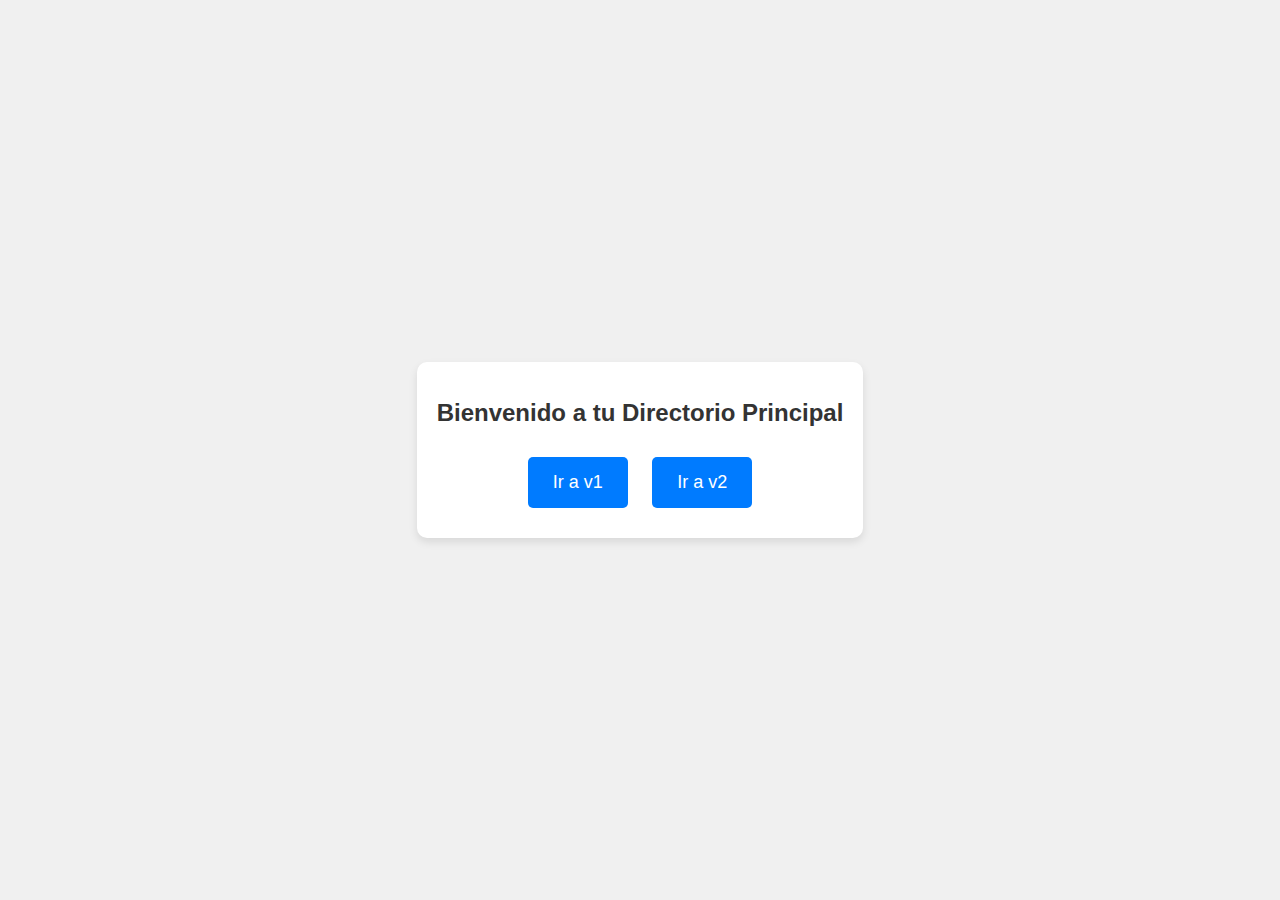
<file: index.html>
<!DOCTYPE html>
<html lang="es">
<head>
    <meta charset="UTF-8">
    <meta name="viewport" content="width=device-width, initial-scale=1.0">
    <title>Directorio Principal</title>
    <style>
        body {
            font-family: Arial, sans-serif;
            display: flex;
            justify-content: center;
            align-items: center;
            height: 100vh;
            margin: 0;
            background-color: #f0f0f0;
        }
        .container {
            text-align: center;
            background-color: #fff;
            padding: 20px;
            border-radius: 10px;
            box-shadow: 0 4px 8px rgba(0, 0, 0, 0.1);
        }
        h1 {
            font-size: 24px;
            color: #333;
            margin-bottom: 20px;
        }
        a {
            display: inline-block;
            margin: 10px;
            padding: 15px 25px;
            font-size: 18px;
            color: #fff;
            text-decoration: none;
            background-color: #007BFF;
            border-radius: 5px;
            transition: background-color 0.3s ease;
        }
        a:hover {
            background-color: #0056b3;
        }
    </style>
</head>
<body>
    <div class="container">
        <h1>Bienvenido a tu Directorio Principal</h1>
        <a href="./v1/index.html">Ir a v1</a>
        <a href="./v2/index.html">Ir a v2</a>
    </div>
</body>
</html>
</file>
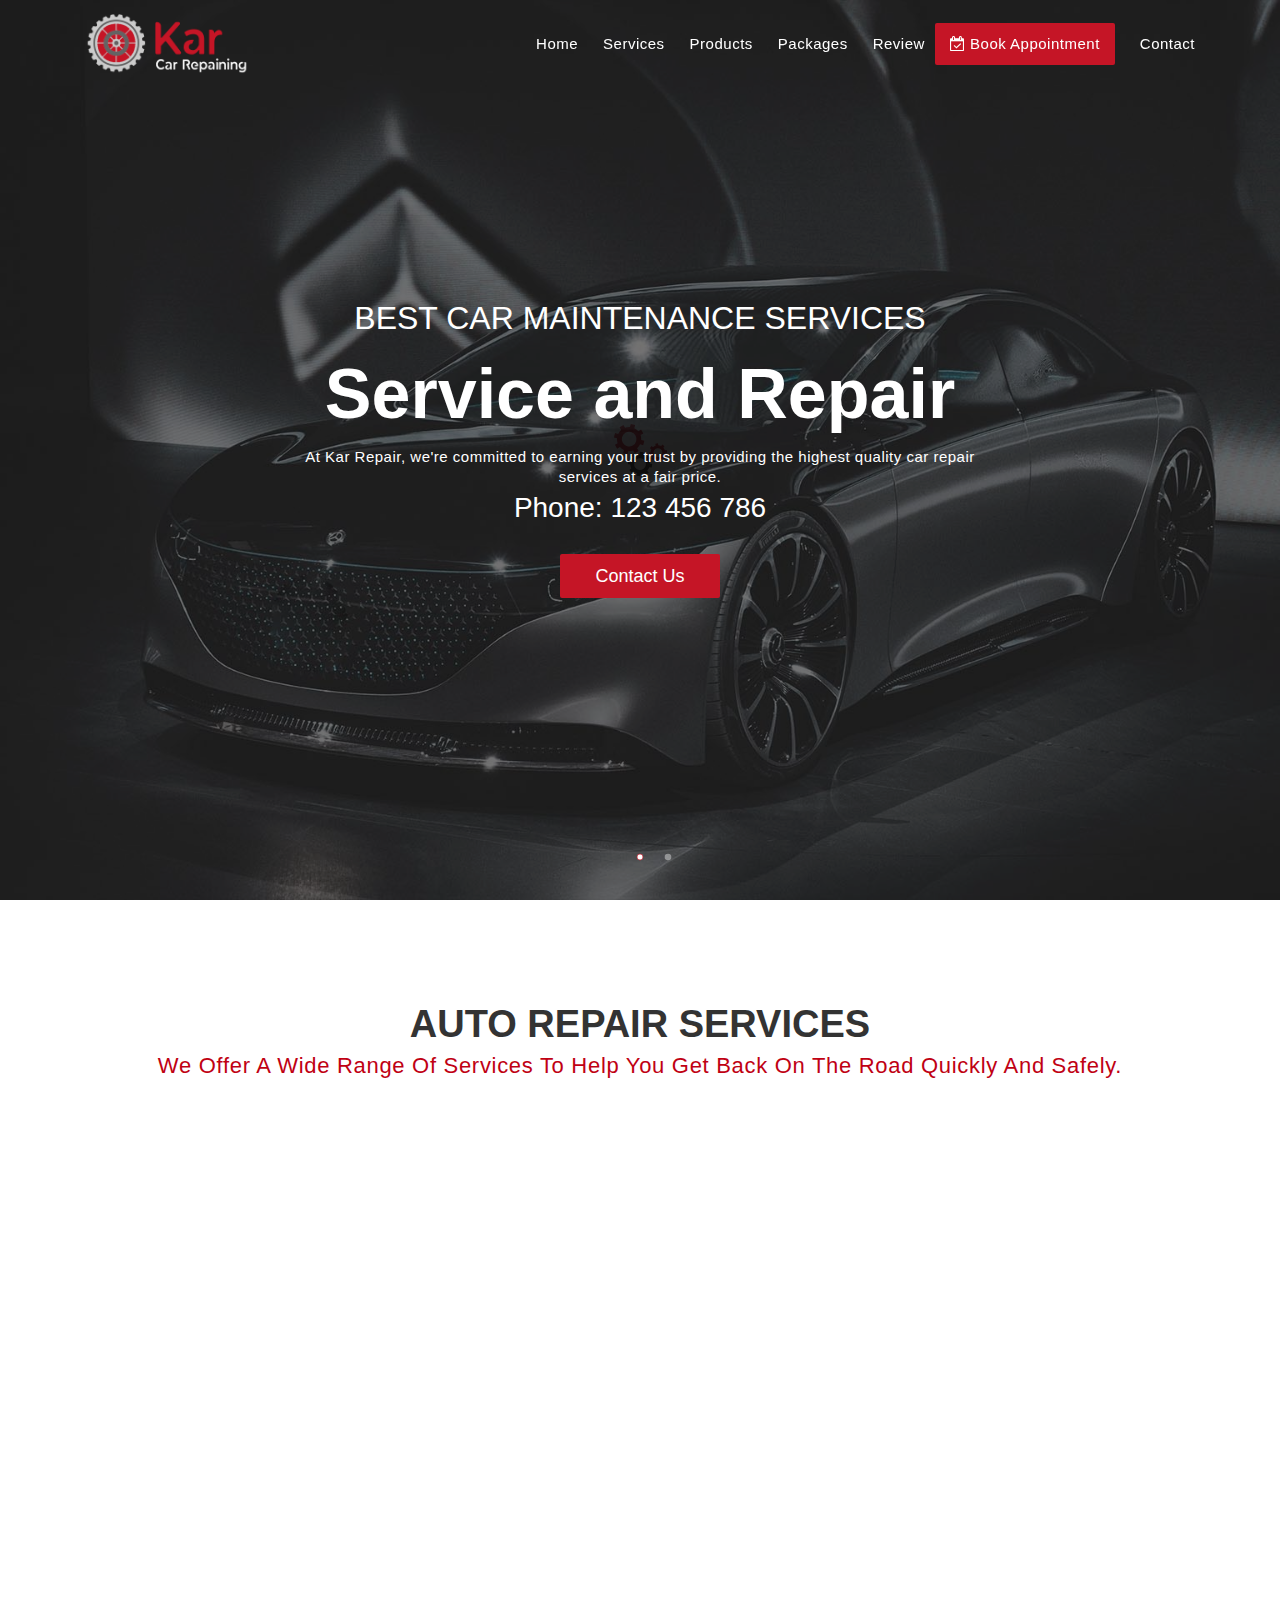
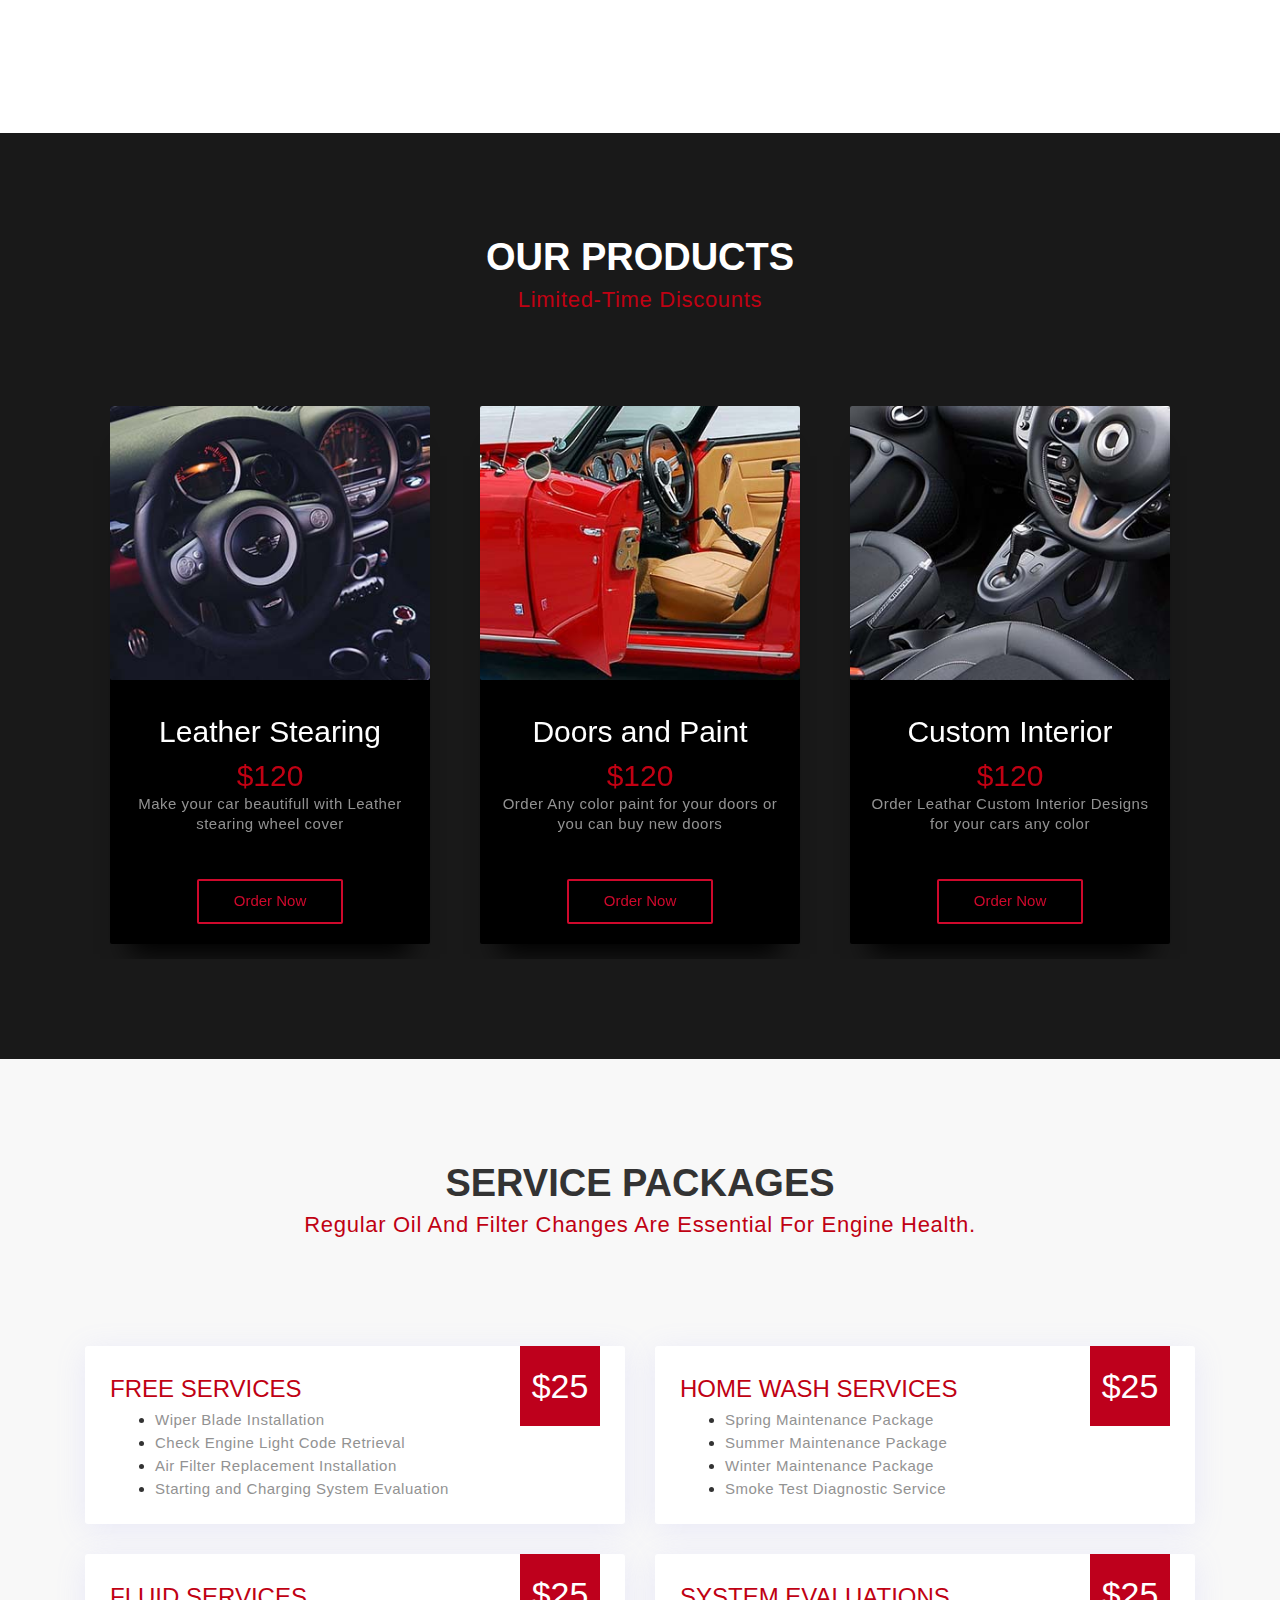
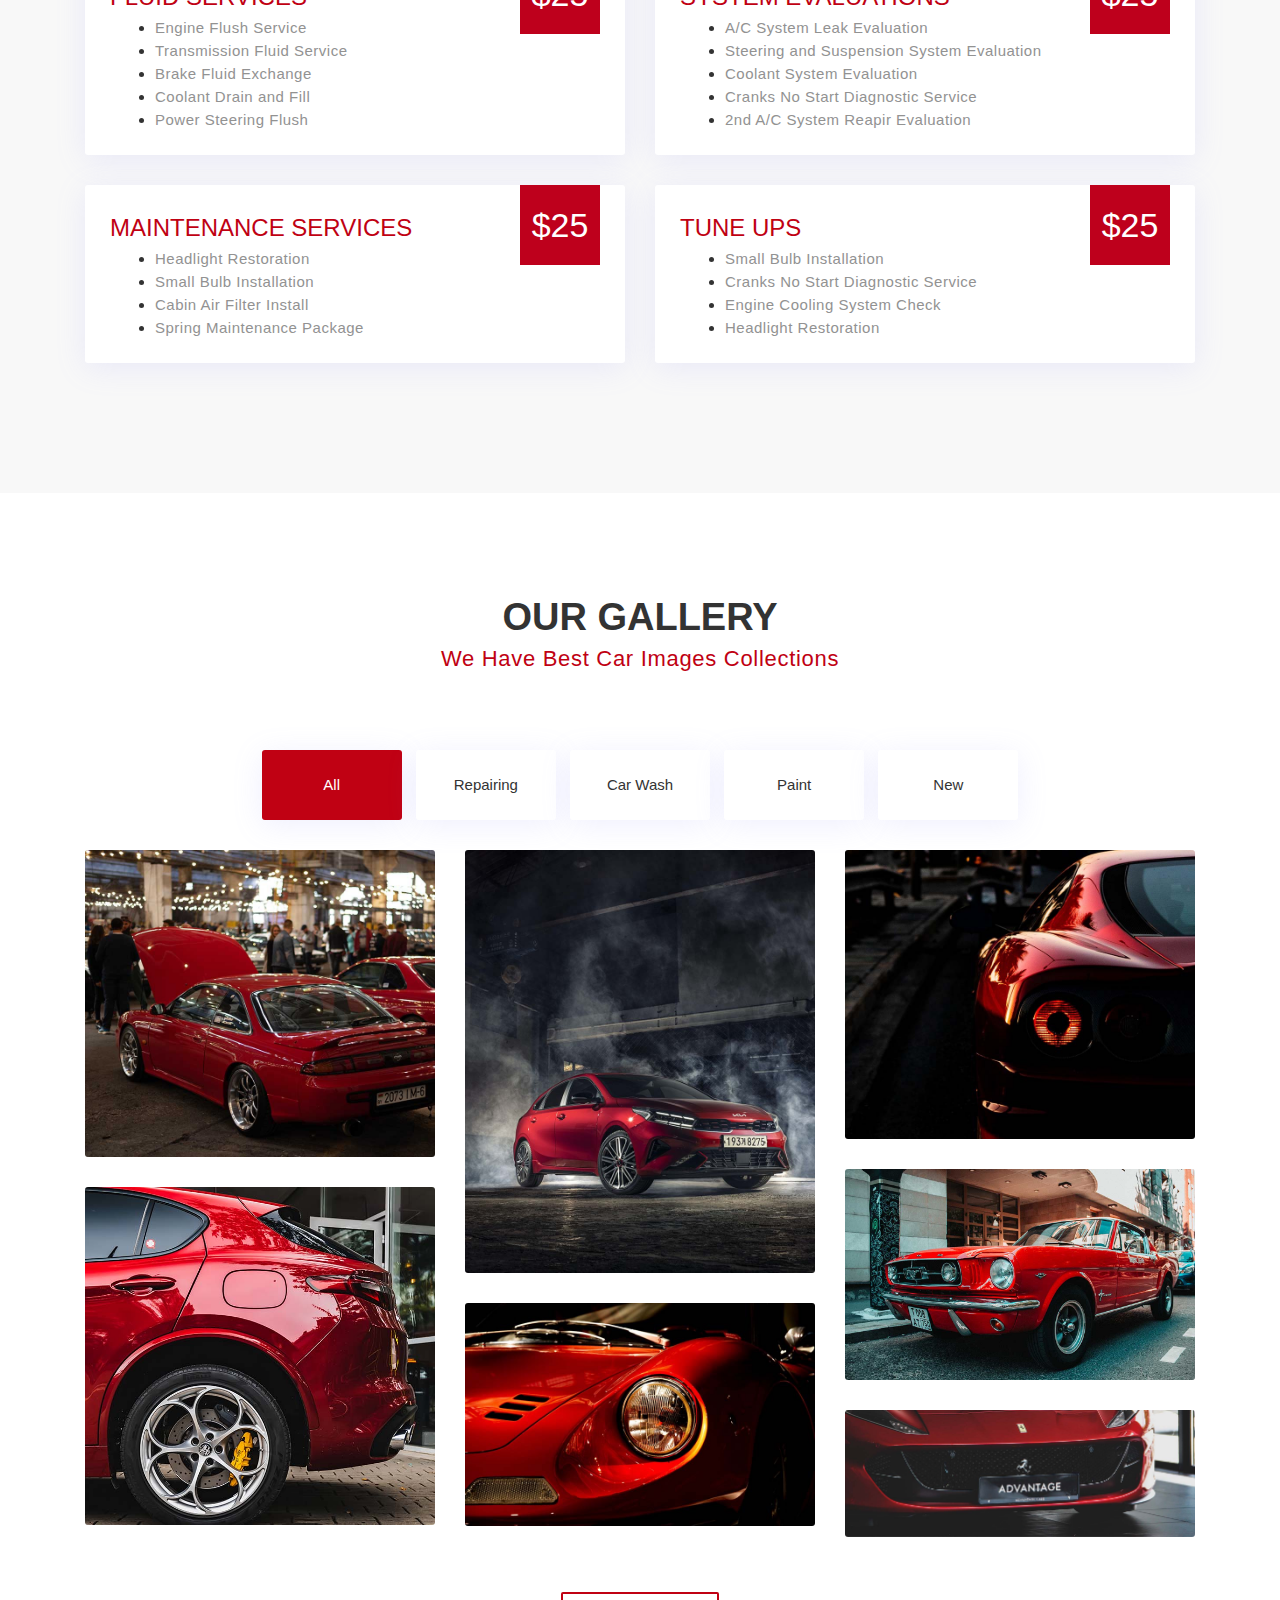
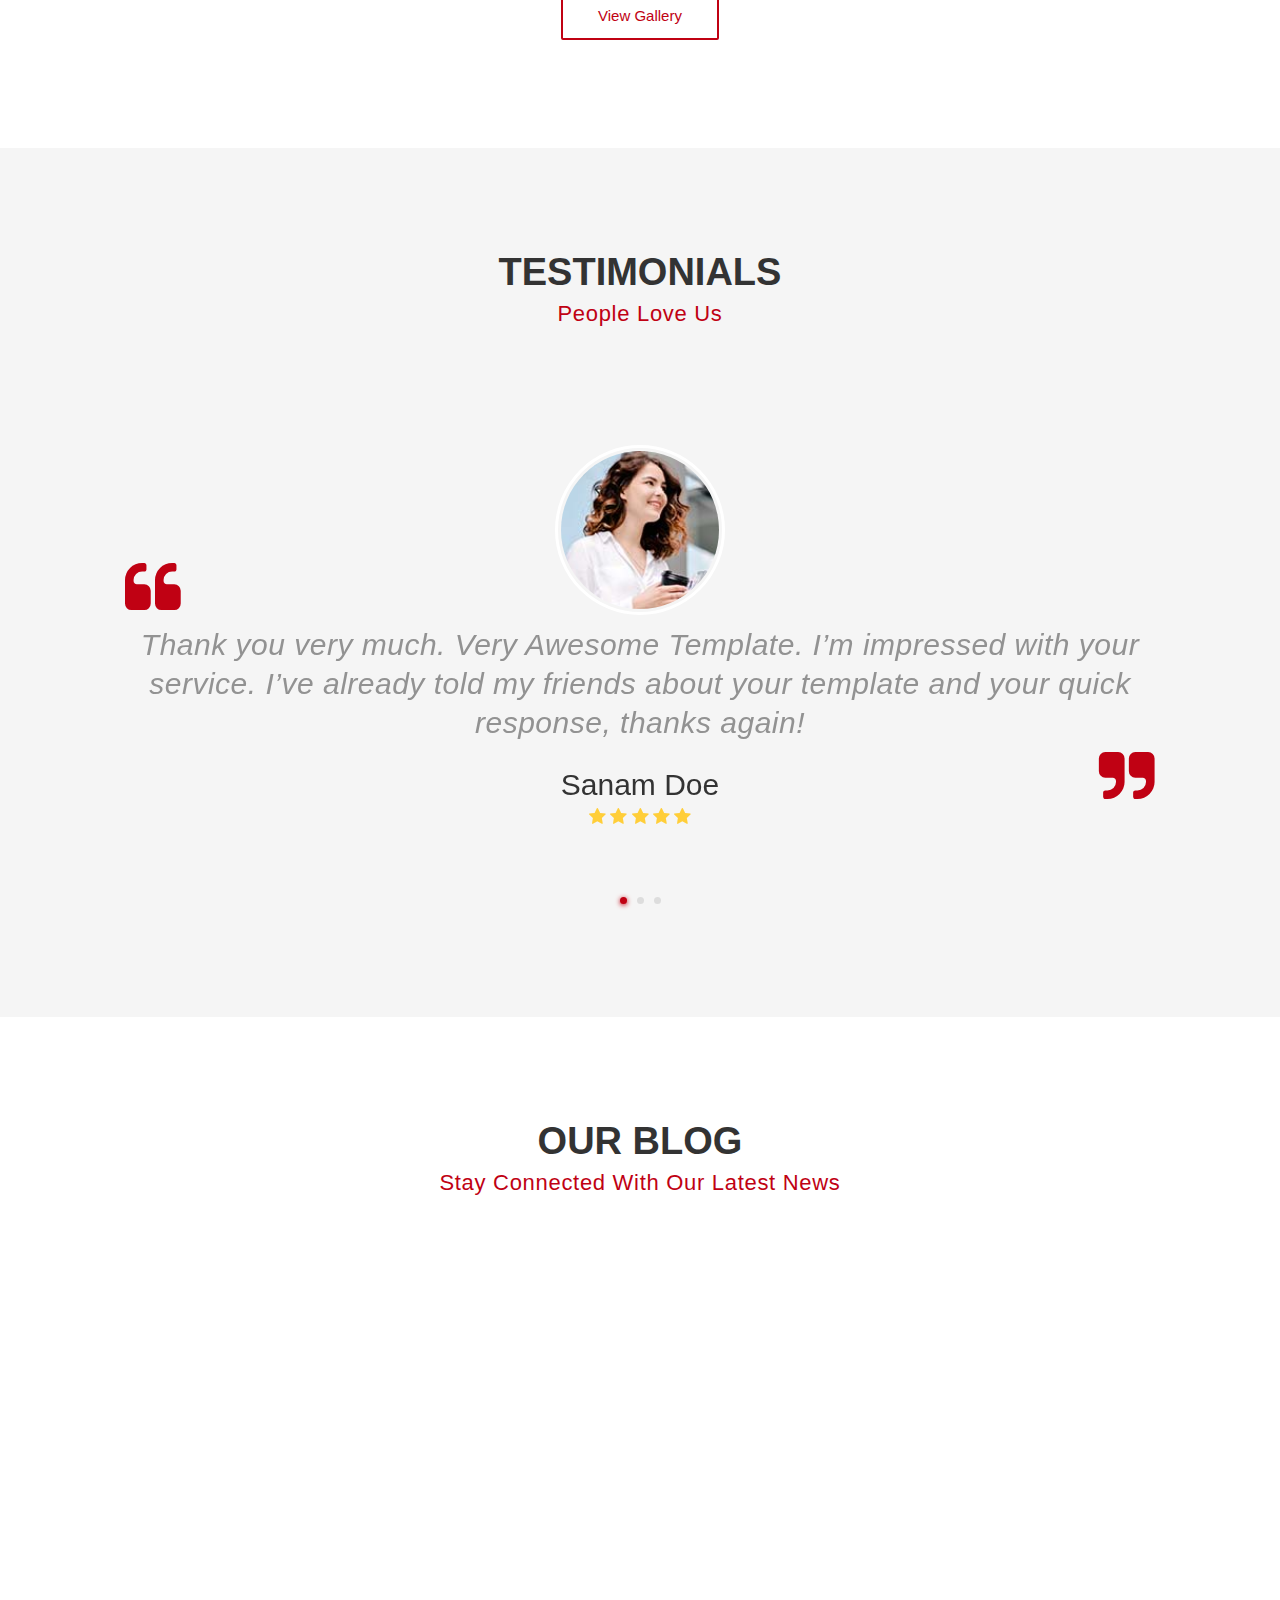
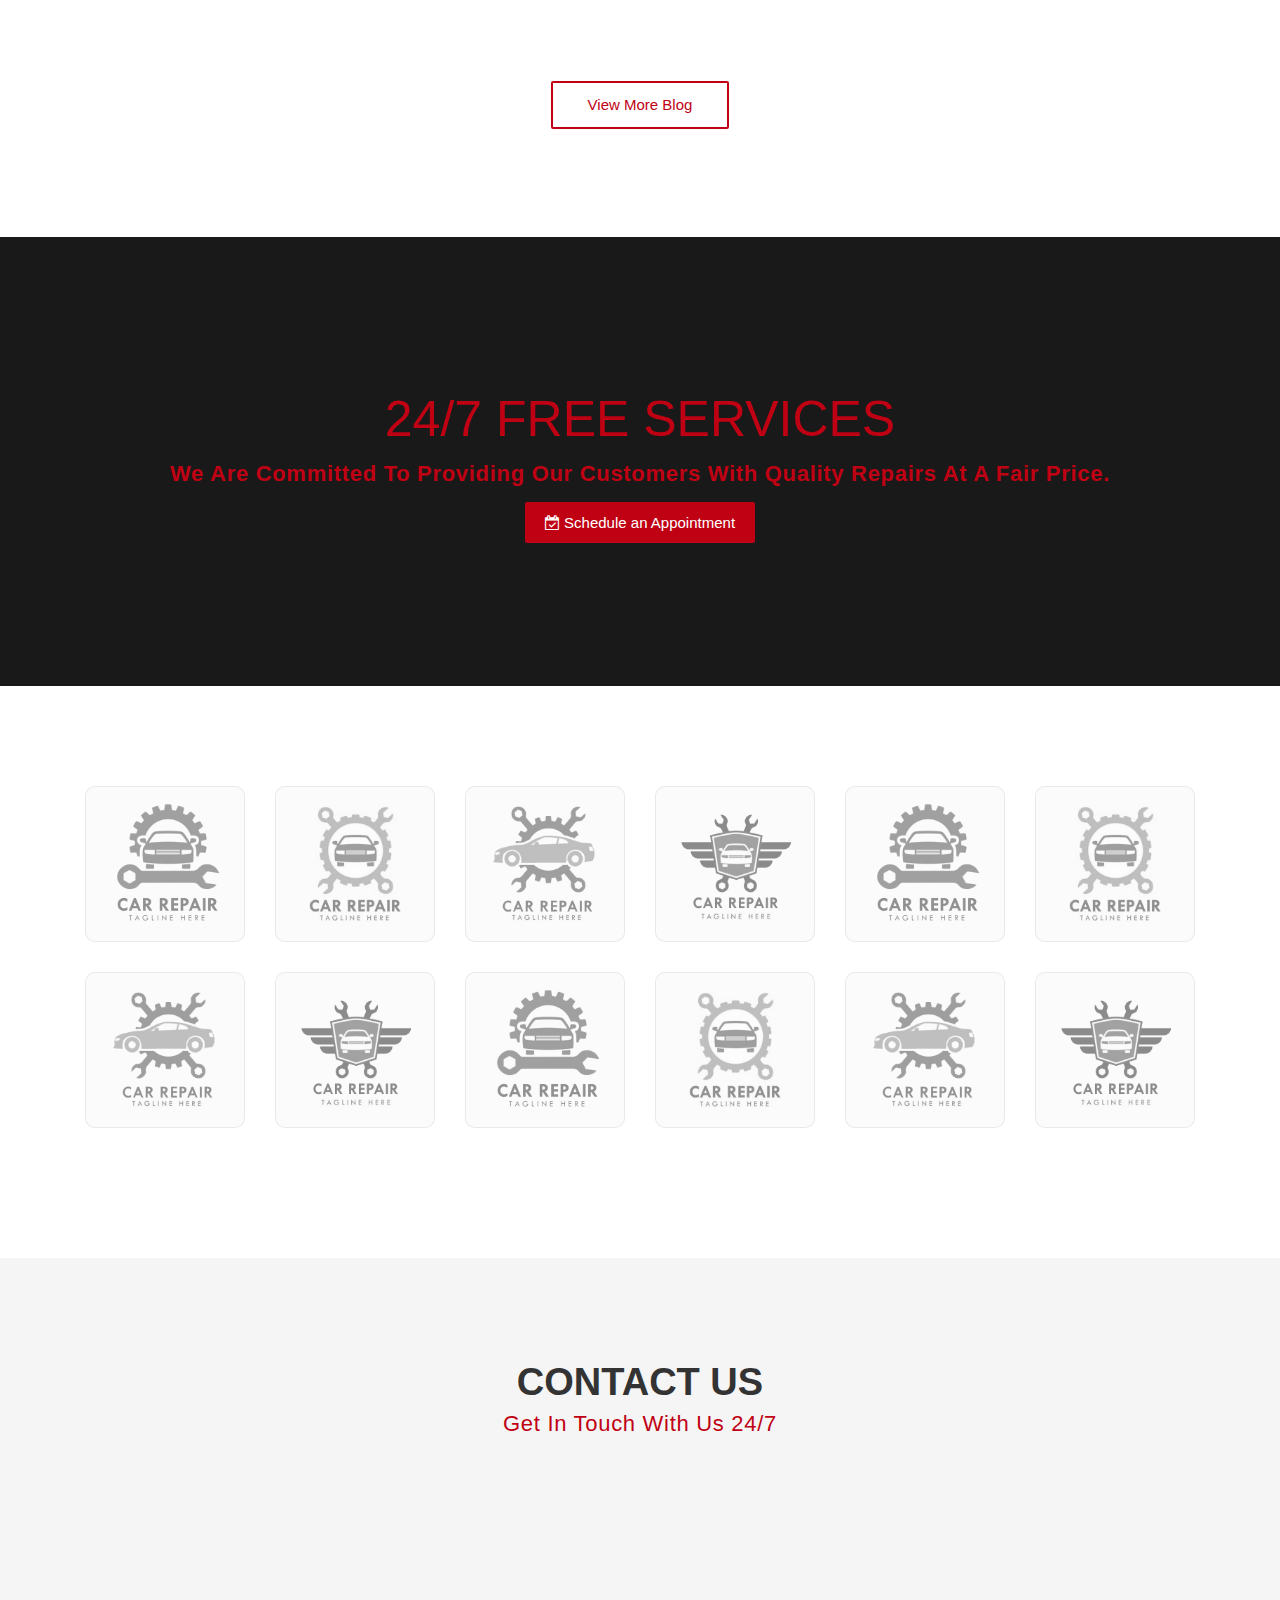
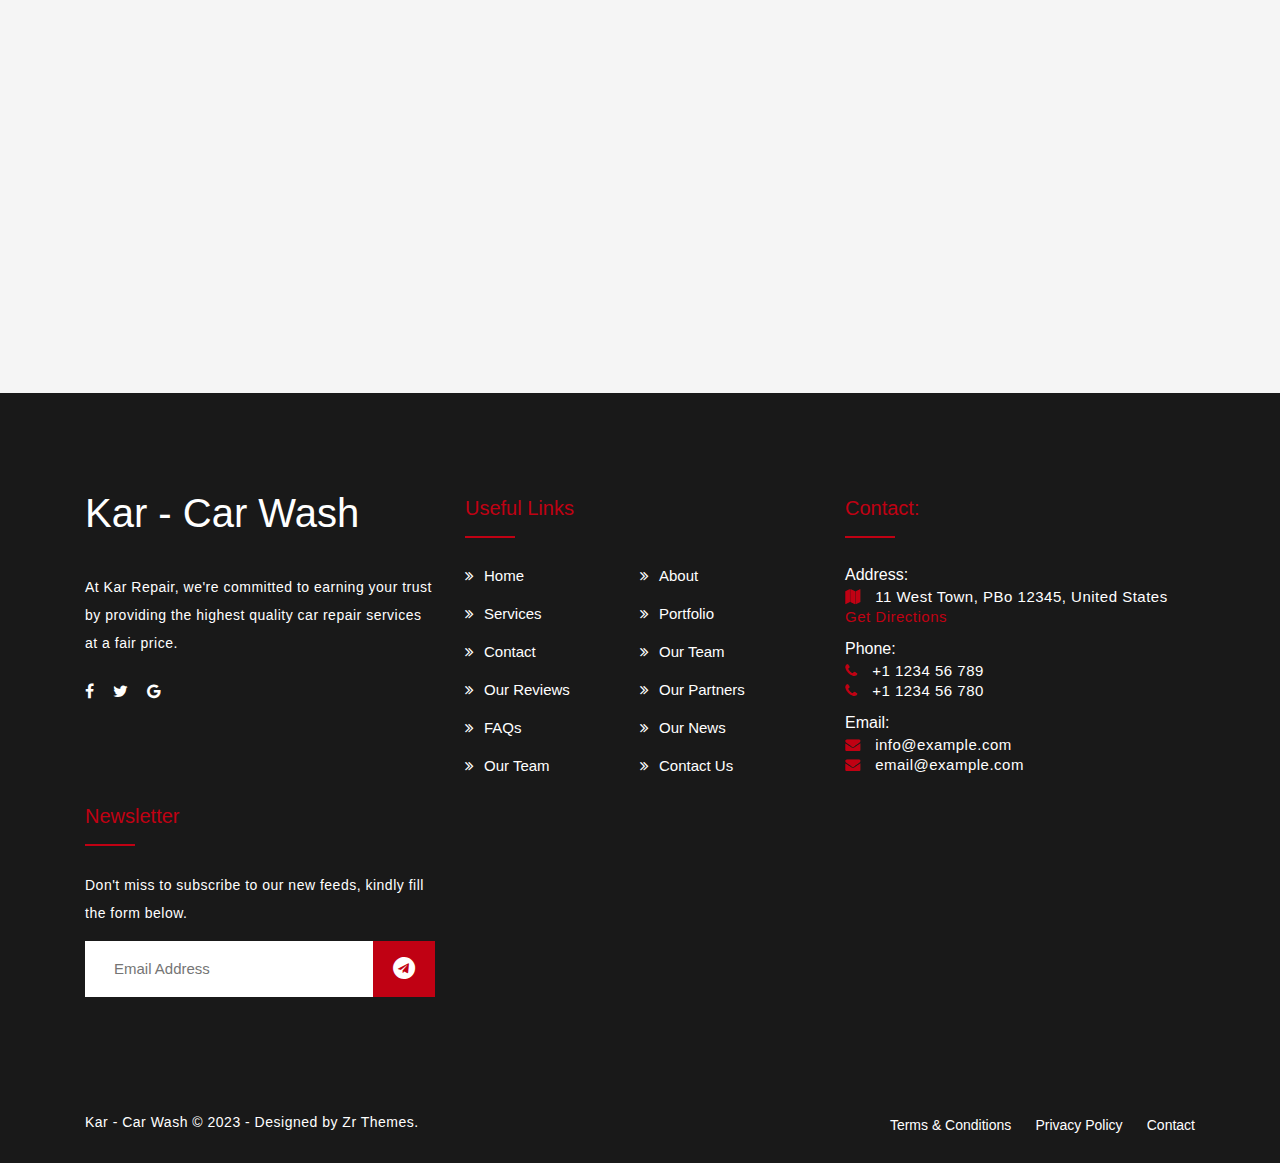
<file: v1/index.html>
<!DOCTYPE html><html lang="zxx"><head>
	<meta charset="utf-8">
	<title>Kar - Car Wash &amp; Detailing Landing Page Template</title>
	<meta content="width=device-width, initial-scale=1.0" name="viewport">
	<meta name="keywords" content="ZR Themes">
	<meta name="description" content="Kar - Car Wash &amp; Detailing Landing Page Template">
	<!-- Favicon -->
	<link rel="icon" type="image/png" href="images/favicon.png">
	<!-- Site All Style Sheet Css -->
	<link href="css/bootstrap.min.css" rel="stylesheet">
	<link href="css/swiper.min.css" rel="stylesheet">
	<link href="css/font-awesome.min.css" rel="stylesheet">
	<link href="css/owl.carousel.min.css" rel="stylesheet">
	<link href="css/owl.theme.default.min.css" rel="stylesheet">
	<link href="css/animate.min.css" rel="stylesheet">
	<link href="css/magnific-popup.css" rel="stylesheet">
	<!-- Site Main Style Sheet Css -->
	<link href="css/style.css" rel="stylesheet">
    <!-- Google Fonts -->
    <link rel="preconnect" href="https://fonts.googleapis.com">
    <link rel="preconnect" href="https://fonts.gstatic.com" crossorigin="">
    <link href="https://fonts.googleapis.com/css2?family=Source+Sans+Pro:wght@300;400;600;700;900&amp;display=swap" rel="stylesheet">
</head>

<body>

	<!-- Start Page Preloader Area -->
	<div class="preloader" id="kar-theme-preloader">
		<div class="preloader-wapper">
			<div>
				<div class="spinner-loader">
                    <img src="images/loader.svg" alt="laoder">
                </div>
			</div>
		</div>
	</div>
	<!-- End Page Preloader Area -->

    <!-- Start Header Navbar Area -->
    <header id="kar-theme-menu" class="kar-theme-menu-header-navber-area">
        <nav class="navbar navbar-b navbar-trans navbar-expand-lg" id="mainNav">
            <div class="container">
                <a class="navbar-brand js-scroll" href="index.html">
				<img src="images/logo.png" class="white-logo" alt="logo">
				<img src="images/logo-black.png" class="black-logo" alt="logo">
			</a>
            <button class="navbar-toggler collapsed" type="button" data-toggle="collapse" data-target="#navbarDefault" aria-controls="navbarDefault" aria-expanded="false" aria-label="Toggle navigation"> <span></span>  <span></span>  <span></span> 
			</button>
                <div class="navbar-collapse collapse justify-content-end" id="navbarDefault">
                    <ul class="navbar-nav">
                        <li class="nav-item"><a class="nav-link js-scroll active" href="#slider-home">Home</a></li>
                        <li class="nav-item"><a class="nav-link js-scroll" href="#services">Services</a></li>
                        <li class="nav-item"><a class="nav-link js-scroll" href="#products">Products</a></li>
                        <li class="nav-item"><a class="nav-link js-scroll" href="#packages">Packages</a></li>
                        <li class="nav-item"><a class="nav-link js-scroll" href="#review">Review</a></li>
                        <li class="nav-item book-now"><a class="nav-link js-scroll" href="#reservation"><i class="fa fa-calendar-check-o"></i> Book Appointment</a></li>
                        <li class="nav-item"><a class="nav-link js-scroll" href="#contact">Contact</a></li>
                    </ul>
                </div>
            </div>
        </nav>
    </header>
    <!-- End Header Navbar Area -->
	
	<!-- Start Slider Are -->
    <header id="slider-home" class="slider slider-prlx bg-b">
        <div class="swiper-container parallax-slider">
            <div class="swiper-wrapper">
                <div class="swiper-slide">
                    <div class="bg-img valign" data-background="images/slider-3.jpg" data-overlay-dark="6">
                        <div class="container">
                            <div class="row">
                                <div class="col-lg-12 col-md-12">
                                    <div class="caption text-center">
                                        <h2>Best car maintenance services</h2>
                                        <h1>Service and Repair</h1>
                                        <p style="max-width: 700px; margin: 0 auto;">At Kar Repair, we're committed to earning your trust by providing the highest quality car repair services at a fair price.</p>
                                        <h3>Phone: 123 456 786</h3>
                                        <div class="home-button-box home-slider-btn">
                                            <a href="#0" class="button home-btn js-scroll">Contact Us</a>
                                        </div>
                                    </div>
                                </div>
                            </div>
                        </div>
                    </div>
                </div>
                <div class="swiper-slide">
                    <div class="bg-img valign" data-background="images/slider-1.jpg" data-overlay-dark="6">
                        <div class="container">
                            <div class="row">
                                <div class="col-lg-12 col-md-12">
                                    <div class="caption text-center">
                                        <h2>Best car detailing services</h2>
                                        <h1> Maintenance and Repair</h1>
                                        <p style="max-width: 700px; margin: 0 auto;">At Kar Repair, we're committed to earning your trust by providing the highest quality car repair services at a fair price.</p>
                                        <h3>Phone: 123 456 786</h3>
                                        <div class="home-button-box home-slider-btn">
                                            <a href="#0" class="button home-btn js-scroll">Contact Us</a>
                                        </div>
                                    </div>
                                </div>
                            </div>
                        </div>
                    </div>
                </div>
            </div>
            <div class="swiper-pagination"></div>
        </div>
    </header>
    <!-- End Slider Area -->
	
    <!-- Repair Services Section Start -->
    <section id="services" class="theme-repair-services section-padding">
        <div class="container">
            <div class="row">
                <div class="col-lg-12 col-md-12">
                    <div class="section-title">
                        <h2>AUTO REPAIR SERVICES</h2>
                        <h5>We offer a wide range of services to help you get back on the road quickly and safely.</h5>
                    </div>
                </div>
            </div>
            <div class="row d-flex align-items-center">
                <!-- single service -->
                <div class="col-lg-4 col-md-4 col-sm-12 wow kar-theme-single-service fadeInLeft text-center" data-wow-delay="0.2s">
                    <div class="kar-theme-single-service-card">
                        <img src="images/oil.svg" alt="image">
                        <h5>OIL CHANGES</h5>
                        <p>Regular oil and filter changes help your engine run smoothly and efficiently.</p>
                    </div>
                </div>
                <!-- single service -->

                <!-- single service -->
                <div class="col-lg-4 col-md-4 col-sm-12 wow kar-theme-single-service fadeInLeft text-center" data-wow-delay="0.2s">
                    <div class="kar-theme-single-service-card">
                        <img src="images/brakes.svg" alt="image">
                        <h5>ABS BRAKES</h5>
                        <p>Brake maintenance is essential for safe vehicle operation and longevity.</p>
                    </div>
                </div>
                <!-- single service -->

                <!-- single service -->
                <div class="col-lg-4 col-md-4 col-sm-12 wow kar-theme-single-service fadeInLeft text-center" data-wow-delay="0.2s">
                    <div class="kar-theme-single-service-card">
                        <img src="images/transmission.svg" alt="image">
                        <h5>TRANSMISSION SERVICE</h5>
                        <p>A well-maintained transmission can extend your vehicle's life and save money.</p>
                    </div>
                </div>
                <!-- single service -->

                <!-- single service -->
                <div class="col-lg-4 col-md-4 col-sm-12 wow kar-theme-single-service fadeInLeft text-center" data-wow-delay="0.2s">
                    <div class="kar-theme-single-service-card">
                        <img src="images/tire.svg" alt="image">
                        <h5>TIRES &amp; WHEELS</h5>
                        <p>Regular tire inspections and service can prevent accidents and save you money.</p>
                    </div>
                </div>
                <!-- single service -->

                <!-- single service -->
                <div class="col-lg-4 col-md-4 col-sm-12 wow kar-theme-single-service fadeInLeft text-center" data-wow-delay="0.2s">
                    <div class="kar-theme-single-service-card">
                        <img src="images/carwash.svg" alt="image">
                        <h5>WASH AND CLEAN</h5>
                        <p>Keeping your car clean, washing regularly can improve gas mileage, extend paint life.</p>
                    </div>
                </div>
                <!-- single service -->

                <!-- single service -->
                <div class="col-lg-4 col-md-4 col-sm-12 wow kar-theme-single-service fadeInLeft text-center" data-wow-delay="0.2s">
                    <div class="kar-theme-single-service-card">
                        <img src="images/engine.svg" alt="image">
                        <h5>ENGINE PERFORMANCE</h5>
                        <p>A well-tuned engine delivers optimal performance and fuel efficiency.</p>
                    </div>
                </div>
                <!-- single service -->
            </div>
        </div>
    </section>
    <!-- Repair Services Section End -->

    <!-- Shop Now Section Start -->
    <section id="products" class="shop-area section-padding">
        <div class="container">
			<div class="section-title">
                <h2>Our Products</h2>
				<h5>Limited-time discounts</h5>
			</div>
            <div class="row">
                <div class="col-md-12">
                    <div id="product-shop-slide" class="owl-carousel owl-theme owl-loaded owl-drag">
                        
                        <!-- shop item -->
                        <div class="kar-theme-product-shop-item">
                            <div class="product-item-content">
                                <div class="product">
                                    <img class="product-image" src="images/product-1.jpg">
                                    <div class="product-description">
                                        <h1 class="product-title">Leather Stearing</h1>
                                        <span class="product-price">$120</span>
                                        <p>Make your car beautifull with Leather stearing wheel cover</p>
                                        <a href="#" class="product-btn btn">Order Now</a>
                                    </div>
                                </div>
                            </div>
                        </div>
                        <!-- shop item -->
                        <div class="kar-theme-product-shop-item">
                            <div class="product-item-content">
                                <div class="product">
                                    <img class="product-image" src="images/product-2.jpg">
                                    <div class="product-description">
                                        <h1 class="product-title">Doors and Paint</h1>
                                        <span class="product-price">$120</span>
                                        <p>Order Any color paint for your doors or you can buy new doors</p>
                                        <a href="#" class="product-btn btn">Order Now</a>
                                    </div>
                                </div>
                            </div>
                        </div>
                        <!-- shop item -->
                        <div class="kar-theme-product-shop-item">
                            <div class="product-item-content">
                                <div class="product">
                                    <img class="product-image" src="images/product-3.jpg">
                                    <div class="product-description">
                                        <h1 class="product-title">Custom Interior</h1>
                                        <span class="product-price">$120</span>
                                        <p>Order Leathar Custom Interior Designs for your cars any color</p>
                                        <a href="#" class="product-btn btn">Order Now</a>
                                    </div>
                                </div>
                            </div>
                        </div>
                        <!-- shop item -->
                        <div class="kar-theme-product-shop-item">
                            <div class="product-item-content">
                                <div class="product">
                                    <img class="product-image" src="images/product-4.jpg">
                                    <div class="product-description">
                                        <h1 class="product-title">Leather Pushes</h1>
                                        <span class="product-price">$120</span>
                                        <p>Order Leathar Leather Pushes for interior Designs for your cars</p>
                                        <a href="#" class="product-btn btn">Order Now</a>
                                    </div>
                                </div>
                            </div>
                        </div>
                    </div>
                </div>
            </div>
        </div>
    </section>
    <!-- Shop Now Section End -->

    <!-- Our Deals Section Start -->
	<section id="packages" class="menu-day-area bg-grey section-padding">
		<div class="container">
			<div class="section-title">
                <h2>SERVICE PACKAGES</h2>
				<h5>Regular oil and filter changes are essential for engine health.</h5>
			</div>

			<div class="row">
									
    				<div class="col-xl-6 col-lg-6 col-md-12 col-sm-12 col-12 ">
    						<div class="kar-theme-menu-product-info-box">
                                <h4 class="menu-product-details"><a class="menu-product-title" href="#">FREE SERVICES</a>
                                </h4>
                                <div class="main-price">$25</div>
                                <div class="menu-product-description">
                                    <p>Wiper Blade Installation</p>
                                </div>
                                <div class="menu-product-description">
                                    <p>Check Engine Light Code Retrieval</p>
                                </div>
                                <div class="menu-product-description">
                                    <p>Air Filter Replacement Installation</p>
                                </div>
                                <div class="menu-product-description">
                                    <p>Starting and Charging System Evaluation</p>
                                </div>
                            </div>
                            <div class="kar-theme-menu-product-info-box">
                                <h4 class="menu-product-details"><a class="menu-product-title" href="#">FLUID SERVICES</a>
                                </h4>
                                <div class="main-price">$25</div>
                                <div class="menu-product-description">
                                    <p>Engine Flush Service</p>
                                </div>
                                <div class="menu-product-description">
                                    <p>Transmission Fluid Service</p>
                                </div>
                                <div class="menu-product-description">
                                    <p>Brake Fluid Exchange</p>
                                </div>
                                <div class="menu-product-description">
                                    <p>Coolant Drain and Fill</p>
                                </div>
                                <div class="menu-product-description">
                                    <p>Power Steering Flush</p>
                                </div>
                            </div>
                            <div class="kar-theme-menu-product-info-box">
                                <h4 class="menu-product-details"><a class="menu-product-title" href="#">MAINTENANCE SERVICES</a>
                                </h4>
                                <div class="main-price">$25</div>
                                <div class="menu-product-description">
                                    <p>Headlight Restoration</p>
                                </div>
                                <div class="menu-product-description">
                                    <p>Small Bulb Installation</p>
                                </div>
                                <div class="menu-product-description">
                                    <p>Cabin Air Filter Install</p>
                                </div>
                                <div class="menu-product-description">
                                    <p>Spring Maintenance Package</p>
                                </div>
                            </div>
    				</div>
    				<div class="col-xl-6 col-lg-6 col-md-12 col-sm-12 col-12 ">
    						<div class="kar-theme-menu-product-info-box">
                                <h4 class="menu-product-details"><a class="menu-product-title" href="#">HOME WASH SERVICES</a>
                                </h4>
                                <div class="main-price">$25</div>
                                <div class="menu-product-description">
                                    <p>Spring Maintenance Package</p>
                                </div>
                                <div class="menu-product-description">
                                    <p>Summer Maintenance Package</p>
                                </div>
                                <div class="menu-product-description">
                                    <p>Winter Maintenance Package</p>
                                </div>
                                <div class="menu-product-description">
                                    <p>Smoke Test Diagnostic Service</p>
                                </div>
                            </div>
                            <div class="kar-theme-menu-product-info-box">
                                <h4 class="menu-product-details"><a class="menu-product-title" href="#">SYSTEM EVALUATIONS</a>
                                </h4>
                                <div class="main-price">$25</div>
                                <div class="menu-product-description">
                                    <p>A/C System Leak Evaluation</p>
                                </div>
                                <div class="menu-product-description">
                                    <p>Steering and Suspension System Evaluation</p>
                                </div>
                                <div class="menu-product-description">
                                    <p>Coolant System Evaluation</p>
                                </div>
                                <div class="menu-product-description">
                                    <p>Cranks No Start Diagnostic Service</p>
                                </div>
                                <div class="menu-product-description">
                                    <p>2nd A/C System Reapir Evaluation</p>
                                </div>
                            </div>
    						<div class="kar-theme-menu-product-info-box">
                                <h4 class="menu-product-details"><a class="menu-product-title" href="#">TUNE UPS</a>
                                </h4>
                                <div class="main-price">$25</div>
                                <div class="menu-product-description">
                                    <p>Small Bulb Installation</p>
                                </div>
                                <div class="menu-product-description">
                                    <p>Cranks No Start Diagnostic Service</p>
                                </div>
                                <div class="menu-product-description">
                                    <p>Engine Cooling System Check</p>
                                </div>
                                <div class="menu-product-description">
                                    <p>Headlight Restoration</p>
                                </div>
                            </div>
    				</div>
    			</div>
			
		</div>
	</section>
	<!-- Our Deals Section End -->


    <!-- Gallery Section Start -->
    <section id="gallery" class="gallery-area section-padding">
        <div class="container">
            <div class="row">
                <div class="col-lg-12 col-md-12">
                    <div class="section-title">
                        <h2>Our Gallery</h2>
                        <h5>We have best car images collections</h5>
                    </div>
                </div>
            </div>
            <div class="row">
                <div class="col-md-12">
                    <div class="gallery-list">
                        <ul class="nav" id="gallery-flters">
                            <li class="filter filter-active" data-filter=".all">All</li>
                            <li class="filter" data-filter=".repairing">Repairing</li>
                            <li class="filter" data-filter=".carWash">Car Wash</li>
                            <li class="filter" data-filter=".paint">Paint</li>
                            <li class="filter" data-filter=".new">New</li>
                        </ul>
                    </div>
                </div>
                <div class="gallery-container">
                    <!-- gallery-item -->
                    <div class="col-lg-4 col-md-6 gallery-grid-item all carWash new">
                        <div class="gallery-item">
                            <img src="images/gallery-1.jpg" alt="image">
                            <div class="gallery-img-overlay">
                                <div class="gallery-content">
                                    <a href="images/photos/gallery-1.jpg" class="popimg"> 
										<span class="icon">View Large <i class="fa fa-search-plus" aria-hidden="true"></i></span>
									</a>
                                </div>
                            </div>
                        </div>
                    </div>
                    <!-- gallery-item -->
                    <div class="col-lg-4 col-md-6 gallery-grid-item all carWash repairing">
                        <div class="gallery-item">
                            <img src="images/gallery-2.jpg" alt="image">
                            <div class="gallery-img-overlay">
                                <div class="gallery-content">
                                    <a href="images/photos/gallery-2.jpg" class="popimg"> 
										<span class="icon">View Large <i class="fa fa-search-plus" aria-hidden="true"></i></span>
									</a>
                                </div>
                            </div>
                        </div>
                    </div>
                    <!-- gallery-item -->
                    <div class="col-lg-4 col-md-6 gallery-grid-item all carWash new">
                        <div class="gallery-item">
                            <img src="images/gallery-3.jpg" alt="image">
                            <div class="gallery-img-overlay">
                                <div class="gallery-content">
                                    <a href="images/photos/gallery-3.jpg" class="popimg"> 
										<span class="icon">View Large <i class="fa fa-search-plus" aria-hidden="true"></i></span>
									</a>
                                </div>
                            </div>
                        </div>
                    </div>
                    <!-- gallery-item -->
                    <div class="col-lg-4 col-md-6 gallery-grid-item all carWash webdesig repairingn">
                        <div class="gallery-item">
                            <img src="images/gallery-4.jpg" alt="image">
                            <div class="gallery-img-overlay">
                                <div class="gallery-content">
                                    <a href="images/photos/gallery-4.jpg" class="popimg"> 
										<span class="icon">View Large <i class="fa fa-search-plus" aria-hidden="true"></i></span>
									</a>
                                </div>
                            </div>
                        </div>
                    </div>
                    <!-- gallery-item -->
                    <div class="col-lg-4 col-md-6 gallery-grid-item all carWash new repairing">
                        <div class="gallery-item">
                            <img src="images/gallery-5.jpg" alt="image">
                            <div class="gallery-img-overlay">
                                <div class="gallery-content">
                                    <a href="images/photos/gallery-5.jpg" class="popimg"> 
										<span class="icon">View Large <i class="fa fa-search-plus" aria-hidden="true"></i></span>
									</a>
                                </div>
                            </div>
                        </div>
                    </div>
                    <!-- gallery-item -->
                    <div class="col-lg-4 col-md-6 gallery-grid-item all carWash new paint">
                        <div class="gallery-item">
                            <img src="images/gallery-6.jpg" alt="image">
                            <div class="gallery-img-overlay">
                                <div class="gallery-content">
                                    <a href="images/photos/gallery-6.jpg" class="popimg"> 
										<span class="icon">View Large <i class="fa fa-search-plus" aria-hidden="true"></i></span>
									</a>
                                </div>
                            </div>
                        </div>
                    </div>
                    <!-- gallery-item -->
                    <div class="col-lg-4 col-md-6 gallery-grid-item all carWash new paint">
                        <div class="gallery-item">
                            <img src="images/gallery-7.jpg" alt="image">
                            <div class="gallery-img-overlay">
                                <div class="gallery-content">
                                    <a href="images/photos/gallery-7.jpg" class="popimg"> 
                                        <span class="icon">View Large <i class="fa fa-search-plus" aria-hidden="true"></i></span>
                                    </a>
                                </div>
                            </div>
                        </div>
                    </div>
                </div>
                <!-- gallery more button -->
                <div class="col-md-12">
                    <div class="gallery-more-btn text-center mt-15">
                        <a class="button" href="#">View Gallery</a>
                    </div>
                </div>
            </div>
        </div>
    </section>
    <!-- Gallery Section End -->

    <!-- Testimonials Section Start -->
    <section id="review" class="bg-grey testimonial-area section-padding">
        <div class="container">
            <div class="row">
                <div class="col-md-12">
                    <div class="section-title">
                        <h2>Testimonials</h2>
                        <h5>People love us</h5>
                    </div>
                </div>
            </div>
            <div class="row">
                <div class="col-lg-12 col-md-12">
                    <div id="testimonial-slide" class="owl-carousel owl-theme owl-loaded owl-drag">
                        <!-- testimonials item -->
                        <div class="single-testimonial">
                            <div class="testi-content-inner">
                                <div class="testimonial-bio">
                                    <div class="avatar">
                                        <img src="images/testimonial-2.jpg" alt="testimonial">
                                    </div>
                                </div>
                                <div class="testimonial-content">
                                    <i class="fa fa-quote-left" aria-hidden="true"></i>
                                    <p>Thank you very much. Very Awesome Template. I’m impressed with your service. I’ve already told my friends about your template and your quick response, thanks again!</p>
                                    <i class="fa fa-quote-right" aria-hidden="true"></i>
                                </div>
                                <div class="testimonial-bio">
                                    <div class="bio-info">
                                        <h3 class="name">Sanam Doe</h3>
                                    </div>
                                </div>
                                <div class="rating-box">
                                    <ul>
                                        <li><i class="fa fa-star"></i></li>
                                        <li><i class="fa fa-star"></i></li>
                                        <li><i class="fa fa-star"></i></li>
                                        <li><i class="fa fa-star"></i></li>
                                        <li><i class="fa fa-star"></i></li>
                                    </ul>
                                </div>
                            </div>
                        </div>
                        <!-- testimonials item -->
                        <div class="single-testimonial">
                            <div class="testi-content-inner">
                            	<div class="testimonial-bio">
                                    <div class="avatar">
                                        <img src="images/testimonial-3.jpg" alt="testimonial">
                                    </div>
                                </div>
                                <div class="testimonial-content">
                                    <i class="fa fa-quote-left" aria-hidden="true"></i>
                                    <p>Great Support, I would just like to say thank you for your prompt and effective service, for your friendly and professional support staff! I will recommend your expert company to all my friends.</p>
                                    <i class="fa fa-quote-right" aria-hidden="true"></i>
                                </div>
                                <div class="testimonial-bio">
                                    <div class="bio-info">
                                        <h3 class="name">William Hoy</h3>
                                    </div>
                                </div>
                                <div class="rating-box">
                                    <ul>
                                        <li><i class="fa fa-star"></i></li>
                                        <li><i class="fa fa-star"></i></li>
                                        <li><i class="fa fa-star"></i></li>
                                        <li><i class="fa fa-star"></i></li>
                                        <li><i class="fa fa-star"></i></li>
                                    </ul>
                                </div>
                            </div>
                        </div>
                        <!-- testimonials item -->
                        <div class="single-testimonial">
                            <div class="testi-content-inner">
                                <div class="testimonial-bio">
                                    <div class="avatar">
                                        <img src="images/testimonial-4.jpg" alt="testimonial">
                                    </div>
                                </div>
                                <div class="testimonial-content">
                                    <i class="fa fa-quote-left" aria-hidden="true"></i>
                                    <p>Wow Very Nice Team, I'm so happy with your service. You managed to exceed my expectations! You guys are very efficient and I will refer more people to your company!</p>
                                    <i class="fa fa-quote-right" aria-hidden="true"></i>
                                </div>
                                <div class="testimonial-bio">
                                    <div class="bio-info">
                                        <h3 class="name">Imaan Butt</h3>
                                    </div>
                                </div>
                                <div class="rating-box">
                                    <ul>
                                        <li><i class="fa fa-star"></i></li>
                                        <li><i class="fa fa-star"></i></li>
                                        <li><i class="fa fa-star"></i></li>
                                        <li><i class="fa fa-star"></i></li>
                                        <li><i class="fa fa-star"></i></li>
                                    </ul>
                                </div>
                            </div>
                        </div>
                    </div>
                </div>
            </div>
        </div>
    </section>
    <!-- Testimonials Section End -->


    <!-- Blog Section Start -->
    <section id="blog" class="blog-area section-padding">
        <div class="container">
            <div class="row">
                <div class="col-lg-12 col-md-12">
                    <div class="section-title">
                        <h2>Our Blog</h2>
                        <h5>Stay Connected With Our Latest News</h5>
                    </div>
                </div>
            </div>
            <div class="row">
                
                  <div class="col-12 col-sm-8 col-md-6 col-lg-4 wow fadeInLeft" data-wow-delay="0.2s">
                    <div class="card">
                      <img class="card-img" src="images/blog-1.jpg" alt="blog image">
                      <div class="card-body">
                        <h4 class="card-title">Which oil make our car performance better?</h4>
                      </div>
                    </div>
                  </div>

                  <div class="col-12 col-sm-8 col-md-6 col-lg-4 wow fadeInLeft" data-wow-delay="0.2s">
                    <div class="card">
                      <img class="card-img" src="images/blog-2.jpg" alt="blog image">
                      <div class="card-body">
                        <h4 class="card-title">How we make our car cool and clean?</h4>
                      </div>
                    </div>
                  </div>

                  <div class="col-12 col-sm-8 col-md-6 col-lg-4 wow fadeInLeft" data-wow-delay="0.2s">
                    <div class="card">
                      <img class="card-img" src="images/blog-3.jpg" alt="blog image">
                      <div class="card-body">
                        <h4 class="card-title">After how much time need to change Oil Filter?</h4>
                      </div>
                    </div>
                  </div>
                
                <div class="col-md-12">
                    <div class="blog-more-btn text-center mt-15">
						<a class="button" href="#">View More Blog</a>
                    </div>
                </div>
            </div>
        </div>
    </section>
    <!-- Blog Section End -->

    <!-- Start Reservation Area -->
    <section id="reservation" class="kar-theme-reservation-area section-padding">
        <div class="container">
            <div class="row">
                <div class="col-xl-12 col-lg-12 col-md-12 col-sm-12 text-center">
                    <h2>24/7 FREE SERVICES</h2>
                    <h5>We are committed to providing our customers with quality repairs at a fair price.</h5>
                    <div class="mt-20"><a class="reservation-btn" href="#reservation"><i class="fa fa-calendar-check-o"></i> Schedule an Appointment</a></div>
                </div>
            </div>
        </div>
    </section>
    <!-- End Reservation Area -->

    <!-- Paertner Section Start -->
    <div class="theme-partner-area section-padding">
        <div class="container">
            <div class="row">
                <div class="col-lg-2 col-md-6 ">
                    <div class="theme-single-press-content">
                        <img src="images/c-1.png" alt="image">
                    </div>
                </div>
                <div class="col-lg-2 col-md-6 ">
                    <div class="theme-single-press-content">
                        <img src="images/c-2.png" alt="image">
                    </div>
                </div>
                <div class="col-lg-2 col-md-6 ">
                    <div class="theme-single-press-content">
                        <img src="images/c-3.png" alt="image">
                    </div>
                </div>
                <div class="col-lg-2 col-md-6 ">
                    <div class="theme-single-press-content">
                        <img src="images/c-4.png" alt="image">
                    </div>
                </div>
                <div class="col-lg-2 col-md-6 ">
                    <div class="theme-single-press-content">
                        <img src="images/c-1.png" alt="image">
                    </div>
                </div>
                <div class="col-lg-2 col-md-6 ">
                    <div class="theme-single-press-content">
                        <img src="images/c-2.png" alt="image">
                    </div>
                </div>
                <div class="col-lg-2 col-md-6 ">
                    <div class="theme-single-press-content">
                        <img src="images/c-3.png" alt="image">
                    </div>
                </div>
                <div class="col-lg-2 col-md-6 ">
                    <div class="theme-single-press-content">
                        <img src="images/c-4.png" alt="image">
                    </div>
                </div>
                <div class="col-lg-2 col-md-6 ">
                    <div class="theme-single-press-content">
                        <img src="images/c-1.png" alt="image">
                    </div>
                </div>
                <div class="col-lg-2 col-md-6 ">
                    <div class="theme-single-press-content">
                        <img src="images/c-2.png" alt="image">
                    </div>
                </div>
                <div class="col-lg-2 col-md-6 ">
                    <div class="theme-single-press-content">
                        <img src="images/c-3.png" alt="image">
                    </div>
                </div>
                <div class="col-lg-2 col-md-6 ">
                    <div class="theme-single-press-content">
                        <img src="images/c-4.png" alt="image">
                    </div>
                </div>
            </div>
        </div>
    </div>
    <!-- Paertner Section End -->

    <!-- Contact Section Start -->
    <section id="contact" class="bg-grey contact-area section-padding">
        <div class="container">
            <div class="row">
                <div class="col-lg-12 col-md-12">
                    <div class="section-title">
                        <h2>Contact us</h2>
                        <h5>Get in touch with us 24/7</h5>
                    </div>
                </div>
            </div>
            <div class="row">
                <div class="col-lg-12 col-md-12 wow fadeInUp" data-wow-delay="0.2s">
                    <div class="form-container-box">
                        <form class="contact-form form" id="ajax-contact" method="post" action="phpscripts/contact.php">
                        <div class="controls">
                            <div class="row">
                                <div class="col-md-6">
                                    <div class="form-group">
                                        <input type="text" class="form-control" id="name" name="name" placeholder="Name*" required="required" data-error="name is required.">
                                        <div class="help-block with-errors"></div>
                                    </div>
                                </div>
                                <div class="col-md-6">
                                    <div class="form-group">
                                        <input type="email" class="form-control" id="email" name="email" placeholder="Email*" required="required" data-error="valid email is required.">
                                        <div class="help-block with-errors"></div>
                                    </div>
                                </div>
                                <div class="col-md-12">
                                    <div class="form-group">
                                        <input type="text" class="form-control" name="subject" placeholder="Subject" required="required">
                                    </div>
                                </div>
                                <div class="col-12">
                                    <div class="form-group">
                                        <textarea class="form-control" id="message" name="message" rows="10" placeholder="Write Your Message*" required="required" data-error="Please, leave us a message."></textarea>
                                        <div class="help-block with-errors"></div>
                                    </div>
                                </div>
                                <div class="col-md-12">
                                    <button type="submit" class="button" data-text="Send Message">Send Message</button>
                                </div>
                                <div class="messages">
                                    <div class="alert alert alert-success alert-dismissable alert-dismissable hidden" id="msgSubmit"><button type="button" class="close" data-dismiss="alert" aria-hidden="true">×</button> Thank You! your message has been sent. </div>
                                </div>
                            </div>
                        </div>
                    </form>
                    </div>
                </div>
            </div>
        </div>
    </section>
    <!-- Contact Section End -->

    <!-- Footer -->
  <footer id="footer" class="footer-section">
    <div class="container">
        <div class="footer-content">
            <div class="row">
                <div class="col-xl-4 col-lg-4 mb-50">
                    <div class="footer-widget">
                        <div class="footer-logo">
                            <a href="index.html" class="logo d-flex align-items-center">
                              <h1 class="logo d-flex align-items-center justify-content-between"><span class="logo-shape"></span>Kar - Car Wash</h1>
                            </a>
                        </div>
                        <div class="footer-text">
                            <p>At Kar Repair, we're committed to earning your trust by providing the highest quality car repair services at a fair price.</p>
                        </div>
                        
                        <div class="footer-social-icon">
                            <a href="#"><i class="fa fa-facebook facebook-bg"></i></a>
                            <a href="#"><i class="fa fa-twitter twitter-bg"></i></a>
                            <a href="#"><i class="fa fa-google google-bg"></i></a>
                        </div>
                    </div>
                </div>
                <div class="col-xl-4 col-lg-4 col-md-6 mb-50">
                  <div class="footer-widget">
                    <div class="footer-widget-heading">
                        <h3>Useful Links</h3>
                    </div>
                    <ul>
                        <li><a href="index.html"><i class="fa fa-angle-double-right" aria-hidden="true"></i>Home</a></li>
                        <li><a href="about.html"><i class="fa fa-angle-double-right" aria-hidden="true"></i>About</a></li>
                        <li><a href="services.html"><i class="fa fa-angle-double-right" aria-hidden="true"></i>Services</a></li>
                        <li><a href="projects.html"><i class="fa fa-angle-double-right" aria-hidden="true"></i>Portfolio</a></li>
                        <li><a href="contact.html"><i class="fa fa-angle-double-right" aria-hidden="true"></i>Contact</a></li>
                        <li><a href="team.html"><i class="fa fa-angle-double-right" aria-hidden="true"></i>Our Team</a></li>
                        <li><a href="testimonials.html"><i class="fa fa-angle-double-right" aria-hidden="true"></i>Our Reviews</a></li>
                        <li><a href="#"><i class="fa fa-angle-double-right" aria-hidden="true"></i>Our Partners</a></li>
                        <li><a href="faq.html"><i class="fa fa-angle-double-right" aria-hidden="true"></i>FAQs</a></li>
                        <li><a href="blogs.html"><i class="fa fa-angle-double-right" aria-hidden="true"></i>Our News</a></li>
                        <li><a href="team.html"><i class="fa fa-angle-double-right" aria-hidden="true"></i>Our Team</a></li>
                        <li><a href="contact.html"><i class="fa fa-angle-double-right" aria-hidden="true"></i>Contact us</a></li>
                    </ul>
                  </div>
                </div>
                <div class="col-xl-4 col-lg-4 col-md-6 mb-50">
                    <div class="footer-widget">
                        <div class="footer-widget-heading">
                            <h3>Contact:</h3>
                        </div>
                        <div class="contact-info">
                          <h6>Address:</h6>
                          <p><i class="fa fa-map"></i> 11 West Town, PBo 12345, United States</p>
                          <!-- Change  'Wall%20Street,%20NYC' with your own business name -->
                          <p><a href="https://www.google.com/maps/dir//Wall%20Street,%20NYC" target="_blank">Get Directions</a></p>
                        </div>
                        <div class="contact-info">
                          <h6>Phone:</h6>
                          <p><i class="fa fa-phone"></i> +1 1234 56 789</p>
                          <p><i class="fa fa-phone"></i> +1 1234 56 780</p>
                        </div>
                        <div class="contact-info">
                          <h6>Email:</h6>
                          <p><i class="fa fa-envelope"></i> info@example.com</p>
                          <p><i class="fa fa-envelope"></i> email@example.com</p>
                        </div>
                    </div>
                </div>
                <div class="col-xl-4 col-lg-4 col-md-6 mb-50">
                    <div class="footer-widget">
                        <div class="footer-widget-heading">
                            <h3>Newsletter</h3>
                        </div>
                        <div class="footer-text mb-25">
                            <p>Don't miss to subscribe to our new feeds, kindly fill the form below.</p>
                        </div>
                        <div class="subscribe-form">
                            <form action="#">
                                <input type="text" placeholder="Email Address">
                                <button><i class="fa fa-telegram"></i></button>
                            </form>
                        </div>
                    </div>
                </div>
                <div class="col-xl-8 col-lg-8 col-md-6 mb-50">
                </div>
            </div>
        </div>
    </div>
    <div class="copyright-area">
        <div class="container">
            <div class="row">
                <div class="col-xl-6 col-lg-6 text-left text-lg-left">
                    <div class="copyright-text">
                        <p>Kar - Car Wash © 2023 - Designed by Zr Themes.</p>
                    </div>
                </div>
                <div class="col-xl-6 col-lg-6 d-none d-lg-block">
                    <div class="footer-menu text-right">
                        <ul>
                            <li><a href="page.html">Terms &amp; Conditions</a></li>
                            <li><a href="page.html">Privacy Policy</a></li>
                            <li><a href="contact.html">Contact</a></li>
                        </ul>
                    </div>
                </div>
            </div>
        </div>
    </div>
  </footer>
  <!-- End Footer -->
	
	<!-- Back to Top Start -->
	<div class="back-to-top">
		<i class="fa fa-caret-up"></i><i class="fa fa-caret-up"></i>
	</div>
	<!-- Back to Top End -->
	
	<!-- Site All Jquery Js -->
	<script src="js/jquery-3.5.1.min.js"></script>
	<script src="js/bootstrap.min.js"></script>
	<script src="js/plugins.js"></script>
	<script src="js/swiper.min.js"></script>
	<script src="js/wow.min.js"></script>
    <script src="js/validator.min.js"></script>
    <script src="js/contact.js"></script>
	<script src="js/main.js"></script>


</body></html>
</file>
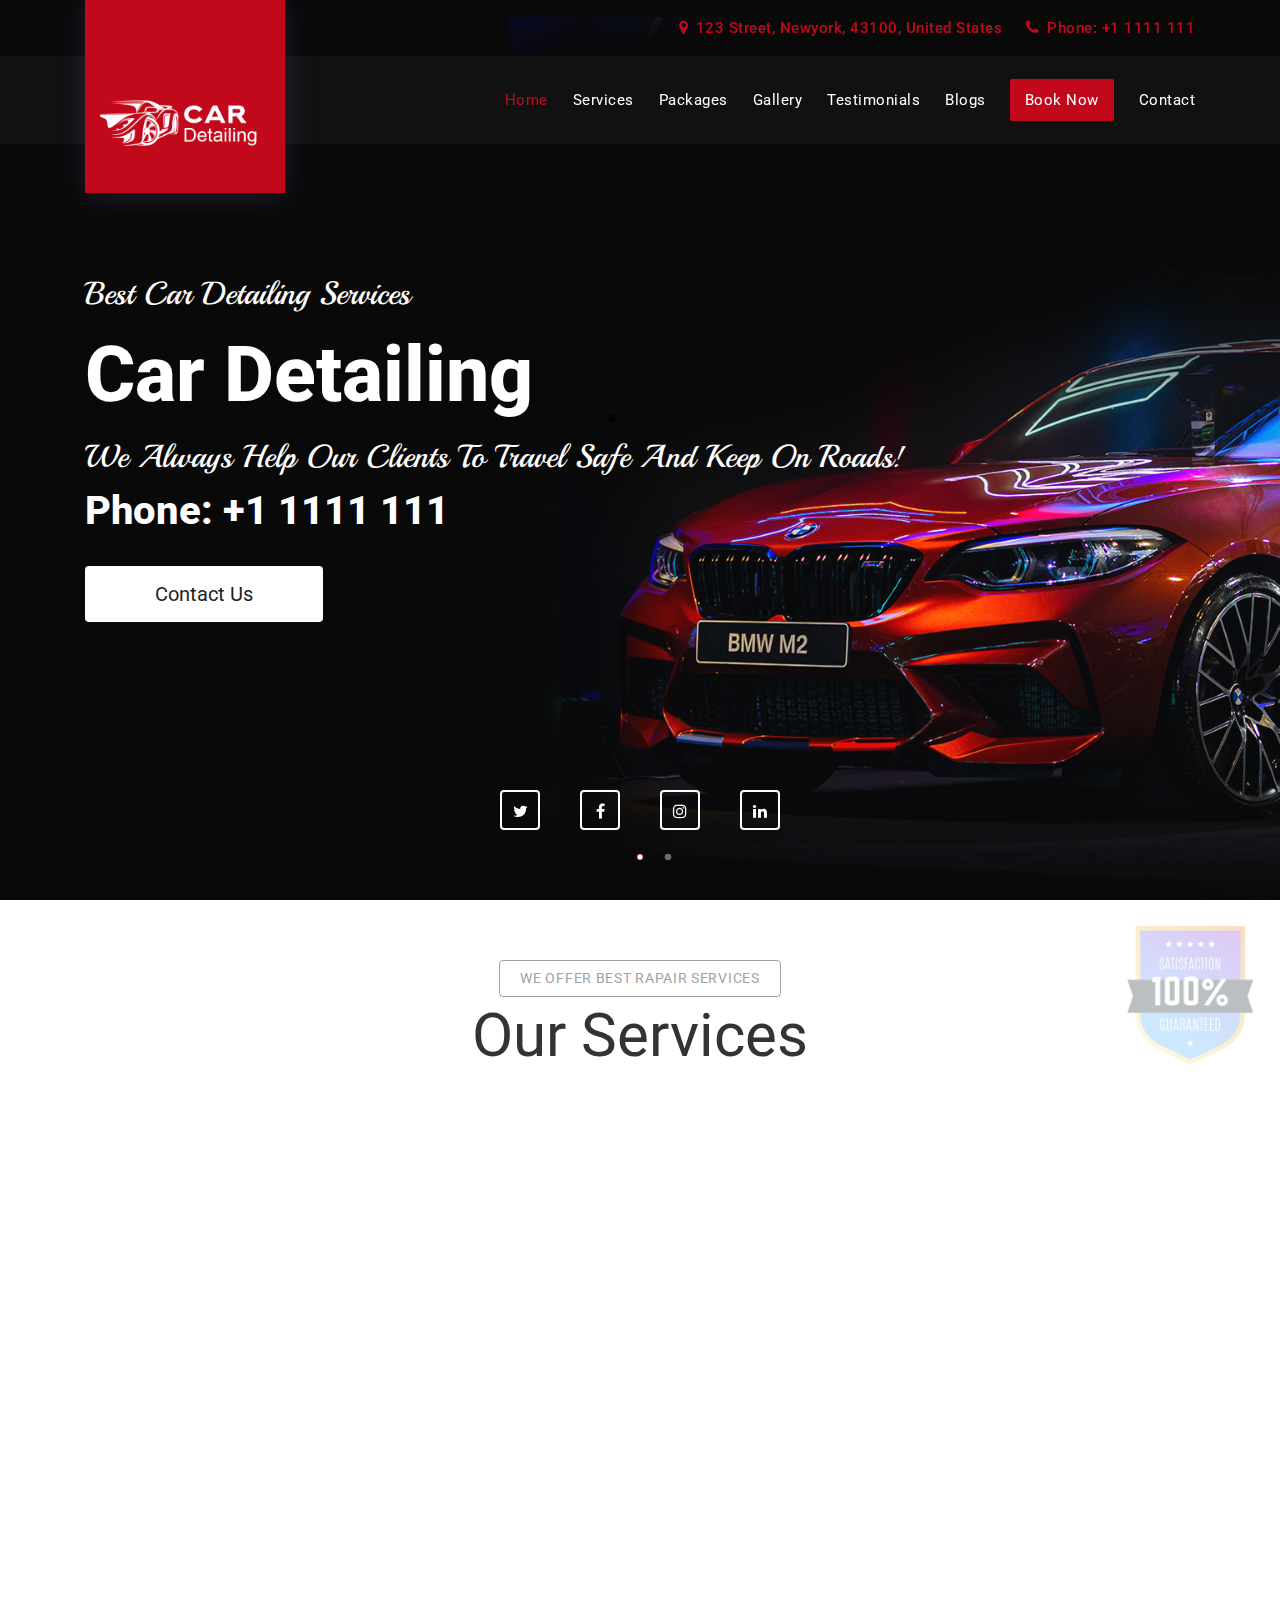
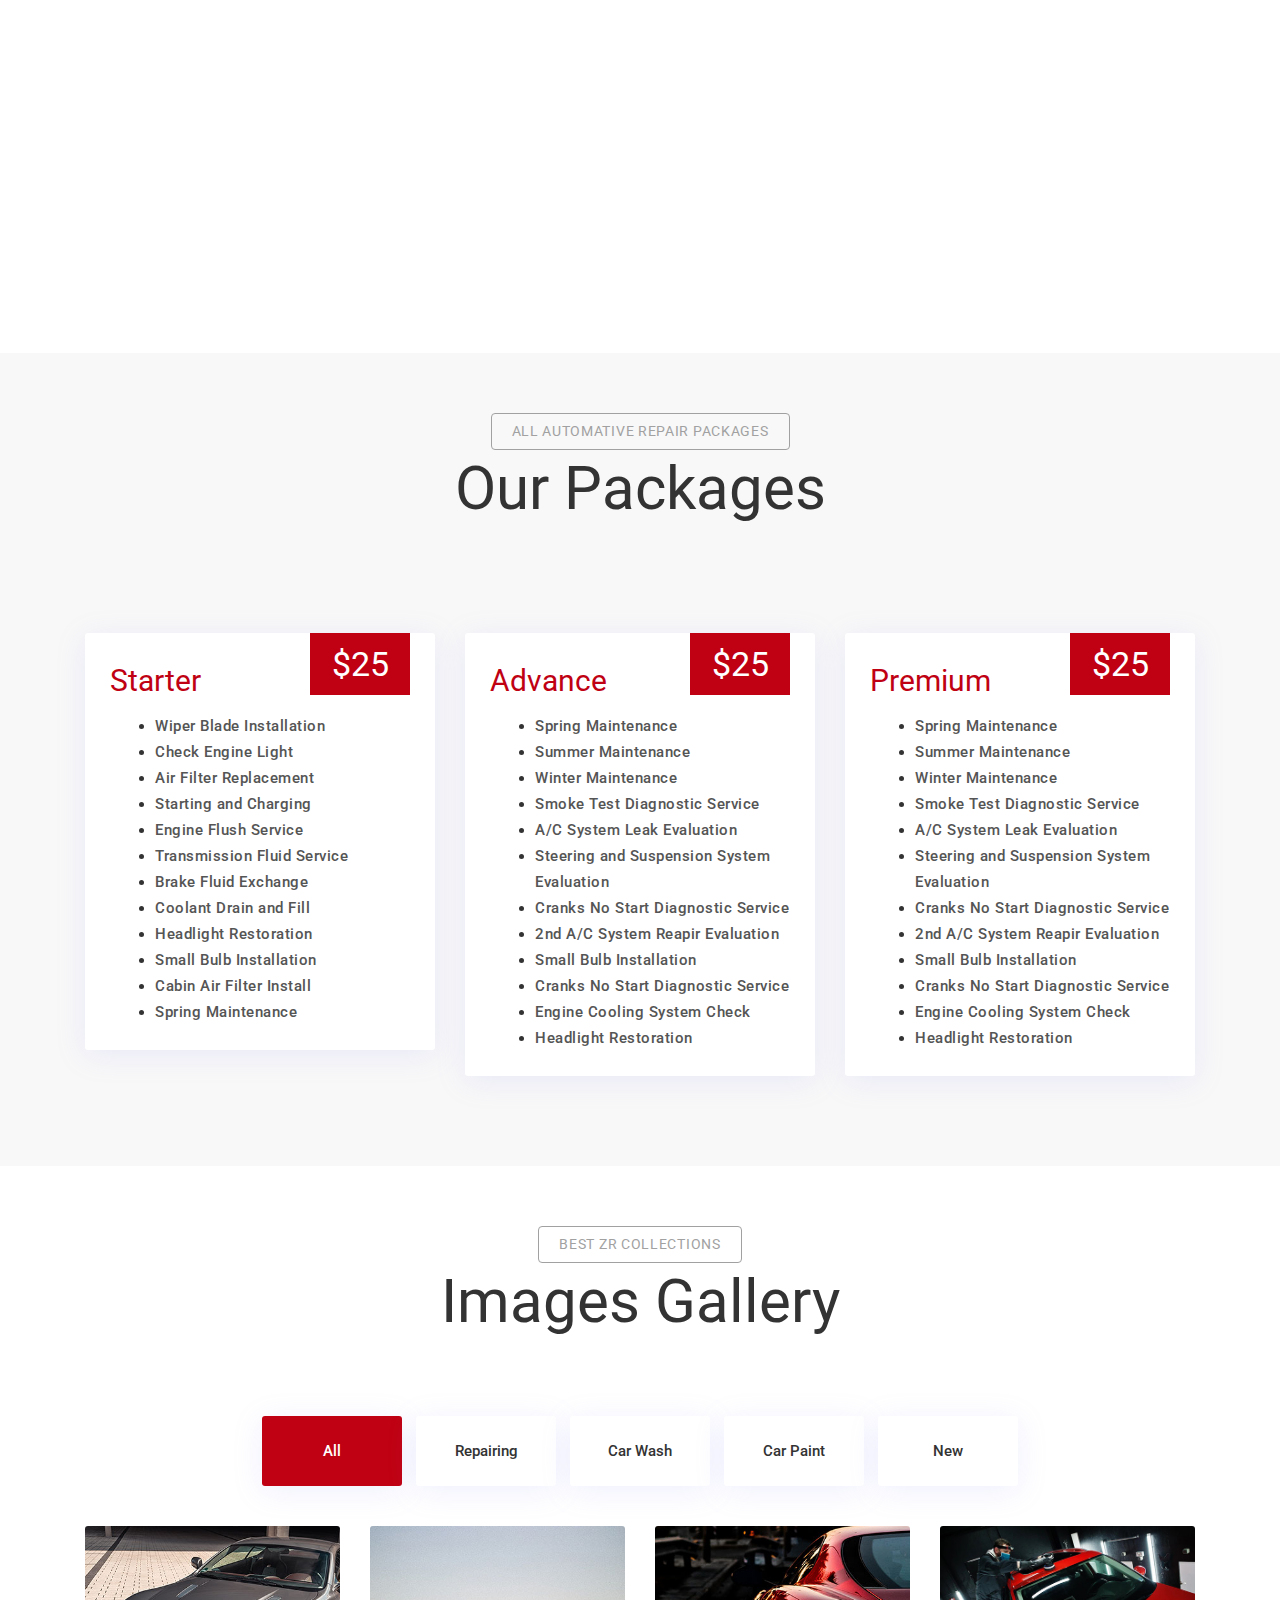
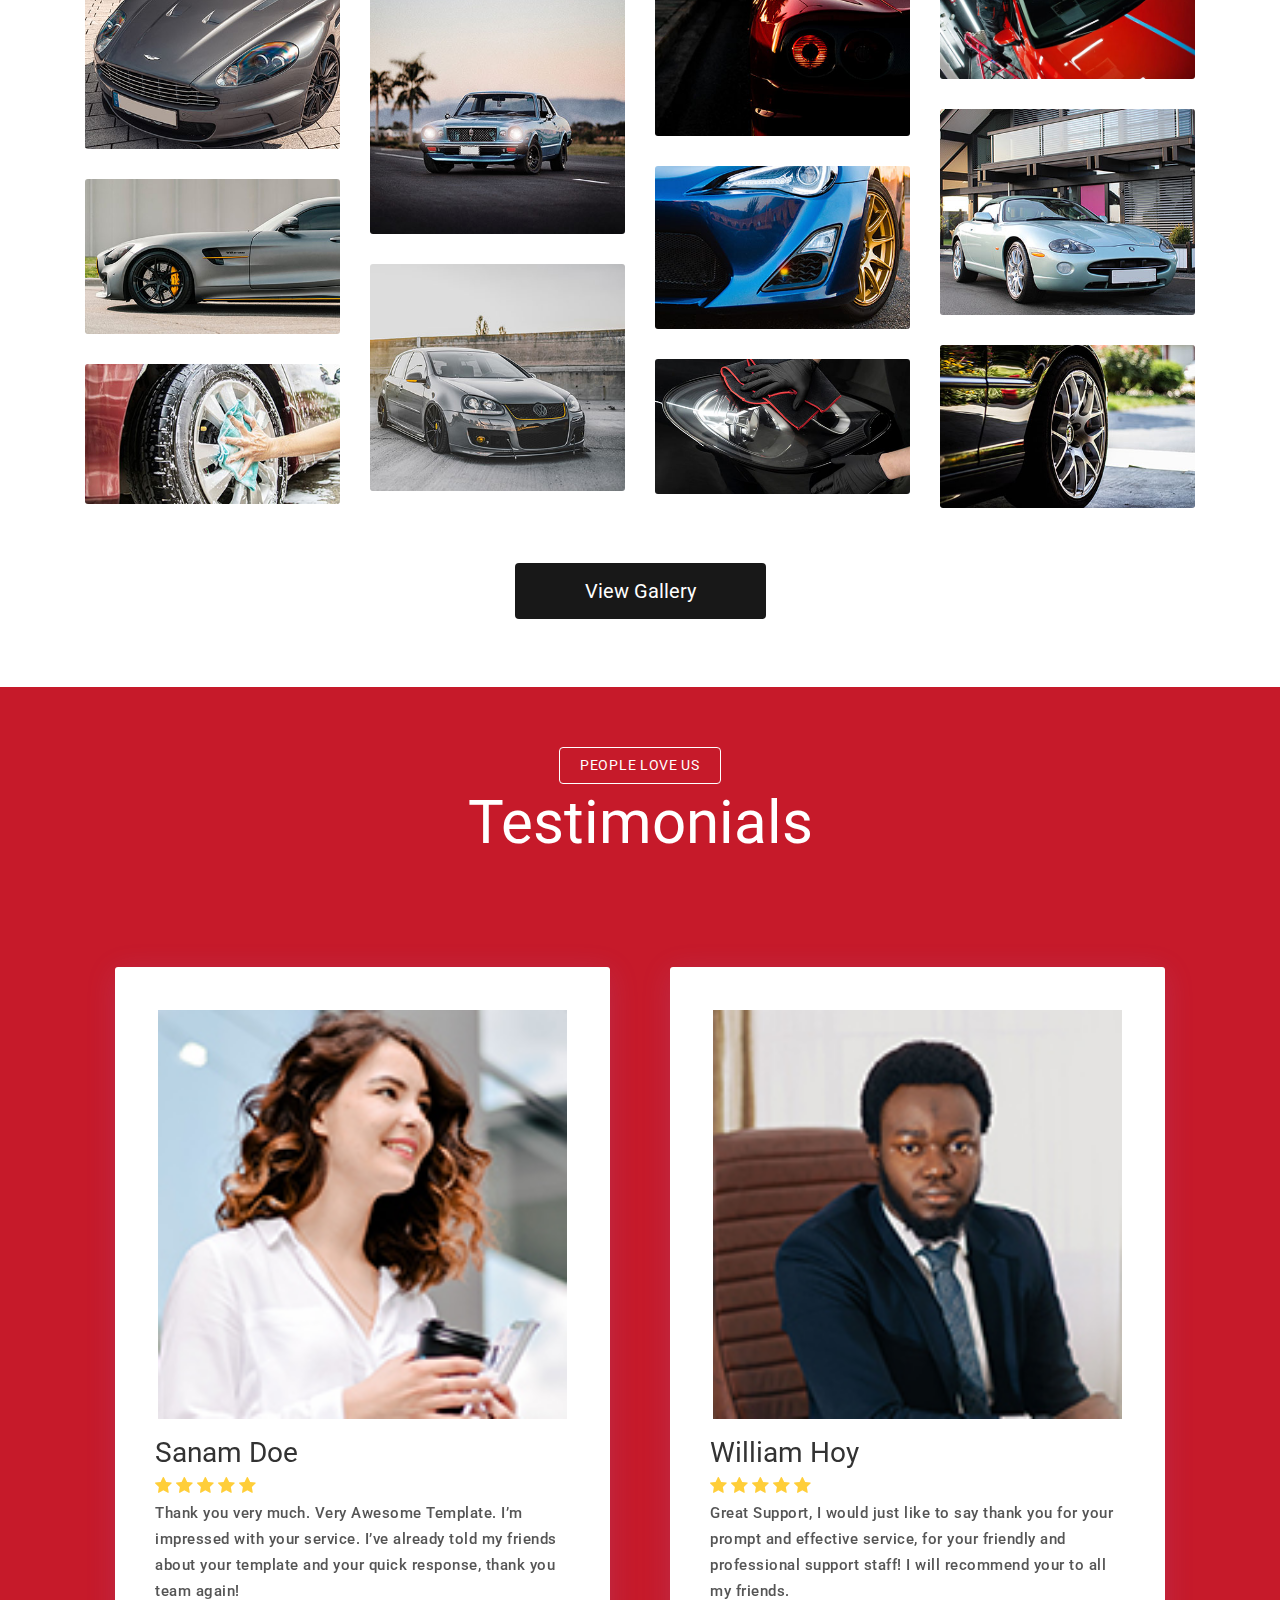
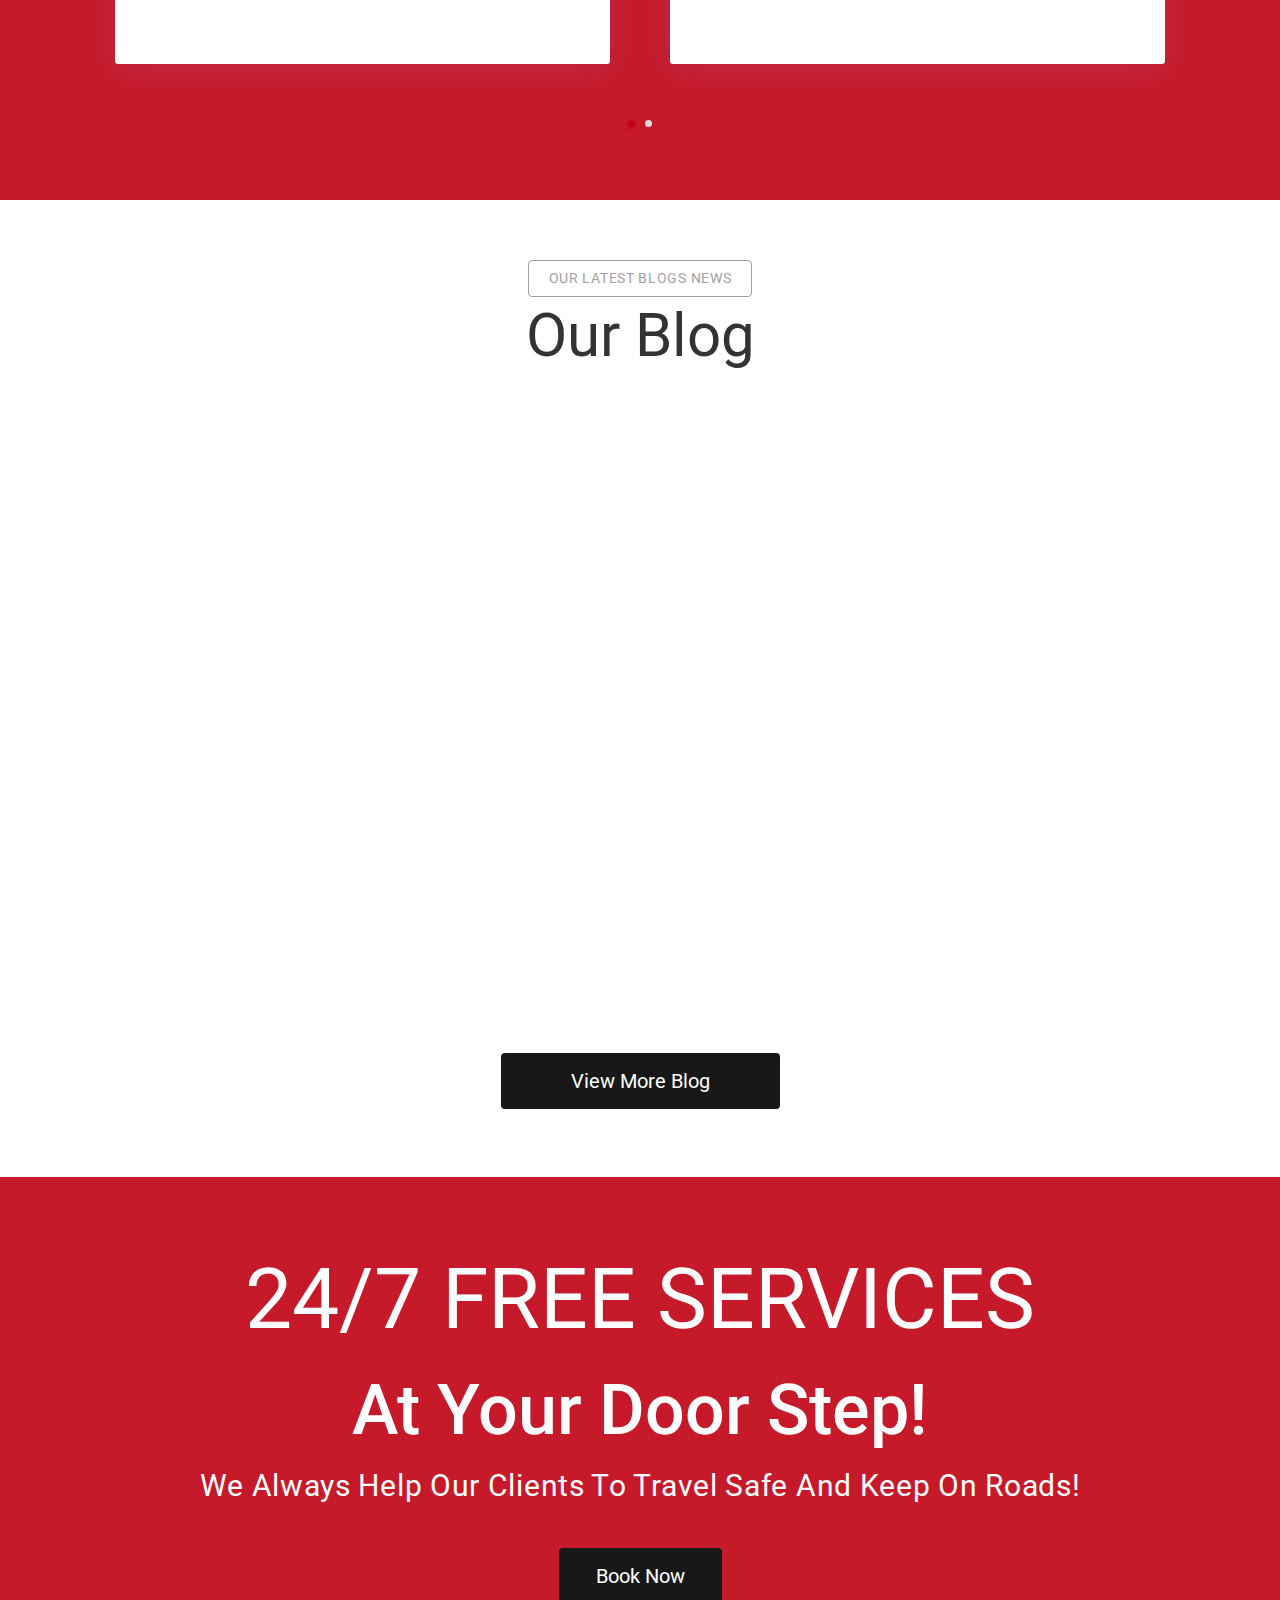
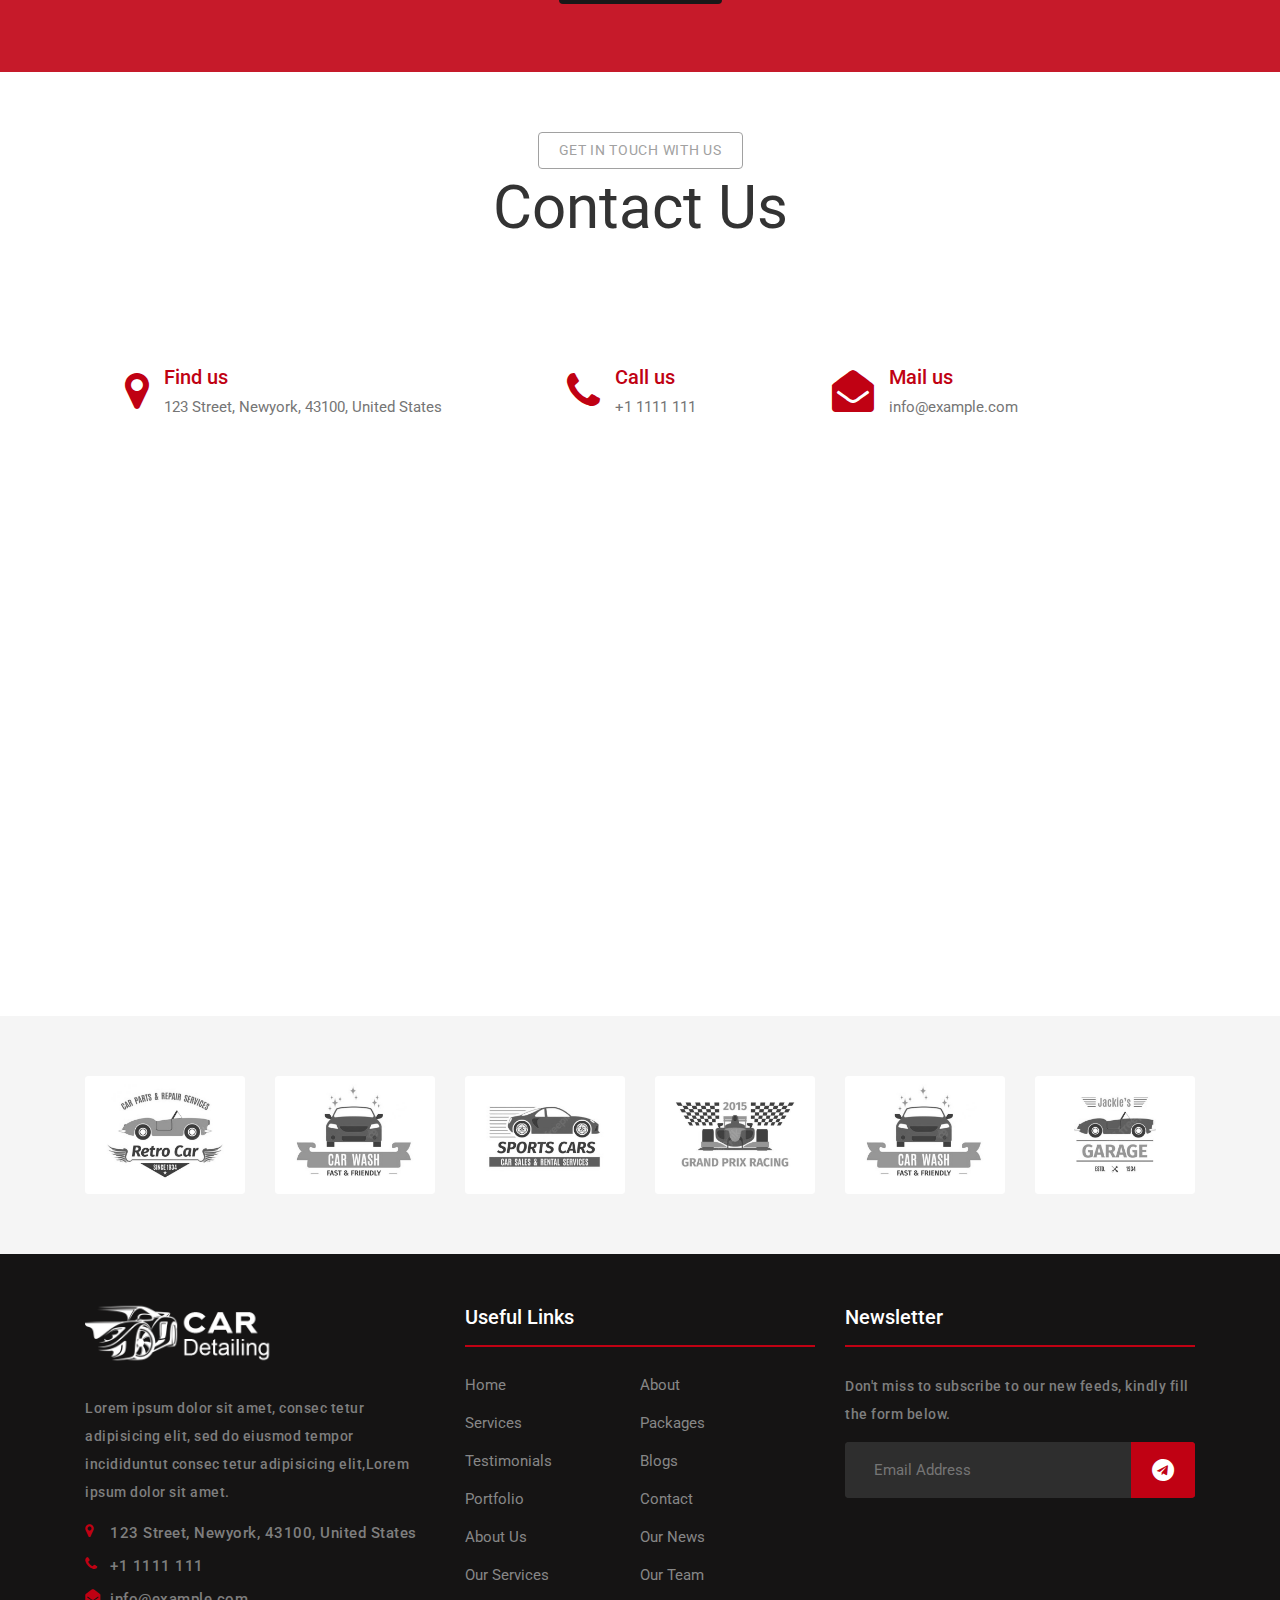
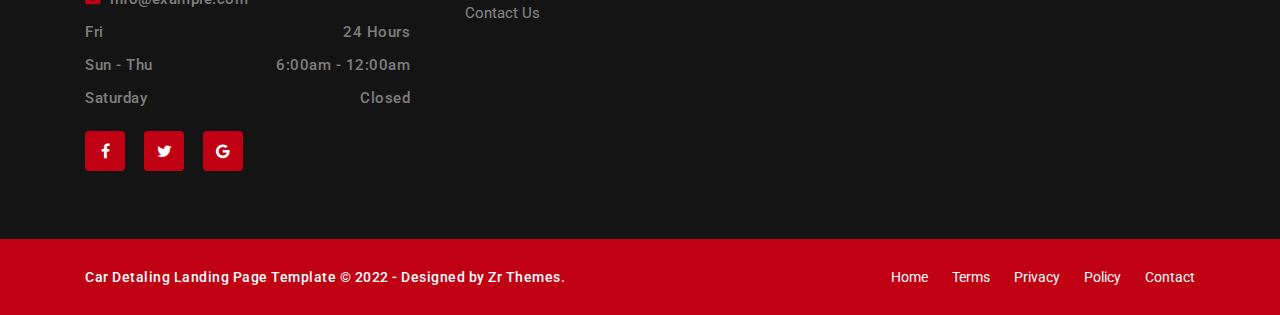
<file: v2/index.html>
<!DOCTYPE html><html lang="zxx"><head>
	<meta charset="utf-8">
	<title>Car Detaling Landing Page Template</title>
	<meta content="width=device-width, initial-scale=1.0" name="viewport">
	<meta name="keywords" content="ZR Themes">
	<meta name="description" content="Car Detaling Landing Page Template">
	<!-- Favicon -->
	<link rel="icon" type="image/png" href="images/7xGDZjYMm1Ia.png">
	<!-- Site All Style Sheet Css -->
	<link href="css/FqdkdNXL9ZdA.css" rel="stylesheet">
	<link href="css/I3oLvbFJhWe8.css" rel="stylesheet">
	<link href="css/7YnXsdDI41NU.css" rel="stylesheet">
	<link href="css/kceUIqHL4pKd.css" rel="stylesheet">
	<link href="css/7782lqZWpf3e.css" rel="stylesheet">
	<link href="css/4rBKQz2PO7C0.css" rel="stylesheet">
	<link href="css/pOV8e3nrMNHE.css" rel="stylesheet">
	<!-- Site Main Style Sheet Css -->
	<link href="css/bSAEPSjjwfkh.css" rel="stylesheet">
    <!-- Google Fonts -->
    <link rel="preconnect" href="https://fonts.gstatic.com" crossorigin="">
    <link href="https://fonts.googleapis.com/css2?family=Montserrat:wght@300;800&amp;display=swap" rel="stylesheet">
    
    <link href="https://fonts.googleapis.com/css2?family=Poppins:wght@100;200;300;400&amp;display=swap" rel="stylesheet">
    <link href="https://fonts.googleapis.com/css2?family=Roboto:ital,wght@0,100;0,300;0,400;0,500;0,700;0,900;1,900&amp;display=swap" rel="stylesheet">
    <link href="https://fonts.googleapis.com/css2?family=Playball&amp;display=swap" rel="stylesheet">
</head>

<body>

	<!-- Start Page Preloader Area -->
	<div class="preloader" id="zr-theme-preloader">
		<div class="preloader-wapper">
			<div>
				<div class="spinner-loader">
                    <div></div>
                </div>
			</div>
		</div>
	</div>
	<!-- End Page Preloader Area -->

    <!-- Start Header Navbar Area -->
    <header id="zr-theme-menu" class="zr-theme-menu-header-navber-area">
        <div class="nav-top-bar">
            <div class="container">
                <div class="row">
                    <div class="col-lg-12 col-md-12">
                        <div class="call-to-action text-right">
                            <p><i class="fa fa-map-marker"></i> 123 Street, Newyork, 43100, United States</p>
                            <p><i class="fa fa-phone"></i> Phone: +1 1111 111</p>
                        </div>
                    </div>
                </div>
            </div>
        </div>
        <nav class="navbar navbar-b navbar-trans navbar-expand-lg" id="mainNav">
            <div class="container">
                <a class="navbar-brand js-scroll" href="index.html">
				<img src="images/OAzWMSbyN11v.png" class="white-logo" alt="logo">
				<img src="images/8g7S0FYrHGn2.png" class="black-logo" alt="logo">
			</a>
            <button class="navbar-toggler collapsed" type="button" data-toggle="collapse" data-target="#navbarDefault" aria-controls="navbarDefault" aria-expanded="false" aria-label="Toggle navigation"> <span></span>  <span></span>  <span></span> 
			</button>
                <div class="navbar-collapse collapse justify-content-end" id="navbarDefault">
                    <ul class="navbar-nav">
                        <li class="nav-item"><a class="nav-link js-scroll active" href="#slider-home">Home</a></li>
                        <!-- <li class="nav-item"><a class="nav-link js-scroll" href="#about">About</a></li> -->
                        <li class="nav-item"><a class="nav-link js-scroll" href="#services">Services</a></li>
                        <li class="nav-item"><a class="nav-link js-scroll" href="#packages">Packages</a></li>
                        <li class="nav-item"><a class="nav-link js-scroll" href="#gallery">Gallery</a></li>
                        <li class="nav-item"><a class="nav-link js-scroll" href="#review">Testimonials</a></li>
                        <li class="nav-item"><a class="nav-link js-scroll" href="#blog">Blogs</a></li>
                        <li class="nav-item book-now"><a class="nav-link js-scroll" href="#reservation">Book Now</a></li>
                        <li class="nav-item"><a class="nav-link js-scroll" href="#contact">Contact</a></li>
                    </ul>
                </div>
            </div>
        </nav>
    </header>
    <!-- End Header Navbar Area -->
	
	<!-- Start Slider Are -->
    <header id="slider-home" class="slider slider-prlx bg-b">
        <div class="swiper-container parallax-slider">
            <div class="swiper-wrapper">
                <div class="swiper-slide">
                    <div class="bg-img valign" data-background="images/Gzxxxd1PK2jH.jpg" data-overlay-dark="0">
                        <div class="container">
                            <div class="row">
                                <div class="col-lg-12 col-md-12">
                                    <div class="caption text-left">
                                        <h2>Best Car Detailing Services</h2>
                                        <h1>Car Detailing</h1>
                                        <h2>We Always Help Our Clients To Travel Safe And Keep On Roads!</h2>
                                        <h3>Phone: +1 1111 111</h3>
                                        <div class="home-button-box home-slider-btn">
                                            <a href="#contact" class="button home-btn js-scroll">Contact Us</a>
                                        </div>
                                    </div>
                                </div>
                            </div>
                        </div>
                    </div>
                </div>
                <div class="swiper-slide">
                    <div class="bg-img valign" data-background="images/slider-3.jpg" data-overlay-dark="0">
                        <div class="container">
                            <div class="row">
                                <div class="col-lg-12 col-md-12">
                                    <div class="caption text-left">
                                        <h2>Best Car Repair Services</h2>
                                        <h1>Car Repair Services</h1>
                                        <h2>We Always Help Our Clients To Travel Safe And Keep On Roads!</h2>
                                        <h3>Phone: +1 1111 111</h3>
                                        <div class="home-button-box home-slider-btn">
                                            <a href="#contact" class="button home-btn js-scroll">Contact Us</a>
                                        </div>
                                    </div>
                                </div>
                            </div>
                        </div>
                    </div>
                </div>
            </div>
            <div class="hero-social-links d-flex mt-4 justify-content-center">
                <a href="#" class="twitter"><i class="fa fa-twitter"></i></a>
                <a href="#" class="facebook"><i class="fa fa-facebook"></i></a>
                <a href="#" class="instagram"><i class="fa fa-instagram"></i></a>
                <a href="#" class="linkedin"><i class="fa fa-linkedin"></i></a>
            </div>
            <div class="swiper-pagination"></div>
        </div>
    </header>
    <!-- End Slider Area -->
	
    <!-- Repair Services Section Start -->
    <section id="services" class="theme-repair-services section-padding">
        <div class="container">
            <div class="row">
                <div class="col-lg-12 col-md-12">
                    <div class="section-title">
                        <h5>We offer best rapair services</h5>
                        <h2>Our Services</h2>
                    </div>
                </div>
            </div>
            <div class="quality-badge">
                <img src="images/J7Q8vFdKGI5D.png" alt="quality">
            </div>
            <div class="row d-flex align-items-center">
                <!-- single service -->
                <div class="col-lg-4 col-md-6 col-sm-12 wow zr-theme-single-service fadeInLeft text-center" data-wow-delay="0.2s">
                    <div class="zr-theme-single-service-card">
                        <img src="images/Bi1SFhIZFg53.png" alt="image">
                        <h5>Oil Changes</h5>
                        <p>Curabitur at arcu sed ex venenatis laoreet. Ut lobortis, turpis et ultrices, ligula ante hendrerit velit</p>
                    </div>
                </div>
                <!-- single service -->

                <!-- single service -->
                <div class="col-lg-4 col-md-6 col-sm-12 wow zr-theme-single-service fadeInLeft text-center" data-wow-delay="0.2s">
                    <div class="zr-theme-single-service-card">
                        <img src="images/ysnj38w2s2Gu.png" alt="image">
                        <h5>Wash &amp; Clean</h5>
                        <p>Curabitur at arcu sed ex venenatis laoreet. Ut lobortis, turpis et ultrices, ligula ante hendrerit velit</p>
                    </div>
                </div>
                <!-- single service -->

                <!-- single service -->
                <div class="col-lg-4 col-md-6 col-sm-12 wow zr-theme-single-service fadeInLeft text-center" data-wow-delay="0.2s">
                    <div class="zr-theme-single-service-card">
                        <img src="images/nRGEaR3FjQR8.png" alt="image">
                        <h5>ABS Brakes</h5>
                        <p>Curabitur at arcu sed ex venenatis laoreet. Ut lobortis, turpis et ultrices, ligula ante hendrerit velit</p>
                    </div>
                </div>
                <!-- single service -->

                <!-- single service -->
                <div class="col-lg-4 col-md-6 col-sm-12 wow zr-theme-single-service fadeInLeft text-center" data-wow-delay="0.2s">
                    <div class="zr-theme-single-service-card">
                        <img src="images/FHnKJrTYfRuM.png" alt="image">
                        <h5>Transmission</h5>
                        <p>Curabitur at arcu sed ex venenatis laoreet. Ut lobortis, turpis et ultrices, ligula ante hendrerit velit</p>
                    </div>
                </div>
                <!-- single service -->

                <!-- single service -->
                <div class="col-lg-4 col-md-6 col-sm-12 wow zr-theme-single-service fadeInLeft text-center" data-wow-delay="0.2s">
                    <div class="zr-theme-single-service-card">
                        <img src="images/eRJI2Ejhb25e.png" alt="image">
                        <h5>Tires &amp; Wheels</h5>
                        <p>Curabitur at arcu sed ex venenatis laoreet. Ut lobortis, turpis et ultrices, ligula ante hendrerit velit</p>
                    </div>
                </div>
                <!-- single service -->

                <!-- single service -->
                <div class="col-lg-4 col-md-6 col-sm-12 wow zr-theme-single-service fadeInLeft text-center" data-wow-delay="0.2s">
                    <div class="zr-theme-single-service-card">
                        <img src="images/vsdi3sDCDuoY.png" alt="image">
                        <h5>Engine Tuning</h5>
                        <p>Curabitur at arcu sed ex venenatis laoreet. Ut lobortis, turpis et ultrices, ligula ante hendrerit velit</p>
                    </div>
                </div>
                <!-- single service -->
            </div>
        </div>
    </section>
    <!-- Repair Services Section End -->

    <!-- Our Deals Section Start -->
	<section id="packages" class="menu-day-area bg-grey section-padding">
		<div class="container">
			<div class="section-title">
				<h5>All Automative repair packages</h5>
				<h2>Our Packages</h2>
			</div>

			<div class="row">
									
    				<div class="col-lg-4 col-md-12">
    						<div class="zr-theme-menu-product-info-box">
                                <h4 class="menu-product-details"><a class="menu-product-title" href="#">Starter</a>
                                </h4>
                                <div class="main-price">$25</div>
                                <div class="menu-product-description">
                                    <p>Wiper Blade Installation</p>
                                </div>
                                <div class="menu-product-description">
                                    <p>Check Engine Light</p>
                                </div>
                                <div class="menu-product-description">
                                    <p>Air Filter Replacement</p>
                                </div>
                                <div class="menu-product-description">
                                    <p>Starting and Charging</p>
                                </div>
                                <div class="menu-product-description">
                                    <p>Engine Flush Service</p>
                                </div>
                                <div class="menu-product-description">
                                    <p>Transmission Fluid Service</p>
                                </div>
                                <div class="menu-product-description">
                                    <p>Brake Fluid Exchange</p>
                                </div>
                                <div class="menu-product-description">
                                    <p>Coolant Drain and Fill</p>
                                </div>
                                <div class="menu-product-description">
                                    <p>Headlight Restoration</p>
                                </div>
                                <div class="menu-product-description">
                                    <p>Small Bulb Installation</p>
                                </div>
                                <div class="menu-product-description">
                                    <p>Cabin Air Filter Install</p>
                                </div>
                                <div class="menu-product-description">
                                    <p>Spring Maintenance</p>
                                </div>
                            </div>
                        </div>
                        <div class="col-lg-4 col-md-12">
    						<div class="zr-theme-menu-product-info-box">
                                <h4 class="menu-product-details"><a class="menu-product-title" href="#">Advance</a>
                                </h4>
                                <div class="main-price">$25</div>
                                <div class="menu-product-description">
                                    <p>Spring Maintenance</p>
                                </div>
                                <div class="menu-product-description">
                                    <p>Summer Maintenance</p>
                                </div>
                                <div class="menu-product-description">
                                    <p>Winter Maintenance</p>
                                </div>
                                <div class="menu-product-description">
                                    <p>Smoke Test Diagnostic Service</p>
                                </div>
                                <div class="menu-product-description">
                                    <p>A/C System Leak Evaluation</p>
                                </div>
                                <div class="menu-product-description">
                                    <p>Steering and Suspension System Evaluation</p>
                                </div>
                                <div class="menu-product-description">
                                    <p>Cranks No Start Diagnostic Service</p>
                                </div>
                                <div class="menu-product-description">
                                    <p>2nd A/C System Reapir Evaluation</p>
                                </div>
                                <div class="menu-product-description">
                                    <p>Small Bulb Installation</p>
                                </div>
                                <div class="menu-product-description">
                                    <p>Cranks No Start Diagnostic Service</p>
                                </div>
                                <div class="menu-product-description">
                                    <p>Engine Cooling System Check</p>
                                </div>
                                <div class="menu-product-description">
                                    <p>Headlight Restoration</p>
                                </div>
                            </div>
                        </div>
                        <div class="col-lg-4 col-md-12">
    						<div class="zr-theme-menu-product-info-box">
                                <h4 class="menu-product-details"><a class="menu-product-title" href="#">Premium</a>
                                </h4>
                                <div class="main-price">$25</div>
                                <div class="menu-product-description">
                                    <p>Spring Maintenance</p>
                                </div>
                                <div class="menu-product-description">
                                    <p>Summer Maintenance</p>
                                </div>
                                <div class="menu-product-description">
                                    <p>Winter Maintenance</p>
                                </div>
                                <div class="menu-product-description">
                                    <p>Smoke Test Diagnostic Service</p>
                                </div>
                                <div class="menu-product-description">
                                    <p>A/C System Leak Evaluation</p>
                                </div>
                                <div class="menu-product-description">
                                    <p>Steering and Suspension System Evaluation</p>
                                </div>
                                <div class="menu-product-description">
                                    <p>Cranks No Start Diagnostic Service</p>
                                </div>
                                <div class="menu-product-description">
                                    <p>2nd A/C System Reapir Evaluation</p>
                                </div>
                                <div class="menu-product-description">
                                    <p>Small Bulb Installation</p>
                                </div>
                                <div class="menu-product-description">
                                    <p>Cranks No Start Diagnostic Service</p>
                                </div>
                                <div class="menu-product-description">
                                    <p>Engine Cooling System Check</p>
                                </div>
                                <div class="menu-product-description">
                                    <p>Headlight Restoration</p>
                                </div>
                            </div>
                        </div>
    				</div>
    			</div>
			
		
	</section>
	<!-- Our Deals Section End -->


    <!-- Gallery Section Start -->
    <section id="gallery" class="gallery-area section-padding">
        <div class="container">
            <div class="row">
                <div class="col-lg-12 col-md-12">
                    <div class="section-title">
                        <h5>Best zr collections</h5>
                        <h2>Images Gallery</h2>
                    </div>
                </div>
            </div>
            <div class="row">
                <div class="col-md-12">
                    <div class="gallery-list">
                        <ul class="nav" id="gallery-flters">
                            <li class="filter filter-active" data-filter=".all">All</li>
                            <li class="filter" data-filter=".repairing">Repairing</li>
                            <li class="filter" data-filter=".carWash">Car Wash</li>
                            <li class="filter" data-filter=".paint">Car Paint</li>
                            <li class="filter" data-filter=".new">New</li>
                        </ul>
                    </div>
                </div>
                <div class="gallery-container">
                    <!-- gallery-item -->
                    <div class="col-lg-3 col-md-6 gallery-grid-item all carWash new">
                        <div class="gallery-item">
                            <img src="images/fYryhZnTOsHh.jpg" alt="image">
                            <div class="gallery-img-overlay">
                                <div class="gallery-content">
                                    <a href="images/photos/gallery-1.jpg" class="popimg"> 
										<span class="icon">View Large <i class="fa fa-arrows-alt" aria-hidden="true"></i></span>
									</a>
                                </div>
                            </div>
                        </div>
                    </div>
                    <!-- gallery-item -->
                    <div class="col-lg-3 col-md-6 gallery-grid-item all carWash repairing">
                        <div class="gallery-item">
                            <img src="images/TcXCNRTqF9QS.jpg" alt="image">
                            <div class="gallery-img-overlay">
                                <div class="gallery-content">
                                    <a href="images/photos/gallery-2.jpg" class="popimg"> 
										<span class="icon">View Large <i class="fa fa-arrows-alt" aria-hidden="true"></i></span>
									</a>
                                </div>
                            </div>
                        </div>
                    </div>
                    <!-- gallery-item -->
                    <div class="col-lg-3 col-md-6 gallery-grid-item all carWash new">
                        <div class="gallery-item">
                            <img src="images/L9rBStcUF6Pu.jpg" alt="image">
                            <div class="gallery-img-overlay">
                                <div class="gallery-content">
                                    <a href="images/photos/gallery-3.jpg" class="popimg"> 
										<span class="icon">View Large <i class="fa fa-arrows-alt" aria-hidden="true"></i></span>
									</a>
                                </div>
                            </div>
                        </div>
                    </div>
                    <!-- gallery-item -->
                    <div class="col-lg-3 col-md-6 gallery-grid-item all carWash webdesig repairingn">
                        <div class="gallery-item">
                            <img src="images/MmRpBeytrHPV.jpg" alt="image">
                            <div class="gallery-img-overlay">
                                <div class="gallery-content">
                                    <a href="images/photos/gallery-4.jpg" class="popimg"> 
										<span class="icon">View Large <i class="fa fa-arrows-alt" aria-hidden="true"></i></span>
									</a>
                                </div>
                            </div>
                        </div>
                    </div>
                    <!-- gallery-item -->
                    <div class="col-lg-3 col-md-6 gallery-grid-item all carWash new repairing">
                        <div class="gallery-item">
                            <img src="images/U00Pw1bpPr5V.jpg" alt="image">
                            <div class="gallery-img-overlay">
                                <div class="gallery-content">
                                    <a href="images/photos/gallery-5.jpg" class="popimg"> 
										<span class="icon">View Large <i class="fa fa-arrows-alt" aria-hidden="true"></i></span>
									</a>
                                </div>
                            </div>
                        </div>
                    </div>
                    <!-- gallery-item -->
                    <div class="col-lg-3 col-md-6 gallery-grid-item all carWash new paint">
                        <div class="gallery-item">
                            <img src="images/crMRR44kHSSk.jpg" alt="image">
                            <div class="gallery-img-overlay">
                                <div class="gallery-content">
                                    <a href="images/photos/gallery-6.jpg" class="popimg"> 
										<span class="icon">View Large <i class="fa fa-arrows-alt" aria-hidden="true"></i></span>
									</a>
                                </div>
                            </div>
                        </div>
                    </div>
                    <!-- gallery-item -->
                    <div class="col-lg-3 col-md-6 gallery-grid-item all carWash new paint">
                        <div class="gallery-item">
                            <img src="images/wCyEXR0uvUHq.jpg" alt="image">
                            <div class="gallery-img-overlay">
                                <div class="gallery-content">
                                    <a href="images/photos/gallery-7.jpg" class="popimg"> 
                                        <span class="icon">View Large <i class="fa fa-arrows-alt" aria-hidden="true"></i></span>
                                    </a>
                                </div>
                            </div>
                        </div>
                    </div>
                    <!-- gallery-item -->
                    <div class="col-lg-3 col-md-6 gallery-grid-item all carWash new paint">
                        <div class="gallery-item">
                            <img src="images/VprYbuPQuQmY.jpg" alt="image">
                            <div class="gallery-img-overlay">
                                <div class="gallery-content">
                                    <a href="images/photos/gallery-8.jpg" class="popimg"> 
                                        <span class="icon">View Large <i class="fa fa-arrows-alt" aria-hidden="true"></i></span>
                                    </a>
                                </div>
                            </div>
                        </div>
                    </div>
                    <!-- gallery-item -->
                    <div class="col-lg-3 col-md-6 gallery-grid-item all carWash new paint">
                        <div class="gallery-item">
                            <img src="images/dhqDZsOMjtJX.jpg" alt="image">
                            <div class="gallery-img-overlay">
                                <div class="gallery-content">
                                    <a href="images/photos/gallery-9.jpg" class="popimg"> 
                                        <span class="icon">View Large <i class="fa fa-arrows-alt" aria-hidden="true"></i></span>
                                    </a>
                                </div>
                            </div>
                        </div>
                    </div>
                    <!-- gallery-item -->
                    <div class="col-lg-3 col-md-6 gallery-grid-item all carWash new paint">
                        <div class="gallery-item">
                            <img src="images/hWWAcDtAmaB2.jpg" alt="image">
                            <div class="gallery-img-overlay">
                                <div class="gallery-content">
                                    <a href="images/photos/gallery-10.jpg" class="popimg"> 
                                        <span class="icon">View Large <i class="fa fa-arrows-alt" aria-hidden="true"></i></span>
                                    </a>
                                </div>
                            </div>
                        </div>
                    </div>
                    <!-- gallery-item -->
                    <div class="col-lg-3 col-md-6 gallery-grid-item all carWash new paint">
                        <div class="gallery-item">
                            <img src="images/bV1IeogzrJfj.jpg" alt="image">
                            <div class="gallery-img-overlay">
                                <div class="gallery-content">
                                    <a href="images/photos/gallery-11.jpg" class="popimg"> 
                                        <span class="icon">View Large <i class="fa fa-arrows-alt" aria-hidden="true"></i></span>
                                    </a>
                                </div>
                            </div>
                        </div>
                    </div>
                </div>
                <!-- gallery more button -->
                <div class="col-md-12">
                    <div class="gallery-more-btn text-center mt-15">
                        <a class="button" href="#">View Gallery</a>
                    </div>
                </div>
            </div>
        </div>
    </section>
    <!-- Gallery Section End -->

    <!-- Testimonials Section Start -->
    <section id="review" class="bg-grey testimonial-area section-padding">
        <div class="container">
            <div class="row">
                <div class="col-md-12">
                    <div class="section-title">
                        <h5>People Love Us</h5>
                        <h2>Testimonials</h2>
                    </div>
                </div>
            </div>
            <div class="row">
                <div class="col-lg-12 col-md-12">
                    <div id="testimonial-slide" class="owl-carousel owl-theme owl-loaded owl-drag">
                        <!-- testimonials item -->
                        <div class="single-testimonial">
                            <div class="testimonial-content-inner">
                                <div class="testimonial-bio">
                                    <div class="avatar">
                                        <img src="images/scdMcJrzqmWT.jpg" alt="testimonial">
                                    </div>
                                </div>
                                <div class="testimonial-content">
                                    <div class="bio-info">
                                        <h3 class="name">Sanam Doe</h3>
                                    </div>
                                    <div class="rating-box">
                                        <ul>
                                            <li><i class="fa fa-star"></i></li>
                                            <li><i class="fa fa-star"></i></li>
                                            <li><i class="fa fa-star"></i></li>
                                            <li><i class="fa fa-star"></i></li>
                                            <li><i class="fa fa-star"></i></li>
                                        </ul>
                                    </div>
                                    <p>Thank you very much. Very Awesome Template. I’m impressed with your service. I’ve already told my friends about your template and your quick response, thank you team again!</p>
                                </div>
                            </div>
                        </div>
                        <!-- testimonials item -->
                        <div class="single-testimonial">
                            <div class="testimonial-content-inner">
                            	<div class="testimonial-bio">
                                    <div class="avatar">
                                        <img src="images/Eq7LOZlnAb3R.jpg" alt="testimonial">
                                    </div>
                                </div>
                                <div class="testimonial-content">
                                    <div class="bio-info">
                                        <h3 class="name">William Hoy</h3>
                                    </div>
                                    <div class="rating-box">
                                        <ul>
                                            <li><i class="fa fa-star"></i></li>
                                            <li><i class="fa fa-star"></i></li>
                                            <li><i class="fa fa-star"></i></li>
                                            <li><i class="fa fa-star"></i></li>
                                            <li><i class="fa fa-star"></i></li>
                                        </ul>
                                    </div>
                                    <p>Great Support, I would just like to say thank you for your prompt and effective service, for your friendly and professional support staff! I will recommend your to all my friends.</p>
                                </div>
                                
                            </div>
                        </div>
                        <!-- testimonials item -->
                        <div class="single-testimonial">
                            <div class="testimonial-content-inner">
                                <div class="testimonial-bio">
                                    <div class="avatar">
                                        <img src="images/TEnmjn3hyG2q.jpg" alt="testimonial">
                                    </div>
                                </div>
                                <div class="testimonial-content">
                                    <div class="bio-info">
                                        <h3 class="name">Imaan Butt</h3>
                                    </div>
                                    <div class="rating-box">
                                        <ul>
                                            <li><i class="fa fa-star"></i></li>
                                            <li><i class="fa fa-star"></i></li>
                                            <li><i class="fa fa-star"></i></li>
                                            <li><i class="fa fa-star"></i></li>
                                            <li><i class="fa fa-star"></i></li>
                                        </ul>
                                    </div>
                                    <p>Wow Very Nice Team, I'm so happy with your service. Great Team You managed to exceed my expectations! You guys are very efficient and I will refer more people to your company!</p>
                                </div>
                            </div>
                        </div>
                    </div>
                </div>
            </div>
        </div>
    </section>
    <!-- Testimonials Section End -->


    <!-- Blog Section Start -->
    <section id="blog" class="blog-area section-padding">
        <div class="container">
            <div class="row">
                <div class="col-lg-12 col-md-12">
                    <div class="section-title">
                        <h5>Our Latest Blogs News</h5>
                        <h2>Our Blog</h2>
                    </div>
                </div>
            </div>
            <div class="row">
                
                  <div class="col-lg-4 col-md-6 wow fadeInLeft" data-wow-delay="0.2s">
                    <div class="card">
                      <img class="card-img" src="images/NRJSWEsZo9nL.jpg" alt="blog image">
                      <div class="card-body">
                        <h4 class="card-title">Which oil make our car performance better?</h4>
                        <small class="text-muted cat">
                          <i class="fa fa-clock-o text-warning"></i> 14 Days
                          <i class="fa fa-users text-danger"></i> 17 portions
                        </small>
                        <p class="card-text">Consectetur adipiscing elit. Sed finibus eu orci ut imperdiet Lorem ipsum dolor sit amet.</p>
                        <a href="#" class="btn blog-btn">Read More</a>
                      </div>
                    </div>
                  </div>

                  <div class="col-lg-4 col-md-6 wow fadeInLeft" data-wow-delay="0.2s">
                    <div class="card">
                      <img class="card-img" src="images/ttPNda5sMPdF.jpg" alt="blog image">
                      <div class="card-body">
                        <h4 class="card-title">How we make our car cool and clean in summer?</h4>
                        <small class="text-muted cat">
                            <i class="fa fa-clock-o text-warning"></i> 5 minutes
                            <i class="fa fa-users text-danger"></i> 4 portions
                        </small>
                        <p class="card-text">Sed finibus eu orci ut imperdiet iorem ipsum dolor sit amet, consectetur adipiscing elit. </p>
                        <a href="#" class="btn blog-btn">Read More</a>
                      </div>
                    </div>
                  </div>

                  <div class="col-lg-4 col-md-6 wow fadeInLeft" data-wow-delay="0.2s">
                    <div class="card">
                      <img class="card-img" src="images/xARA23ToFfDV.jpg" alt="blog image">
                      <div class="card-body">
                        <h4 class="card-title">After how much time need to change Oil Filter?</h4>
                        <small class="text-muted cat">
                            <i class="fa fa-clock-o text-warning"></i> 7 months
                            <i class="fa fa-users text-danger"></i> 110 portions
                        </small>
                        <p class="card-text">Lorem ipsum dolor sit amet, consectetur adipiscing elit. Sed finibus eu orci ut imperdiet.</p>
                        <a href="#" class="btn blog-btn">Read More</a>
                      </div>
                    </div>
                  </div>
                
                <div class="col-md-12">
                    <div class="blog-more-btn text-center mt-15">
						<a class="button" href="#">View More Blog</a>
                    </div>
                </div>
            </div>
        </div>
    </section>
    <!-- Blog Section End -->

    <!-- Start Reservation Area -->
    <section id="reservation" class="zr-theme-reservation-area section-padding">
        <div class="container">
            <div class="row">
                <div class="col-xl-12 col-lg-12 col-md-12 col-sm-12 text-center">
                    <h2>24/7 FREE SERVICES</h2>
                    <h1>at your door step!</h1>
                    <h5>We always help our clients to travel safe and keep on roads!</h5>
                    <div class="mt-20"><a class="button reservation-btn" href="#reservation">Book Now</a></div>
                </div>
            </div>
        </div>
    </section>
    <!-- End Reservation Area -->

    <!-- Contact Section Start -->
    <section id="contact" class="contact-area section-padding">
        <div class="container">
            <div class="row">
                <div class="col-lg-12 col-md-12">
                    <div class="section-title">
                        <h5>Get in touch with us</h5>
                        <h2>Contact us</h2>
                    </div>
                </div>
            </div>
            <div class="row">
                <div class="col-lg-12">
                    <div class="form-container-box">
                        <div class="row">
                            <div class="col-lg-5 col-md-12 mb-30">
                                <div class="single-cta d-flex">
                                    <i class="fa fa-map-marker"></i>
                                    <div class="cta-text">
                                        <h4>Find us</h4>
                                        <span>123 Street, Newyork, 43100, United States</span>
                                    </div>
                                </div>
                            </div>
                            <div class="col-lg-3 col-md-12 mb-30">
                                <div class="single-cta">
                                    <i class="fa fa-phone"></i>
                                    <div class="cta-text">
                                        <h4>Call us</h4>
                                        <span>+1 1111 111</span>
                                    </div>
                                </div>
                            </div>
                            <div class="col-lg-4 col-md-12 mb-30">
                                <div class="single-cta">
                                    <i class="fa fa-envelope-open"></i>
                                    <div class="cta-text">
                                        <h4>Mail us</h4>
                                        <span>info@example.com</span>
                                    </div>
                                </div>
                            </div>
                        </div>
                    </div>
                </div>
                <div class="col-lg-12 col-md-12 wow fadeInUp" data-wow-delay="0.2s">
                    <div class="form-container-box">
                        <form class="contact-form form" id="ajax-contact" method="post" action="phpscripts/contact.php">
                        <div class="controls">
                            <div class="row">
                                <div class="col-md-6">
                                    <div class="form-group">
                                        <input type="text" class="form-control" id="name" name="name" placeholder="Name*" required="required" data-error="Your name is required.">
                                        <div class="help-block with-errors"></div>
                                    </div>
                                </div>
                                <div class="col-md-6">
                                    <div class="form-group">
                                        <input type="email" class="form-control" id="email" name="email" placeholder="Email*" required="required" data-error="Your valid email is required.">
                                        <div class="help-block with-errors"></div>
                                    </div>
                                </div>
                                <div class="col-md-12">
                                    <div class="form-group">
                                        <input type="text" class="form-control" name="subject" placeholder="Subject" required="required">
                                    </div>
                                </div>
                                <div class="col-12">
                                    <div class="form-group">
                                        <textarea class="form-control" id="message" name="message" rows="10" placeholder="Write Your Message*" required="required" data-error="Please leave us a message."></textarea>
                                        <div class="help-block with-errors"></div>
                                    </div>
                                </div>
                                <div class="col-md-12">
                                    <button type="submit" class="button" data-text="Send Message">Send Message</button>
                                </div>
                                <div class="messages">
                                    <div class="alert alert alert-success alert-dismissable alert-dismissable hidden" id="msgSubmit"><button type="button" class="close" data-dismiss="alert" aria-hidden="true">×</button> Thank You! your message has been sent. </div>
                                </div>
                            </div>
                        </div>
                    </form>
                    </div>
                </div>
            </div>
        </div>
    </section>
    <!-- Contact Section End -->

    <!-- Paertner Section Start -->
    <div class="theme-partner-area bg-grey section-padding">
        <div class="container">
            <div class="row">
                <div class="col-lg-2 col-md-6 ">
                    <div class="theme-single-press-content">
                        <img src="images/C6gJjnth1Kt7.jpg" alt="image">
                    </div>
                </div>
                <div class="col-lg-2 col-md-6 ">
                    <div class="theme-single-press-content">
                        <img src="images/SnIFsk7NWrh4.jpg" alt="image">
                    </div>
                </div>
                <div class="col-lg-2 col-md-6 ">
                    <div class="theme-single-press-content">
                        <img src="images/k6lYMyCtH9oY.jpg" alt="image">
                    </div>
                </div>
                <div class="col-lg-2 col-md-6 ">
                    <div class="theme-single-press-content">
                        <img src="images/7gkLEScFYP5b.jpg" alt="image">
                    </div>
                </div>
                <div class="col-lg-2 col-md-6 ">
                    <div class="theme-single-press-content">
                        <img src="images/SnIFsk7NWrh4.jpg" alt="image">
                    </div>
                </div>
                <div class="col-lg-2 col-md-6 ">
                    <div class="theme-single-press-content">
                        <img src="images/8kYpfr2lkX0u.jpg" alt="image">
                    </div>
                </div>
            </div>
        </div>
    </div>
    <!-- Paertner Section End -->

    <!-- Footer Section Start -->
    <footer class="footer-section">
        <div class="container">
            <div class="footer-content pt-5 pb-5">
                <div class="row">
                    <div class="col-xl-4 col-lg-4 mb-50">
                        <div class="footer-widget">
                            <div class="footer-logo">
                                <a href="#"><img src="images/T6Jm8fGXnTGc.png" class="img-fluid" alt="logo"></a>
                            </div>
                            <div class="footer-text">
                                <p>Lorem ipsum dolor sit amet, consec tetur adipisicing elit, sed do eiusmod tempor incididuntut consec tetur adipisicing
                                elit,Lorem ipsum dolor sit amet.</p>
                            </div>
                            <div class="contact-box">
                                <p><a href="#"><i class="fa fa-map-marker"></i> 123 Street, Newyork, 43100, United States</a></p>
                                <p><i class="fa fa-phone"></i> +1 1111 111</p>
                                <p><a class="contact-info-link" href="mailto:info@example.com"><i class="fa fa-envelope-open"></i> info@example.com</a></p>
                            </div>
                            <div class="contact-box">
                                <p class="opening-hours">Fri <span>24 Hours</span></p>
                                <p class="opening-hours">Sun - Thu <span>6:00am - 12:00am</span></p>
                                <p class="opening-hours">Saturday <span>Closed</span></p>
                            </div>
                            <div class="footer-social-icon">
                                <a href="#"><i class="fa fa-facebook"></i></a>
                                <a href="#"><i class="fa fa-twitter"></i></a>
                                <a href="#"><i class="fa fa-google"></i></a>
                            </div>
                        </div>
                    </div>
                    <div class="col-xl-4 col-lg-4 col-md-6 mb-30">
                        <div class="footer-widget">
                            <div class="footer-widget-heading">
                                <h3>Useful Links</h3>
                            </div>
                            <ul>
                                <li><a href="#">Home</a></li>
                                <li><a href="#">About</a></li>
                                <li><a href="#">Services</a></li>
                                <li><a href="#">Packages</a></li>
                                <li><a href="#">Testimonials</a></li>
                                <li><a href="#">Blogs</a></li>
                                <li><a href="#">Portfolio</a></li>
                                <li><a href="#">Contact</a></li>
                                <li><a href="#">About us</a></li>
                                <li><a href="#">Our News</a></li>
                                <li><a href="#">Our Services</a></li>
                                <li><a href="#">Our Team</a></li>
                                <li><a href="#">Contact us</a></li>
                            </ul>
                        </div>
                    </div>
                    <div class="col-xl-4 col-lg-4 col-md-6 mb-50">
                        <div class="footer-widget">
                            <div class="footer-widget-heading">
                                <h3>Newsletter</h3>
                            </div>
                            <div class="footer-text mb-25">
                                <p>Don't miss to subscribe to our new feeds, kindly fill the form below.</p>
                            </div>
                            <div class="subscribe-form">
                                <form action="#">
                                    <input type="text" placeholder="Email Address">
                                    <button><i class="fa fa-telegram"></i></button>
                                </form>
                            </div>
                        </div>
                    </div>
                </div>
            </div>
        </div>
        <div class="copyright-area">
            <div class="container">
                <div class="row">
                    <div class="col-xl-6 col-lg-6 text-center text-lg-left">
                        <div class="copyright-text">
                            <p>Car Detaling Landing Page Template © 2022 - Designed by Zr Themes.</p>
                        </div>
                    </div>
                    <div class="col-xl-6 col-lg-6 d-none d-lg-block text-right">
                        <div class="footer-menu">
                            <ul>
                                <li><a href="#">Home</a></li>
                                <li><a href="#">Terms</a></li>
                                <li><a href="#">Privacy</a></li>
                                <li><a href="#">Policy</a></li>
                                <li><a href="#contact">Contact</a></li>
                            </ul>
                        </div>
                    </div>
                </div>
            </div>
        </div>
    </footer>
    <!-- Footer Section End -->
	
	<!-- Back to Top Start -->
	<div class="back-to-top">
		<i class="fa fa-caret-up"></i><i class="fa fa-caret-up"></i>
	</div>
	<!-- Back to Top End -->
	
	<!-- Site All Jquery Js -->
	<script src="js/lCzAEYmajgB6.js"></script>
	<script src="js/bWBVTsSF31uP.js"></script>
	<script src="js/G9mKbAS9Xa1L.js"></script>
	<script src="js/VyN5wQxYt4ai.js"></script>
	<script src="js/jzYDEmaInCOI.js"></script>
    <script src="js/0hJQXNNC5Dzm.js"></script>
    <script src="js/DtHtFaLh6nQF.js"></script>
	<script src="js/jmscL85Esefm.js"></script>
	
<!-- Google tag (gtag.js) -->
<script async="" src="https://www.googletagmanager.com/gtag/js?id=G-6JBW2SW9L0"></script>
<script>
  window.dataLayer = window.dataLayer || [];
  function gtag(){dataLayer.push(arguments);}
  gtag('js', new Date());

  gtag('config', 'G-6JBW2SW9L0');
</script>


</body></html>
</file>
<file: v1/css/style.css>
/* 
  Template    : Kar - Car Wash & Detailing Landing Page Template
  Author      : ZRTHEMES
  Version     : 2
  Author URI  : https://www.templatemonster.com/authors/zrthemes/
 */


/**************************************
 * Generale Style
 *************************************/

 body {
	background: #ffffff;
	color: #333;
	font-family: 'Roboto', sans-serif;
	font-size: 15px;
	font-weight: normal;
	line-height: 26px;
	overflow-x: hidden;
	margin: 0 auto;
	padding: 0;
	-moz-box-sizing: border-box;
	-ms-box-sizing: border-box;
	-o-box-sizing: border-box;
	-webkit-box-sizing: border-box;
	box-sizing: border-box;
}

h1,
h2,
h3,
h4,
h5,
h6 {
	margin: 0;
	font-family: 'Roboto', sans-serif;
	font-weight: normal;
	color: #333;
	line-height: 1.5;
}

a {
	color: #c00113;
	text-decoration: none !important;
	-moz-transition: all 0.5s ease-in-out 0s;
	-ms-transition: all 0.5s ease-in-out 0s;
	-o-transition: all 0.5s ease-in-out 0s;
	-webkit-transition: all 0.5s ease-in-out 0s;
	transition: all 0.5s ease-in-out 0s;
}

img {
	max-width: 100%;
	transition: all 0.2s;
}

img:hover{
  transform: scale(1.2);
}

a:hover {
	color: #c00113;
	-moz-transition: all 0.4s ease-in-out 0s;
	-ms-transition: all 0.4s ease-in-out 0s;
	-o-transition: all 0.4s ease-in-out 0s;
	-webkit-transition: all 0.4s ease-in-out 0s;
	transition: all 0.4s ease-in-out 0s;
}

a:hover,
a:focus {
	color: #c00113;
	text-decoration: none;
}

p {
	padding: 0;
	margin: 0;
	font-size: 15px;
	color: #929292;
	font-weight: 400;
	line-height: 20px;
	letter-spacing: 0.5px;
	font-family: 'Roboto', sans-serif;
}

.z-index {
	z-index: 9;
}

.position-relative {
	position: relative !important;
}

.form-control:focus {
	box-shadow: none;
	outline: 0 none;
	border-bottom: 1px solid #c00113;
}

.btn:focus {
	outline: none !important;
	box-shadow: none;
}

button:focus {
	outline: 0 none;
	box-shadow: none;
}

.button:focus {
	outline: none;
	box-shadow: none;
}

.button {
	position: relative;
	z-index: 2;
	display: inline-block;
	padding: 9px 35px;
	text-align: center;
	font-size: 15px;
	text-transform: capitalize;
	letter-spacing: 0px;
	font-weight: 400;
	border: 2px solid #ffffff;
	border-radius: 2px;
	color: #ffffff;
	background: none;
	cursor: pointer;
	margin-top: 25px;
	overflow: hidden;
	transition: all .3s ease;
	-moz-transition: all .3s ease;
	-webkit-transition: all .3s ease;
	-ms-transition: all .3s ease;
	-o-transition: all .3s ease;
}

.button:hover {
	color: #fff;
}

.button:before {
	content: '';
	position: absolute;
	top: 0;
	left: 0;
	width: 100%;
	height: 100%;
	z-index: -1;
	opacity: .5;
	background-color: #c00113;
	-webkit-transition: all 0.3s;
	-o-transition: all 0.3s;
	transition: all 0.3s;
	-webkit-transform: scaleY(0);
	-ms-transform: scaleY(0);
	transform: scaleY(0);
	-webkit-transform-origin: left top;
	-ms-transform-origin: left top;
	transform-origin: left top;
}

.button:after {
	content: '';
	position: absolute;
	top: 0;
	left: 0;
	width: 100%;
	height: 100%;
	z-index: -1;
	background-color: #c00113;
	-webkit-transition: all 0.3s;
	-o-transition: all 0.3s;
	transition: all 0.3s;
	-webkit-transform: scaleY(0);
	-ms-transform: scaleY(0);
	transform: scaleY(0);
	-webkit-transform-origin: left top;
	-ms-transform-origin: left top;
	transform-origin: left top;
}

.button:hover:before {
	-webkit-transform: scaleY(1);
	-ms-transform: scaleY(1);
	transform: scaleY(1);
}

.button:hover:after {
	-webkit-transition-delay: 0.2s;
	-o-transition-delay: 0.2s;
	transition-delay: 0.2s;
	-webkit-transform: scaleY(1);
	-ms-transform: scaleY(1);
	transform: scaleY(1);
}

.button-large:focus {
	outline: none;
	box-shadow: none;
}

.button-large {
	position: relative;
	z-index: 2;
	display: inline-block;
	padding: 14px 59px;
	text-align: center;
	font-size: 32px;
	text-transform: capitalize;
	letter-spacing: 0px;
	font-weight: 400;
	border: 2px solid #ffffff;
	border-radius: 2px;
	color: #ffffff;
	background: none;
	cursor: pointer;
	margin-top: 50px;
	overflow: hidden;
	transition: all .3s ease;
	-moz-transition: all .3s ease;
	-webkit-transition: all .3s ease;
	-ms-transition: all .3s ease;
	-o-transition: all .3s ease;
}

.button-large:hover {
	color: #fff;
}

.button-large:before {
	content: '';
	position: absolute;
	top: 0;
	left: 0;
	width: 100%;
	height: 100%;
	z-index: -1;
	opacity: .5;
	background-color: #c00113;
	-webkit-transition: all 0.3s;
	-o-transition: all 0.3s;
	transition: all 0.3s;
	-webkit-transform: scaleY(0);
	-ms-transform: scaleY(0);
	transform: scaleY(0);
	-webkit-transform-origin: left top;
	-ms-transform-origin: left top;
	transform-origin: left top;
}

.button-large:after {
	content: '';
	position: absolute;
	top: 0;
	left: 0;
	width: 100%;
	height: 100%;
	z-index: -1;
	background-color: #c00113;
	-webkit-transition: all 0.3s;
	-o-transition: all 0.3s;
	transition: all 0.3s;
	-webkit-transform: scaleY(0);
	-ms-transform: scaleY(0);
	transform: scaleY(0);
	-webkit-transform-origin: left top;
	-ms-transform-origin: left top;
	transform-origin: left top;
}

.button-large:hover:before {
	-webkit-transform: scaleY(1);
	-ms-transform: scaleY(1);
	transform: scaleY(1);
}

.button-large:hover:after {
	-webkit-transition-delay: 0.2s;
	-o-transition-delay: 0.2s;
	transition-delay: 0.2s;
	-webkit-transform: scaleY(1);
	-ms-transform: scaleY(1);
	transform: scaleY(1);
}

.bg-gray {
	background-color: #f8f8f9;
}

.bg-none {
	background: none !important;
}

.color-text {
	color: #c00113;
}

dl,
ol,
ul {
	padding: 0;
	margin: 0;
	list-style: none;
}

.mr-15 {
	margin-right: 15px;
}

.d-table {
	width: 100%;
	height: 100%;
}

.d-table-cell {
	vertical-align: middle;
}

.bg-fixed {
	background-attachment: fixed;
}

.bg-img {
	background-size: cover;
	background-repeat: no-repeat;
}

h5 {
	color: #c00113;
	font-size: 22px;
	font-weight: 600;
	margin-bottom: 10px;
	text-transform: capitalize;
	letter-spacing: 0.7px;
	font-family: 'Roboto', sans-serif;
}

.section-padding {
	padding: 100px 0;
}

.section-title {
	text-align: center;
	margin-bottom: 75px;
}

.section-title h5 {
	color: #c00113;
	font-size: 22px;
	font-weight: 300;
	margin-bottom: 10px;
	text-transform: capitalize;
	letter-spacing: 0.7px;
	font-family: 'Roboto', sans-serif;
}

.section-title h2 {
	font-weight: 600;
	text-transform: uppercase;
	font-size: 38px;
	line-height: 1.3;
	color: #333;
}

.display-table {
	width: 100%;
	height: 100%;
	display: table;
}

.table-cell {
	display: table-cell;
	vertical-align: middle;
}

.mr-0 {
	margin: 0;
}

.mr-top-50 {
	margin-top: 50px;
}

.back-to-top {
	position: fixed;
	cursor: pointer;
	top: 0;
	right: 15px;
	color: #ffffff;
	background: #c00113;
	z-index: 4;
	width: 40px;
	text-align: center;
	height: 42px;
	line-height: 42px;
	opacity: 0;
	visibility: hidden;
	-webkit-transition: .9s;
	transition: .9s;
}

.back-to-top:before {
	content: '';
	position: absolute;
	top: 0;
	left: 0;
	width: 100%;
	height: 100%;
	z-index: -1;
	background: #ffc518;
	opacity: 0;
	visibility: hidden;
	-webkit-transition: 0.5s;
	transition: 0.5s;
}

.back-to-top:hover:before,
.back-to-top:focus:before {
	opacity: 1;
	visibility: visible;
}

.back-to-top:hover,
.back-to-top:focus {
	color: #ffffff;
}

.back-to-top.active {
	top: 97%;
	-webkit-transform: translateY(-98%);
	transform: translateY(-98%);
	opacity: 1;
	visibility: visible;
}

.back-to-top i:last-child {
	opacity: 0;
	visibility: hidden;
	top: 60%;
}

.back-to-top:hover i:first-child,
.back-to-top:focus i:first-child {
	opacity: 0;
	top: 0;
	visibility: hidden;
}

.back-to-top:hover i:last-child,
.back-to-top:focus i:last-child {
	opacity: 1;
	visibility: visible;
	top: 50%;
}

.back-to-top i {
	position: absolute;
	top: 50%;
	-webkit-transform: translateY(-50%);
	transform: translateY(-50%);
	left: 0;
	right: 0;
	margin: 0 auto;
	-webkit-transition: 0.5s;
	transition: 0.5s;
	font-size: 20px;
}

.v-middle {
	position: absolute;
	width: 100%;
	top: 50%;
	left: 0;
	-webkit-transform: translate(0%, -50%);
	transform: translate(0%, -50%);
}

.valign {
	display: -webkit-box;
	display: -ms-flexbox;
	display: flex;
	-webkit-box-align: center;
	-ms-flex-align: center;
	align-items: center;
}

/* [ Start Overlay ] */

[data-overlay-dark],
[data-overlay-light] {
	position: relative;
}

[data-overlay-dark] .container,
[data-overlay-light] .container {
	position: relative;
	z-index: 2;
}

[data-overlay-dark]:before,
[data-overlay-light]:before {
	content: '';
	position: absolute;
	width: 100%;
	height: 100%;
	top: 0;
	left: 0;
	z-index: 1;
}

[data-overlay-dark]:before {
	background: #000;
}

[data-overlay-light]:before {
	background: #fff;
}

[data-overlay-dark] h1,
[data-overlay-dark] h2,
[data-overlay-dark] h3,
[data-overlay-dark] h4,
[data-overlay-dark] h5,
[data-overlay-dark] h6,
[data-overlay-dark] span,
.bg-dark h1,
.bg-dark h2,
.bg-dark h3,
.bg-dark h4,
.bg-dark h5,
.bg-dark h6,
.bg-dark span,
.bg-color h1,
.bg-color h2,
.bg-color h3,
.bg-color h4,
.bg-color h5,
.bg-color h6,
.bg-color span {
	color: #fff;
}

.bg-b {
	background-color: #000000;
}

[data-overlay-dark] p,
.bg-dark p,
.bg-color p {
	color: #dad6d6;
}

[data-overlay-dark="0"]:before,
[data-overlay-light="0"]:before {
	opacity: 0;
}

[data-overlay-dark="1"]:before,
[data-overlay-light="1"]:before {
	opacity: .1;
}

[data-overlay-dark="2"]:before,
[data-overlay-light="2"]:before {
	opacity: .2;
}

[data-overlay-dark="3"]:before,
[data-overlay-light="3"]:before {
	opacity: .3;
}

[data-overlay-dark="4"]:before,
[data-overlay-light="4"]:before {
	opacity: .4;
}

[data-overlay-dark="5"]:before,
[data-overlay-light="5"]:before {
	opacity: .5;
}

[data-overlay-dark="6"]:before,
[data-overlay-light="6"]:before {
	opacity: .6;
}

[data-overlay-dark="7"]:before,
[data-overlay-light="7"]:before {
	opacity: .7;
}

[data-overlay-dark="8"]:before,
[data-overlay-light="8"]:before {
	opacity: .8;
}

[data-overlay-dark="9"]:before,
[data-overlay-light="9"]:before,
[data-overlay-color="9"]:before {
	opacity: .9;
}

[data-overlay-dark="10"]:before,
[data-overlay-light="10"]:before {
	opacity: 1;
}

/* [ End Overlay ] */

/* owl theme */

.owl-theme .owl-nav.disabled+.owl-dots {
	margin-top: 20px;
}

.owl-theme .owl-dots .owl-dot span {
	width: 7px;
	height: 7px;
	margin: 5px 5px;
	background-color: rgba(0, 0, 0, 0.1);
	display: block;
	-webkit-backface-visibility: visible;
	transition: opacity .2s ease;
	border-radius: 5px;
	transition: .3s;
	border: 2px solid transparent;
}

.owl-theme .owl-dots .owl-dot.active span {
	background-color: #c00113 !important;
	width: 7px;
	height: 7px;
	transition: .3s;
	-webkit-box-shadow: 0 1px 5px #c00113;
	box-shadow: 0 1px 5px #c00113;
}

.owl-theme .owl-dots .owl-dot:hover span {
	background-color: transparent;
	border: 2px solid #c00113;
	transition: .3s;
}

/**************************************
 ** Preloader Area CSS
 **************************************/
.preloader {
	top: 0;
	bottom: 0;
	left: 0;
	right: 0;
	position: fixed;
	z-index: 99999999;
	height: 100%;
	width: 100%;
	background-color: #fff;
}

.preloader .preloader-wapper {
	display: -webkit-box;
	display: -ms-flexbox;
	display: flex;
	-webkit-box-align: center;
	-ms-flex-align: center;
	align-items: center;
	-webkit-box-pack: center;
	-ms-flex-pack: center;
	justify-content: center;
	height: 100vh;
}

.spinner-loader {
	display: inline-block;
	position: relative;
	width: 64px;
	height: 64px;
	border-radius: 50%;
}

.spinner-loader div {
	position: absolute;
	border: 4px solid #c00113;
	opacity: 1;
	border-radius: 0;
	-webkit-animation: spinner-loader 1s cubic-bezier(0, 0.2, 0.8, 1) infinite;
	animation: spinner-loader 1s cubic-bezier(0, 0.2, 0.8, 1) infinite;
	border-radius: 50%;
}

.spinner-loader div:nth-child(2) {
	-webkit-animation-delay: -0.5s;
	animation-delay: -0.5s;
	border-radius: 50%;
}

@-webkit-keyframes spinner-loader {
	0% {
		top: 35px;
		left: 35px;
		width: 0;
		height: 0;
		opacity: 1;
	}

	100% {
		top: -1px;
		left: -1px;
		width: 70px;
		height: 70px;
		opacity: 0;
	}
}

@keyframes spinner-loader {
	0% {
		top: 35px;
		left: 35px;
		width: 0;
		height: 0;
		opacity: 1;
	}

	100% {
		top: -1px;
		left: -1px;
		width: 70px;
		height: 70px;
		opacity: 0;
	}
}

/**************************************
 * Navber Area Style
 *************************************/
.kar-theme-menu-header-navber-area {
	position: absolute;
	top: 0;
	left: 0;
	width: 100%;
	height: auto;
	z-index: 999;
	background: transparent;
}

.kar-theme-menu-header-navber-area .nav-top-bar {
	background: transparent;
	/*border-bottom: 1px solid rgba(255, 255, 255, 0.3);*/
	padding-top: 15px;
	padding-bottom: 15px;
}

.kar-theme-menu-header-navber-area .nav-top-bar .call-to-action p {
	margin: 0 13px 0 0;
	display: inline-block;
	color: #ffffff;
	font-size: 15px;
}

.kar-theme-menu-header-navber-area .nav-top-bar .call-to-action p i {
	margin-right: 3px;
	font-size: 16px;
}

.kar-theme-menu-header-navber-area .nav-top-bar .call-to-action p a {
	color: #ffffff;
}

.kar-theme-menu-header-navber-area .nav-top-bar .call-to-action p a:hover,
.kar-theme-menu-header-navber-area .nav-top-bar .call-to-action p a:focus {
	color: #FFC107;
}

.kar-theme-menu-header-navber-area .nav-top-bar .top-social {
	float: right;
	padding: 0;
	margin: 0 0 0 10px;
	list-style-type: none;
}

.kar-theme-menu-header-navber-area .nav-top-bar .top-social li {
	display: inline-block;
}

.kar-theme-menu-header-navber-area .nav-top-bar .top-social li a {
	color: #ffffff;
	font-size: 15px;
	margin-left: 5px;
}

.kar-theme-menu-header-navber-area .nav-top-bar .top-social li a:hover,
.kar-theme-menu-header-navber-area .nav-top-bar .top-social li a:focus {
	color: #c00113;
}

.kar-theme-menu-header-navber-area .nav-top-bar .opening-hours {
	float: right;
}

.kar-theme-menu-header-navber-area .nav-top-bar .opening-hours p {
	font-size: 15px;
	color: #ffffff;
	margin-bottom: 0;
}

.kar-theme-menu-header-navber-area .nav-top-bar .opening-hours p i {
	margin-right: 3px;
	font-size: 16px;
}

.kar-theme-menu-header-navber-area .nav-top-bar.template-color-bg {
	background: #c00113;
	border-bottom: none;
}

.kar-theme-menu-header-navber-area .nav-top-bar.template-color-bg .call-to-action p a {
	color: #ffffff;
}

.kar-theme-menu-header-navber-area .nav-top-bar.template-color-bg .top-social li a {
	color: #ffffff;
}

.navbar-b {
	transition: all .5s ease-in-out;
	padding-top: 12px;
	padding-bottom: 12px;
	height: 88px;
}

.navbar-b.navbar-reduce {
	position: fixed;
	top: 0;
	right: 0;
	left: 0;
	z-index: 1030;
	box-shadow: 0px 6px 9px 0px rgba(0, 0, 0, 0.06);
}

.navbar-b.navbar-trans .nav-item,
.navbar-b.navbar-reduce .nav-item {
	position: relative;
	padding-right: 0px;
	padding-left: 10px;
}

.navbar-b.navbar-trans .nav-link,
.navbar-b.navbar-reduce .nav-link {
	color: #fff;
	font-weight: 500;
	font-size: 15px;
	letter-spacing: 0.5px;
	padding-right: 0;
	padding-left: 15px;
	font-family: 'Roboto', sans-serif;
}

.navbar-b.navbar-trans .nav-link:hover,
.navbar-b.navbar-reduce .nav-link:hover {
	color: #c00113;
}

.navbar-b.navbar-trans .nav-link::hover {
	color: #fff;
}

.navbar-b.navbar-trans .show>.nav-link,
.navbar-b.navbar-trans .active>.nav-link,
.navbar-b.navbar-trans .nav-link.show,
.navbar-b.navbar-trans .nav-link.active {
	color: #fff;
}

.navbar-b.navbar-reduce {
	transition: all .5s ease-in-out;
	background-color: #fff;
	padding-top: 15px;
	padding-bottom: 15px;
	-webkit-animation: 500ms ease-in-out 0s normal fadeInDown;
	animation: 500ms ease-in-out 0s normal fadeInDown;
	-webkit-transition: 0.6s;
	transition: 0.6s;
}

.navbar-b.navbar-reduce .nav-link {
	color: #505050;
}

.navbar-b.navbar-reduce .book-now .nav-link {
	color: #fff !important;
}

.navbar-b.navbar-reduce .nav-link:hover {
	color: #c00113;
}

.navbar-b.navbar-reduce .show>.nav-link,
.navbar-b.navbar-reduce .active>.nav-link,
.navbar-b.navbar-reduce .nav-link.show,
.navbar-b.navbar-reduce .nav-link.active {
	color: #505050;
}

.navbar-b.navbar-reduce .navbar-brand {
	color: #333;
}

.navbar-b.navbar-reduce .navbar-toggler span {
	background-color: #1B1B1B;
}

.navbar-b .navbar-brand {
	color: #fff;
	font-size: 1.6rem;
	font-weight: 500;
	z-index: 90;
}

.navbar-b .navbar-brand img {
	width: 200px;
}

.navbar-b .navbar-nav .dropdown-item.show .dropdown-menu,
.navbar-b .dropdown.show .dropdown-menu,
.navbar-b .dropdown-btn.show .dropdown-menu {
	-webkit-transform: translate3d(0px, 0px, 0px);
	transform: translate3d(0px, 0px, 0px);
	visibility: visible !important;
}

.navbar-b .dropdown-menu {
	margin: 1.12rem 0 0;
	border-radius: 0;
}

.navbar-b .dropdown-menu .dropdown-item {
	padding: .7rem 1.7rem;
	transition: all 500ms ease;
}

.navbar-b .dropdown-menu .dropdown-item:hover {
	background-color: #c00113;
	color: #fff;
	transition: all 500ms ease;
}

.navbar-b .dropdown-menu .dropdown-item.active {
	background-color: #c00113;
}

.navbar-toggler {
	position: absolute;
	right: 13px;
    top: 28px;
}

.navbar-toggler:focus,
.navbar-toggler:active {
	outline: 0;
}

#navbarDefault {
	/*eight: auto !important;
	overflow-y:hidden !important;*/
}

.navbar-toggler span {
	display: block;
	background-color: #fff;
	height: 3px;
	width: 25px;
	margin-top: 4px;
	margin-bottom: 4px;
	-webkit-transform: rotate(0deg);
	transform: rotate(0deg);
	left: 0;
	opacity: 1;
}

.navbar-toggler span:nth-child(1),
.navbar-toggler span:nth-child(3) {
	transition: -webkit-transform .35s ease-in-out;
	transition: transform .35s ease-in-out;
	transition: transform .35s ease-in-out, -webkit-transform .35s ease-in-out;
}

.navbar-toggler:not(.collapsed) span:nth-child(1) {
	position: absolute;
	left: 12px;
	top: 10px;
	-webkit-transform: rotate(135deg);
	transform: rotate(135deg);
	opacity: 0.9;
}

.navbar-toggler:not(.collapsed) span:nth-child(2) {
	height: 12px;
	visibility: hidden;
	background-color: transparent;
}

.navbar-toggler:not(.collapsed) span:nth-child(3) {
	position: absolute;
	left: 12px;
	top: 10px;
	-webkit-transform: rotate(-135deg);
	transform: rotate(-135deg);
	opacity: 0.9;
}

.navbar-b .black-logo {
	display: none;
}

.navbar-b.navbar-reduce .navbar-brand .white-logo {
	display: none;
}

.navbar-b.navbar-reduce .navbar-brand .black-logo {
	display: block;
}

.book-now a {
	background: #c00113;
	border-radius: 2px;
	padding-right: 15px !important;
}

.book-now a:hover {
	background: #171717;
	-moz-transition: all 0.4s ease-in-out 0s;
	-ms-transition: all 0.4s ease-in-out 0s;
	-o-transition: all 0.4s ease-in-out 0s;
	-webkit-transition: all 0.4s ease-in-out 0s;
	transition: all 0.4s ease-in-out 0s;
}

/**************************************
 * Home Section Style
 *************************************/

.home-area {
	position: relative;
	z-index: 1;
	text-align: center;
	background: url(../images/slider-1.jpg);
	background-repeat: no-repeat;
	background-size: cover;
	background-position: center;
	height: 100vh;
	padding-top: 150px;
	padding-bottom: 40px;
}

.home-area::before {
	position: absolute;
	content: "";
	top: 0;
	left: 0;
	padding: 0;
	height: 100%;
	width: 100%;
	opacity: .6;
	z-index: -1;
	background: #000 !important;
}

.hero-equal-height {
	position: relative;
	min-height: 100vh;
	-js-display: flex;
	display: -webkit-box;
	display: -ms-flexbox;
	display: flex;
	-webkit-box-orient: vertical;
	-webkit-box-direction: normal;
	-ms-flex-direction: column;
	flex-direction: column;
	-webkit-box-pack: center;
	-ms-flex-pack: center;
	justify-content: center;
	height: 100%;
	width: 100%;
}

.home-area .home-content {
	margin-bottom: 50px;
}

.home-area .home-content h1 {
	font-size: 80px;
	color: #ffffff;
	margin-bottom: 10px;
	font-weight: 500;
	line-height: 1.5;
	font-family: 'Roboto', sans-serif;
}

.home-area .home-content p {
	font-size: 15px;
	color: #ffffff;
}

.button.home-btn-1 {
	background: #c00113;
	margin-right: 15px;
	border: 2px solid #ffffff;
	color: #fff;
}

.home-app-button-box .img-app-btn-1 {
	margin-right: 15px;
}

/**************************************
 * Slider Home Style
 *************************************/

.slider {
	position: relative;
}

.slider.fixed-slider {
	position: fixed;
	top: 0;
	left: 0;
	right: 0;
}

.slider .swiper-slide-active {
	z-index: 3;
}

.slider .parallax-slider {
	position: relative;
}

.slider .parallax-slider .swiper-slide {
	position: relative;
	overflow: hidden;
	width: 100%;
	min-height: 100vh;
	padding-bottom: 50px;
}

.slider .parallax-slider .swiper-slide .bg-img {
	position: absolute;
	top: 0;
	right: 0;
	bottom: 0;
	left: 0;
	background-size: cover;
	background-position: center;
}

.slider .parallax-slider .swiper-slide-active .caption h1 {
	opacity: 1;
	animation: fadeInLeft .8s;
	-webkit-animation-delay: 1s;
	animation-delay: .3s;
}

.slider .parallax-slider .caption {
	text-align: left;
}

.slider .parallax-slider .caption h2{
	text-transform: uppercase;
	font-weight: 100;
}

.slider .parallax-slider .caption h1 {
	font-size: 70px;
	font-weight: 900;
	color: #fff;
	opacity: 1;
	visibility: visible;
	font-family: 'Roboto', sans-serif;
}

.slider .parallax-slider .caption p {
	color: #fff;
	font-weight: 500;
	margin-top: 10px;
	opacity: 1;
}

.slider .parallax-slider .swiper-slide-active .caption p {
	color: #fff;
	font-weight: 500;
	margin-top: 10px;
	opacity: 1;
	animation: fadeInRight .8s;
}

.home-slider-btn {
	font-size: 16px;
	font-weight: 300;
	text-transform: capitalize;
	letter-spacing: 1px;
	position: relative;
	opacity: 1;
	animation: fadeInUp 1s;
	-webkit-transition: all .4s;
	-o-transition: all .4s;
	transition: all .4s;
}

.home-slider-btn .button:focus {
	outline: none;
	box-shadow: none;
}

.home-slider-btn .button {
	position: relative;
	z-index: 2;
	display: inline-block;
	padding: 9px 35px;
	text-align: center;
	font-size: 18px;
	text-transform: capitalize;
	letter-spacing: 0px;
	font-weight: 400;
	border: 0;
	border-radius: 2px;
	color: #ffffff;
	background: #c00113;
	cursor: pointer;
	margin-top: 25px;
	overflow: hidden;
	transition: all .3s ease;
	-moz-transition: all .3s ease;
	-webkit-transition: all .3s ease;
	-ms-transition: all .3s ease;
	-o-transition: all .3s ease;
}

.home-slider-btn .button:hover {
	color: #fff;
}

.home-slider-btn .button:before {
	content: '';
	position: absolute;
	top: 0;
	left: 0;
	width: 100%;
	height: 100%;
	z-index: -1;
	opacity: .5;
	background-color: #171717;
	-webkit-transition: all 0.3s;
	-o-transition: all 0.3s;
	transition: all 0.3s;
	-webkit-transform: scaleY(0);
	-ms-transform: scaleY(0);
	transform: scaleY(0);
	-webkit-transform-origin: left top;
	-ms-transform-origin: left top;
	transform-origin: left top;
}

.home-slider-btn .button:after {
	content: '';
	position: absolute;
	top: 0;
	left: 0;
	width: 100%;
	height: 100%;
	z-index: -1;
	background-color: #171717;
	-webkit-transition: all 0.3s;
	-o-transition: all 0.3s;
	transition: all 0.3s;
	-webkit-transform: scaleY(0);
	-ms-transform: scaleY(0);
	transform: scaleY(0);
	-webkit-transform-origin: left top;
	-ms-transform-origin: left top;
	transform-origin: left top;
}

.home-slider-btn .button:hover:before {
	-webkit-transform: scaleY(1);
	-ms-transform: scaleY(1);
	transform: scaleY(1);
}

.home-slider-btn .button:hover:after {
	-webkit-transition-delay: 0.2s;
	-o-transition-delay: 0.2s;
	transition-delay: 0.2s;
	-webkit-transform: scaleY(1);
	-ms-transform: scaleY(1);
	transform: scaleY(1);
}

.slider .control-text {
	position: absolute;
	bottom: 0;
	z-index: 8;
	width: 100%;
	height: auto;
	align-items: center;
	/*display: flex;
	justify-content: space-between;*/
}

.slider .control-text .swiper-nav-ctrl {
	color: #eee;
	font-size: 15px;
	font-weight: 400;
	text-transform: uppercase;
	letter-spacing: 3px;
	margin-left: 50px;
	margin-right: 50px;
	position: static;
	width: auto;
	height: auto;
	display: inline-block;
	background: transparent;
	padding: 6px 10px;
	border-radius: 3px;
}

.slider .control-text .swiper-nav-ctrl:after {
	font-size: 25px;
	width: 60px;
	height: 60px;
	line-height: 60px;
	border-radius: 50%;
	display: block;
	text-align: center;
	background: rgb(0, 0, 0, 0.3);
}

.slider .swiper-pagination-bullets {
	bottom: 20px;
}

.slider .swiper-pagination-bullet {
	background: #fff;
	opacity: .4;
}

.slider .swiper-pagination-bullet-active {
	background: #fff;
	opacity: 1;
	border: 2px solid #c00113;
}

.header-chef-image {
	position: absolute;
	bottom: 0;
	z-index: 90;
	right: 0;
}

.header-chef-image img {
	width: 100%;
	max-width: 600px;
}

/**************************************
 * Reapair Services Section Style
 *************************************/
.kar-theme-single-service-card {
	margin-bottom: 10px;
	position: relative;
	background: #ffffff;
	border-radius: 3px;
	overflow: hidden;
}

.kar-theme-single-service-card img{
	max-width: 125px;
}

.kar-theme-single-service {
	margin-bottom: 20px;
}

.repair-main-banner .video-btn {
	height: 70px;
	width: 70px;
	line-height: 70px;
	border-radius: 50%;
	display: block;
	color: #fff;
	background: transparent;
	margin: auto;
	position: absolute;
	left: 50%;
	top: 50%;
	z-index: 1;
	-webkit-transform: translateY(-50%) translateX(-50%);
	transform: translateY(-50%) translateX(-50%);
}

.iq-video.video-btn i {
	position: absolute;
	left: 50%;
	top: 50%;
	z-index: 1;
	-webkit-transform: translateY(-50%) translateX(-50%);
	transform: translateY(-50%) translateX(-50%);
	font-size: 83px;
	background: linear-gradient(-48deg, #ffffff -30%, #c00113 60%);
	-webkit-background-clip: text;
	-moz-background-clip: text;
	-webkit-text-fill-color: transparent;
}

.repair-main-banner .video-btn {
	border-radius: 50%;
	display: block;
	-webkit-animation: ripple-white 1s linear infinite;
	animation: ripple-white 1s linear infinite;
	-webkit-transition: .5s;
}

@-webkit-keyframes ripple-white {
	0% {
		-webkit-box-shadow: 0 0 0 0 rgba(255, 255, 255, 0.4), 0 0 0 10px rgba(255, 255, 255, 0.4), 0 0 0 20px rgba(255, 255, 255, 0.4);
		box-shadow: 0 0 0 0 rgba(255, 255, 255, 0.4), 0 0 0 10px rgba(255, 255, 255, 0.4), 0 0 0 20px rgba(255, 255, 255, 0.4);
	}

	100% {
		-webkit-box-shadow: 0 0 0 10px rgba(255, 255, 255, 0.4), 0 0 0 20px rgba(255, 255, 255, 0.4), 0 0 0 30px rgba(255, 255, 255, 0);
		box-shadow: 0 0 0 10px rgba(255, 255, 255, 0.4), 0 0 0 20px rgba(255, 255, 255, 0.4), 0 0 0 30px rgba(255, 255, 255, 0);
	}
}

@keyframes ripple-white {
	0% {
		-webkit-box-shadow: 0 0 0 0 rgba(255, 255, 255, 0.4), 0 0 0 10px rgba(255, 255, 255, 0.4), 0 0 0 20px rgba(255, 255, 255, 0.4);
		box-shadow: 0 0 0 0 rgba(255, 255, 255, 0.4), 0 0 0 10px rgba(255, 255, 255, 0.4), 0 0 0 20px rgba(255, 255, 255, 0.4);
	}

	100% {
		-webkit-box-shadow: 0 0 0 10px rgba(255, 255, 255, 0.4), 0 0 0 20px rgba(255, 255, 255, 0.4), 0 0 0 30px rgba(255, 255, 255, 0);
		box-shadow: 0 0 0 10px rgba(255, 255, 255, 0.4), 0 0 0 20px rgba(255, 255, 255, 0.4), 0 0 0 30px rgba(255, 255, 255, 0);
	}
}

.animation-bounce {
	-webkit-animation: bounce 3s infinite ease-in-out;
	-o-animation: bounce 3s infinite ease-in-out;
	-ms-animation: bounce 3s infinite ease-in-out;
	-moz-animation: bounce 3s infinite ease-in-out;
	animation: bounce 3s infinite ease-in-out;
}

@-webkit-keyframes bounce {
	0% {
		transform: translateY(-5px);
	}

	50% {
		transform: translateY(15px);
	}

	100% {
		transform: translateY(-5px);
	}
}

@keyframes bounce {
	0% {
		transform: translateY(-5px);
	}

	50% {
		transform: translateY(15px);
	}

	100% {
		transform: translateY(-5px);
	}
}

.bg-grey {
	background: #f5f5f5;
}


/**************************************
 * Shop Now Section Style
 *************************************/
.shop-area {
	background: url(../images/section-bg.jpg);
	background-position: center center;
	background-size: cover;
	background-repeat: no-repeat;
	background-attachment: fixed;
	z-index: 1;
	text-align: center;
	position: relative;
}

.shop-area::before {
	content: '';
	position: absolute;
	left: 0;
	top: 0;
	width: 100%;
	height: 100%;
	background: #000000;
	opacity: .9;
	z-index: -1;
}

.shop-area .section-title h2 {
	color: #fff;
}

.kar-theme-product-shop-item {
	border-radius: 3px;
	margin: 10px;
}

.shop-ribbon {
	position: absolute;
	z-index: 90;
	top: 30px;
	background: -webkit-gradient(linear, right top, left top, from(#dc3545), to(#ba1625));
	background: linear-gradient(-90deg, #dc3545 0%, #ba1625 100%);
	padding: 8px 37px;
	font-weight: 500;
	color: #fff;
	font-size: 14px;
	font-weight: 500;
}

.product-item-content .item-image {
	position: relative;
	overflow: hidden;
}


.product-item-content .item-image img {
	width: 100%;
}

.kar-theme-product-shop-item .product-item-content {
	text-align: center;
}

.product-item-details .product-item-title-link {
	color: #000;
	margin-bottom: 5px;
	display: block;
}


.item-add-to-cart .cart li {
	display: inline-block;
	margin: 0 6px;
	-o-transform: translateY(35px);
	-webkit-transform: translateY(35px);
	-moz-transform: translateY(35px);
	transform: translateY(35px);
	transition: all .3s;
	visibility: visible;
	opacity: 0;
}

.item-add-to-cart .cart li i {
	width: 40px;
	height: 40px;
	line-height: 40px;
	font-size: 16px;
	text-align: center;
	color: #fff;
	border-radius: 50%;
	background: #131415;
	transition: all .3s;
}

.item-add-to-cart .cart li:hover i {
	color: #fff;
	background: #c00113;
}

.product-item-content:hover .item-add-to-cart li {
	transform: translateY(0);
	-o-transform: translateY(0);
	-moz-transform: translateY(0);
	-webkit-transform: translateY(0);
	opacity: 1;
}

.item-add-to-cart {
	position: absolute;
	width: 100%;
	z-index: 1;
	bottom: 20px;
	text-align: center;
	left: 50%;
	-o-transform: translateX(-50%);
	-webkit-transform: translateX(-50%);
	-moz-transform: translateX(-50%);
	transform: translateX(-50%);
}

.product-item-details {
	padding: 30px 20px 30px 20px;
}

.product-item-details h3 {
	font-size: 20px;
	color: #ffffff;
	text-transform: capitalize;
	margin-bottom: 10px;
}

.product-item-details .item-price {
	color: #c00113;
	font-size: 18px;
	font-weight: 400;
	display: block;
	margin-top: 10px;
}

.product-item-details .item-price del {
	padding-right: 10px;
	color: #FF9800;
}

.product-item-details .button {
	padding: 8px 30px;
	margin-top: 18px;
}

.product-item-details .button i {
	padding-right: 5px;
}

hr {
	border: 0;
	height: 3px;
	width: 30px;
	background-color: #cf092c;
	margin: 22px 0 20px;
}

.btn {
	display: inline-block;
	color: #fff;
	text-align: center;
	padding: 1.75em 3.5em;
	white-space: nowrap;
	border-radius: 5px;
}

.product {
	position: relative;
	margin: 15px;
	border-radius: 2px;
	background-color: #000;
	transition: box-shadow 0.3s cubic-bezier(0.4, 0, 0.2, 1);
	box-shadow: 0 30px 25px -20px rgb(0 0 0);
}

.product-image {
	border-radius: 2px;
}

.product-description{
	padding: 20px;
}

.product-description p{
	margin-bottom: 20px
}

.product-title {
	font-size: 30px;
	color: #fff;
	margin: 0.5em 0 0.5em 0;
	line-height: 1.1;
}

.product-price {
	color: #c00113;
	font-size: 30px;
	font-weight: 300;
}

.product-category {
	display: block;
	color: #cf092c;
	margin-bottom: 1em;
}

.product-btn:focus {
	outline: none;
	box-shadow: none;
}

.product-btn {
	position: relative;
	z-index: 2;
	display: inline-block;
	padding: 9px 35px;
	text-align: center;
	font-size: 15px;
	text-transform: capitalize;
	letter-spacing: 0px;
	font-weight: 400;
	border: 2px solid #cf092c;
	border-radius: 2px;
	color: #cf092c;
	background: none;
	cursor: pointer;
	margin-top: 25px;
	overflow: hidden;
	transition: all .3s ease;
	-moz-transition: all .3s ease;
	-webkit-transition: all .3s ease;
	-ms-transition: all .3s ease;
	-o-transition: all .3s ease;
}

.product-btn:hover {
	color: #fff;
}

.product-btn:before {
	content: '';
	position: absolute;
	top: 0;
	left: 0;
	width: 100%;
	height: 100%;
	z-index: -1;
	opacity: .5;
	background-color: #c00113;
	-webkit-transition: all 0.3s;
	-o-transition: all 0.3s;
	transition: all 0.3s;
	-webkit-transform: scaleY(0);
	-ms-transform: scaleY(0);
	transform: scaleY(0);
	-webkit-transform-origin: left top;
	-ms-transform-origin: left top;
	transform-origin: left top;
}

.product-btn:after {
	content: '';
	position: absolute;
	top: 0;
	left: 0;
	width: 100%;
	height: 100%;
	z-index: -1;
	background-color: #c00113;
	-webkit-transition: all 0.3s;
	-o-transition: all 0.3s;
	transition: all 0.3s;
	-webkit-transform: scaleY(0);
	-ms-transform: scaleY(0);
	transform: scaleY(0);
	-webkit-transform-origin: left top;
	-ms-transform-origin: left top;
	transform-origin: left top;
}

.product-btn:hover:before {
	-webkit-transform: scaleY(1);
	-ms-transform: scaleY(1);
	transform: scaleY(1);
}

.product-btn:hover:after {
	-webkit-transition-delay: 0.2s;
	-o-transition-delay: 0.2s;
	transition-delay: 0.2s;
	-webkit-transform: scaleY(1);
	-ms-transform: scaleY(1);
	transform: scaleY(1);
}

/**************************************
 * Our Deals Section Style
 *************************************/
.sunday-deals {
	background: #f1f1f1;
	padding: 20px;
	margin-bottom: 20px;
}


/**************************************
 * Day of Menu Section Style
 *************************************/

.menu-day-area {
	position: relative;
	z-index: 1;
}

.menu-day-area::before {
	content: '';
	position: absolute;
	left: 0;
	top: 0;
	width: 100%;
	height: 100%;
	background: #fff;
	opacity: .35;
	z-index: -1;
}

.bg--cover {
	background-position: 50% 50% !important;
	background-size: cover !important;
}

.menu-day-area {
	display: -webkit-box;
	display: -ms-flexbox;
	display: flex;
	-webkit-box-orient: horizontal;
	-webkit-box-direction: normal;
	-ms-flex-flow: row nowrap;
	flex-flow: row nowrap;
}

.menu-day-product-content .menu-day-tab-header {
	text-align: left;
}

.menu-day-product-content .menu-day-tab-list {
	/*padding: 30px 0;*/
}

.menu-day-product-content .menu-day-tab-list .active {
	background: #c00113;
}

.menu-day-product-content .menu-day-tab-list li {
	display: inline-block;
	padding-right: 30px;
	padding-left: 30px;
	vertical-align: top;
}

.menu-day-product-content .menu-day-tab-list li a {
	display: block;
	color: #555;
	font-size: 20px;
	text-transform: capitalize;
	line-height: 50px;
	font-weight: 500;
	display: inline-flex;
	align-items: center;
}

.menu-day-product-content .menu-day-tab-list li a i {
	font-size: 35px;
	vertical-align: middle;
}

.menu-single-tab-content.active {
	display: block;
}

.menu-single-tab-content {
	display: none;
}

.menu-day-product-content .menu-single-product-horizontal {
	border-bottom: 1px dashed #bbb;
	padding: 15px 0;
}

.menu-single-product-horizontal {
	display: -webkit-box;
	display: -ms-flexbox;
	display: flex;
	-webkit-box-orient: horizontal;
	-webkit-box-direction: normal;
	-ms-flex-flow: row nowrap;
	flex-flow: row nowrap;
}

.kar-theme-menu-product-info-box {
	margin-bottom: 30px;
	position: relative;
	background: #ffffff;
	border-radius: 3px;
	margin-top: 30px;
	padding: 25px;
	-webkit-box-shadow: 0px 5px 30px 0px rgb(148 146 245 / 15%);
	box-shadow: 0px 5px 30px 0px rgb(148 146 245 / 15%);
	overflow: hidden;
}

.menu-single-product-horizontal .kar-theme-menu-product-info-box {
	display: -webkit-box;
	display: -ms-flexbox;
	display: flex;
	-webkit-box-orient: horizontal;
	-webkit-box-direction: normal;
	-ms-flex-flow: row nowrap;
	flex-flow: row nowrap;
	width: 100%;
	justify-content: space-between;
}

.menu-single-product-horizontal .menu-product-title {
	font-size: 18px;
	font-weight: 400;
	color: #c00113;
}

.main-price {
	position: absolute;
	right: 25px;
	top: 0;
	background: #be001c;
	display: flex;
	height: 80px;
	width: 80px;
	text-align: center;
	vertical-align: middle;
	align-items: center;
	justify-content: center;
	color: #ffffff;
	font-size: 34px;
}

.menu-product-details {
	display: block;
}

.menu-single-product-horizontal .menu-product-details p {
	margin-bottom: 0;
	color: #333;
}

.menu-single-product-horizontal .menu-product-price {
	max-width: 80px;
	padding-left: 15px;
	text-align: right;
}

.menu-single-product-horizontal .menu-product-price span {
	color: #000000;
	font-size: 20px;
	font-weight: 400;
	background: #c00113;
	width: 68px;
	display: block;
	height: 80px;
	text-align: center;
	line-height: 80px;
}

.menu-day-main-tabs-content {
	border-top: 5px solid #c00113;
}

.menu-day-product-content .menu-day-tab-list li a:hover {
	color: #c00113;
}

.menu-day-product-content .menu-day-tab-list li a:hover i {
	color: inherit;
}

.menu-day-product-content .menu-day-tab-list li a:hover i:before {
	color: inherit;
}

.menu-day-product-content .menu-day-tab-list li.active a {
	color: #c00113;
}

.menu-day-product-content .menu-day-tab-list li.active a i {
	color: inherit;
}

.menu-day-product-content .menu-day-tab-list li.active a i:before {
	color: inherit;
}

.menu-day-product-content .menu-single-product-horizontal {
	border-bottom: 1px dashed #bbb;
	padding: 15px 0;
}

.menu-day-product-content .menu-single-product-horizontal:last-child {
	padding-bottom: 0;
	border-bottom: none;
}

.menu-product-description {
	justify-content: space-between;
	display: list-item;
	list-style: disc;
	margin-left: 45px;
}

.menu-product-description span {
	color: #c00113;
}

/**************************************
 * Reservation Section Style
 *************************************/

.kar-theme-reservation-area {
	background-position: center center;
	background-size: cover;
	background-repeat: no-repeat;
	background-attachment: fixed;
	background-image: url(../images/section-bg.jpg);
	z-index: 1;
	text-align: center;
	position: relative;
	padding: 150px 0;
}

.kar-theme-reservation-area::before {
	content: '';
	position: absolute;
	left: 0;
	top: 0;
	width: 100%;
	height: 100%;
	background: #000000;
	opacity: .9;
	z-index: -1;
}


.kar-theme-reservation-area h2 {
	color: #c00113;
	font-size: 50px;
	font-weight: 500;
	text-transform: capitalize;
	margin-top: -5px;
}

.kar-theme-reservation-area h1 {
	color: #c00113;
	font-size: 70px;
	font-weight: 500;
	text-transform: capitalize;
	margin-top: -5px;
}

.reservation-btn {
    background-color: #c00113;
    transition: background-color 0.3s cubic-bezier(0.4, 0, 0.2, 1), box-shadow 0.3s cubic-bezier(0.4, 0, 0.2, 1);
    color: #fff;
    padding: 12px 20px;
    border-radius: 2px;
    margin-top: 20px;
}
.reservation-btn:hover {
	background-color: #c5092a;
	color: #fff;
	padding: 12px 20px;
	border-radius: 2px;
}
.mt-20{
	margin-top: 20px;
}

/**************************************
 * Reservation Modal Style
 *************************************/
#reservationModal .modal-dialog {
	max-width: 650px;
}

#reservationModal .modal-dialog .modal-content {
	border: none;
	border-radius: 5px;
}

#reservationModal .modal-dialog .modal-content .modal-header {
	padding: 25px 25px 20px;
	display: block;
	background: #c00113;
	position: relative;
}

#reservationModal .modal-dialog .modal-content .modal-header .modal-title {
	margin-bottom: 0;
	line-height: 1;
	color: #ffffff;
	font-size: 22px;
}

#reservationModal .modal-dialog .modal-content .modal-header .close {
	padding: 0;
	margin: 0;
	position: absolute;
	right: 20px;
	top: 20px;
	opacity: 1;
	color: #ffffff;
}

#reservationModal .modal-dialog .modal-content .modal-body {
	padding: 25px;
}

#reservationModal .modal-dialog .modal-content .modal-body .modalForm {
	overflow: hidden;
}

#reservationModal .modal-dialog .modal-content .modal-body .modalForm .form-control {
	padding: 4px 10px 0;
}

#reservationModal .modal-dialog .modal-content .modal-body .modalForm .btn {
	text-align: center;
	font-size: 15px;
	letter-spacing: 1px;
	border-radius: 1px;
	padding: 12px 30px 8px;
	margin-top: 4px;
	float: right;
	background: #000;
	border-radius: 25px;
}

/**************************************
 * Gallery Section Style
 *************************************/

.gallery-area {
	position: relative;
}

.gallery-area .gallery-list {
	text-align: center;
}

.gallery-area .gallery-list .nav {
	display: inline-block;
	margin: 0;
	position: relative;
}

.gallery-area .gallery-list .nav li {
	display: inline-block;
	font-size: 15px;
	font-weight: 500;
	text-transform: capitalize;
	margin: 0 5px;
	padding: 22px 10px;
	min-width: 140px;
	background-color: #fff;
	cursor: pointer;
	border-radius: 3px;
	-webkit-box-shadow: 0px 5px 30px 0px rgba(148, 146, 245, 0.15);
	box-shadow: 0px 5px 30px 0px rgba(148, 146, 245, 0.15);
	transition: all 0.4s ease 0s;
	-moz-transition: all 0.5s ease-in-out 0s;
	-ms-transition: all 0.5s ease-in-out 0s;
	-o-transition: all 0.5s ease-in-out 0s;
	-webkit-transition: all 0.5s ease-in-out 0s;
	transition: all 0.5s ease-in-out 0s;
}

.gallery-area .gallery-list .nav li:hover,
.gallery-area .gallery-list .nav li.filter-active {
	color: #fff;
	background-color: #c00113;
	-moz-transition: all 0.5s ease-in-out 0s;
	-ms-transition: all 0.5s ease-in-out 0s;
	-o-transition: all 0.5s ease-in-out 0s;
	-webkit-transition: all 0.5s ease-in-out 0s;
	transition: all 0.5s ease-in-out 0s;
}

.gallery-area .gallery-container {
	display: inline-block;
	width: 100%;
}

.gallery-area .gallery-grid-item {
	overflow: hidden;
}

.gallery-grid-item img {
	width: 100%;
}

.gallery-item {
	position: relative;
	display: block;
	overflow: hidden;
	border-radius: 3px;
	margin-top: 30px;
}

.gallery-item .gallery-img-overlay {
	position: absolute;
	top: 10px;
	left: 10px;
	right: 10px;
	bottom: 10px;
	z-index: 2;
	-webkit-transition: all .1s;
	transition: all .1s;
}


.gallery-item .gallery-img-overlay:after {
	content: '';
	position: absolute;
	width: 100%;
	height: 0;
	z-index: -1;
	border-radius: 3px;
	-webkit-transition: all .1s;
	transition: all .1s;
	background: black;
	opacity: 0.4;
}

.gallery-item:hover .gallery-img-overlay:after {
	height: 100%;
}

.gallery-item .gallery-img-overlay .gallery-content .info {
	position: absolute;
	left: 5%;
	top: 4%;
	overflow: hidden;
}

.gallery-item .gallery-img-overlay .gallery-content .info h6 {
	margin-top: 5px;
	padding: 5px 20px;
	color: #fff;
	background: #c00113;
	border-radius: 2px;
	display: inline-block;
	font-weight: 400;
	font-size: 16px;
	opacity: 0;
	visibility: hidden;
	-webkit-transform: translateY(50px);
	transform: translateY(50px);
	-webkit-transition: all .4s;
	transition: all .4s;
}

.gallery-item .gallery-img-overlay .gallery-content .icon {
	position: absolute;
	top: 5%;
	right: 5%;
	width: 163px;
	height: 50px;
	line-height: 52px;
	border-radius: 2px;
	border: 1px solid #c00113;
	text-align: center;
	font-size: 16px;
	text-transform: UPPERCASE;
	font-weight: 500;
	color: #fff;
	background: #c00113;
	-webkit-transition: all .1s;
	transition: all .1s;
	-webkit-transform: translateY(-50px);
	transform: translateY(-50px);
	opacity: 0;
	visibility: hidden;
}

.gallery-item:hover .gallery-img-overlay .gallery-content .icon {
	-webkit-transform: translateX(0px);
	transform: translateX(0px);
	opacity: 1;
	visibility: visible;
	-webkit-transition-delay: .3s;
	transition-delay: .3s;
}

.gallery-item:hover .gallery-img-overlay .gallery-content .info h6 {
	opacity: 1;
	visibility: visible;
	-webkit-transform: translateY(0px);
	transform: translateY(0px);
	-webkit-transition-delay: .3s;
	transition-delay: .3s;
}

.gallery-more-btn {
	margin-top: 30px;
}

.contact-area .button,
.blog-area .button,
.gallery-area .button {
	border-color: #c00113;
	color: #c00113;
}

.contact-area .button:hover,
.blog-area .button:hover,
.gallery-area .button:hover {
	color: #ffffff;
}

/**************************************
 * Testimonial Section Style
 *************************************/

.testimonial-area {
	text-align: center;
	position: relative;
	text-align: center;
	background-repeat: no-repeat;
	background-size: cover;
	background-position: center;
	background-attachment: fixed;
	z-index: 1;
}

.testimonial-area::before {
	position: absolute;
	content: "";
	top: 0;
	left: 0;
	padding: 0;
	height: 100%;
	width: 100%;
	opacity: .7;
	z-index: -1;
	/*background: #000;*/
}

.testimonial-area .section-title h2 {
	/*color: #fff;*/
}

.single-testimonial {
	position: relative;
	background-color: transparent;
	padding: 40px;
}

.rating-box ul li {
	display: inline-block;
}

.rating-box ul li i {
	color: #ffce39;
	font-size: 18px;
}

.testimonial-content {
	margin-top: 10px;
	margin-bottom: 20px;
	position: relative;
}

.testimonial-content .fa-quote-left{
	position: absolute;
	left: 0;
	font-size: 4em;
	top: -66px;
	color: #c00113;
}
.testimonial-content .fa-quote-right{
	position: absolute;
	right: 0;
	font-size: 4em;
	bottom: -66px;
	color: #c00113;
}

.testimonial-content p {
	font-size: 2em;
	line-height: 1.3em;
	font-style: italic;
	font-weight: 300;
}

.single-testimonial .testimonial-bio .avatar img {
	border-radius: 50%;
	border: 3px solid #fff;
	width: 170px;
	margin: 0 auto;
	padding: 3px;
}

.single-testimonial .testimonial-bio .bio-info {
	text-align: center;
	margin-top: 10px;
}

.single-testimonial .testimonial-bio .bio-info .name {
	font-size: 2em;
	font-weight: 400;
	margin-top: 0;
	margin-bottom: -2px;
}

.single-testimonial .testimonial-bio .bio-info span {
	font-size: 15px;
	/*color: #fff;*/
}

.testimonial-area .owl-theme .owl-nav.disabled+.owl-dots {
	position: unset;
	right: 0;
	top: 50%;
	transform: none;
	margin-top: 20px;
}

.testimonial-area .owl-theme .owl-dots .owl-dot span {
	background-color: #ddd;
}

.slider-bg-grey .owl-theme .owl-dots .owl-dot span {
	background-color: #cacaca;
}

/**************************************
 * Team Section Style
 *************************************/

.team-area {}

.team-area .section-title {
	margin-bottom: 35px;
}

.single-team-box {
	margin-top: 30px;
	border-radius: 3px;
	overflow: hidden;
	-webkit-transition: 0.5s;
	transition: 0.5s;
}

.team-image {
	position: relative;
	z-index: 1;
	border: 5px solid #c0011382;
	padding: 9px;
}

.single-team-box .team-image img {
	width: 100%;
	height: auto;
}

.team-social-box {
	display: block;
}

.team-social-box {
	position: absolute;
	top: 10px;
	left: 10px;
	right: 10px;
	bottom: 10px;
	z-index: 2;
	-webkit-transition: all .5s;
	transition: all .5s;
	background-color: transparent;
}

.single-team-box .team-image .team-social-box:after {
	content: '';
	position: absolute;
	left: 0;
	top: 0;
	width: 100%;
	height: 0;
	z-index: -1;
	border-radius: 3px;
	background: rgba(0, 0, 0, 0.5);
	-webkit-transition: all .5s;
	transition: all .5s;
}

.single-team-box:hover .team-image .team-social-box:after {
	height: 100%;
}

.single-team-box .team-social-icon {
	position: absolute;
	left: 50%;
	top: 50%;
	width: 100%;
	height: auto;
	text-align: center;
	overflow: hidden;
	-webkit-transform: translate(-50%, -50%);
	transform: translate(-50%, -50%);
}

.single-team-box .team-social-icon a {
	position: relative;
	z-index: 1;
	display: inline-block;
	color: inherit;
	font-size: 15px;
	margin: 12px 5px;
	vertical-align: middle;
	background: #ffffff;
	width: 33px;
	height: 33px;
	line-height: 33px;
	text-align: center;
	border-radius: 2px;
	opacity: 0;
	visibility: hidden;
	-webkit-transform: translateY(50px);
	transform: translateY(50px);
	-webkit-transition: all .4s;
}

.single-team-box:hover .team-social-icon a {
	opacity: 1;
	visibility: visible;
	-webkit-transform: translateY(0px);
	transform: translateY(0px);
	-webkit-transition-delay: .3s;
	transition-delay: .3s;
}

.single-team-box .team-social-icon a:after {
	top: 0px;
	left: 0px;
	z-index: -1;
	position: absolute;
	width: 100%;
	height: 100%;
	content: '';
	-webkit-transform: scale(1.4);
	-ms-transform: scale(1.4);
	-o-transform: scale(1.4);
	transform: scale(1.4);
	opacity: 0;
	-webkit-transition: all 0.5s;
	-o-transition: all 0.5s;
	-moz-transition: all 0.5s;
	-ms-transition: all 0.5s;
	transition: all 0.5s;
	background: inherit;
	border-radius: inherit;
}

.single-team-box .team-social-icon a:hover:after {
	-webkit-transform: scale(1);
	-ms-transform: scale(1);
	-o-transform: scale(1);
	transform: scale(1);
	opacity: 1;
}

.single-team-box .team-social-icon a:hover i:before {
	color: #fff;
	-webkit-transition: all 0.5s;
	-o-transition: all 0.5s;
	-moz-transition: all 0.5s;
	-ms-transition: all 0.5s;
	transition: all 0.5s;
}

.team-info {
	padding: 20px 15px 25px;
	text-align: center;
	-webkit-transition: 0.5s;
	transition: 0.5s;
}

.team-info h3 {
	font-size: 18px;
	font-weight: 500;
	margin-bottom: 0;
}

.team-info span {
	color: #c00113;
	font-size: 12px;
	font-weight: 400;
	display: block;
}

.social-color-1:hover:after {
	background-color: #3b5998 !important;
}

.social-color-2:hover:after {
	background-color: #00acee !important;
}

.social-color-3:hover:after {
	background-color: #0e76a8 !important;
}

.social-color-1 {
	color: #3b5998 !important;
	background-color: transparent;
}

.social-color-2 {
	color: #00acee !important;
	background-color: transparent;
}

.social-color-3 {
	color: #0e76a8 !important;
	background-color: transparent;
}

.mt-70 {
	margin-top: 70px !important;
}

/**************************************
 * Blog Section Style
 *************************************/

.blog-area .section-title {
	text-align: center;
	margin-bottom: 35px;
}

.blog-area .single-blog {
	position: relative;
	background: #ffffff;
	border-radius: 3px;
	margin-top: 30px;
	-webkit-box-shadow: 0px 5px 30px 0px rgba(148, 146, 245, 0.15);
	box-shadow: 0px 5px 30px 0px rgba(148, 146, 245, 0.15);
	overflow: hidden;
}

.blog-area .blog-img {
	position: relative;
	overflow: hidden;
}

.blog-area .single-blog img {
	-webkit-transition: all .5s;
	transition: all .5s;
	width: 100%;
}

.blog-area .single-blog:hover img {
	-webkit-filter: none;
	filter: none;
	-webkit-transform: rotate(3deg) scale(1.1, 1.1);
	-ms-transform: rotate(3deg) scale(1.1, 1.1);
	transform: rotate(3deg) scale(1.1, 1.1);
}

.blog-area .single-blog .blog-content {
	padding: 30px 25px;
}

.single-blog .blog-content .blog-text p {
	color: #555;
}

.blog-area .single-blog .blog-content h3 a {
	font-size: 18px;
	font-weight: 500;
	color: #333;
	margin-bottom: 10px;
	display: block;
}

.blog-area .single-blog .blog-content h3 a:hover {
	color: #c00113;
	text-decoration: underline !important;
}

.blog-area .card{
	background: #ffffff;
    border-radius: 3px;
    margin-top: 30px;
    -webkit-box-shadow: 0px 5px 30px 0px rgb(148 146 245 / 15%);
    box-shadow: 0px 5px 30px 0px rgb(148 146 245 / 15%);
	border: unset;
}

.blog-bottom-text-link {
	display: flex;
	justify-content: space-between;
	margin-top: 15px;
}

.blog-bottom-text-link span {
	font-size: 15px;
	color: #5a5a5a;
	font-weight: 500;
}

.single-blog .blog-content .blog-bottom-text-link a {
	font-size: 15px;
	font-weight: 500;
	color: #ffffff;
	background: #c00113;
	display: block;
	padding: 0px 10px;
}

.single-blog .blog-content .blog-bottom-text-link a:hover {
	color: #c00113;
	text-decoration: underline !important;
}

.blog-more-btn {
	margin-top: 30px;
}

.card-img {
	border-bottom-left-radius: 0px;
	border-bottom-right-radius: 0px;
}

.card-title {
	margin-bottom: 0.3rem;
}

.cat {
	display: inline-block;
	margin-bottom: 1rem;
}

.fa-users {
	margin-left: 1rem;
}

.card-footer {
	font-size: 0.8rem;
}

.blog-btn {
	background-color: rgba(207, 9, 44, 0.95);
	transition: background-color 0.3s cubic-bezier(0.4, 0, 0.2, 1), box-shadow 0.3s cubic-bezier(0.4, 0, 0.2, 1);
	color: #fff;
	padding: 12px 20px;
	border-radius: 2px;
	margin-top: 20px;
}

.blog-btn:hover {
	background-color: #c5092a;
	color: #fff;
	padding: 12px 20px;
	border-radius: 2px;
}

/**************************************
 * Press Section Style
 *************************************/
.theme-single-press{
	margin-bottom: 15px;
}

.theme-single-press-content {
	text-align: center;
	border: 1px solid #d8d8d882;
	border-radius: 10px;
	overflow: hidden;
	background: #fbfbfb;
	margin-bottom: 30px;
}

.theme-single-press-content:hover{
	border-color: #c5092a;
}

.theme-single-press-content img{filter: grayscale(100%);opacity: 0.5;}

.theme-single-press-content h3 {
	color: #333;
	font-size: 16px;
	font-weight: 500;
	padding-bottom: 30px;
}

/**************************************
 * Contact Section Style
 *************************************/

.contact-area {
	position: relative;
	z-index: 1;
}

.contact-box h3 {
	font-size: 22px;
	font-weight: 500;
	margin-bottom: 20px;
	color: #c00113;
}

.contact-box p {
	margin-bottom: 0;
	margin-top: 7px;
	position: relative;
	padding-left: 25px;
	color: #555;
}

.contact-box p i {
	position: absolute;
	left: 0;
	top: 3px;
	color: #c00113;
}

.contact-box p a {
	color: #555;
}

.contact-box p a:hover {
	color: #c00113;
}

.contact-box p.opening-hours {
	overflow: hidden;
	padding: 0;
	text-align: left;
}

.contact-box p.opening-hours span {
	float: right;
	margin-right: 25px;
}

.newsletter-form .form-control {
	width: 100%;
	padding: 10px 20px;
	border: 0;
	height: auto;
	background-color: transparent;
	font-weight: 500;
	border-radius: 5px;
	border: 1px solid #b6b6b7;
	border-bottom: 3px solid #c00113;
}

.contact-box form .button {
	display: block;
	font-size: 16px;
	width: 100%;
	padding: 3px 0;
	margin-top: 10px;
	height: 42px;
	border-radius: 3px;
}

.contact-box form .button i {
	font-size: 25px;
	padding-left: 10px;
	vertical-align: middle;
}

.form-container-box {
	border-radius: 5px;
}

.contact-area .form input,
.contact-area .form textarea {
	width: 100%;
	padding: 10px 20px;
	border: 0;
	min-height: 55px;
	background-color: transparent;
	font-weight: 500;
	border-radius: 2px;
	border: 2px solid #c00113;
}

.contact-area .form textarea {
	max-height: 120px;
	max-width: 100%;
}

#contact-form .button {
	margin: 0;
}

.form-group {
	margin-bottom: 25px;
}

button,
input,
textarea {
	color: #505050;
}

button,
input,
textarea:focus {
	border: none;
	outline: none;
}

.contact-area .form-message.success {
	background: #03b103;
	color: #fff;
	padding: 10px 15px;
	border-radius: 3px;
}

.contact-area .form-message.error {
	background: #ff4d15;
	color: #fff;
	padding: 10px 15px;
	border-radius: 3px;
}

/**************************************
 * Footer Section Style
 *************************************/
/*--------------------------------------------------------------
# Footer
--------------------------------------------------------------*/
.footer-section {
  position: relative;
  background: url(../images/section-bg.jpg) center center;
  background-size: cover;
  border-radius: 0px;
  overflow: hidden;
  background-repeat: no-repeat;
  background-attachment: fixed;
  background-position: center;
}

.footer-section::before {
    content: '';
    position: absolute;
    left: 0;
    top: 0;
    width: 100%;
    height: 100%;
    opacity: 0.9;
    z-index: 0;
    background: #000000;
}

.footer-section .contact-info{
  margin-bottom: 10px;
}

.footer-section .contact-info i{
  margin-right: 10px;
  color: #c00113;
}

.footer-section .contact-info h6{
  color: #ffffff;
}

.footer-section .contact-info h6{
	color: #ffffff;
} 
.footer-section .contact-info p{
  margin-bottom: 0;
  color: #ffffff;
}

.footer-cta {
  border-bottom: 1px solid #373636;
}

.single-cta i {
  color: #c00113;
  font-size: 30px;
  float: left;
  margin-top: 8px;
}

.cta-text {
  padding-left: 15px;
  display: inline-block;
}

.cta-text h4 {
  color: #c00113;
  font-size: 20px;
  font-weight: 500;
  margin-bottom: 2px;
}

.cta-text span {
  color: #757575;
  font-size: 15px;
}

.footer-content {
  position: relative;
  z-index: 2;
  padding: 90px 0;
}

.footer-pattern img {
  position: absolute;
  top: 0;
  left: 0;
  height: 330px;
  background-size: cover;
  background-position: 100% 100%;
}

.footer-logo {
  margin-bottom: 30px;
  color: white;
}

.footer-logo img {
  max-width: 200px;
}

.footer-logo h1 {
  color: white;
}

.footer-text p {
  margin-bottom: 14px;
  font-size: 14px;
  color: #ffffff;
  line-height: 28px;
}

.footer-social-icon span {
  color: #fff;
  display: block;
  font-size: 20px;
  font-weight: 700;
  font-family: var(--font-default);
  margin-bottom: 20px;
}

.footer-social-icon a {
  color: #fff;
  font-size: 16px;
  margin-right: 15px;
}

.footer-social-icon i {
  height: 40px;
  text-align: center;
  line-height: 41px;
  border-radius: 50%;
}

.footer-social-icon i:hover{
  color: #c00113;
}

.footer-widget-heading h3 {
  color: #c00113;
  font-size: 20px;
  font-weight: 500;
  margin-bottom: 40px;
  position: relative;
  margin-top: 10px;
}

.footer-widget-heading h3::before {
  content: "";
  position: absolute;
  left: 0;
  bottom: -15px;
  height: 2px;
  width: 50px;
  background: #c00113;
}

.footer-widget ul li {
  display: inline-block;
  float: left;
  width: 50%;
  margin-bottom: 12px;
}

.footer-widget ul li a:hover {
  color: #c00113;
  margin-left: 10px;
}

.footer-widget ul li a {
  color: #ffffff;
  text-transform: capitalize;
}

.footer-widget ul li a i {
  margin-right: 10px;
}

.subscribe-form {
  position: relative;
  overflow: hidden;
  border-radius: 0;
  outline: none;
}

.subscribe-form input {
  width: 100%;
  padding: 14px 28px;
  background: #ffffff;
  border: 1px solid #ffffff;
  color: #000;
  outline: none;
}

.subscribe-form button {
  position: absolute;
  right: 0;
  background: #c00113;
  padding: 16px 20px;
  border: honeydew;
  top: 0px;
}

.subscribe-form button i {
  color: #fff;
  font-size: 22px;
  transform: rotate(-6deg);
}

.subscribe-form button:hover {
  background: #2e2e2e;
}

.copyright-area {
  background: var(--color-primary);
  padding: 25px 0;
}

.copyright-text p {
  margin: 0;
  font-size: 14px;
  color: #ffffff;
}

.copyright-text p a {
  color: var(--color-primary);
}

.footer-menu li {
  display: inline-block;
  margin-left: 20px;
}

.footer-menu li:hover a {
  color: var(--color-primary);
}

.footer-menu li a {
  font-size: 14px;
  color: #ffffff;
}

.footer-menu li a:hover {
  color: #c00113;
}



.margin-bottom-30 {
	margin-bottom: 30px;
}

.hidden {
	display: none;
}


@media only screen and (max-width: 767px) {
	.section-title h2 {
		font-size: 30px;
	}
	.kar-theme-menu-header-navber-area .nav-top-bar {
		display: none;
	}
	#navbarDefault {
		height: 303px;
	    overflow-y: scroll;
		width: 100%;
	}
	.home-area {
		padding-top: 130px;
	}
	.home-area .home-content h1 {
		font-size: 65px;
	}
	/* slider */
	.slider .parallax-slider .caption h1 {
		font-size: 65px;
	}
	.slider .control-text .swiper-nav-ctrl {
		margin-left: 10px;
		margin-right: 10px;
	}
	.about-content h2{
		font-size: 30px;
	}
	.menu-day-product-content .menu-day-tab-list li {
		padding: 10px 15px;
		margin: 15px 0;
		border: 0;
	}
	.menu-day-product-content .menu-day-tab-list li a {
		font-size: 16px;
	}
	.kar-theme-reservation-area h2 {
		font-size: 35px;
		margin-bottom: 0;
	}
	.gallery-area .gallery-list .nav li {
		margin: 10px 10px;
	}
	.theme-single-press-content {
		/*padding: 15px 0;*/
		margin-bottom: 15px;
	}
	.theme-single-press-content h3 {
		padding-bottom: 15px;
	}
	.contact-box {
		margin-bottom: 30px;
	}
	.form-container-box {
		padding: 25px 15px;
		margin-top: 30px;
	}
	.footer-area {
		text-align: center;
	}
	.footer-area .footer-link ul {
		margin-top: 10px;
		text-align: center;
		list-style-type: none;
	}
	#navbarDefault{
		/*height: auto !important;
		overflow-y:hidden !important;*/
		background: rgb(255 255 255);
	}
	.header-chef-image img{
		max-width: 200px;
	}
	.navbar-nav {
	    /* margin-top: 85px; */
	}
	.book-now a{
		display: inline-block;
	}
	.kar-theme-reservation-area .text-right{
		text-align: left !important;
	}
}

@media only screen and (min-width: 768px) and (max-width: 991px) {
	.home-area .home-content h1 {
		font-size: 80px;
	}
	.home-area {
		padding-top: 170px;
		padding-bottom: 40px;
	}
	.about-image {
		text-align: center;
		margin-top: 30px;
	}
	.tab .tabs li {
		margin: 0 20px;
	}
	.theme-single-press-content {
		margin-bottom: 30px;
	}
	.theme-single-press-content h3 {
		padding-bottom: 15px;
	}
	.contact-box {
		margin-bottom: 30px;
	}
	#navbarDefault{
		height: 303px;
	    overflow-y: scroll;
		background: rgb(255 255 255 / 78%);
	}
	.header-chef-image img{
		max-width: 200px;
	}
	.navbar-nav {
	    margin-top: 85px;
	}
	.book-now a{
		display: inline-block;
	}
	.kar-theme-reservation-area .text-right{
		text-align: left !important;
	}

}
@media screen and (max-width: 320px) and (min-width: 0px){
	.section-title h2 {
		font-size: 30px;
	}
	.navbar-nav {
		margin-top: 15px;
	}
	.navbar-b .nav-item {
		margin-bottom: 10px;
	}
	.navbar-b .nav-item:last-child {
		margin-bottom: 0px;
	}
	#navbarDefault {
		width: 100%;
	}
	.home-area .home-content {
		margin-bottom: 30px;
		text-align: center;
	}
	.home-area {
		padding-top: 130px;
	}
	.home-area .home-content h1 {
		font-size: 40px;
	}
	/* slider */
	.slider .parallax-slider .caption h1 {
		font-size: 40px;
	}
	.slider .control-text .swiper-nav-ctrl {
		display: none;
	}
	.about-content h2{
		font-size: 30px;
	}
	.kar-theme-reservation-area h2 {
		font-size: 35px;
		margin-bottom: 0;
	}
	.gallery-area .gallery-list .nav li {
		margin: 10px 10px;
	}
	.theme-single-press-content {
		/*padding: 15px 0;*/
	}
	.theme-single-press-content h3 {
		padding-bottom: 15px;
	}
	.contact-box {
		margin-bottom: 30px;
	}
	.form-container-box {
		padding: 25px 15px;
		margin-top: 30px;
	}
	.footer-area {
		text-align: center;
	}
	.footer-area .footer-link ul {
		margin-top: 10px;
		text-align: center;
		list-style-type: none;
	}
	
}

@media only screen and (max-width: 479px) {
	.section-title h2 {
		font-size: 30px;
	}
	.navbar-nav {
		/* margin-top: 85px; */
	}
	.navbar-b .nav-item {
		margin-bottom: 10px;
	}
	.navbar-b .nav-item:last-child {
		margin-bottom: 0px;
	}
	.home-area .home-content h1 {
		font-size: 50px;
	}
	/* slider */
	.slider .parallax-slider .caption h1 {
		font-size: 50px;
	}
	.slider .control-text .swiper-nav-ctrl {
		display: none;
	}

	.about-content h2{
		font-size: 30px;
	}
	.kar-theme-reservation-area h2 {
		font-size: 35px;
		margin-bottom: 0;
	}
	.gallery-area .gallery-list .nav li {
		margin: 10px 10px;
	}
	.theme-single-press-content h3 {
		padding-bottom: 15px;
	}
	.contact-box {
		margin-bottom: 30px;
	}
	.form-container-box {
		padding: 25px 15px;
		margin-top: 30px;
	}
	.footer-area {
		text-align: center;
	}
	.footer-area .footer-link ul {
		margin-top: 10px;
		text-align: center;
		list-style-type: none;
	}

}
</file>
<file: v2/css/kceUIqHL4pKd.css>
/**
 * Owl Carousel v2.3.4
 * Copyright 2013-2018 David Deutsch
 * Licensed under: SEE LICENSE IN https://github.com/OwlCarousel2/OwlCarousel2/blob/master/LICENSE
 */
.owl-carousel,.owl-carousel .owl-item{-webkit-tap-highlight-color:transparent;position:relative}.owl-carousel{display:none;width:100%;z-index:1}.owl-carousel .owl-stage{position:relative;-ms-touch-action:pan-Y;touch-action:manipulation;-moz-backface-visibility:hidden}.owl-carousel .owl-stage:after{content:".";display:block;clear:both;visibility:hidden;line-height:0;height:0}.owl-carousel .owl-stage-outer{position:relative;overflow:hidden;-webkit-transform:translate3d(0,0,0)}.owl-carousel .owl-item,.owl-carousel .owl-wrapper{-webkit-backface-visibility:hidden;-moz-backface-visibility:hidden;-ms-backface-visibility:hidden;-webkit-transform:translate3d(0,0,0);-moz-transform:translate3d(0,0,0);-ms-transform:translate3d(0,0,0)}.owl-carousel .owl-item{min-height:1px;float:left;-webkit-backface-visibility:hidden;-webkit-touch-callout:none}.owl-carousel .owl-item img{display:block;width:100%}.owl-carousel .owl-dots.disabled,.owl-carousel .owl-nav.disabled{display:none}.no-js .owl-carousel,.owl-carousel.owl-loaded{display:block}.owl-carousel .owl-dot,.owl-carousel .owl-nav .owl-next,.owl-carousel .owl-nav .owl-prev{cursor:pointer;-webkit-user-select:none;-khtml-user-select:none;-moz-user-select:none;-ms-user-select:none;user-select:none}.owl-carousel .owl-nav button.owl-next,.owl-carousel .owl-nav button.owl-prev,.owl-carousel button.owl-dot{background:0 0;color:inherit;border:none;padding:0!important;font:inherit}.owl-carousel.owl-loading{opacity:0;display:block}.owl-carousel.owl-hidden{opacity:0}.owl-carousel.owl-refresh .owl-item{visibility:hidden}.owl-carousel.owl-drag .owl-item{-ms-touch-action:pan-y;touch-action:pan-y;-webkit-user-select:none;-moz-user-select:none;-ms-user-select:none;user-select:none}.owl-carousel.owl-grab{cursor:move;cursor:grab}.owl-carousel.owl-rtl{direction:rtl}.owl-carousel.owl-rtl .owl-item{float:right}.owl-carousel .animated{animation-duration:1s;animation-fill-mode:both}.owl-carousel .owl-animated-in{z-index:0}.owl-carousel .owl-animated-out{z-index:1}.owl-carousel .fadeOut{animation-name:fadeOut}@keyframes fadeOut{0%{opacity:1}100%{opacity:0}}.owl-height{transition:height .5s ease-in-out}.owl-carousel .owl-item .owl-lazy{opacity:0;transition:opacity .4s ease}.owl-carousel .owl-item .owl-lazy:not([src]),.owl-carousel .owl-item .owl-lazy[src^=""]{max-height:0}.owl-carousel .owl-item img.owl-lazy{transform-style:preserve-3d}.owl-carousel .owl-video-wrapper{position:relative;height:100%;background:#000}.owl-carousel .owl-video-play-icon{position:absolute;height:80px;width:80px;left:50%;top:50%;margin-left:-40px;margin-top:-40px;background:url(owl.video.play.png) no-repeat;cursor:pointer;z-index:1;-webkit-backface-visibility:hidden;transition:transform .1s ease}.owl-carousel .owl-video-play-icon:hover{-ms-transform:scale(1.3,1.3);transform:scale(1.3,1.3)}.owl-carousel .owl-video-playing .owl-video-play-icon,.owl-carousel .owl-video-playing .owl-video-tn{display:none}.owl-carousel .owl-video-tn{opacity:0;height:100%;background-position:center center;background-repeat:no-repeat;background-size:contain;transition:opacity .4s ease}.owl-carousel .owl-video-frame{position:relative;z-index:1;height:100%;width:100%}
</file>
<file: v2/css/7782lqZWpf3e.css>
/**
 * Owl Carousel v2.2.0
 * Copyright 2013-2016 David Deutsch
 * Licensed under MIT (https://github.com/OwlCarousel2/OwlCarousel2/blob/master/LICENSE)
 */
.owl-theme .owl-dots,.owl-theme .owl-nav{text-align:center;-webkit-tap-highlight-color:transparent}.owl-theme .owl-nav{margin-top:10px}.owl-theme .owl-nav [class*=owl-]{color:#FFF;font-size:14px;margin:5px;padding:4px 7px;background:#D6D6D6;display:inline-block;cursor:pointer;border-radius:3px}.owl-theme .owl-nav [class*=owl-]:hover{background:#869791;color:#FFF;text-decoration:none}.owl-theme .owl-nav .disabled{opacity:.5;cursor:default}.owl-theme .owl-nav.disabled+.owl-dots{margin-top:10px}.owl-theme .owl-dots .owl-dot{display:inline-block;zoom:1}.owl-theme .owl-dots .owl-dot span{width:10px;height:10px;margin:5px 7px;background:#D6D6D6;display:block;-webkit-backface-visibility:visible;transition:opacity .2s ease;border-radius:30px}.owl-theme .owl-dots .owl-dot.active span,.owl-theme .owl-dots .owl-dot:hover span{background:#869791}
</file>
<file: v2/css/bSAEPSjjwfkh.css>
/*******************************************************
    Template Name    : 		Car Detaling Landing Page Template
*******************************************************/


/**************************************
 * Generale Style
 *************************************/

 body {
	background: #ffffff;
	color: #333;
	font-family: 'Roboto', sans-serif;
	/* font-family: 'Playball', cursive;
	font-family: 'Poppins', sans-serif; */
	font-size: 15px;
	font-weight: normal;
	line-height: 26px;
	overflow-x: hidden;
	margin: 0 auto;
	padding: 0;
	-moz-box-sizing: border-box;
	-ms-box-sizing: border-box;
	-o-box-sizing: border-box;
	-webkit-box-sizing: border-box;
	box-sizing: border-box;
}

h1,
h2,
h3,
h4,
h5,
h6 {
	margin: 0;
	font-family: 'Roboto', sans-serif;
	font-weight: normal;
	color: #333;
	line-height: 1.5;
}

a {
	color: #c00113;
	text-decoration: none !important;
	-moz-transition: all 0.5s ease-in-out 0s;
	-ms-transition: all 0.5s ease-in-out 0s;
	-o-transition: all 0.5s ease-in-out 0s;
	-webkit-transition: all 0.5s ease-in-out 0s;
	transition: all 0.5s ease-in-out 0s;
}

img {
	max-width: 100%;
}

a:hover {
	color: #c00113;
	-moz-transition: all 0.4s ease-in-out 0s;
	-ms-transition: all 0.4s ease-in-out 0s;
	-o-transition: all 0.4s ease-in-out 0s;
	-webkit-transition: all 0.4s ease-in-out 0s;
	transition: all 0.4s ease-in-out 0s;
}

a:hover,
a:focus {
	color: #c00113;
	text-decoration: none;
}

p {
	padding: 0;
	margin: 0;
	font-size: 15px;
	color: #555;
	font-weight: 500;
	line-height: 26px;
	letter-spacing: 0.5px;
	font-family: 'Roboto', sans-serif;
}

.z-index {
	z-index: 9;
}

.position-relative {
	position: relative !important;
}

.form-control:focus {
	box-shadow: none;
	outline: 0 none;
	border-bottom: 1px solid #c00113;
}

.btn:focus {
	outline: none !important;
	box-shadow: none;
}

button:focus {
	outline: 0 none;
	box-shadow: none;
}

.button:focus {
	outline: none;
	box-shadow: none;
}

.button {
	position: relative;
	z-index: 2;
	display: inline-block;
	padding: 15px 70px;
	text-align: center;
	font-size: 20px;
	text-transform: capitalize;
	letter-spacing: 0px;
	font-weight: 400;
	border-radius: 0.25rem;
	color: #ffffff;
	background: none;
	cursor: pointer;
	margin-top: 25px;
	overflow: hidden;
	transition: all .3s ease;
	-moz-transition: all .3s ease;
	-webkit-transition: all .3s ease;
	-ms-transition: all .3s ease;
	-o-transition: all .3s ease;
}

.button:hover {
	color: #fff;
}

.button:before {
	content: '';
	position: absolute;
	top: 0;
	left: 0;
	width: 100%;
	height: 100%;
	z-index: -1;
	opacity: .5;
	background-color: #c00113;
	-webkit-transition: all 0.3s;
	-o-transition: all 0.3s;
	transition: all 0.3s;
	-webkit-transform: scaleY(0);
	-ms-transform: scaleY(0);
	transform: scaleY(0);
	-webkit-transform-origin: left top;
	-ms-transform-origin: left top;
	transform-origin: left top;
}

.button:after {
	content: '';
	position: absolute;
	top: 0;
	left: 0;
	width: 100%;
	height: 100%;
	z-index: -1;
	background-color: #c00113;
	-webkit-transition: all 0.3s;
	-o-transition: all 0.3s;
	transition: all 0.3s;
	-webkit-transform: scaleY(0);
	-ms-transform: scaleY(0);
	transform: scaleY(0);
	-webkit-transform-origin: left top;
	-ms-transform-origin: left top;
	transform-origin: left top;
}

.button:hover:before {
	-webkit-transform: scaleY(1);
	-ms-transform: scaleY(1);
	transform: scaleY(1);
}

.button:hover:after {
	-webkit-transition-delay: 0.2s;
	-o-transition-delay: 0.2s;
	transition-delay: 0.2s;
	-webkit-transform: scaleY(1);
	-ms-transform: scaleY(1);
	transform: scaleY(1);
}

.button-large:focus {
	outline: none;
	box-shadow: none;
}

.button-large {
	position: relative;
	z-index: 2;
	display: inline-block;
	padding: 14px 59px;
	text-align: center;
	font-size: 32px;
	text-transform: capitalize;
	letter-spacing: 0px;
	font-weight: 400;
	border: 2px solid #ffffff;
	border-radius: 2px;
	color: #ffffff;
	background: none;
	cursor: pointer;
	margin-top: 50px;
	overflow: hidden;
	transition: all .3s ease;
	-moz-transition: all .3s ease;
	-webkit-transition: all .3s ease;
	-ms-transition: all .3s ease;
	-o-transition: all .3s ease;
}

.button-large:hover {
	color: #fff;
}

.button-large:before {
	content: '';
	position: absolute;
	top: 0;
	left: 0;
	width: 100%;
	height: 100%;
	z-index: -1;
	opacity: .5;
	background-color: #c00113;
	-webkit-transition: all 0.3s;
	-o-transition: all 0.3s;
	transition: all 0.3s;
	-webkit-transform: scaleY(0);
	-ms-transform: scaleY(0);
	transform: scaleY(0);
	-webkit-transform-origin: left top;
	-ms-transform-origin: left top;
	transform-origin: left top;
}

.button-large:after {
	content: '';
	position: absolute;
	top: 0;
	left: 0;
	width: 100%;
	height: 100%;
	z-index: -1;
	background-color: #c00113;
	-webkit-transition: all 0.3s;
	-o-transition: all 0.3s;
	transition: all 0.3s;
	-webkit-transform: scaleY(0);
	-ms-transform: scaleY(0);
	transform: scaleY(0);
	-webkit-transform-origin: left top;
	-ms-transform-origin: left top;
	transform-origin: left top;
}

.button-large:hover:before {
	-webkit-transform: scaleY(1);
	-ms-transform: scaleY(1);
	transform: scaleY(1);
}

.button-large:hover:after {
	-webkit-transition-delay: 0.2s;
	-o-transition-delay: 0.2s;
	transition-delay: 0.2s;
	-webkit-transform: scaleY(1);
	-ms-transform: scaleY(1);
	transform: scaleY(1);
}

.bg-gray {
	background-color: #f8f8f9;
}

.bg-none {
	background: none !important;
}

.color-text {
	color: #c00113;
}

dl,
ol,
ul {
	padding: 0;
	margin: 0;
	list-style: none;
}

.mr-15 {
	margin-right: 15px;
}

.d-table {
	width: 100%;
	height: 100%;
}

.d-table-cell {
	vertical-align: middle;
}

.bg-fixed {
	background-attachment: fixed;
}

.bg-img {
	background-size: cover;
	background-repeat: no-repeat;
}

h5 {
	color: #c00113;
	font-size: 30px;
	font-weight: 400;
	margin-bottom: 10px;
	text-transform: capitalize;
	letter-spacing: 0.7px;
	font-family: 'Roboto', sans-serif;
}

.section-padding {
	padding: 60px 0;
	position: relative;
}

.section-title {
	text-align: center;
	margin-bottom: 75px;
}

.section-title h5 {
	font-size: 14px;
	color: #a1a1a1;
	font-weight: 400;
	margin-bottom: 10px;
	text-transform: uppercase;
	letter-spacing: 0.7px;
	font-family: 'Roboto', sans-serif;
	margin: 0 auto;
	border: 1px solid;
	border-radius: 0.25rem;
	padding: 7px 20px;
	display: inline-table;
}

.section-title h2 {
	font-weight: 400;
	text-transform: capitalize;
	font-size: 60px;
	line-height: 1.3;
	color: #333;
}

.display-table {
	width: 100%;
	height: 100%;
	display: table;
}

.table-cell {
	display: table-cell;
	vertical-align: middle;
}

.mr-0 {
	margin: 0;
}

.mr-top-50 {
	margin-top: 50px;
}

.back-to-top {
	position: fixed;
	cursor: pointer;
	top: 0;
	right: 15px;
	color: #ffffff;
	background: #c00113;
	z-index: 4;
	width: 40px;
	text-align: center;
	height: 42px;
	line-height: 42px;
	opacity: 0;
	visibility: hidden;
	-webkit-transition: .9s;
	transition: .9s;
}

.back-to-top:before {
	content: '';
	position: absolute;
	top: 0;
	left: 0;
	width: 100%;
	height: 100%;
	z-index: -1;
	background: #000000;
	opacity: 0;
	visibility: hidden;
	-webkit-transition: 0.5s;
	transition: 0.5s;
	border-radius: 0.25rem;
}

.back-to-top:hover:before,
.back-to-top:focus:before {
	opacity: 1;
	visibility: visible;
}

.back-to-top:hover,
.back-to-top:focus {
	color: #ffffff;
}

.back-to-top.active {
	top: 97%;
	-webkit-transform: translateY(-98%);
	transform: translateY(-98%);
	opacity: 1;
	visibility: visible;
	border-radius: 0.25rem;
}

.back-to-top i:last-child {
	opacity: 0;
	visibility: hidden;
	top: 60%;
}

.back-to-top:hover i:first-child,
.back-to-top:focus i:first-child {
	opacity: 0;
	top: 0;
	visibility: hidden;
}

.back-to-top:hover i:last-child,
.back-to-top:focus i:last-child {
	opacity: 1;
	visibility: visible;
	top: 50%;
}

.back-to-top i {
	position: absolute;
	top: 50%;
	-webkit-transform: translateY(-50%);
	transform: translateY(-50%);
	left: 0;
	right: 0;
	margin: 0 auto;
	-webkit-transition: 0.5s;
	transition: 0.5s;
	font-size: 20px;
}

.v-middle {
	position: absolute;
	width: 100%;
	top: 50%;
	left: 0;
	-webkit-transform: translate(0%, -50%);
	transform: translate(0%, -50%);
}

.valign {
	display: -webkit-box;
	display: -ms-flexbox;
	display: flex;
	-webkit-box-align: center;
	-ms-flex-align: center;
	align-items: center;
}

/* [ Start Overlay ] */

[data-overlay-dark],
[data-overlay-light] {
	position: relative;
}

[data-overlay-dark] .container,
[data-overlay-light] .container {
	position: relative;
	z-index: 2;
}

[data-overlay-dark]:before,
[data-overlay-light]:before {
	content: '';
	position: absolute;
	width: 100%;
	height: 100%;
	top: 0;
	left: 0;
	z-index: 1;
}

[data-overlay-dark]:before {
	background: #c00113;
}

[data-overlay-light]:before {
	background: #fff;
}

[data-overlay-dark] h1,
[data-overlay-dark] h2,
[data-overlay-dark] h3,
[data-overlay-dark] h4,
[data-overlay-dark] h5,
[data-overlay-dark] h6,
[data-overlay-dark] span,
.bg-dark h1,
.bg-dark h2,
.bg-dark h3,
.bg-dark h4,
.bg-dark h5,
.bg-dark h6,
.bg-dark span,
.bg-color h1,
.bg-color h2,
.bg-color h3,
.bg-color h4,
.bg-color h5,
.bg-color h6,
.bg-color span {
	color: #fff;
}

.bg-b {
	background-color: #000000;
}

[data-overlay-dark] p,
.bg-dark p,
.bg-color p {
	color: #dad6d6;
}

[data-overlay-dark="0"]:before,
[data-overlay-light="0"]:before {
	opacity: 0;
}

[data-overlay-dark="1"]:before,
[data-overlay-light="1"]:before {
	opacity: .1;
}

[data-overlay-dark="2"]:before,
[data-overlay-light="2"]:before {
	opacity: .2;
}

[data-overlay-dark="3"]:before,
[data-overlay-light="3"]:before {
	opacity: .3;
}

[data-overlay-dark="4"]:before,
[data-overlay-light="4"]:before {
	opacity: .4;
}

[data-overlay-dark="5"]:before,
[data-overlay-light="5"]:before {
	opacity: .5;
}

[data-overlay-dark="6"]:before,
[data-overlay-light="6"]:before {
	opacity: .6;
}

[data-overlay-dark="7"]:before,
[data-overlay-light="7"]:before {
	opacity: .7;
}

[data-overlay-dark="8"]:before,
[data-overlay-light="8"]:before {
	opacity: .8;
}

[data-overlay-dark="9"]:before,
[data-overlay-light="9"]:before,
[data-overlay-color="9"]:before {
	opacity: .9;
}

[data-overlay-dark="10"]:before,
[data-overlay-light="10"]:before {
	opacity: 1;
}

/* [ End Overlay ] */

/* owl theme */

.owl-theme .owl-nav.disabled+.owl-dots {
	margin-top: 20px;
}

.owl-theme .owl-dots .owl-dot span {
	width: 7px;
	height: 7px;
	margin: 5px 5px;
	background-color: rgba(0, 0, 0, 0.1);
	display: block;
	-webkit-backface-visibility: visible;
	transition: opacity .2s ease;
	border-radius: 5px;
	transition: .3s;
	border: 2px solid transparent;
}

.owl-theme .owl-dots .owl-dot.active span {
	background-color: #c00113 !important;
	width: 7px;
	height: 7px;
	transition: .3s;
	-webkit-box-shadow: 0 1px 5px #c00113;
	box-shadow: 0 1px 5px #c00113;
}

.owl-theme .owl-dots .owl-dot:hover span {
	background-color: transparent;
	border: 2px solid #c00113;
	transition: .3s;
}


/**************************************
 ** Preloader Area CSS
 **************************************/
.preloader {
	top: 0;
	bottom: 0;
	left: 0;
	right: 0;
	position: fixed;
	z-index: 99999999;
	height: 100%;
	width: 100%;
	background-color: #fff;
}

.preloader .preloader-wapper {
	display: -webkit-box;
	display: -ms-flexbox;
	display: flex;
	-webkit-box-align: center;
	-ms-flex-align: center;
	align-items: center;
	-webkit-box-pack: center;
	-ms-flex-pack: center;
	justify-content: center;
	height: 100vh;
}

.spinner-loader {
	display: inline-block;
	position: relative;
	width: 64px;
	height: 64px;
	border-radius: 0.25rem;
}

.spinner-loader div {
	position: absolute;
	border: 4px solid #c00113;
	opacity: 1;
	border-radius: 0;
	-webkit-animation: spinner-loader 1s cubic-bezier(0, 0.2, 0.8, 1) infinite;
	animation: spinner-loader 1s cubic-bezier(0, 0.2, 0.8, 1) infinite;
	border-radius: 0.25rem;
}

.spinner-loader div:nth-child(2) {
	-webkit-animation-delay: -0.5s;
	animation-delay: -0.5s;
	border-radius: 0.25rem;
}

@-webkit-keyframes spinner-loader {
	0% {
		top: 35px;
		left: 35px;
		width: 0;
		height: 0;
		opacity: 1;
	}

	100% {
		top: -1px;
		left: -1px;
		width: 70px;
		height: 70px;
		opacity: 0;
	}
}

@keyframes spinner-loader {
	0% {
		top: 35px;
		left: 35px;
		width: 0;
		height: 0;
		opacity: 1;
	}

	100% {
		top: -1px;
		left: -1px;
		width: 70px;
		height: 70px;
		opacity: 0;
	}
}

/**************************************
 * Navber Area Style
 *************************************/
.zr-theme-menu-header-navber-area {
	position: absolute;
	top: 0;
	left: 0;
	width: 100%;
	height: auto;
	z-index: 999;
	background: transparent;
}

.zr-theme-menu-header-navber-area .nav-top-bar {
	padding-top: 15px;
	padding-bottom: 15px;
}

.zr-theme-menu-header-navber-area .nav-top-bar .call-to-action p {
	margin: 0 0 0 20px;
	display: inline-block;
	color: #c00113;
	font-size: 15px;
	font-weight: 500;
}

.zr-theme-menu-header-navber-area .nav-top-bar .call-to-action p i {
	margin-right: 3px;
	font-size: 16px;
}

.zr-theme-menu-header-navber-area .nav-top-bar .call-to-action p a {
	color: #ffffff;
}

.zr-theme-menu-header-navber-area .nav-top-bar .call-to-action p a:hover,
.zr-theme-menu-header-navber-area .nav-top-bar .call-to-action p a:focus {
	color: #FFC107;
}

.zr-theme-menu-header-navber-area .nav-top-bar .top-social {
	float: right;
	padding: 0;
	margin: 0 0 0 10px;
	list-style-type: none;
}

.zr-theme-menu-header-navber-area .nav-top-bar .top-social li {
	display: inline-block;
}

.zr-theme-menu-header-navber-area .nav-top-bar .top-social li a {
	color: #ffffff;
	font-size: 15px;
	margin-left: 5px;
}

.zr-theme-menu-header-navber-area .nav-top-bar .top-social li a:hover,
.zr-theme-menu-header-navber-area .nav-top-bar .top-social li a:focus {
	color: #c00113;
}

.zr-theme-menu-header-navber-area .nav-top-bar .opening-hours {
	float: right;
}

.zr-theme-menu-header-navber-area .nav-top-bar .opening-hours p {
	font-size: 15px;
	color: #ffffff;
	margin-bottom: 0;
}

.zr-theme-menu-header-navber-area .nav-top-bar .opening-hours p i {
	margin-right: 3px;
	font-size: 16px;
}

.zr-theme-menu-header-navber-area .nav-top-bar.template-color-bg {
	background: #c00113;
	border-bottom: none;
}

.zr-theme-menu-header-navber-area .nav-top-bar.template-color-bg .call-to-action p a {
	color: #ffffff;
}

.zr-theme-menu-header-navber-area .nav-top-bar.template-color-bg .top-social li a {
	color: #ffffff;
}

.navbar-b {
	transition: all .5s ease-in-out;
	padding-top: 12px;
	padding-bottom: 12px;
	height: 88px;
	background: #0a0a0ae0;
}


.navbar-b.navbar-reduce {
	position: fixed;
	top: 0;
	right: 0;
	left: 0;
	z-index: 1030;
	box-shadow: 0px 6px 9px 0px rgba(0, 0, 0, 0.06);
}


.navbar-b.navbar-trans .nav-item,
.navbar-b.navbar-reduce .nav-item {
	position: relative;
	padding-right: 0px;
	padding-left: 10px;
}

.navbar-b.navbar-trans .nav-link,
.navbar-b.navbar-reduce .nav-link {
	color: #ffffff;
	text-transform: capitalize;
	font-weight: 400;
	font-size: 15px;
	letter-spacing: 0.5px;
	padding-right: 0;
	padding-left: 15px;
	font-family: 'Roboto', sans-serif;
}

.navbar-b.navbar-trans .nav-link:hover,
.navbar-b.navbar-reduce .nav-link:hover {
	color: #1B1B1B;
}

.navbar-b.navbar-trans .nav-link:hover {
	color: #c00113;
}

.navbar-b.navbar-trans .show>.nav-link,
.navbar-b.navbar-trans .active>.nav-link,
.navbar-b.navbar-trans .nav-link.show,
.navbar-b.navbar-trans .nav-link.active {
	color: #c00113;
}

.navbar-b.navbar-reduce {
	transition: all .5s ease-in-out;
	background-color: #fff;
	padding-top: 15px;
	padding-bottom: 15px;
	-webkit-animation: 500ms ease-in-out 0s normal fadeInDown;
	animation: 500ms ease-in-out 0s normal fadeInDown;
	-webkit-transition: 0.6s;
	transition: 0.6s;
}

.navbar-b.navbar-reduce .nav-link {
	color: #505050;
}

.navbar-b.navbar-reduce .book-now {
	color: #fff !important;
}

.navbar-b.navbar-reduce .book-now .nav-link {
	color: #fff !important;
}

.navbar-b.navbar-reduce .nav-link:hover {
	color: #505050;
}

.navbar-b.navbar-reduce .show>.nav-link,
.navbar-b.navbar-reduce .active>.nav-link,
.navbar-b.navbar-reduce .nav-link.show,
.navbar-b.navbar-reduce .nav-link.active {
	color: #505050;
}

.navbar-b.navbar-reduce .navbar-brand {
	color: #333;
}

.navbar-b.navbar-reduce .navbar-toggler span {
	background-color: #1B1B1B;
}

.navbar-b .navbar-brand {
	color: #fff;
	font-size: 1.6rem;
	font-weight: 500;
	/* z-index: 90; */
	position:relative;
}

.navbar-b .navbar-brand:before{
	content: '';
	position: relative;
	background: #c00113;
	height: 200px;
	z-index: 997;
	width: 200px;
	top: -7px;
	left: 0;
	display: block;
	overflow: visible;
	-webkit-box-shadow: 0px 5px 30px 0px rgb(148 146 245 / 15%);
	box-shadow: 0px 5px 30px 0px rgb(148 146 245 / 15%);
}

.navbar-b .navbar-brand img {
	width: 200px;
	top: 87px;
	position: absolute;
	z-index: 10000;
	left: 0;
	right: 0;
	padding: 15px;
}

.navbar-b .navbar-nav .dropdown-item.show .dropdown-menu,
.navbar-b .dropdown.show .dropdown-menu,
.navbar-b .dropdown-btn.show .dropdown-menu {
	-webkit-transform: translate3d(0px, 0px, 0px);
	transform: translate3d(0px, 0px, 0px);
	visibility: visible !important;
}

.navbar-b .dropdown-menu {
	margin: 1.12rem 0 0;
	border-radius: 0;
}

.navbar-b .dropdown-menu .dropdown-item {
	padding: .7rem 1.7rem;
	transition: all 500ms ease;
}

.navbar-b .dropdown-menu .dropdown-item:hover {
	background-color: #c00113;
	color: #fff;
	transition: all 500ms ease;
}

.navbar-b .dropdown-menu .dropdown-item.active {
	background-color: #c00113;
}

.navbar-toggler {
	position: absolute;
	right: 13px;
	top: 28px;
	z-index: 10001;
}

.navbar-toggler:focus,
.navbar-toggler:active {
	outline: 0;
}


.navbar-toggler span {
	display: block;
	background-color: #c00113;
	height: 3px;
	width: 25px;
	margin-top: 4px;
	margin-bottom: 4px;
	-webkit-transform: rotate(0deg);
	transform: rotate(0deg);
	left: 0;
	opacity: 1;
}

.navbar-toggler span:nth-child(1),
.navbar-toggler span:nth-child(3) {
	transition: -webkit-transform .35s ease-in-out;
	transition: transform .35s ease-in-out;
	transition: transform .35s ease-in-out, -webkit-transform .35s ease-in-out;
}

.navbar-toggler:not(.collapsed) span:nth-child(1) {
	position: absolute;
	left: 12px;
	top: 10px;
	-webkit-transform: rotate(135deg);
	transform: rotate(135deg);
	opacity: 0.9;
}

.navbar-toggler:not(.collapsed) span:nth-child(2) {
	height: 12px;
	visibility: hidden;
	background-color: transparent;
}

.navbar-toggler:not(.collapsed) span:nth-child(3) {
	position: absolute;
	left: 12px;
	top: 10px;
	-webkit-transform: rotate(-135deg);
	transform: rotate(-135deg);
	opacity: 0.9;
}

.navbar-b .black-logo {
	display: none;
}

.navbar-b.navbar-reduce .navbar-brand .white-logo {
	display: none;
}

.navbar-b.navbar-reduce .navbar-brand .black-logo {
	display: block;
}
.book-now {
	padding-left: 24px !important;
}

.book-now a {
	background: #c00113;
	border-radius: 2px;
	padding-right: 15px !important;
	color: #fff !important;
}

.book-now a:hover {
	background: #c00113;
	-moz-transition: all 0.4s ease-in-out 0s;
	-ms-transition: all 0.4s ease-in-out 0s;
	-o-transition: all 0.4s ease-in-out 0s;
	-webkit-transition: all 0.4s ease-in-out 0s;
	transition: all 0.4s ease-in-out 0s;
}

/**************************************
 * Home Section Style
 *************************************/

.home-area {
	position: relative;
	z-index: 1;
	text-align: center;
	background: url(../images/Gzxxxd1PK2jH.jpg);
	background-repeat: no-repeat;
	background-size: cover;
	background-position: center;
	height: 100vh;
	padding-top: 150px;
	padding-bottom: 40px;
}

.home-area::before {
	position: absolute;
	content: "";
	top: 0;
	left: 0;
	padding: 0;
	height: 100%;
	width: 100%;
	opacity: .6;
	z-index: -1;
	background: #000 !important;
}

.hero-equal-height {
	position: relative;
	min-height: 100vh;
	-js-display: flex;
	display: -webkit-box;
	display: -ms-flexbox;
	display: flex;
	-webkit-box-orient: vertical;
	-webkit-box-direction: normal;
	-ms-flex-direction: column;
	flex-direction: column;
	-webkit-box-pack: center;
	-ms-flex-pack: center;
	justify-content: center;
	height: 100%;
	width: 100%;
}

.home-area .home-content {
	margin-bottom: 50px;
}

.home-area .home-content h1 {
	font-size: 80px;
	color: #ffffff;
	margin-bottom: 10px;
	font-weight: 500;
	line-height: 1.5;
	font-family: 'Roboto', sans-serif;
}

.home-area .home-content p {
	font-size: 15px;
	color: #ffffff;
}

.button.home-btn-1 {
	background: #c00113;
	margin-right: 15px;
	border: 2px solid #ffffff;
	color: #fff;
}

.home-app-button-box .img-app-btn-1 {
	margin-right: 15px;
}

/**************************************
 * Slider Home Style
 *************************************/

.slider {
	position: relative;
}

.slider.fixed-slider {
	position: fixed;
	top: 0;
	left: 0;
	right: 0;
}

.slider .swiper-slide-active {
	z-index: 3;
}

.slider .parallax-slider {
	position: relative;
}

.slider .parallax-slider .swiper-slide {
	position: relative;
	overflow: hidden;
	width: 100%;
	min-height: 100vh;
	padding-bottom: 50px;
}

.slider .parallax-slider .swiper-slide .bg-img {
	position: absolute;
	top: 0;
	right: 0;
	bottom: 0;
	left: 0;
	background-size: cover;
	background-position: center;
}

.slider .parallax-slider .swiper-slide-active .caption h1 {
	opacity: 1;
	animation: fadeInLeft .8s;
	-webkit-animation-delay: 1s;
	animation-delay: .3s;
}

.slider .parallax-slider .caption {
	text-align: left;
}

.slider .parallax-slider .caption h1 {
	font-size: 77px;
	font-weight: 800;
	color: #fff;
	opacity: 1;
	visibility: visible;
	font-family: 'Roboto', sans-serif;
}

.slider .parallax-slider .caption h3 {
	font-size: 40px;
	font-weight: 800;
	color: #fff;
	opacity: 1;
	visibility: visible;
	font-family: 'Roboto', sans-serif;
}
.slider .parallax-slider .caption h2 {
	font-family: 'Playball', cursive;
}

.slider .parallax-slider .caption p {
	color: #fff;
	font-weight: 500;
	margin-top: 10px;
	opacity: 1;
}

.slider .parallax-slider .swiper-slide-active .caption p {
	color: #fff;
	font-weight: 500;
	margin-top: 10px;
	opacity: 1;
	animation: fadeInRight .8s;
}

.slider .parallax-slider .swiper-slide-active .caption .home-slider-btn {
	font-size: 16px;
	font-weight: 300;
	text-transform: capitalize;
	letter-spacing: 1px;
	position: relative;
	opacity: 1;
	animation: fadeInUp 1s;
	-webkit-transition: all .4s;
	-o-transition: all .4s;
	transition: all .4s;
}

.slider .parallax-slider .swiper-slide-active .caption .home-slider-btn a{
	background: #ffffff;
	color: #181818;
}
.slider .parallax-slider .swiper-slide-active .caption .home-slider-btn a:hover{
	color: #ffffff;
}

.slider .control-text {
	position: absolute;
	bottom: 0;
	z-index: 8;
	width: 100%;
	height: auto;
	align-items: center;
	/*display: flex;
	justify-content: space-between;*/
}

.slider .control-text .swiper-nav-ctrl {
	color: #eee;
	font-size: 15px;
	font-weight: 400;
	text-transform: uppercase;
	letter-spacing: 3px;
	margin-left: 50px;
	margin-right: 50px;
	position: static;
	width: auto;
	height: auto;
	display: inline-block;
	background: transparent;
	padding: 6px 10px;
	border-radius: 3px;
}

.slider .control-text .swiper-nav-ctrl:after {
	font-size: 25px;
	width: 60px;
	height: 60px;
	line-height: 60px;
	border-radius: 0.25rem;
	display: block;
	text-align: center;
	background: rgb(0, 0, 0, 0.3);
}

.slider .swiper-pagination-bullets {
	bottom: 20px;
}

.slider .swiper-pagination-bullet {
	background: #fff;
	opacity: .4;
}

.slider .swiper-pagination-bullet-active {
	background: #fff;
	opacity: 1;
	border: 2px solid #c00113;
}

.header-chef-image {
	position: absolute;
	bottom: 0;
	z-index: 90;
	right: 0;
}

.header-chef-image img {
	width: 100%;
	max-width: 600px;
}

.hero-social-links{
	right: 0;
	left: 0;
	position: absolute;
	bottom: 50px;
	z-index: 888888905;
	display: flex;
	flex-direction: row;
}
.hero-social-links a{
	font-size: 16px;
	color: #fff;
	height: 40px;
	width: 40px;
	text-align: center;
	border: 2px solid #ffffffff;
	line-height: 40px;
	border-radius: 0.25rem;
	margin: 20px;
}
.hero-social-links a i{
	color: #fff;
}
.quality-badge{
	position: absolute;
	top: 0;
	z-index: 90;
	right: 0;
	background: #fff;
	padding: 2%;
	width: 14%;
}
.quality-badge img{
	width: 100%;
    opacity: 0.3;
}

/**************************************
 * Reapair Services Section Style
 *************************************/
.zr-theme-single-service-card {
	margin-bottom: 10px;
	position: relative;
	background: #ffffff;
	border-radius: 3px;
	padding: 25px;
	-webkit-box-shadow: 0px 5px 30px 0px rgb(148 146 245 / 15%);
	box-shadow: 0px 5px 30px 0px rgb(148 146 245 / 15%);
	overflow: hidden;
}

.zr-theme-single-service-card img{
	width: 90px;
}

.zr-theme-single-service {
	margin-bottom: 20px;
}

.repair-main-banner .video-btn {
	height: 70px;
	width: 70px;
	line-height: 70px;
	border-radius: 0.25rem;
	display: block;
	color: #fff;
	background: transparent;
	margin: auto;
	position: absolute;
	left: 50%;
	top: 50%;
	z-index: 1;
	-webkit-transform: translateY(-50%) translateX(-50%);
	transform: translateY(-50%) translateX(-50%);
}

.iq-video.video-btn i {
	position: absolute;
	left: 50%;
	top: 50%;
	z-index: 1;
	-webkit-transform: translateY(-50%) translateX(-50%);
	transform: translateY(-50%) translateX(-50%);
	font-size: 83px;
	background: linear-gradient(-48deg, #ffffff -30%, #c00113 60%);
	-webkit-background-clip: text;
	-moz-background-clip: text;
	-webkit-text-fill-color: transparent;
}

.repair-main-banner .video-btn {
	border-radius: 0.25rem;
	display: block;
	-webkit-animation: ripple-white 1s linear infinite;
	animation: ripple-white 1s linear infinite;
	-webkit-transition: .5s;
}

@-webkit-keyframes ripple-white {
	0% {
		-webkit-box-shadow: 0 0 0 0 rgba(255, 255, 255, 0.4), 0 0 0 10px rgba(255, 255, 255, 0.4), 0 0 0 20px rgba(255, 255, 255, 0.4);
		box-shadow: 0 0 0 0 rgba(255, 255, 255, 0.4), 0 0 0 10px rgba(255, 255, 255, 0.4), 0 0 0 20px rgba(255, 255, 255, 0.4);
	}

	100% {
		-webkit-box-shadow: 0 0 0 10px rgba(255, 255, 255, 0.4), 0 0 0 20px rgba(255, 255, 255, 0.4), 0 0 0 30px rgba(255, 255, 255, 0);
		box-shadow: 0 0 0 10px rgba(255, 255, 255, 0.4), 0 0 0 20px rgba(255, 255, 255, 0.4), 0 0 0 30px rgba(255, 255, 255, 0);
	}
}

@keyframes ripple-white {
	0% {
		-webkit-box-shadow: 0 0 0 0 rgba(255, 255, 255, 0.4), 0 0 0 10px rgba(255, 255, 255, 0.4), 0 0 0 20px rgba(255, 255, 255, 0.4);
		box-shadow: 0 0 0 0 rgba(255, 255, 255, 0.4), 0 0 0 10px rgba(255, 255, 255, 0.4), 0 0 0 20px rgba(255, 255, 255, 0.4);
	}

	100% {
		-webkit-box-shadow: 0 0 0 10px rgba(255, 255, 255, 0.4), 0 0 0 20px rgba(255, 255, 255, 0.4), 0 0 0 30px rgba(255, 255, 255, 0);
		box-shadow: 0 0 0 10px rgba(255, 255, 255, 0.4), 0 0 0 20px rgba(255, 255, 255, 0.4), 0 0 0 30px rgba(255, 255, 255, 0);
	}
}

.animation-bounce {
	-webkit-animation: bounce 3s infinite ease-in-out;
	-o-animation: bounce 3s infinite ease-in-out;
	-ms-animation: bounce 3s infinite ease-in-out;
	-moz-animation: bounce 3s infinite ease-in-out;
	animation: bounce 3s infinite ease-in-out;
}

@-webkit-keyframes bounce {
	0% {
		transform: translateY(-5px);
	}

	50% {
		transform: translateY(15px);
	}

	100% {
		transform: translateY(-5px);
	}
}

@keyframes bounce {
	0% {
		transform: translateY(-5px);
	}

	50% {
		transform: translateY(15px);
	}

	100% {
		transform: translateY(-5px);
	}
}

.bg-grey {
	background: #f5f5f5;
}



/**************************************
 * Day of Menu Section Style
 *************************************/

.menu-day-area {
	position: relative;
	z-index: 1;
}

.menu-day-area::before {
	content: '';
	position: absolute;
	left: 0;
	top: 0;
	width: 100%;
	height: 100%;
	background: #fff;
	opacity: .35;
	z-index: -1;
}

.bg--cover {
	background-position: 50% 50% !important;
	background-size: cover !important;
}

.menu-day-area {
	display: -webkit-box;
	display: -ms-flexbox;
	display: flex;
	-webkit-box-orient: horizontal;
	-webkit-box-direction: normal;
	-ms-flex-flow: row nowrap;
	flex-flow: row nowrap;
}

.menu-day-product-content .menu-day-tab-header {
	text-align: left;
}

.menu-day-product-content .menu-day-tab-list {
	/*padding: 30px 0;*/
}

.menu-day-product-content .menu-day-tab-list .active {
	background: #c00113;
}

.menu-day-product-content .menu-day-tab-list li {
	display: inline-block;
	padding-right: 30px;
	padding-left: 30px;
	vertical-align: top;
}

.menu-day-product-content .menu-day-tab-list li a {
	display: block;
	color: #555;
	font-size: 20px;
	text-transform: capitalize;
	line-height: 50px;
	font-weight: 500;
	display: inline-flex;
	align-items: center;
}

.menu-day-product-content .menu-day-tab-list li a i {
	font-size: 35px;
	vertical-align: middle;
}

.menu-single-tab-content.active {
	display: block;
}

.menu-single-tab-content {
	display: none;
}

.menu-day-product-content .menu-single-product-horizontal {
	border-bottom: 1px dashed #bbb;
	padding: 15px 0;
}

.menu-single-product-horizontal {
	display: -webkit-box;
	display: -ms-flexbox;
	display: flex;
	-webkit-box-orient: horizontal;
	-webkit-box-direction: normal;
	-ms-flex-flow: row nowrap;
	flex-flow: row nowrap;
}

.zr-theme-menu-product-info-box {
	margin-bottom: 30px;
	position: relative;
	background: #ffffff;
	border-radius: 3px;
	margin-top: 30px;
	padding: 25px;
	-webkit-box-shadow: 0px 5px 30px 0px rgb(148 146 245 / 15%);
	box-shadow: 0px 5px 30px 0px rgb(148 146 245 / 15%);
	overflow: hidden;
}

.menu-single-product-horizontal .zr-theme-menu-product-info-box {
	display: -webkit-box;
	display: -ms-flexbox;
	display: flex;
	-webkit-box-orient: horizontal;
	-webkit-box-direction: normal;
	-ms-flex-flow: row nowrap;
	flex-flow: row nowrap;
	width: 100%;
	justify-content: space-between;
}

.menu-single-product-horizontal .menu-product-title {
	font-size: 18px;
	font-weight: 400;
	color: #c00113;
}

.main-price {
	position: absolute;
	right: 25px;
	top: 0;
	background: #c00113;
	display: flex;
	height: 62px;
	width: 100px;
	text-align: center;
	vertical-align: middle;
	align-items: center;
	justify-content: center;
	color: #ffffff;
	font-size: 34px;
}

.menu-product-details {
	display: block;
	color: #c00113;
	font-size: 30px;
	font-weight: 400;
	margin-bottom: 10px;
	text-transform: capitalize;
	font-family: 'Roboto', sans-serif;
}

.menu-single-product-horizontal .menu-product-details p {
	margin-bottom: 0;
	color: #333;
}

.menu-single-product-horizontal .menu-product-price {
	max-width: 80px;
	padding-left: 15px;
	text-align: right;
}

.menu-single-product-horizontal .menu-product-price span {
	color: #000000;
	font-size: 20px;
	font-weight: 400;
	background: #c00113;
	width: 68px;
	display: block;
	height: 80px;
	text-align: center;
	line-height: 80px;
}

.menu-day-main-tabs-content {
	border-top: 5px solid #c00113;
}

.menu-day-product-content .menu-day-tab-list li a:hover {
	color: #c00113;
}

.menu-day-product-content .menu-day-tab-list li a:hover i {
	color: inherit;
}

.menu-day-product-content .menu-day-tab-list li a:hover i:before {
	color: inherit;
}

.menu-day-product-content .menu-day-tab-list li.active a {
	color: #c00113;
}

.menu-day-product-content .menu-day-tab-list li.active a i {
	color: inherit;
}

.menu-day-product-content .menu-day-tab-list li.active a i:before {
	color: inherit;
}

.menu-day-product-content .menu-single-product-horizontal {
	border-bottom: 1px dashed #bbb;
	padding: 15px 0;
}

.menu-day-product-content .menu-single-product-horizontal:last-child {
	padding-bottom: 0;
	border-bottom: none;
}

.menu-product-description {
	justify-content: space-between;
	display: list-item;
	list-style: disc;
	margin-left: 45px;
}

.menu-product-description span {
	color: #c00113;
}

/**************************************
 * Reservation Section Style
 *************************************/

.zr-theme-reservation-area {
	background-position: center center;
	background-size: cover;
	background-repeat: no-repeat;
	background-attachment: fixed;
	background-image: url(../images/NdfuguLVYsFq.jpg);
	z-index: 1;
	text-align: center;
	position: relative;
}

.zr-theme-reservation-area::before {
	content: '';
	position: absolute;
	left: 0;
	top: 0;
	width: 100%;
	height: 100%;
	opacity: .9;
	z-index: -1;
	background: #c00113;
}


.zr-theme-reservation-area h2 {
	color: #ffffff;
	text-transform: capitalize;
	font-weight: 400;
	font-size: 84px;
}

.zr-theme-reservation-area h1 {
	color: #ffffff;
	font-size: 70px;
	font-weight: 500;
	text-transform: capitalize;
	margin-top: -5px;
}

.zr-theme-reservation-area h5 {
	color: #ffffff;
}

.reservation-btn {
    background-color: #181818;
    transition: background-color 0.3s cubic-bezier(0.4, 0, 0.2, 1), box-shadow 0.3s cubic-bezier(0.4, 0, 0.2, 1);
    color: #fff;
    padding: 15px 37px;
    border-radius: 0.25rem;
    margin-top: 20px;
}
.reservation-btn:hover {
	color: #fff;
}
.mt-20{
	margin-top: 20px;
}

/**************************************
 * Reservation Modal Style
 *************************************/
#reservationModal .modal-dialog {
	max-width: 650px;
}

#reservationModal .modal-dialog .modal-content {
	border: none;
	border-radius: 5px;
}

#reservationModal .modal-dialog .modal-content .modal-header {
	padding: 25px 25px 20px;
	display: block;
	background: #c00113;
	position: relative;
}

#reservationModal .modal-dialog .modal-content .modal-header .modal-title {
	margin-bottom: 0;
	line-height: 1;
	color: #ffffff;
	font-size: 22px;
}

#reservationModal .modal-dialog .modal-content .modal-header .close {
	padding: 0;
	margin: 0;
	position: absolute;
	right: 20px;
	top: 20px;
	opacity: 1;
	color: #ffffff;
}

#reservationModal .modal-dialog .modal-content .modal-body {
	padding: 25px;
}

#reservationModal .modal-dialog .modal-content .modal-body .modalForm {
	overflow: hidden;
}

#reservationModal .modal-dialog .modal-content .modal-body .modalForm .form-control {
	padding: 4px 10px 0;
}

#reservationModal .modal-dialog .modal-content .modal-body .modalForm .btn {
	text-align: center;
	font-size: 15px;
	letter-spacing: 1px;
	border-radius: 1px;
	padding: 12px 30px 8px;
	margin-top: 4px;
	float: right;
	background: #000;
	border-radius: 25px;
}

/**************************************
 * Gallery Section Style
 *************************************/

.gallery-area {
	position: relative;
}

.gallery-area .gallery-list {
	text-align: center;
}

.gallery-area .gallery-list .nav {
	display: inline-block;
	margin: 0;
	position: relative;
}

.gallery-area .gallery-list .nav li {
	display: inline-block;
	font-size: 15px;
	font-weight: 500;
	text-transform: capitalize;
	margin: 0 5px;
	padding: 22px 10px;
	min-width: 140px;
	background-color: #fff;
	cursor: pointer;
	border-radius: 3px;
	-webkit-box-shadow: 0px 5px 30px 0px rgba(148, 146, 245, 0.15);
	box-shadow: 0px 5px 30px 0px rgba(148, 146, 245, 0.15);
	transition: all 0.4s ease 0s;
	-moz-transition: all 0.5s ease-in-out 0s;
	-ms-transition: all 0.5s ease-in-out 0s;
	-o-transition: all 0.5s ease-in-out 0s;
	-webkit-transition: all 0.5s ease-in-out 0s;
	transition: all 0.5s ease-in-out 0s;
	margin-bottom: 10px;
}

.gallery-area .gallery-list .nav li:hover,
.gallery-area .gallery-list .nav li.filter-active {
	color: #fff;
	background-color: #c00113;
	-moz-transition: all 0.5s ease-in-out 0s;
	-ms-transition: all 0.5s ease-in-out 0s;
	-o-transition: all 0.5s ease-in-out 0s;
	-webkit-transition: all 0.5s ease-in-out 0s;
	transition: all 0.5s ease-in-out 0s;
}

.gallery-area .gallery-container {
	display: inline-block;
	width: 100%;
}

.gallery-area .gallery-grid-item {
	overflow: hidden;
}

.gallery-grid-item img {
	width: 100%;
}

.gallery-item {
	position: relative;
	display: block;
	overflow: hidden;
	border-radius: 3px;
	margin-top: 30px;
}

.gallery-item .gallery-img-overlay {
	position: absolute;
	top: 10px;
	left: 10px;
	right: 10px;
	bottom: 10px;
	z-index: 2;
	-webkit-transition: all .4s;
	transition: all .4s;
}


.gallery-item .gallery-img-overlay:after {
	content: '';
	position: absolute;
	width: 100%;
	height: 0;
	z-index: -1;
	border-radius: 3px;
	-webkit-transition: all .4s;
	transition: all .4s;
}

.gallery-item:hover .gallery-img-overlay:after {
	height: 100%;
}

.gallery-item .gallery-img-overlay .gallery-content .info {
	position: absolute;
	left: 5%;
	top: 4%;
	overflow: hidden;
}

.gallery-item .gallery-img-overlay .gallery-content .info h6 {
	margin-top: 5px;
	padding: 5px 20px;
	color: #fff;
	background: #c00113;
	border-radius: 2px;
	display: inline-block;
	font-weight: 400;
	font-size: 16px;
	opacity: 0;
	visibility: hidden;
	-webkit-transform: translateY(50px);
	transform: translateY(50px);
	-webkit-transition: all .4s;
	transition: all .4s;
}

.gallery-item .gallery-img-overlay .gallery-content .icon {
	position: absolute;
	top: 5%;
	right: 5%;
	width: 163px;
	line-height: 52px;
	border-radius: 2px;
	border: 1px solid #c00113;
	text-align: center;
	font-size: 18px;
	color: #fff;
	background: #c00113;
	-webkit-transition: all .5s;
	transition: all .5s;
	-webkit-transform: translateY(-50px);
	transform: translateY(-50px);
	opacity: 0;
	visibility: hidden;
}

.gallery-item:hover .gallery-img-overlay .gallery-content .icon {
	-webkit-transform: translateX(0px);
	transform: translateX(0px);
	opacity: 1;
	visibility: visible;
	-webkit-transition-delay: .3s;
	transition-delay: .3s;
}

.gallery-item:hover .gallery-img-overlay .gallery-content .info h6 {
	opacity: 1;
	visibility: visible;
	-webkit-transform: translateY(0px);
	transform: translateY(0px);
	-webkit-transition-delay: .3s;
	transition-delay: .3s;
}

.gallery-more-btn {
	margin-top: 30px;
}

.contact-area .button,
.blog-area .button,
.gallery-area .button {
	background-color: #181818;
}

.contact-area .button:hover,
.blog-area .button:hover,
.gallery-area .button:hover {
	color: #ffffff;
}

.messages{
	padding-top: 30px;
	padding-right: 15px;
    padding-left: 15px;
}

/**************************************
 * Testimonial Section Style
 *************************************/

.testimonial-area {
	background: url(../images/NdfuguLVYsFq.jpg);
    background-position: center center;
    background-size: cover;
    background-repeat: no-repeat;
    background-attachment: fixed;
    z-index: 1;
    text-align: center;
    position: relative;
}

.testimonial-area::before {
	position: absolute;
	content: "";
	top: 0;
	left: 0;
	padding: 0;
	height: 100%;
	width: 100%;
	opacity: .9;
	z-index: -1;
	/*background: #000;*/
	background: #c00113;
}

.testimonial-area .section-title h2 {
	color: #fff;
}
.testimonial-area .section-title h5 {
	color: #fff;
}

.single-testimonial {
	position: relative;
    background-color: transparent;
    padding: 40px;
    margin: 30px;
    background: #ffffff;
    border-radius: 3px;
    margin-top: 30px;
    -webkit-box-shadow: 0px 5px 30px 0px rgb(148 146 245 / 15%);
    box-shadow: 0px 5px 30px 0px rgb(148 146 245 / 15%);
	text-align: left;
}

.testimonial-bio{
	margin-right: 20px;
}
.rating-box ul li {
	display: inline-block;
}

.rating-box ul li i {
	color: #ffce39;
	font-size: 18px;
}

.testimonial-content {
	margin-top: 10px;
	margin-bottom: 20px;
}

.testimonial-content p {
	/*color: #fff;*/
	font-size: 15px;
}

.testimonial-content-inner{
	display: block;
}

.testimonial-bio{
	margin-right: 0px;
}

.single-testimonial .testimonial-bio .avatar img{
	border-radius: 0;
	border: 3px solid #fff;
	width: 100%;
	margin: 0 auto;
	padding: 0;
}

.single-testimonial .testimonial-bio .bio-info {
	text-align: center;
	margin-top: 10px;
}

.single-testimonial .testimonial-bio .bio-info .name {
	margin-top: 0;
	color: #c00113;
	font-size: 30px;
	font-weight: 400;
	margin-bottom: 10px;
	text-transform: capitalize;
	letter-spacing: 0.7px;
	font-family: 'Roboto', sans-serif;
}

.single-testimonial .testimonial-bio .bio-info span {
	font-size: 15px;
	/*color: #fff;*/
}

.testimonial-area .owl-theme .owl-nav.disabled+.owl-dots {
	position: unset;
	right: 0;
	top: 50%;
	transform: none;
	margin-top: 20px;
}

.testimonial-area .owl-theme .owl-dots .owl-dot span {
	background-color: #ddd;
}

.slider-bg-grey .owl-theme .owl-dots .owl-dot span {
	background-color: #cacaca;
}

/**************************************
 * Team Section Style
 *************************************/

.team-area {}

.team-area .section-title {
	margin-bottom: 35px;
}

.single-team-box {
	margin-top: 30px;
	border-radius: 3px;
	overflow: hidden;
	-webkit-transition: 0.5s;
	transition: 0.5s;
}

.team-image {
	position: relative;
	z-index: 1;
	border: 5px solid #c0011382;
	padding: 9px;
}

.single-team-box .team-image img {
	width: 100%;
	height: auto;
}

.team-social-box {
	display: block;
}

.team-social-box {
	position: absolute;
	top: 10px;
	left: 10px;
	right: 10px;
	bottom: 10px;
	z-index: 2;
	-webkit-transition: all .5s;
	transition: all .5s;
	background-color: transparent;
}

.single-team-box .team-image .team-social-box:after {
	content: '';
	position: absolute;
	left: 0;
	top: 0;
	width: 100%;
	height: 0;
	z-index: -1;
	border-radius: 3px;
	background: rgba(0, 0, 0, 0.5);
	-webkit-transition: all .5s;
	transition: all .5s;
}

.single-team-box:hover .team-image .team-social-box:after {
	height: 100%;
}

.single-team-box .team-social-icon {
	position: absolute;
	left: 50%;
	top: 50%;
	width: 100%;
	height: auto;
	text-align: center;
	overflow: hidden;
	-webkit-transform: translate(-50%, -50%);
	transform: translate(-50%, -50%);
}

.single-team-box .team-social-icon a {
	position: relative;
	z-index: 1;
	display: inline-block;
	color: inherit;
	font-size: 15px;
	margin: 12px 5px;
	vertical-align: middle;
	background: #ffffff;
	width: 33px;
	height: 33px;
	line-height: 33px;
	text-align: center;
	border-radius: 2px;
	opacity: 0;
	visibility: hidden;
	-webkit-transform: translateY(50px);
	transform: translateY(50px);
	-webkit-transition: all .4s;
}

.single-team-box:hover .team-social-icon a {
	opacity: 1;
	visibility: visible;
	-webkit-transform: translateY(0px);
	transform: translateY(0px);
	-webkit-transition-delay: .3s;
	transition-delay: .3s;
}

.single-team-box .team-social-icon a:after {
	top: 0px;
	left: 0px;
	z-index: -1;
	position: absolute;
	width: 100%;
	height: 100%;
	content: '';
	-webkit-transform: scale(1.4);
	-ms-transform: scale(1.4);
	-o-transform: scale(1.4);
	transform: scale(1.4);
	opacity: 0;
	-webkit-transition: all 0.5s;
	-o-transition: all 0.5s;
	-moz-transition: all 0.5s;
	-ms-transition: all 0.5s;
	transition: all 0.5s;
	background: inherit;
	border-radius: inherit;
}

.single-team-box .team-social-icon a:hover:after {
	-webkit-transform: scale(1);
	-ms-transform: scale(1);
	-o-transform: scale(1);
	transform: scale(1);
	opacity: 1;
}

.single-team-box .team-social-icon a:hover i:before {
	color: #fff;
	-webkit-transition: all 0.5s;
	-o-transition: all 0.5s;
	-moz-transition: all 0.5s;
	-ms-transition: all 0.5s;
	transition: all 0.5s;
}

.team-info {
	padding: 20px 15px 25px;
	text-align: center;
	-webkit-transition: 0.5s;
	transition: 0.5s;
}

.team-info h3 {
	font-size: 18px;
	font-weight: 500;
	margin-bottom: 0;
}

.team-info span {
	color: #c00113;
	font-size: 12px;
	font-weight: 400;
	display: block;
}

.social-color-1:hover:after {
	background-color: #3b5998 !important;
}

.social-color-2:hover:after {
	background-color: #00acee !important;
}

.social-color-3:hover:after {
	background-color: #0e76a8 !important;
}

.social-color-1 {
	color: #3b5998 !important;
	background-color: transparent;
}

.social-color-2 {
	color: #00acee !important;
	background-color: transparent;
}

.social-color-3 {
	color: #0e76a8 !important;
	background-color: transparent;
}

.mt-70 {
	margin-top: 70px !important;
}

/**************************************
 * Blog Section Style
 *************************************/

.blog-area .section-title {
	text-align: center;
	margin-bottom: 35px;
}

.blog-area .single-blog {
	position: relative;
	background: #ffffff;
	border-radius: 3px;
	margin-top: 30px;
	-webkit-box-shadow: 0px 5px 30px 0px rgba(148, 146, 245, 0.15);
	box-shadow: 0px 5px 30px 0px rgba(148, 146, 245, 0.15);
	overflow: hidden;
}

.blog-area .blog-img {
	position: relative;
	overflow: hidden;
}

.blog-area .single-blog img {
	-webkit-transition: all .5s;
	transition: all .5s;
	width: 100%;
}

.blog-area .single-blog:hover img {
	-webkit-filter: none;
	filter: none;
	-webkit-transform: rotate(3deg) scale(1.1, 1.1);
	-ms-transform: rotate(3deg) scale(1.1, 1.1);
	transform: rotate(3deg) scale(1.1, 1.1);
}

.blog-area .single-blog .blog-content {
	padding: 30px 25px;
}

.single-blog .blog-content .blog-text p {
	color: #555;
}

.blog-area .single-blog .blog-content h3 a {
	font-size: 18px;
	font-weight: 500;
	color: #333;
	margin-bottom: 10px;
	display: block;
}

.blog-area .single-blog .blog-content h3 a:hover {
	color: #c00113;
	text-decoration: underline !important;
}

.blog-area .card{
	background: #ffffff;
    border-radius: 3px;
    margin-top: 30px;
    -webkit-box-shadow: 0px 5px 30px 0px rgb(148 146 245 / 15%);
    box-shadow: 0px 5px 30px 0px rgb(148 146 245 / 15%);
	border: unset;
}

.blog-bottom-text-link {
	display: flex;
	justify-content: space-between;
	margin-top: 15px;
}

.blog-bottom-text-link span {
	font-size: 15px;
	color: #5a5a5a;
	font-weight: 500;
}

.single-blog .blog-content .blog-bottom-text-link a {
	font-size: 15px;
	font-weight: 500;
	color: #ffffff;
	background: #c00113;
	display: block;
	padding: 0px 10px;
}

.single-blog .blog-content .blog-bottom-text-link a:hover {
	color: #c00113;
	text-decoration: underline !important;
}

.blog-more-btn {
	margin-top: 30px;
}

.card-img {
	border-bottom-left-radius: 0px;
	border-bottom-right-radius: 0px;
}

.card-title {
	color: #c00113;
	font-size: 22px;
	font-weight: 500;
	margin-bottom: 10px;
	font-family: 'Roboto', sans-serif;
}

.cat {
	display: inline-block;
	margin-bottom: 1rem;
}

.fa-users {
	margin-left: 1rem;
}

.card-footer {
	font-size: 0.8rem;
}

.blog-btn {
	background-color: #181818;
	transition: background-color 0.3s cubic-bezier(0.4, 0, 0.2, 1), box-shadow 0.3s cubic-bezier(0.4, 0, 0.2, 1);
	color: #fff;
	padding: 15px 37px;
	border-radius: 0.25rem;
	margin-top: 20px;
}

.blog-btn:hover {
	background-color: #c00113;
	color: #ffffff;
}

/**************************************
 * Press Section Style
 *************************************/

.theme-single-press-content {
	text-align: center;
	border-radius: 4px;
	overflow: hidden;
	background: #fbfbfb;
}

.theme-single-press-content h3 {
	color: #333;
	font-size: 16px;
	font-weight: 500;
	padding-bottom: 30px;
}
.theme-single-press-content img{
	filter: grayscale(100%);
}

/**************************************
 * Contact Section Style
 *************************************/

.contact-area {
	position: relative;
	z-index: 1;
	background-image: url(../images/NdfuguLVYsFq.jpg);
	background-attachment: fixed;
	background-position: top;
	background-size: cover;
}

.contact-area::before {
	content: '';
	position: absolute;
	left: 0;
	top: 0;
	width: 100%;
	height: 100%;
	background: #ffffff;
	opacity: 1;
	z-index: -1;
}

.contact-box h3 {
	font-size: 22px;
	font-weight: 500;
	margin-bottom: 20px;
	color: #c00113;
}

.contact-box p {
	margin-bottom: 0;
	margin-top: 7px;
	position: relative;
	padding-left: 25px;
	color: #7e7e7e;
}

.contact-box p i {
	position: absolute;
	left: 0;
	top: 3px;
	color: #c00113;
}

.contact-box p a {
	color: #7e7e7e;
}

.contact-box p a:hover {
	color: #c00113;
}

.contact-box p.opening-hours {
	overflow: hidden;
	padding: 0;
	text-align: left;
}

.contact-box p.opening-hours span {
	float: right;
	margin-right: 25px;
}

.newsletter-form .form-control {
	width: 100%;
	padding: 10px 20px;
	border: 0;
	height: auto;
	background-color: transparent;
	font-weight: 500;
	border-radius: 5px;
	border: 1px solid #b6b6b7;
	border-bottom: 3px solid #c00113;
}

.contact-box form .button {
	display: block;
	font-size: 16px;
	width: 100%;
	padding: 3px 0;
	margin-top: 10px;
	height: 42px;
	border-radius: 3px;
}

.contact-box form .button i {
	font-size: 25px;
	padding-left: 10px;
	vertical-align: middle;
}

.form-container-box {
	background: #ffffff;
	padding: 40px;
	border-radius: 5px;
}

.contact-area .form input,
.contact-area .form textarea {
	width: 100%;
	padding: 10px 20px;
	border: 0;
	min-height: 55px;
	background-color: #f8f8f8;
	font-weight: 500;
	border-radius: 0.25rem;
	border: 1px solid #b6b6b7;
}

.contact-area .form textarea {
	max-height: 120px;
	max-width: 100%;
}

#contact-form .button {
	margin: 0;
}

.form-group {
	margin-bottom: 25px;
}

button,
input,
textarea {
	color: #505050;
}

button,
input,
textarea:focus {
	border: none;
	outline: none;
}

.contact-area .form-message.success {
	background: #03b103;
	color: #fff;
	padding: 10px 15px;
	border-radius: 3px;
}

.contact-area .form-message.error {
	background: #ff4d15;
	color: #fff;
	padding: 10px 15px;
	border-radius: 3px;
}

/**************************************
 * Footer Section Style
 *************************************/

.footer-section {
	background: #151414;
	position: relative;
  }
  .footer-cta {
	border-bottom: 1px solid #373636;
  }
  .single-cta i {
	color: #c00113;
	font-size: 42px;
	float: left;
	margin-top: 8px;
  }
  .cta-text {
	padding-left: 15px;
	display: inline-block;
  }
  .cta-text h4 {
	color: #c00113;
	font-size: 20px;
	font-weight: 500;
	margin-bottom: 2px;
	}
  .cta-text span {
	color: #757575;
	font-size: 15px;
  }
  .footer-content {
	position: relative;
	z-index: 2;
  }
  .footer-pattern img {
	position: absolute;
	top: 0;
	left: 0;
	height: 330px;
	background-size: cover;
	background-position: 100% 100%;
  }
.footer-widget{
	margin-bottom:20px;
}
  .footer-logo {
	margin-bottom: 30px;
  }
  .footer-logo img {
	  max-width: 200px;
  }
  .footer-text p {
	margin-bottom: 14px;
	font-size: 14px;
	color: #7e7e7e;
	line-height: 28px;
	}
  .footer-social-icon span {
	color: #fff;
	display: block;
	font-size: 20px;
	font-weight: 700;
	font-family: 'Poppins', sans-serif;
	margin-bottom: 20px;
  }
  .footer-social-icon a {
	color: #fff;
	font-size: 16px;
	margin-right: 15px;
  }
  .footer-social-icon i {
	height: 40px;
	width: 40px;
	text-align: center;
	line-height: 41px;
	border-radius: 0.25rem;
	background: #c00113;
	}
  .facebook-bg{
	background: #3B5998;
  }
  .twitter-bg{
	background: #55ACEE;
  }
  .google-bg{
	background: #DD4B39;
  }
  .footer-widget-heading h3 {
	color: #fff;
	font-size: 20px;
	font-weight: 500;
	margin-bottom: 40px;
	position: relative;
	}
  .footer-widget-heading h3::before {
	content: "";
	position: absolute;
	left: 0;
	bottom: -15px;
	height: 2px;
	width: 100%;
	background: #c00113;
  }
  .footer-widget ul li {
	display: inline-block;
	float: left;
	width: 50%;
	margin-bottom: 12px;
  }
  .footer-widget ul li a:hover{
	color: #c00113;
  }
  .footer-widget ul li a {
	color: #878787;
	text-transform: capitalize;
  }
  .subscribe-form {
	position: relative;
	overflow: hidden;
	border-radius: 0.25rem;
	}
  .subscribe-form input {
	width: 100%;
	padding: 14px 28px;
	background: #2E2E2E;
	border: 1px solid #2E2E2E;
	color: #fff;
  }
  .subscribe-form button {
	position: absolute;
    right: 0;
    background: #c00113;
    padding: 16px 20px;
    border: 1px solid #c00113;
    top: 0px;
  }
  .subscribe-form button i {
	color: #fff;
	font-size: 22px;
	transform: rotate(-6deg);
  }
  .copyright-area{
	background: #c00113;
	padding: 25px 0;
	}
  .copyright-text p {
	margin: 0;
	font-size: 14px;
	color: #ffffff;
	}
  .copyright-text p a{
	color: #c00113;
  }
  .footer-menu li {
	display: inline-block;
	margin-left: 20px;
  }
  .footer-menu li:hover a{
	color: #c00113;
  }
  .footer-menu li a {
	font-size: 14px;
	color: #ffffff;
}
.footer-menu li a:hover{
	color: #000000;
}

.footer-social-icon{
	margin: 20px 0;
}

.margin-bottom-30 {
	margin-bottom: 30px;
}

.hidden {
	display: none;
}

@media only screen and (max-width: 1200px) {
	.navbar-b.navbar-trans .nav-link, .navbar-b.navbar-reduce .nav-link{
		font-size: 14px;
	}
	h5 {
	    font-weight: 600;
	    letter-spacing: 0;
	}
}

@media only screen and (min-width: 768px) and (max-width: 1024px) {
	.slider .parallax-slider .caption{
		margin-top: 66px;
	}
	.slider .parallax-slider .caption h1 {
	    font-size: 40px;
	}

	.slider .parallax-slider .caption h2 {
	    font-size: 22px;
	}

	.slider .parallax-slider .caption h3 {
	    font-size: 20px;
	}
}

@media only screen and (max-width: 991px) {
	.zr-theme-menu-header-navber-area .nav-top-bar {
		display: none;
	}
	.navbar-b .navbar-brand img {
	    width: 200px;
	    top: 17px;
	}
	.navbar-b .navbar-brand:before {
	    content: '';
	    position: relative;
	    height: 200px;
	    z-index: 997;
	    width: 200px;
	    top: -80px;
	    left: 0;
	    display: block;
	    overflow: visible;
	    -webkit-box-shadow: 0px 5px 30px 0px rgb(148 146 245 / 15%);
	    box-shadow: 0px 5px 30px 0px rgb(148 146 245 / 15%);
	}
	#navbarDefault{
		height: 100vh;
		overflow-y: hidden;
		background: #ffffff;
		top: 0px;
		position: absolute;
		width: 70%;
		z-index: 10000;
		right: 0;
	}
	.slider .parallax-slider .caption h1{
		font-size: 50px;
	}
	.slider .parallax-slider .swiper-slide{
		min-height: 580px;
	}
	.gallery-area .gallery-list .nav li{
		padding: 10px 20px;
		min-width: 0;
		margin: 0 5px;
	}
}

@media only screen and (max-width: 767px) {
	.hero-social-links {
		position: absolute;
		left: 0%;
		bottom: 11%;
		right: 0%;
		top: unset;
		z-index: 888888905;
		display: flex;
		flex-direction: row;
	}
	.hero-social-links a {
		margin: 5px;
	}
	.section-title h2 {
		font-size: 30px;
	}
	.home-area {
		padding-top: 130px;
	}
	.home-area .home-content h1 {
		font-size: 65px;
	}
	/* slider */
	.slider .control-text .swiper-nav-ctrl {
		margin-left: 10px;
		margin-right: 10px;
	}
	.about-content h2{
		font-size: 30px;
	}
	.menu-day-product-content .menu-day-tab-list li {
		padding: 10px 15px;
		margin: 15px 0;
		border: 0;
	}
	.menu-day-product-content .menu-day-tab-list li a {
		font-size: 16px;
	}
	.zr-theme-reservation-area h2 {
		font-size: 35px;
		margin-bottom: 0;
	}
	.gallery-area .gallery-list .nav li {
		margin: 10px 10px;
	}
	.theme-single-press-content {
		/*padding: 15px 0;*/
		margin-bottom: 15px;
	}
	.theme-single-press-content h3 {
		padding-bottom: 15px;
	}
	.contact-box {
		margin-bottom: 30px;
	}
	.form-container-box {
		padding: 25px 15px;
		margin-top: 30px;
	}
	.footer-area {
		text-align: center;
	}
	.footer-area .footer-link ul {
		margin-top: 10px;
		text-align: center;
		list-style-type: none;
	}
	.header-chef-image img{
		max-width: 200px;
	}
	.book-now a{
		display: inline-block;
	}
	.zr-theme-reservation-area .text-right{
		text-align: left !important;
	}
	.main-price {
	    position: unset;
	    right: 2px;
	    top: 0;
	    background: #444444;
	    display: flex;
	    height: 50px;
	    /* width: 100px; */
	    text-align: center;
	    vertical-align: middle;
	    align-items: center;
	    justify-content: center;
	    color: #ffffff;
	    font-size: 34px;
	    margin-bottom: 12px;
	}
	.testimonial-content-inner{
		display: block;
	}
	.testimonial-bio{
		margin-right: 0px;
	}
	.single-testimonial .testimonial-bio .avatar img{
		border-radius: 0;
    	border: 3px solid #fff;
    	width: 100%;
    	margin: 0 auto;
    	padding: 0;
	}
	.form-container-box .single-cta{
	    margin-bottom: 40px;
	}
	.slider .parallax-slider .caption h1 {
		font-size: 30px;
	}
	.slider .parallax-slider .caption h2 {
		font-size: 20px;
	}
	.slider .parallax-slider .caption h3{
		font-size: 20px;
	}
}

@media only screen and (min-width: 768px) and (max-width: 991px) {
	.home-area .home-content h1 {
		font-size: 80px;
	}
	.home-area {
		padding-top: 170px;
		padding-bottom: 40px;
	}
	.about-image {
		text-align: center;
		margin-top: 30px;
	}
	.tab .tabs li {
		margin: 0 20px;
	}
	.theme-single-press-content {
		margin-bottom: 30px;
	}
	.theme-single-press-content h3 {
		padding-bottom: 15px;
	}
	.contact-box {
		margin-bottom: 30px;
	}
	.header-chef-image img{
		max-width: 200px;
	}
	.book-now a{
		display: inline-block;
	}
	.zr-theme-reservation-area .text-right{
		text-align: left !important;
	}

}
@media screen and (max-width: 320px) and (min-width: 0px){
	.section-title h2 {
		font-size: 30px;
	}
	.navbar-nav {
		margin-top: 15px;
	}
	.navbar-b .nav-item {
		margin-bottom: 10px;
	}
	.navbar-b .nav-item:last-child {
		margin-bottom: 0px;
	}
	.home-area .home-content {
		margin-bottom: 30px;
		text-align: center;
	}
	.home-area {
		padding-top: 130px;
	}
	.home-area .home-content h1 {
		font-size: 40px;
	}
	/* slider */
	
	.slider .control-text .swiper-nav-ctrl {
		display: none;
	}
	.about-content h2{
		font-size: 30px;
	}
	.zr-theme-reservation-area h2 {
		font-size: 35px;
		margin-bottom: 0;
	}
	.gallery-area .gallery-list .nav li {
		margin: 10px 10px;
	}
	.theme-single-press-content {
		/*padding: 15px 0;*/
	}
	.theme-single-press-content h3 {
		padding-bottom: 15px;
	}
	.contact-box {
		margin-bottom: 30px;
	}
	.form-container-box {
		padding: 25px 15px;
		margin-top: 30px;
	}
	.footer-area {
		text-align: center;
	}
	.footer-area .footer-link ul {
		margin-top: 10px;
		text-align: center;
		list-style-type: none;
	}
	
}

@media only screen and (max-width: 479px) {
	.section-title h2 {
		font-size: 30px;
	}
	.navbar-b .nav-item {
		margin-bottom: 10px;
	}
	.navbar-b .nav-item:last-child {
		margin-bottom: 0px;
	}
	.home-area .home-content h1 {
		font-size: 50px;
	}
	/* slider */
	.slider .parallax-slider .caption h1 {
		font-size: 30px;
	}
	.slider .parallax-slider .caption h2 {
		font-size: 20px;
	}
	.slider .parallax-slider .caption h3{
		font-size: 20px;
	}
	.slider .control-text .swiper-nav-ctrl {
		display: none;
	}

	.about-content h2{
		font-size: 30px;
	}
	.zr-theme-reservation-area h2 {
		font-size: 35px;
		margin-bottom: 0;
	}
	.gallery-area .gallery-list .nav li {
		margin: 10px 10px;
	}
	.theme-single-press-content {
		/*padding: 15px 0;*/
	}
	.theme-single-press-content h3 {
		padding-bottom: 15px;
	}
	.contact-box {
		margin-bottom: 30px;
	}
	.form-container-box {
		padding: 25px 15px;
		margin-top: 30px;
	}
	.footer-area {
		text-align: center;
	}
	.footer-area .footer-link ul {
		margin-top: 10px;
		text-align: center;
		list-style-type: none;
	}

}


@media only screen and (min-width: 1400px){
	.container, .container-lg, .container-md, .container-sm, .container-xl, .container-xxl {
	    max-width: 1320px;
	}
}
</file>
<file: v2/css/I3oLvbFJhWe8.css>
/**
 * Swiper 5.2.0
 * Most modern mobile touch slider and framework with hardware accelerated transitions
 * http://swiperjs.com
 *
 * Copyright 2014-2019 Vladimir Kharlampidi
 *
 * Released under the MIT License
 *
 * Released on: October 26, 2019
 */

 @font-face{font-family:swiper-icons;src:url("data:application/font-woff;charset=utf-8;base64, [base64]//wADZ2x5ZgAAAywAAADMAAAD2MHtryVoZWFkAAABbAAAADAAAAA2E2+eoWhoZWEAAAGcAAAAHwAAACQC9gDzaG10eAAAAigAAAAZAAAArgJkABFsb2NhAAAC0AAAAFoAAABaFQAUGG1heHAAAAG8AAAAHwAAACAAcABAbmFtZQAAA/gAAAE5AAACXvFdBwlwb3N0AAAFNAAAAGIAAACE5s74hXjaY2BkYGAAYpf5Hu/j+W2+MnAzMYDAzaX6QjD6/4//Bxj5GA8AuRwMYGkAPywL13jaY2BkYGA88P8Agx4j+/8fQDYfA1AEBWgDAIB2BOoAeNpjYGRgYNBh4GdgYgABEMnIABJzYNADCQAACWgAsQB42mNgYfzCOIGBlYGB0YcxjYGBwR1Kf2WQZGhhYGBiYGVmgAFGBiQQkOaawtDAoMBQxXjg/wEGPcYDDA4wNUA2CCgwsAAAO4EL6gAAeNpj2M0gyAACqxgGNWBkZ2D4/wMA+xkDdgAAAHjaY2BgYGaAYBkGRgYQiAHyGMF8FgYHIM3DwMHABGQrMOgyWDLEM1T9/w8UBfEMgLzE////P/5//f/V/xv+r4eaAAeMbAxwIUYmIMHEgKYAYjUcsDAwsLKxc3BycfPw8jEQA/[base64]/uznmfPFBNODM2K7MTQ45YEAZqGP81AmGGcF3iPqOop0r1SPTaTbVkfUe4HXj97wYE+yNwWYxwWu4v1ugWHgo3S1XdZEVqWM7ET0cfnLGxWfkgR42o2PvWrDMBSFj/IHLaF0zKjRgdiVMwScNRAoWUoH78Y2icB/yIY09An6AH2Bdu/UB+yxopYshQiEvnvu0dURgDt8QeC8PDw7Fpji3fEA4z/PEJ6YOB5hKh4dj3EvXhxPqH/SKUY3rJ7srZ4FZnh1PMAtPhwP6fl2PMJMPDgeQ4rY8YT6Gzao0eAEA409DuggmTnFnOcSCiEiLMgxCiTI6Cq5DZUd3Qmp10vO0LaLTd2cjN4fOumlc7lUYbSQcZFkutRG7g6JKZKy0RmdLY680CDnEJ+UMkpFFe1RN7nxdVpXrC4aTtnaurOnYercZg2YVmLN/d/gczfEimrE/fs/bOuq29Zmn8tloORaXgZgGa78yO9/cnXm2BpaGvq25Dv9S4E9+5SIc9PqupJKhYFSSl47+Qcr1mYNAAAAeNptw0cKwkAAAMDZJA8Q7OUJvkLsPfZ6zFVERPy8qHh2YER+3i/BP83vIBLLySsoKimrqKqpa2hp6+jq6RsYGhmbmJqZSy0sraxtbO3sHRydnEMU4uR6yx7JJXveP7WrDycAAAAAAAH//wACeNpjYGRgYOABYhkgZgJCZgZNBkYGLQZtIJsFLMYAAAw3ALgAeNolizEKgDAQBCchRbC2sFER0YD6qVQiBCv/H9ezGI6Z5XBAw8CBK/m5iQQVauVbXLnOrMZv2oLdKFa8Pjuru2hJzGabmOSLzNMzvutpB3N42mNgZGBg4GKQYzBhYMxJLMlj4GBgAYow/P/PAJJhLM6sSoWKfWCAAwDAjgbRAAB42mNgYGBkAIIbCZo5IPrmUn0hGA0AO8EFTQAA") format("woff");font-weight:400;font-style:normal}:root{--swiper-theme-color:#007aff}.swiper-container{margin-left:auto;margin-right:auto;position:relative;overflow:hidden;list-style:none;padding:0;z-index:1}.swiper-container-vertical>.swiper-wrapper{flex-direction:column}.swiper-wrapper{position:relative;width:100%;height:100%;z-index:1;display:flex;transition-property:transform;box-sizing:content-box}.swiper-container-android .swiper-slide,.swiper-wrapper{transform:translate3d(0px,0,0)}.swiper-container-multirow>.swiper-wrapper{flex-wrap:wrap}.swiper-container-multirow-column>.swiper-wrapper{flex-wrap:wrap;flex-direction:column}.swiper-container-free-mode>.swiper-wrapper{transition-timing-function:ease-out;margin:0 auto}.swiper-slide{flex-shrink:0;width:100%;height:100%;position:relative;transition-property:transform}.swiper-slide-invisible-blank{visibility:hidden}.swiper-container-autoheight,.swiper-container-autoheight .swiper-slide{height:auto}.swiper-container-autoheight .swiper-wrapper{align-items:flex-start;transition-property:transform,height}.swiper-container-3d{perspective:1200px}.swiper-container-3d .swiper-cube-shadow,.swiper-container-3d .swiper-slide,.swiper-container-3d .swiper-slide-shadow-bottom,.swiper-container-3d .swiper-slide-shadow-left,.swiper-container-3d .swiper-slide-shadow-right,.swiper-container-3d .swiper-slide-shadow-top,.swiper-container-3d .swiper-wrapper{transform-style:preserve-3d}.swiper-container-3d .swiper-slide-shadow-bottom,.swiper-container-3d .swiper-slide-shadow-left,.swiper-container-3d .swiper-slide-shadow-right,.swiper-container-3d .swiper-slide-shadow-top{position:absolute;left:0;top:0;width:100%;height:100%;pointer-events:none;z-index:10}.swiper-container-3d .swiper-slide-shadow-left{background-image:linear-gradient(to left,rgba(0,0,0,.5),rgba(0,0,0,0))}.swiper-container-3d .swiper-slide-shadow-right{background-image:linear-gradient(to right,rgba(0,0,0,.5),rgba(0,0,0,0))}.swiper-container-3d .swiper-slide-shadow-top{background-image:linear-gradient(to top,rgba(0,0,0,.5),rgba(0,0,0,0))}.swiper-container-3d .swiper-slide-shadow-bottom{background-image:linear-gradient(to bottom,rgba(0,0,0,.5),rgba(0,0,0,0))}.swiper-container-css-mode>.swiper-wrapper{overflow:auto;scrollbar-width:none;-ms-overflow-style:none}.swiper-container-css-mode>.swiper-wrapper::-webkit-scrollbar{display:none}.swiper-container-css-mode>.swiper-wrapper>.swiper-slide{scroll-snap-align:start start}.swiper-container-horizontal.swiper-container-css-mode>.swiper-wrapper{scroll-snap-type:x mandatory}.swiper-container-vertical.swiper-container-css-mode>.swiper-wrapper{scroll-snap-type:y mandatory}:root{--swiper-navigation-size:44px}.swiper-button-next,.swiper-button-prev{position:absolute;top:50%;width:calc(var(--swiper-navigation-size)/ 44 * 27);height:var(--swiper-navigation-size);margin-top:calc(-1 * var(--swiper-navigation-size)/ 2);z-index:10;cursor:pointer;display:flex;align-items:center;justify-content:center;color:var(--swiper-navigation-color,var(--swiper-theme-color))}.swiper-button-next.swiper-button-disabled,.swiper-button-prev.swiper-button-disabled{opacity:.35;cursor:auto;pointer-events:none}.swiper-button-next:after,.swiper-button-prev:after{font-family:swiper-icons;font-size:var(--swiper-navigation-size);text-transform:none!important;letter-spacing:0;text-transform:none;font-variant:initial}.swiper-button-prev,.swiper-container-rtl .swiper-button-next{left:10px;right:auto}.swiper-button-prev:after,.swiper-container-rtl .swiper-button-next:after{content:'prev'}.swiper-button-next,.swiper-container-rtl .swiper-button-prev{right:10px;left:auto}.swiper-button-next:after,.swiper-container-rtl .swiper-button-prev:after{content:'next'}.swiper-button-next.swiper-button-white,.swiper-button-prev.swiper-button-white{--swiper-navigation-color:#ffffff}.swiper-button-next.swiper-button-black,.swiper-button-prev.swiper-button-black{--swiper-navigation-color:#000000}.swiper-button-lock{display:none}.swiper-pagination{position:absolute;text-align:center;transition:.3s opacity;transform:translate3d(0,0,0);z-index:10}.swiper-pagination.swiper-pagination-hidden{opacity:0}.swiper-container-horizontal>.swiper-pagination-bullets,.swiper-pagination-custom,.swiper-pagination-fraction{bottom:10px;left:0;width:100%}.swiper-pagination-bullets-dynamic{overflow:hidden;font-size:0}.swiper-pagination-bullets-dynamic .swiper-pagination-bullet{transform:scale(.33);position:relative}.swiper-pagination-bullets-dynamic .swiper-pagination-bullet-active{/* transform:scale(1); */}.swiper-pagination-bullets-dynamic .swiper-pagination-bullet-active-main{/* transform:scale(1); */}.swiper-pagination-bullets-dynamic .swiper-pagination-bullet-active-prev{/* transform:scale(.66); */}.swiper-pagination-bullets-dynamic .swiper-pagination-bullet-active-prev-prev{transform:scale(.33)}.swiper-pagination-bullets-dynamic .swiper-pagination-bullet-active-next{/* transform:scale(.66); */}.swiper-pagination-bullets-dynamic .swiper-pagination-bullet-active-next-next{transform:scale(.33)}.swiper-pagination-bullet{width:20px;height:20px;display:inline-block;border-radius:100%;background:#000;opacity:.2}button.swiper-pagination-bullet{border:none;margin:0;padding:0;box-shadow:none;-webkit-appearance:none;-moz-appearance:none;appearance:none}.swiper-pagination-clickable .swiper-pagination-bullet{cursor:pointer}.swiper-pagination-bullet-active{opacity:1;background:var(--swiper-pagination-color,var(--swiper-theme-color))}.swiper-container-vertical>.swiper-pagination-bullets{right:10px;top:50%;transform:translate3d(0px,-50%,0)}.swiper-container-vertical>.swiper-pagination-bullets .swiper-pagination-bullet{margin:6px 0;display:block}.swiper-container-vertical>.swiper-pagination-bullets.swiper-pagination-bullets-dynamic{top:50%;transform:translateY(-50%);width:8px}.swiper-container-vertical>.swiper-pagination-bullets.swiper-pagination-bullets-dynamic .swiper-pagination-bullet{display:inline-block;transition:.2s transform,.2s top}.swiper-container-horizontal>.swiper-pagination-bullets .swiper-pagination-bullet{margin:0 4px;}.swiper-container-horizontal>.swiper-pagination-bullets.swiper-pagination-bullets-dynamic{left:50%;transform:translateX(-50%);white-space:nowrap}.swiper-container-horizontal>.swiper-pagination-bullets.swiper-pagination-bullets-dynamic .swiper-pagination-bullet{transition:.2s transform,.2s left}.swiper-container-horizontal.swiper-container-rtl>.swiper-pagination-bullets-dynamic .swiper-pagination-bullet{transition:.2s transform,.2s right}.swiper-pagination-progressbar{background:rgba(0,0,0,.25);position:absolute}.swiper-pagination-progressbar .swiper-pagination-progressbar-fill{background:var(--swiper-pagination-color,var(--swiper-theme-color));position:absolute;left:0;top:0;width:100%;height:100%;transform:scale(0);transform-origin:left top}.swiper-container-rtl .swiper-pagination-progressbar .swiper-pagination-progressbar-fill{transform-origin:right top}.swiper-container-horizontal>.swiper-pagination-progressbar,.swiper-container-vertical>.swiper-pagination-progressbar.swiper-pagination-progressbar-opposite{width:100%;height:4px;left:0;top:0}.swiper-container-horizontal>.swiper-pagination-progressbar.swiper-pagination-progressbar-opposite,.swiper-container-vertical>.swiper-pagination-progressbar{width:4px;height:100%;left:0;top:0}.swiper-pagination-white{--swiper-pagination-color:#ffffff}.swiper-pagination-black{--swiper-pagination-color:#000000}.swiper-pagination-lock{display:none}.swiper-scrollbar{border-radius:10px;position:relative;-ms-touch-action:none;background:rgba(0,0,0,.1)}.swiper-container-horizontal>.swiper-scrollbar{position:absolute;left:1%;bottom:3px;z-index:50;height:5px;width:98%}.swiper-container-vertical>.swiper-scrollbar{position:absolute;right:3px;top:1%;z-index:50;width:5px;height:98%}.swiper-scrollbar-drag{height:100%;width:100%;position:relative;background:rgba(0,0,0,.5);border-radius:10px;left:0;top:0}.swiper-scrollbar-cursor-drag{cursor:move}.swiper-scrollbar-lock{display:none}.swiper-zoom-container{width:100%;height:100%;display:flex;justify-content:center;align-items:center;text-align:center}.swiper-zoom-container>canvas,.swiper-zoom-container>img,.swiper-zoom-container>svg{max-width:100%;max-height:100%;object-fit:contain}.swiper-slide-zoomed{cursor:move}.swiper-lazy-preloader{width:42px;height:42px;position:absolute;left:50%;top:50%;margin-left:-21px;margin-top:-21px;z-index:10;transform-origin:50%;animation:swiper-preloader-spin 1s infinite linear;box-sizing:border-box;border:4px solid var(--swiper-preloader-color,var(--swiper-theme-color));border-radius:50%;border-top-color:transparent}.swiper-lazy-preloader-white{--swiper-preloader-color:#fff}.swiper-lazy-preloader-black{--swiper-preloader-color:#000}@keyframes swiper-preloader-spin{100%{transform:rotate(360deg)}}.swiper-container .swiper-notification{position:absolute;left:0;top:0;pointer-events:none;opacity:0;z-index:-1000}.swiper-container-fade.swiper-container-free-mode .swiper-slide{transition-timing-function:ease-out}.swiper-container-fade .swiper-slide{pointer-events:none;transition-property:opacity}.swiper-container-fade .swiper-slide .swiper-slide{pointer-events:none}.swiper-container-fade .swiper-slide-active,.swiper-container-fade .swiper-slide-active .swiper-slide-active{pointer-events:auto}.swiper-container-cube{overflow:visible}.swiper-container-cube .swiper-slide{pointer-events:none;-webkit-backface-visibility:hidden;backface-visibility:hidden;z-index:1;visibility:hidden;transform-origin:0 0;width:100%;height:100%}.swiper-container-cube .swiper-slide .swiper-slide{pointer-events:none}.swiper-container-cube.swiper-container-rtl .swiper-slide{transform-origin:100% 0}.swiper-container-cube .swiper-slide-active,.swiper-container-cube .swiper-slide-active .swiper-slide-active{pointer-events:auto}.swiper-container-cube .swiper-slide-active,.swiper-container-cube .swiper-slide-next,.swiper-container-cube .swiper-slide-next+.swiper-slide,.swiper-container-cube .swiper-slide-prev{pointer-events:auto;visibility:visible}.swiper-container-cube .swiper-slide-shadow-bottom,.swiper-container-cube .swiper-slide-shadow-left,.swiper-container-cube .swiper-slide-shadow-right,.swiper-container-cube .swiper-slide-shadow-top{z-index:0;-webkit-backface-visibility:hidden;backface-visibility:hidden}.swiper-container-cube .swiper-cube-shadow{position:absolute;left:0;bottom:0px;width:100%;height:100%;background:#000;opacity:.6;-webkit-filter:blur(50px);filter:blur(50px);z-index:0}.swiper-container-flip{overflow:visible}.swiper-container-flip .swiper-slide{pointer-events:none;-webkit-backface-visibility:hidden;backface-visibility:hidden;z-index:1}.swiper-container-flip .swiper-slide .swiper-slide{pointer-events:none}.swiper-container-flip .swiper-slide-active,.swiper-container-flip .swiper-slide-active .swiper-slide-active{pointer-events:auto}.swiper-container-flip .swiper-slide-shadow-bottom,.swiper-container-flip .swiper-slide-shadow-left,.swiper-container-flip .swiper-slide-shadow-right,.swiper-container-flip .swiper-slide-shadow-top{z-index:0;-webkit-backface-visibility:hidden;backface-visibility:hidden}
</file>
<file: v2/css/7YnXsdDI41NU.css>
/*!
 *  Font Awesome 4.7.0 by @davegandy - http://fontawesome.io - @fontawesome
 *  License - http://fontawesome.io/license (Font: SIL OFL 1.1, CSS: MIT License)
 */@font-face{font-family:'FontAwesome';src:url('../fonts/3xLcy3ogO6Nv.eot');src:url('../fonts/1v3D9PvEYWB3.eot#iefix&v=4.7.0') format('embedded-opentype'),url('../fonts/8cgoWBbms4ha.woff2') format('woff2'),url('../fonts/MU4cwz9Wrlyk.woff') format('woff'),url('../fonts/UzbnX29kC5Qz.ttf') format('truetype'),url('../images/Zma4W0AGh1AM.svg#fontawesomeregular') format('svg');font-weight:normal;font-style:normal}.fa{display:inline-block;font:normal normal normal 14px/1 FontAwesome;font-size:inherit;text-rendering:auto;-webkit-font-smoothing:antialiased;-moz-osx-font-smoothing:grayscale}.fa-lg{font-size:1.33333333em;line-height:.75em;vertical-align:-15%}.fa-2x{font-size:2em}.fa-3x{font-size:3em}.fa-4x{font-size:4em}.fa-5x{font-size:5em}.fa-fw{width:1.28571429em;text-align:center}.fa-ul{padding-left:0;margin-left:2.14285714em;list-style-type:none}.fa-ul>li{position:relative}.fa-li{position:absolute;left:-2.14285714em;width:2.14285714em;top:.14285714em;text-align:center}.fa-li.fa-lg{left:-1.85714286em}.fa-border{padding:.2em .25em .15em;border:solid .08em #eee;border-radius:.1em}.fa-pull-left{float:left}.fa-pull-right{float:right}.fa.fa-pull-left{margin-right:.3em}.fa.fa-pull-right{margin-left:.3em}.pull-right{float:right}.pull-left{float:left}.fa.pull-left{margin-right:.3em}.fa.pull-right{margin-left:.3em}.fa-spin{-webkit-animation:fa-spin 2s infinite linear;animation:fa-spin 2s infinite linear}.fa-pulse{-webkit-animation:fa-spin 1s infinite steps(8);animation:fa-spin 1s infinite steps(8)}@-webkit-keyframes fa-spin{0%{-webkit-transform:rotate(0deg);transform:rotate(0deg)}100%{-webkit-transform:rotate(359deg);transform:rotate(359deg)}}@keyframes fa-spin{0%{-webkit-transform:rotate(0deg);transform:rotate(0deg)}100%{-webkit-transform:rotate(359deg);transform:rotate(359deg)}}.fa-rotate-90{-ms-filter:"progid:DXImageTransform.Microsoft.BasicImage(rotation=1)";-webkit-transform:rotate(90deg);-ms-transform:rotate(90deg);transform:rotate(90deg)}.fa-rotate-180{-ms-filter:"progid:DXImageTransform.Microsoft.BasicImage(rotation=2)";-webkit-transform:rotate(180deg);-ms-transform:rotate(180deg);transform:rotate(180deg)}.fa-rotate-270{-ms-filter:"progid:DXImageTransform.Microsoft.BasicImage(rotation=3)";-webkit-transform:rotate(270deg);-ms-transform:rotate(270deg);transform:rotate(270deg)}.fa-flip-horizontal{-ms-filter:"progid:DXImageTransform.Microsoft.BasicImage(rotation=0, mirror=1)";-webkit-transform:scale(-1, 1);-ms-transform:scale(-1, 1);transform:scale(-1, 1)}.fa-flip-vertical{-ms-filter:"progid:DXImageTransform.Microsoft.BasicImage(rotation=2, mirror=1)";-webkit-transform:scale(1, -1);-ms-transform:scale(1, -1);transform:scale(1, -1)}:root .fa-rotate-90,:root .fa-rotate-180,:root .fa-rotate-270,:root .fa-flip-horizontal,:root .fa-flip-vertical{filter:none}.fa-stack{position:relative;display:inline-block;width:2em;height:2em;line-height:2em;vertical-align:middle}.fa-stack-1x,.fa-stack-2x{position:absolute;left:0;width:100%;text-align:center}.fa-stack-1x{line-height:inherit}.fa-stack-2x{font-size:2em}.fa-inverse{color:#fff}.fa-glass:before{content:"\f000"}.fa-music:before{content:"\f001"}.fa-search:before{content:"\f002"}.fa-envelope-o:before{content:"\f003"}.fa-heart:before{content:"\f004"}.fa-star:before{content:"\f005"}.fa-star-o:before{content:"\f006"}.fa-user:before{content:"\f007"}.fa-film:before{content:"\f008"}.fa-th-large:before{content:"\f009"}.fa-th:before{content:"\f00a"}.fa-th-list:before{content:"\f00b"}.fa-check:before{content:"\f00c"}.fa-remove:before,.fa-close:before,.fa-times:before{content:"\f00d"}.fa-search-plus:before{content:"\f00e"}.fa-search-minus:before{content:"\f010"}.fa-power-off:before{content:"\f011"}.fa-signal:before{content:"\f012"}.fa-gear:before,.fa-cog:before{content:"\f013"}.fa-trash-o:before{content:"\f014"}.fa-home:before{content:"\f015"}.fa-file-o:before{content:"\f016"}.fa-clock-o:before{content:"\f017"}.fa-road:before{content:"\f018"}.fa-download:before{content:"\f019"}.fa-arrow-circle-o-down:before{content:"\f01a"}.fa-arrow-circle-o-up:before{content:"\f01b"}.fa-inbox:before{content:"\f01c"}.fa-play-circle-o:before{content:"\f01d"}.fa-rotate-right:before,.fa-repeat:before{content:"\f01e"}.fa-refresh:before{content:"\f021"}.fa-list-alt:before{content:"\f022"}.fa-lock:before{content:"\f023"}.fa-flag:before{content:"\f024"}.fa-headphones:before{content:"\f025"}.fa-volume-off:before{content:"\f026"}.fa-volume-down:before{content:"\f027"}.fa-volume-up:before{content:"\f028"}.fa-qrcode:before{content:"\f029"}.fa-barcode:before{content:"\f02a"}.fa-tag:before{content:"\f02b"}.fa-tags:before{content:"\f02c"}.fa-book:before{content:"\f02d"}.fa-bookmark:before{content:"\f02e"}.fa-print:before{content:"\f02f"}.fa-camera:before{content:"\f030"}.fa-font:before{content:"\f031"}.fa-bold:before{content:"\f032"}.fa-italic:before{content:"\f033"}.fa-text-height:before{content:"\f034"}.fa-text-width:before{content:"\f035"}.fa-align-left:before{content:"\f036"}.fa-align-center:before{content:"\f037"}.fa-align-right:before{content:"\f038"}.fa-align-justify:before{content:"\f039"}.fa-list:before{content:"\f03a"}.fa-dedent:before,.fa-outdent:before{content:"\f03b"}.fa-indent:before{content:"\f03c"}.fa-video-camera:before{content:"\f03d"}.fa-photo:before,.fa-image:before,.fa-picture-o:before{content:"\f03e"}.fa-pencil:before{content:"\f040"}.fa-map-marker:before{content:"\f041"}.fa-adjust:before{content:"\f042"}.fa-tint:before{content:"\f043"}.fa-edit:before,.fa-pencil-square-o:before{content:"\f044"}.fa-share-square-o:before{content:"\f045"}.fa-check-square-o:before{content:"\f046"}.fa-arrows:before{content:"\f047"}.fa-step-backward:before{content:"\f048"}.fa-fast-backward:before{content:"\f049"}.fa-backward:before{content:"\f04a"}.fa-play:before{content:"\f04b"}.fa-pause:before{content:"\f04c"}.fa-stop:before{content:"\f04d"}.fa-forward:before{content:"\f04e"}.fa-fast-forward:before{content:"\f050"}.fa-step-forward:before{content:"\f051"}.fa-eject:before{content:"\f052"}.fa-chevron-left:before{content:"\f053"}.fa-chevron-right:before{content:"\f054"}.fa-plus-circle:before{content:"\f055"}.fa-minus-circle:before{content:"\f056"}.fa-times-circle:before{content:"\f057"}.fa-check-circle:before{content:"\f058"}.fa-question-circle:before{content:"\f059"}.fa-info-circle:before{content:"\f05a"}.fa-crosshairs:before{content:"\f05b"}.fa-times-circle-o:before{content:"\f05c"}.fa-check-circle-o:before{content:"\f05d"}.fa-ban:before{content:"\f05e"}.fa-arrow-left:before{content:"\f060"}.fa-arrow-right:before{content:"\f061"}.fa-arrow-up:before{content:"\f062"}.fa-arrow-down:before{content:"\f063"}.fa-mail-forward:before,.fa-share:before{content:"\f064"}.fa-expand:before{content:"\f065"}.fa-compress:before{content:"\f066"}.fa-plus:before{content:"\f067"}.fa-minus:before{content:"\f068"}.fa-asterisk:before{content:"\f069"}.fa-exclamation-circle:before{content:"\f06a"}.fa-gift:before{content:"\f06b"}.fa-leaf:before{content:"\f06c"}.fa-fire:before{content:"\f06d"}.fa-eye:before{content:"\f06e"}.fa-eye-slash:before{content:"\f070"}.fa-warning:before,.fa-exclamation-triangle:before{content:"\f071"}.fa-plane:before{content:"\f072"}.fa-calendar:before{content:"\f073"}.fa-random:before{content:"\f074"}.fa-comment:before{content:"\f075"}.fa-magnet:before{content:"\f076"}.fa-chevron-up:before{content:"\f077"}.fa-chevron-down:before{content:"\f078"}.fa-retweet:before{content:"\f079"}.fa-shopping-cart:before{content:"\f07a"}.fa-folder:before{content:"\f07b"}.fa-folder-open:before{content:"\f07c"}.fa-arrows-v:before{content:"\f07d"}.fa-arrows-h:before{content:"\f07e"}.fa-bar-chart-o:before,.fa-bar-chart:before{content:"\f080"}.fa-twitter-square:before{content:"\f081"}.fa-facebook-square:before{content:"\f082"}.fa-camera-retro:before{content:"\f083"}.fa-key:before{content:"\f084"}.fa-gears:before,.fa-cogs:before{content:"\f085"}.fa-comments:before{content:"\f086"}.fa-thumbs-o-up:before{content:"\f087"}.fa-thumbs-o-down:before{content:"\f088"}.fa-star-half:before{content:"\f089"}.fa-heart-o:before{content:"\f08a"}.fa-sign-out:before{content:"\f08b"}.fa-linkedin-square:before{content:"\f08c"}.fa-thumb-tack:before{content:"\f08d"}.fa-external-link:before{content:"\f08e"}.fa-sign-in:before{content:"\f090"}.fa-trophy:before{content:"\f091"}.fa-github-square:before{content:"\f092"}.fa-upload:before{content:"\f093"}.fa-lemon-o:before{content:"\f094"}.fa-phone:before{content:"\f095"}.fa-square-o:before{content:"\f096"}.fa-bookmark-o:before{content:"\f097"}.fa-phone-square:before{content:"\f098"}.fa-twitter:before{content:"\f099"}.fa-facebook-f:before,.fa-facebook:before{content:"\f09a"}.fa-github:before{content:"\f09b"}.fa-unlock:before{content:"\f09c"}.fa-credit-card:before{content:"\f09d"}.fa-feed:before,.fa-rss:before{content:"\f09e"}.fa-hdd-o:before{content:"\f0a0"}.fa-bullhorn:before{content:"\f0a1"}.fa-bell:before{content:"\f0f3"}.fa-certificate:before{content:"\f0a3"}.fa-hand-o-right:before{content:"\f0a4"}.fa-hand-o-left:before{content:"\f0a5"}.fa-hand-o-up:before{content:"\f0a6"}.fa-hand-o-down:before{content:"\f0a7"}.fa-arrow-circle-left:before{content:"\f0a8"}.fa-arrow-circle-right:before{content:"\f0a9"}.fa-arrow-circle-up:before{content:"\f0aa"}.fa-arrow-circle-down:before{content:"\f0ab"}.fa-globe:before{content:"\f0ac"}.fa-wrench:before{content:"\f0ad"}.fa-tasks:before{content:"\f0ae"}.fa-filter:before{content:"\f0b0"}.fa-briefcase:before{content:"\f0b1"}.fa-arrows-alt:before{content:"\f0b2"}.fa-group:before,.fa-users:before{content:"\f0c0"}.fa-chain:before,.fa-link:before{content:"\f0c1"}.fa-cloud:before{content:"\f0c2"}.fa-flask:before{content:"\f0c3"}.fa-cut:before,.fa-scissors:before{content:"\f0c4"}.fa-copy:before,.fa-files-o:before{content:"\f0c5"}.fa-paperclip:before{content:"\f0c6"}.fa-save:before,.fa-floppy-o:before{content:"\f0c7"}.fa-square:before{content:"\f0c8"}.fa-navicon:before,.fa-reorder:before,.fa-bars:before{content:"\f0c9"}.fa-list-ul:before{content:"\f0ca"}.fa-list-ol:before{content:"\f0cb"}.fa-strikethrough:before{content:"\f0cc"}.fa-underline:before{content:"\f0cd"}.fa-table:before{content:"\f0ce"}.fa-magic:before{content:"\f0d0"}.fa-truck:before{content:"\f0d1"}.fa-pinterest:before{content:"\f0d2"}.fa-pinterest-square:before{content:"\f0d3"}.fa-google-plus-square:before{content:"\f0d4"}.fa-google-plus:before{content:"\f0d5"}.fa-money:before{content:"\f0d6"}.fa-caret-down:before{content:"\f0d7"}.fa-caret-up:before{content:"\f0d8"}.fa-caret-left:before{content:"\f0d9"}.fa-caret-right:before{content:"\f0da"}.fa-columns:before{content:"\f0db"}.fa-unsorted:before,.fa-sort:before{content:"\f0dc"}.fa-sort-down:before,.fa-sort-desc:before{content:"\f0dd"}.fa-sort-up:before,.fa-sort-asc:before{content:"\f0de"}.fa-envelope:before{content:"\f0e0"}.fa-linkedin:before{content:"\f0e1"}.fa-rotate-left:before,.fa-undo:before{content:"\f0e2"}.fa-legal:before,.fa-gavel:before{content:"\f0e3"}.fa-dashboard:before,.fa-tachometer:before{content:"\f0e4"}.fa-comment-o:before{content:"\f0e5"}.fa-comments-o:before{content:"\f0e6"}.fa-flash:before,.fa-bolt:before{content:"\f0e7"}.fa-sitemap:before{content:"\f0e8"}.fa-umbrella:before{content:"\f0e9"}.fa-paste:before,.fa-clipboard:before{content:"\f0ea"}.fa-lightbulb-o:before{content:"\f0eb"}.fa-exchange:before{content:"\f0ec"}.fa-cloud-download:before{content:"\f0ed"}.fa-cloud-upload:before{content:"\f0ee"}.fa-user-md:before{content:"\f0f0"}.fa-stethoscope:before{content:"\f0f1"}.fa-suitcase:before{content:"\f0f2"}.fa-bell-o:before{content:"\f0a2"}.fa-coffee:before{content:"\f0f4"}.fa-cutlery:before{content:"\f0f5"}.fa-file-text-o:before{content:"\f0f6"}.fa-building-o:before{content:"\f0f7"}.fa-hospital-o:before{content:"\f0f8"}.fa-ambulance:before{content:"\f0f9"}.fa-medkit:before{content:"\f0fa"}.fa-fighter-jet:before{content:"\f0fb"}.fa-beer:before{content:"\f0fc"}.fa-h-square:before{content:"\f0fd"}.fa-plus-square:before{content:"\f0fe"}.fa-angle-double-left:before{content:"\f100"}.fa-angle-double-right:before{content:"\f101"}.fa-angle-double-up:before{content:"\f102"}.fa-angle-double-down:before{content:"\f103"}.fa-angle-left:before{content:"\f104"}.fa-angle-right:before{content:"\f105"}.fa-angle-up:before{content:"\f106"}.fa-angle-down:before{content:"\f107"}.fa-desktop:before{content:"\f108"}.fa-laptop:before{content:"\f109"}.fa-tablet:before{content:"\f10a"}.fa-mobile-phone:before,.fa-mobile:before{content:"\f10b"}.fa-circle-o:before{content:"\f10c"}.fa-quote-left:before{content:"\f10d"}.fa-quote-right:before{content:"\f10e"}.fa-spinner:before{content:"\f110"}.fa-circle:before{content:"\f111"}.fa-mail-reply:before,.fa-reply:before{content:"\f112"}.fa-github-alt:before{content:"\f113"}.fa-folder-o:before{content:"\f114"}.fa-folder-open-o:before{content:"\f115"}.fa-smile-o:before{content:"\f118"}.fa-frown-o:before{content:"\f119"}.fa-meh-o:before{content:"\f11a"}.fa-gamepad:before{content:"\f11b"}.fa-keyboard-o:before{content:"\f11c"}.fa-flag-o:before{content:"\f11d"}.fa-flag-checkered:before{content:"\f11e"}.fa-terminal:before{content:"\f120"}.fa-code:before{content:"\f121"}.fa-mail-reply-all:before,.fa-reply-all:before{content:"\f122"}.fa-star-half-empty:before,.fa-star-half-full:before,.fa-star-half-o:before{content:"\f123"}.fa-location-arrow:before{content:"\f124"}.fa-crop:before{content:"\f125"}.fa-code-fork:before{content:"\f126"}.fa-unlink:before,.fa-chain-broken:before{content:"\f127"}.fa-question:before{content:"\f128"}.fa-info:before{content:"\f129"}.fa-exclamation:before{content:"\f12a"}.fa-superscript:before{content:"\f12b"}.fa-subscript:before{content:"\f12c"}.fa-eraser:before{content:"\f12d"}.fa-puzzle-piece:before{content:"\f12e"}.fa-microphone:before{content:"\f130"}.fa-microphone-slash:before{content:"\f131"}.fa-shield:before{content:"\f132"}.fa-calendar-o:before{content:"\f133"}.fa-fire-extinguisher:before{content:"\f134"}.fa-rocket:before{content:"\f135"}.fa-maxcdn:before{content:"\f136"}.fa-chevron-circle-left:before{content:"\f137"}.fa-chevron-circle-right:before{content:"\f138"}.fa-chevron-circle-up:before{content:"\f139"}.fa-chevron-circle-down:before{content:"\f13a"}.fa-html5:before{content:"\f13b"}.fa-css3:before{content:"\f13c"}.fa-anchor:before{content:"\f13d"}.fa-unlock-alt:before{content:"\f13e"}.fa-bullseye:before{content:"\f140"}.fa-ellipsis-h:before{content:"\f141"}.fa-ellipsis-v:before{content:"\f142"}.fa-rss-square:before{content:"\f143"}.fa-play-circle:before{content:"\f144"}.fa-ticket:before{content:"\f145"}.fa-minus-square:before{content:"\f146"}.fa-minus-square-o:before{content:"\f147"}.fa-level-up:before{content:"\f148"}.fa-level-down:before{content:"\f149"}.fa-check-square:before{content:"\f14a"}.fa-pencil-square:before{content:"\f14b"}.fa-external-link-square:before{content:"\f14c"}.fa-share-square:before{content:"\f14d"}.fa-compass:before{content:"\f14e"}.fa-toggle-down:before,.fa-caret-square-o-down:before{content:"\f150"}.fa-toggle-up:before,.fa-caret-square-o-up:before{content:"\f151"}.fa-toggle-right:before,.fa-caret-square-o-right:before{content:"\f152"}.fa-euro:before,.fa-eur:before{content:"\f153"}.fa-gbp:before{content:"\f154"}.fa-dollar:before,.fa-usd:before{content:"\f155"}.fa-rupee:before,.fa-inr:before{content:"\f156"}.fa-cny:before,.fa-rmb:before,.fa-yen:before,.fa-jpy:before{content:"\f157"}.fa-ruble:before,.fa-rouble:before,.fa-rub:before{content:"\f158"}.fa-won:before,.fa-krw:before{content:"\f159"}.fa-bitcoin:before,.fa-btc:before{content:"\f15a"}.fa-file:before{content:"\f15b"}.fa-file-text:before{content:"\f15c"}.fa-sort-alpha-asc:before{content:"\f15d"}.fa-sort-alpha-desc:before{content:"\f15e"}.fa-sort-amount-asc:before{content:"\f160"}.fa-sort-amount-desc:before{content:"\f161"}.fa-sort-numeric-asc:before{content:"\f162"}.fa-sort-numeric-desc:before{content:"\f163"}.fa-thumbs-up:before{content:"\f164"}.fa-thumbs-down:before{content:"\f165"}.fa-youtube-square:before{content:"\f166"}.fa-youtube:before{content:"\f167"}.fa-xing:before{content:"\f168"}.fa-xing-square:before{content:"\f169"}.fa-youtube-play:before{content:"\f16a"}.fa-dropbox:before{content:"\f16b"}.fa-stack-overflow:before{content:"\f16c"}.fa-instagram:before{content:"\f16d"}.fa-flickr:before{content:"\f16e"}.fa-adn:before{content:"\f170"}.fa-bitbucket:before{content:"\f171"}.fa-bitbucket-square:before{content:"\f172"}.fa-tumblr:before{content:"\f173"}.fa-tumblr-square:before{content:"\f174"}.fa-long-arrow-down:before{content:"\f175"}.fa-long-arrow-up:before{content:"\f176"}.fa-long-arrow-left:before{content:"\f177"}.fa-long-arrow-right:before{content:"\f178"}.fa-apple:before{content:"\f179"}.fa-windows:before{content:"\f17a"}.fa-android:before{content:"\f17b"}.fa-linux:before{content:"\f17c"}.fa-dribbble:before{content:"\f17d"}.fa-skype:before{content:"\f17e"}.fa-foursquare:before{content:"\f180"}.fa-trello:before{content:"\f181"}.fa-female:before{content:"\f182"}.fa-male:before{content:"\f183"}.fa-gittip:before,.fa-gratipay:before{content:"\f184"}.fa-sun-o:before{content:"\f185"}.fa-moon-o:before{content:"\f186"}.fa-archive:before{content:"\f187"}.fa-bug:before{content:"\f188"}.fa-vk:before{content:"\f189"}.fa-weibo:before{content:"\f18a"}.fa-renren:before{content:"\f18b"}.fa-pagelines:before{content:"\f18c"}.fa-stack-exchange:before{content:"\f18d"}.fa-arrow-circle-o-right:before{content:"\f18e"}.fa-arrow-circle-o-left:before{content:"\f190"}.fa-toggle-left:before,.fa-caret-square-o-left:before{content:"\f191"}.fa-dot-circle-o:before{content:"\f192"}.fa-wheelchair:before{content:"\f193"}.fa-vimeo-square:before{content:"\f194"}.fa-turkish-lira:before,.fa-try:before{content:"\f195"}.fa-plus-square-o:before{content:"\f196"}.fa-space-shuttle:before{content:"\f197"}.fa-slack:before{content:"\f198"}.fa-envelope-square:before{content:"\f199"}.fa-wordpress:before{content:"\f19a"}.fa-openid:before{content:"\f19b"}.fa-institution:before,.fa-bank:before,.fa-university:before{content:"\f19c"}.fa-mortar-board:before,.fa-graduation-cap:before{content:"\f19d"}.fa-yahoo:before{content:"\f19e"}.fa-google:before{content:"\f1a0"}.fa-reddit:before{content:"\f1a1"}.fa-reddit-square:before{content:"\f1a2"}.fa-stumbleupon-circle:before{content:"\f1a3"}.fa-stumbleupon:before{content:"\f1a4"}.fa-delicious:before{content:"\f1a5"}.fa-digg:before{content:"\f1a6"}.fa-pied-piper-pp:before{content:"\f1a7"}.fa-pied-piper-alt:before{content:"\f1a8"}.fa-drupal:before{content:"\f1a9"}.fa-joomla:before{content:"\f1aa"}.fa-language:before{content:"\f1ab"}.fa-fax:before{content:"\f1ac"}.fa-building:before{content:"\f1ad"}.fa-child:before{content:"\f1ae"}.fa-paw:before{content:"\f1b0"}.fa-spoon:before{content:"\f1b1"}.fa-cube:before{content:"\f1b2"}.fa-cubes:before{content:"\f1b3"}.fa-behance:before{content:"\f1b4"}.fa-behance-square:before{content:"\f1b5"}.fa-steam:before{content:"\f1b6"}.fa-steam-square:before{content:"\f1b7"}.fa-recycle:before{content:"\f1b8"}.fa-Thecar:before,.fa-car:before{content:"\f1b9"}.fa-cab:before,.fa-taxi:before{content:"\f1ba"}.fa-tree:before{content:"\f1bb"}.fa-spotify:before{content:"\f1bc"}.fa-deviantart:before{content:"\f1bd"}.fa-soundcloud:before{content:"\f1be"}.fa-database:before{content:"\f1c0"}.fa-file-pdf-o:before{content:"\f1c1"}.fa-file-word-o:before{content:"\f1c2"}.fa-file-excel-o:before{content:"\f1c3"}.fa-file-powerpoint-o:before{content:"\f1c4"}.fa-file-photo-o:before,.fa-file-picture-o:before,.fa-file-image-o:before{content:"\f1c5"}.fa-file-zip-o:before,.fa-file-archive-o:before{content:"\f1c6"}.fa-file-sound-o:before,.fa-file-audio-o:before{content:"\f1c7"}.fa-file-movie-o:before,.fa-file-video-o:before{content:"\f1c8"}.fa-file-code-o:before{content:"\f1c9"}.fa-vine:before{content:"\f1ca"}.fa-codepen:before{content:"\f1cb"}.fa-jsfiddle:before{content:"\f1cc"}.fa-life-bouy:before,.fa-life-buoy:before,.fa-life-saver:before,.fa-support:before,.fa-life-ring:before{content:"\f1cd"}.fa-circle-o-notch:before{content:"\f1ce"}.fa-ra:before,.fa-resistance:before,.fa-rebel:before{content:"\f1d0"}.fa-ge:before,.fa-empire:before{content:"\f1d1"}.fa-git-square:before{content:"\f1d2"}.fa-git:before{content:"\f1d3"}.fa-y-combinator-square:before,.fa-yc-square:before,.fa-hacker-news:before{content:"\f1d4"}.fa-tencent-weibo:before{content:"\f1d5"}.fa-qq:before{content:"\f1d6"}.fa-wechat:before,.fa-weixin:before{content:"\f1d7"}.fa-send:before,.fa-paper-plane:before{content:"\f1d8"}.fa-send-o:before,.fa-paper-plane-o:before{content:"\f1d9"}.fa-history:before{content:"\f1da"}.fa-circle-thin:before{content:"\f1db"}.fa-header:before{content:"\f1dc"}.fa-paragraph:before{content:"\f1dd"}.fa-sliders:before{content:"\f1de"}.fa-share-alt:before{content:"\f1e0"}.fa-share-alt-square:before{content:"\f1e1"}.fa-bomb:before{content:"\f1e2"}.fa-soccer-ball-o:before,.fa-futbol-o:before{content:"\f1e3"}.fa-tty:before{content:"\f1e4"}.fa-binoculars:before{content:"\f1e5"}.fa-plug:before{content:"\f1e6"}.fa-slideshare:before{content:"\f1e7"}.fa-twitch:before{content:"\f1e8"}.fa-yelp:before{content:"\f1e9"}.fa-newspaper-o:before{content:"\f1ea"}.fa-wifi:before{content:"\f1eb"}.fa-calculator:before{content:"\f1ec"}.fa-paypal:before{content:"\f1ed"}.fa-google-wallet:before{content:"\f1ee"}.fa-cc-visa:before{content:"\f1f0"}.fa-cc-mastercard:before{content:"\f1f1"}.fa-cc-discover:before{content:"\f1f2"}.fa-cc-amex:before{content:"\f1f3"}.fa-cc-paypal:before{content:"\f1f4"}.fa-cc-stripe:before{content:"\f1f5"}.fa-bell-slash:before{content:"\f1f6"}.fa-bell-slash-o:before{content:"\f1f7"}.fa-trash:before{content:"\f1f8"}.fa-copyright:before{content:"\f1f9"}.fa-at:before{content:"\f1fa"}.fa-eyedropper:before{content:"\f1fb"}.fa-paint-brush:before{content:"\f1fc"}.fa-birthday-cake:before{content:"\f1fd"}.fa-area-chart:before{content:"\f1fe"}.fa-pie-chart:before{content:"\f200"}.fa-line-chart:before{content:"\f201"}.fa-lastfm:before{content:"\f202"}.fa-lastfm-square:before{content:"\f203"}.fa-toggle-off:before{content:"\f204"}.fa-toggle-on:before{content:"\f205"}.fa-bicycle:before{content:"\f206"}.fa-bus:before{content:"\f207"}.fa-ioxhost:before{content:"\f208"}.fa-angellist:before{content:"\f209"}.fa-cc:before{content:"\f20a"}.fa-shekel:before,.fa-sheqel:before,.fa-ils:before{content:"\f20b"}.fa-meanpath:before{content:"\f20c"}.fa-buysellads:before{content:"\f20d"}.fa-connectdevelop:before{content:"\f20e"}.fa-dashcube:before{content:"\f210"}.fa-forumbee:before{content:"\f211"}.fa-leanpub:before{content:"\f212"}.fa-sellsy:before{content:"\f213"}.fa-shirtsinbulk:before{content:"\f214"}.fa-simplybuilt:before{content:"\f215"}.fa-skyatlas:before{content:"\f216"}.fa-cart-plus:before{content:"\f217"}.fa-cart-arrow-down:before{content:"\f218"}.fa-diamond:before{content:"\f219"}.fa-ship:before{content:"\f21a"}.fa-user-secret:before{content:"\f21b"}.fa-motorcycle:before{content:"\f21c"}.fa-street-view:before{content:"\f21d"}.fa-heartbeat:before{content:"\f21e"}.fa-venus:before{content:"\f221"}.fa-mars:before{content:"\f222"}.fa-mercury:before{content:"\f223"}.fa-intersex:before,.fa-transgender:before{content:"\f224"}.fa-transgender-alt:before{content:"\f225"}.fa-venus-double:before{content:"\f226"}.fa-mars-double:before{content:"\f227"}.fa-venus-mars:before{content:"\f228"}.fa-mars-stroke:before{content:"\f229"}.fa-mars-stroke-v:before{content:"\f22a"}.fa-mars-stroke-h:before{content:"\f22b"}.fa-neuter:before{content:"\f22c"}.fa-genderless:before{content:"\f22d"}.fa-facebook-official:before{content:"\f230"}.fa-pinterest-p:before{content:"\f231"}.fa-whatsapp:before{content:"\f232"}.fa-server:before{content:"\f233"}.fa-user-plus:before{content:"\f234"}.fa-user-times:before{content:"\f235"}.fa-hotel:before,.fa-bed:before{content:"\f236"}.fa-viacoin:before{content:"\f237"}.fa-train:before{content:"\f238"}.fa-subway:before{content:"\f239"}.fa-medium:before{content:"\f23a"}.fa-yc:before,.fa-y-combinator:before{content:"\f23b"}.fa-optin-monster:before{content:"\f23c"}.fa-opencart:before{content:"\f23d"}.fa-expeditedssl:before{content:"\f23e"}.fa-battery-4:before,.fa-battery:before,.fa-battery-full:before{content:"\f240"}.fa-battery-3:before,.fa-battery-three-quarters:before{content:"\f241"}.fa-battery-2:before,.fa-battery-half:before{content:"\f242"}.fa-battery-1:before,.fa-battery-quarter:before{content:"\f243"}.fa-battery-0:before,.fa-battery-empty:before{content:"\f244"}.fa-mouse-pointer:before{content:"\f245"}.fa-i-cursor:before{content:"\f246"}.fa-object-group:before{content:"\f247"}.fa-object-ungroup:before{content:"\f248"}.fa-sticky-note:before{content:"\f249"}.fa-sticky-note-o:before{content:"\f24a"}.fa-cc-jcb:before{content:"\f24b"}.fa-cc-diners-club:before{content:"\f24c"}.fa-clone:before{content:"\f24d"}.fa-balance-scale:before{content:"\f24e"}.fa-hourglass-o:before{content:"\f250"}.fa-hourglass-1:before,.fa-hourglass-start:before{content:"\f251"}.fa-hourglass-2:before,.fa-hourglass-half:before{content:"\f252"}.fa-hourglass-3:before,.fa-hourglass-end:before{content:"\f253"}.fa-hourglass:before{content:"\f254"}.fa-hand-grab-o:before,.fa-hand-rock-o:before{content:"\f255"}.fa-hand-stop-o:before,.fa-hand-paper-o:before{content:"\f256"}.fa-hand-scissors-o:before{content:"\f257"}.fa-hand-lizard-o:before{content:"\f258"}.fa-hand-spock-o:before{content:"\f259"}.fa-hand-pointer-o:before{content:"\f25a"}.fa-hand-peace-o:before{content:"\f25b"}.fa-trademark:before{content:"\f25c"}.fa-registered:before{content:"\f25d"}.fa-creative-commons:before{content:"\f25e"}.fa-gg:before{content:"\f260"}.fa-gg-circle:before{content:"\f261"}.fa-tripadvisor:before{content:"\f262"}.fa-odnoklassniki:before{content:"\f263"}.fa-odnoklassniki-square:before{content:"\f264"}.fa-get-pocket:before{content:"\f265"}.fa-wikipedia-w:before{content:"\f266"}.fa-safari:before{content:"\f267"}.fa-chrome:before{content:"\f268"}.fa-firefox:before{content:"\f269"}.fa-opera:before{content:"\f26a"}.fa-internet-explorer:before{content:"\f26b"}.fa-tv:before,.fa-television:before{content:"\f26c"}.fa-contao:before{content:"\f26d"}.fa-500px:before{content:"\f26e"}.fa-amazon:before{content:"\f270"}.fa-calendar-plus-o:before{content:"\f271"}.fa-calendar-minus-o:before{content:"\f272"}.fa-calendar-times-o:before{content:"\f273"}.fa-calendar-check-o:before{content:"\f274"}.fa-industry:before{content:"\f275"}.fa-map-pin:before{content:"\f276"}.fa-map-signs:before{content:"\f277"}.fa-map-o:before{content:"\f278"}.fa-map:before{content:"\f279"}.fa-commenting:before{content:"\f27a"}.fa-commenting-o:before{content:"\f27b"}.fa-houzz:before{content:"\f27c"}.fa-vimeo:before{content:"\f27d"}.fa-black-tie:before{content:"\f27e"}.fa-fonticons:before{content:"\f280"}.fa-reddit-alien:before{content:"\f281"}.fa-edge:before{content:"\f282"}.fa-credit-card-alt:before{content:"\f283"}.fa-codiepie:before{content:"\f284"}.fa-modx:before{content:"\f285"}.fa-fort-awesome:before{content:"\f286"}.fa-usb:before{content:"\f287"}.fa-product-hunt:before{content:"\f288"}.fa-mixcloud:before{content:"\f289"}.fa-scribd:before{content:"\f28a"}.fa-pause-circle:before{content:"\f28b"}.fa-pause-circle-o:before{content:"\f28c"}.fa-stop-circle:before{content:"\f28d"}.fa-stop-circle-o:before{content:"\f28e"}.fa-shopping-bag:before{content:"\f290"}.fa-shopping-basket:before{content:"\f291"}.fa-hashtag:before{content:"\f292"}.fa-bluetooth:before{content:"\f293"}.fa-bluetooth-b:before{content:"\f294"}.fa-percent:before{content:"\f295"}.fa-gitlab:before{content:"\f296"}.fa-wpbeginner:before{content:"\f297"}.fa-wpforms:before{content:"\f298"}.fa-envira:before{content:"\f299"}.fa-universal-access:before{content:"\f29a"}.fa-wheelchair-alt:before{content:"\f29b"}.fa-question-circle-o:before{content:"\f29c"}.fa-blind:before{content:"\f29d"}.fa-audio-description:before{content:"\f29e"}.fa-volume-control-phone:before{content:"\f2a0"}.fa-braille:before{content:"\f2a1"}.fa-assistive-listening-systems:before{content:"\f2a2"}.fa-asl-interpreting:before,.fa-american-sign-language-interpreting:before{content:"\f2a3"}.fa-deafness:before,.fa-hard-of-hearing:before,.fa-deaf:before{content:"\f2a4"}.fa-glide:before{content:"\f2a5"}.fa-glide-g:before{content:"\f2a6"}.fa-signing:before,.fa-sign-language:before{content:"\f2a7"}.fa-low-vision:before{content:"\f2a8"}.fa-viadeo:before{content:"\f2a9"}.fa-viadeo-square:before{content:"\f2aa"}.fa-snapchat:before{content:"\f2ab"}.fa-snapchat-ghost:before{content:"\f2ac"}.fa-snapchat-square:before{content:"\f2ad"}.fa-pied-piper:before{content:"\f2ae"}.fa-first-order:before{content:"\f2b0"}.fa-yoast:before{content:"\f2b1"}.fa-themeisle:before{content:"\f2b2"}.fa-google-plus-circle:before,.fa-google-plus-official:before{content:"\f2b3"}.fa-fa:before,.fa-font-awesome:before{content:"\f2b4"}.fa-handshake-o:before{content:"\f2b5"}.fa-envelope-open:before{content:"\f2b6"}.fa-envelope-open-o:before{content:"\f2b7"}.fa-linode:before{content:"\f2b8"}.fa-address-book:before{content:"\f2b9"}.fa-address-book-o:before{content:"\f2ba"}.fa-vcard:before,.fa-address-card:before{content:"\f2bb"}.fa-vcard-o:before,.fa-address-card-o:before{content:"\f2bc"}.fa-user-circle:before{content:"\f2bd"}.fa-user-circle-o:before{content:"\f2be"}.fa-user-o:before{content:"\f2c0"}.fa-id-badge:before{content:"\f2c1"}.fa-drivers-license:before,.fa-id-card:before{content:"\f2c2"}.fa-drivers-license-o:before,.fa-id-card-o:before{content:"\f2c3"}.fa-quora:before{content:"\f2c4"}.fa-free-code-camp:before{content:"\f2c5"}.fa-telegram:before{content:"\f2c6"}.fa-thermometer-4:before,.fa-thermometer:before,.fa-thermometer-full:before{content:"\f2c7"}.fa-thermometer-3:before,.fa-thermometer-three-quarters:before{content:"\f2c8"}.fa-thermometer-2:before,.fa-thermometer-half:before{content:"\f2c9"}.fa-thermometer-1:before,.fa-thermometer-quarter:before{content:"\f2ca"}.fa-thermometer-0:before,.fa-thermometer-empty:before{content:"\f2cb"}.fa-shower:before{content:"\f2cc"}.fa-bathtub:before,.fa-s15:before,.fa-bath:before{content:"\f2cd"}.fa-podcast:before{content:"\f2ce"}.fa-window-maximize:before{content:"\f2d0"}.fa-window-minimize:before{content:"\f2d1"}.fa-window-restore:before{content:"\f2d2"}.fa-times-rectangle:before,.fa-window-close:before{content:"\f2d3"}.fa-times-rectangle-o:before,.fa-window-close-o:before{content:"\f2d4"}.fa-bandcamp:before{content:"\f2d5"}.fa-grav:before{content:"\f2d6"}.fa-etsy:before{content:"\f2d7"}.fa-imdb:before{content:"\f2d8"}.fa-ravelry:before{content:"\f2d9"}.fa-eercast:before{content:"\f2da"}.fa-microchip:before{content:"\f2db"}.fa-snowflake-o:before{content:"\f2dc"}.fa-superpowers:before{content:"\f2dd"}.fa-wpexplorer:before{content:"\f2de"}.fa-meetup:before{content:"\f2e0"}.sr-only{position:absolute;width:1px;height:1px;padding:0;margin:-1px;overflow:hidden;clip:rect(0, 0, 0, 0);border:0}.sr-only-focusable:active,.sr-only-focusable:focus{position:static;width:auto;height:auto;margin:0;overflow:visible;clip:auto}
</file>
<file: v2/css/4rBKQz2PO7C0.css>
@charset "UTF-8";/*!
Animate.css - http://daneden.me/animate
Licensed under the MIT license

Copyright (c) 2013 Daniel Eden

Permission is hereby granted, free of charge, to any person obtaining a copy of this software and associated documentation files (the "Software"), to deal in the Software without restriction, including without limitation the rights to use, copy, modify, merge, publish, distribute, sublicense, and/or sell copies of the Software, and to permit persons to whom the Software is furnished to do so, subject to the following conditions:

The above copyright notice and this permission notice shall be included in all copies or substantial portions of the Software.

THE SOFTWARE IS PROVIDED "AS IS", WITHOUT WARRANTY OF ANY KIND, EXPRESS OR IMPLIED, INCLUDING BUT NOT LIMITED TO THE WARRANTIES OF MERCHANTABILITY, FITNESS FOR A PARTICULAR PURPOSE AND NONINFRINGEMENT. IN NO EVENT SHALL THE AUTHORS OR COPYRIGHT HOLDERS BE LIABLE FOR ANY CLAIM, DAMAGES OR OTHER LIABILITY, WHETHER IN AN ACTION OF CONTRACT, TORT OR OTHERWISE, ARISING FROM, OUT OF OR IN CONNECTION WITH THE SOFTWARE OR THE USE OR OTHER DEALINGS IN THE SOFTWARE.
*/.animated{-webkit-animation-duration:1s;animation-duration:1s;-webkit-animation-fill-mode:both;animation-fill-mode:both}.animated.infinite{-webkit-animation-iteration-count:infinite;animation-iteration-count:infinite}.animated.hinge{-webkit-animation-duration:2s;animation-duration:2s}@-webkit-keyframes bounce{0%,100%,20%,50%,80%{-webkit-transform:translateY(0);transform:translateY(0)}40%{-webkit-transform:translateY(-30px);transform:translateY(-30px)}60%{-webkit-transform:translateY(-15px);transform:translateY(-15px)}}@keyframes bounce{0%,100%,20%,50%,80%{-webkit-transform:translateY(0);-ms-transform:translateY(0);transform:translateY(0)}40%{-webkit-transform:translateY(-30px);-ms-transform:translateY(-30px);transform:translateY(-30px)}60%{-webkit-transform:translateY(-15px);-ms-transform:translateY(-15px);transform:translateY(-15px)}}.bounce{-webkit-animation-name:bounce;animation-name:bounce}@-webkit-keyframes flash{0%,100%,50%{opacity:1}25%,75%{opacity:0}}@keyframes flash{0%,100%,50%{opacity:1}25%,75%{opacity:0}}.flash{-webkit-animation-name:flash;animation-name:flash}@-webkit-keyframes pulse{0%{-webkit-transform:scale(1);transform:scale(1)}50%{-webkit-transform:scale(1.1);transform:scale(1.1)}100%{-webkit-transform:scale(1);transform:scale(1)}}@keyframes pulse{0%{-webkit-transform:scale(1);-ms-transform:scale(1);transform:scale(1)}50%{-webkit-transform:scale(1.1);-ms-transform:scale(1.1);transform:scale(1.1)}100%{-webkit-transform:scale(1);-ms-transform:scale(1);transform:scale(1)}}.pulse{-webkit-animation-name:pulse;animation-name:pulse}@-webkit-keyframes rubberBand{0%{-webkit-transform:scale(1);transform:scale(1)}30%{-webkit-transform:scaleX(1.25) scaleY(0.75);transform:scaleX(1.25) scaleY(0.75)}40%{-webkit-transform:scaleX(0.75) scaleY(1.25);transform:scaleX(0.75) scaleY(1.25)}60%{-webkit-transform:scaleX(1.15) scaleY(0.85);transform:scaleX(1.15) scaleY(0.85)}100%{-webkit-transform:scale(1);transform:scale(1)}}@keyframes rubberBand{0%{-webkit-transform:scale(1);-ms-transform:scale(1);transform:scale(1)}30%{-webkit-transform:scaleX(1.25) scaleY(0.75);-ms-transform:scaleX(1.25) scaleY(0.75);transform:scaleX(1.25) scaleY(0.75)}40%{-webkit-transform:scaleX(0.75) scaleY(1.25);-ms-transform:scaleX(0.75) scaleY(1.25);transform:scaleX(0.75) scaleY(1.25)}60%{-webkit-transform:scaleX(1.15) scaleY(0.85);-ms-transform:scaleX(1.15) scaleY(0.85);transform:scaleX(1.15) scaleY(0.85)}100%{-webkit-transform:scale(1);-ms-transform:scale(1);transform:scale(1)}}.rubberBand{-webkit-animation-name:rubberBand;animation-name:rubberBand}@-webkit-keyframes shake{0%,100%{-webkit-transform:translateX(0);transform:translateX(0)}10%,30%,50%,70%,90%{-webkit-transform:translateX(-10px);transform:translateX(-10px)}20%,40%,60%,80%{-webkit-transform:translateX(10px);transform:translateX(10px)}}@keyframes shake{0%,100%{-webkit-transform:translateX(0);-ms-transform:translateX(0);transform:translateX(0)}10%,30%,50%,70%,90%{-webkit-transform:translateX(-10px);-ms-transform:translateX(-10px);transform:translateX(-10px)}20%,40%,60%,80%{-webkit-transform:translateX(10px);-ms-transform:translateX(10px);transform:translateX(10px)}}.shake{-webkit-animation-name:shake;animation-name:shake}@-webkit-keyframes swing{20%{-webkit-transform:rotate(15deg);transform:rotate(15deg)}40%{-webkit-transform:rotate(-10deg);transform:rotate(-10deg)}60%{-webkit-transform:rotate(5deg);transform:rotate(5deg)}80%{-webkit-transform:rotate(-5deg);transform:rotate(-5deg)}100%{-webkit-transform:rotate(0deg);transform:rotate(0deg)}}@keyframes swing{20%{-webkit-transform:rotate(15deg);-ms-transform:rotate(15deg);transform:rotate(15deg)}40%{-webkit-transform:rotate(-10deg);-ms-transform:rotate(-10deg);transform:rotate(-10deg)}60%{-webkit-transform:rotate(5deg);-ms-transform:rotate(5deg);transform:rotate(5deg)}80%{-webkit-transform:rotate(-5deg);-ms-transform:rotate(-5deg);transform:rotate(-5deg)}100%{-webkit-transform:rotate(0deg);-ms-transform:rotate(0deg);transform:rotate(0deg)}}.swing{-webkit-transform-origin:top center;-ms-transform-origin:top center;transform-origin:top center;-webkit-animation-name:swing;animation-name:swing}@-webkit-keyframes tada{0%{-webkit-transform:scale(1);transform:scale(1)}10%,20%{-webkit-transform:scale(0.9) rotate(-3deg);transform:scale(0.9) rotate(-3deg)}30%,50%,70%,90%{-webkit-transform:scale(1.1) rotate(3deg);transform:scale(1.1) rotate(3deg)}40%,60%,80%{-webkit-transform:scale(1.1) rotate(-3deg);transform:scale(1.1) rotate(-3deg)}100%{-webkit-transform:scale(1) rotate(0);transform:scale(1) rotate(0)}}@keyframes tada{0%{-webkit-transform:scale(1);-ms-transform:scale(1);transform:scale(1)}10%,20%{-webkit-transform:scale(0.9) rotate(-3deg);-ms-transform:scale(0.9) rotate(-3deg);transform:scale(0.9) rotate(-3deg)}30%,50%,70%,90%{-webkit-transform:scale(1.1) rotate(3deg);-ms-transform:scale(1.1) rotate(3deg);transform:scale(1.1) rotate(3deg)}40%,60%,80%{-webkit-transform:scale(1.1) rotate(-3deg);-ms-transform:scale(1.1) rotate(-3deg);transform:scale(1.1) rotate(-3deg)}100%{-webkit-transform:scale(1) rotate(0);-ms-transform:scale(1) rotate(0);transform:scale(1) rotate(0)}}.tada{-webkit-animation-name:tada;animation-name:tada}@-webkit-keyframes wobble{0%{-webkit-transform:translateX(0%);transform:translateX(0%)}15%{-webkit-transform:translateX(-25%) rotate(-5deg);transform:translateX(-25%) rotate(-5deg)}30%{-webkit-transform:translateX(20%) rotate(3deg);transform:translateX(20%) rotate(3deg)}45%{-webkit-transform:translateX(-15%) rotate(-3deg);transform:translateX(-15%) rotate(-3deg)}60%{-webkit-transform:translateX(10%) rotate(2deg);transform:translateX(10%) rotate(2deg)}75%{-webkit-transform:translateX(-5%) rotate(-1deg);transform:translateX(-5%) rotate(-1deg)}100%{-webkit-transform:translateX(0%);transform:translateX(0%)}}@keyframes wobble{0%{-webkit-transform:translateX(0%);-ms-transform:translateX(0%);transform:translateX(0%)}15%{-webkit-transform:translateX(-25%) rotate(-5deg);-ms-transform:translateX(-25%) rotate(-5deg);transform:translateX(-25%) rotate(-5deg)}30%{-webkit-transform:translateX(20%) rotate(3deg);-ms-transform:translateX(20%) rotate(3deg);transform:translateX(20%) rotate(3deg)}45%{-webkit-transform:translateX(-15%) rotate(-3deg);-ms-transform:translateX(-15%) rotate(-3deg);transform:translateX(-15%) rotate(-3deg)}60%{-webkit-transform:translateX(10%) rotate(2deg);-ms-transform:translateX(10%) rotate(2deg);transform:translateX(10%) rotate(2deg)}75%{-webkit-transform:translateX(-5%) rotate(-1deg);-ms-transform:translateX(-5%) rotate(-1deg);transform:translateX(-5%) rotate(-1deg)}100%{-webkit-transform:translateX(0%);-ms-transform:translateX(0%);transform:translateX(0%)}}.wobble{-webkit-animation-name:wobble;animation-name:wobble}@-webkit-keyframes bounceIn{0%{opacity:0;-webkit-transform:scale(.3);transform:scale(.3)}50%{opacity:1;-webkit-transform:scale(1.05);transform:scale(1.05)}70%{-webkit-transform:scale(.9);transform:scale(.9)}100%{opacity:1;-webkit-transform:scale(1);transform:scale(1)}}@keyframes bounceIn{0%{opacity:0;-webkit-transform:scale(.3);-ms-transform:scale(.3);transform:scale(.3)}50%{opacity:1;-webkit-transform:scale(1.05);-ms-transform:scale(1.05);transform:scale(1.05)}70%{-webkit-transform:scale(.9);-ms-transform:scale(.9);transform:scale(.9)}100%{opacity:1;-webkit-transform:scale(1);-ms-transform:scale(1);transform:scale(1)}}.bounceIn{-webkit-animation-name:bounceIn;animation-name:bounceIn}@-webkit-keyframes bounceInDown{0%{opacity:0;-webkit-transform:translateY(-2000px);transform:translateY(-2000px)}60%{opacity:1;-webkit-transform:translateY(30px);transform:translateY(30px)}80%{-webkit-transform:translateY(-10px);transform:translateY(-10px)}100%{-webkit-transform:translateY(0);transform:translateY(0)}}@keyframes bounceInDown{0%{opacity:0;-webkit-transform:translateY(-2000px);-ms-transform:translateY(-2000px);transform:translateY(-2000px)}60%{opacity:1;-webkit-transform:translateY(30px);-ms-transform:translateY(30px);transform:translateY(30px)}80%{-webkit-transform:translateY(-10px);-ms-transform:translateY(-10px);transform:translateY(-10px)}100%{-webkit-transform:translateY(0);-ms-transform:translateY(0);transform:translateY(0)}}.bounceInDown{-webkit-animation-name:bounceInDown;animation-name:bounceInDown}@-webkit-keyframes bounceInLeft{0%{opacity:0;-webkit-transform:translateX(-2000px);transform:translateX(-2000px)}60%{opacity:1;-webkit-transform:translateX(30px);transform:translateX(30px)}80%{-webkit-transform:translateX(-10px);transform:translateX(-10px)}100%{-webkit-transform:translateX(0);transform:translateX(0)}}@keyframes bounceInLeft{0%{opacity:0;-webkit-transform:translateX(-2000px);-ms-transform:translateX(-2000px);transform:translateX(-2000px)}60%{opacity:1;-webkit-transform:translateX(30px);-ms-transform:translateX(30px);transform:translateX(30px)}80%{-webkit-transform:translateX(-10px);-ms-transform:translateX(-10px);transform:translateX(-10px)}100%{-webkit-transform:translateX(0);-ms-transform:translateX(0);transform:translateX(0)}}.bounceInLeft{-webkit-animation-name:bounceInLeft;animation-name:bounceInLeft}@-webkit-keyframes bounceInRight{0%{opacity:0;-webkit-transform:translateX(2000px);transform:translateX(2000px)}60%{opacity:1;-webkit-transform:translateX(-30px);transform:translateX(-30px)}80%{-webkit-transform:translateX(10px);transform:translateX(10px)}100%{-webkit-transform:translateX(0);transform:translateX(0)}}@keyframes bounceInRight{0%{opacity:0;-webkit-transform:translateX(2000px);-ms-transform:translateX(2000px);transform:translateX(2000px)}60%{opacity:1;-webkit-transform:translateX(-30px);-ms-transform:translateX(-30px);transform:translateX(-30px)}80%{-webkit-transform:translateX(10px);-ms-transform:translateX(10px);transform:translateX(10px)}100%{-webkit-transform:translateX(0);-ms-transform:translateX(0);transform:translateX(0)}}.bounceInRight{-webkit-animation-name:bounceInRight;animation-name:bounceInRight}@-webkit-keyframes bounceInUp{0%{opacity:0;-webkit-transform:translateY(2000px);transform:translateY(2000px)}60%{opacity:1;-webkit-transform:translateY(-30px);transform:translateY(-30px)}80%{-webkit-transform:translateY(10px);transform:translateY(10px)}100%{-webkit-transform:translateY(0);transform:translateY(0)}}@keyframes bounceInUp{0%{opacity:0;-webkit-transform:translateY(2000px);-ms-transform:translateY(2000px);transform:translateY(2000px)}60%{opacity:1;-webkit-transform:translateY(-30px);-ms-transform:translateY(-30px);transform:translateY(-30px)}80%{-webkit-transform:translateY(10px);-ms-transform:translateY(10px);transform:translateY(10px)}100%{-webkit-transform:translateY(0);-ms-transform:translateY(0);transform:translateY(0)}}.bounceInUp{-webkit-animation-name:bounceInUp;animation-name:bounceInUp}@-webkit-keyframes bounceOut{0%{-webkit-transform:scale(1);transform:scale(1)}25%{-webkit-transform:scale(.95);transform:scale(.95)}50%{opacity:1;-webkit-transform:scale(1.1);transform:scale(1.1)}100%{opacity:0;-webkit-transform:scale(.3);transform:scale(.3)}}@keyframes bounceOut{0%{-webkit-transform:scale(1);-ms-transform:scale(1);transform:scale(1)}25%{-webkit-transform:scale(.95);-ms-transform:scale(.95);transform:scale(.95)}50%{opacity:1;-webkit-transform:scale(1.1);-ms-transform:scale(1.1);transform:scale(1.1)}100%{opacity:0;-webkit-transform:scale(.3);-ms-transform:scale(.3);transform:scale(.3)}}.bounceOut{-webkit-animation-name:bounceOut;animation-name:bounceOut}@-webkit-keyframes bounceOutDown{0%{-webkit-transform:translateY(0);transform:translateY(0)}20%{opacity:1;-webkit-transform:translateY(-20px);transform:translateY(-20px)}100%{opacity:0;-webkit-transform:translateY(2000px);transform:translateY(2000px)}}@keyframes bounceOutDown{0%{-webkit-transform:translateY(0);-ms-transform:translateY(0);transform:translateY(0)}20%{opacity:1;-webkit-transform:translateY(-20px);-ms-transform:translateY(-20px);transform:translateY(-20px)}100%{opacity:0;-webkit-transform:translateY(2000px);-ms-transform:translateY(2000px);transform:translateY(2000px)}}.bounceOutDown{-webkit-animation-name:bounceOutDown;animation-name:bounceOutDown}@-webkit-keyframes bounceOutLeft{0%{-webkit-transform:translateX(0);transform:translateX(0)}20%{opacity:1;-webkit-transform:translateX(20px);transform:translateX(20px)}100%{opacity:0;-webkit-transform:translateX(-2000px);transform:translateX(-2000px)}}@keyframes bounceOutLeft{0%{-webkit-transform:translateX(0);-ms-transform:translateX(0);transform:translateX(0)}20%{opacity:1;-webkit-transform:translateX(20px);-ms-transform:translateX(20px);transform:translateX(20px)}100%{opacity:0;-webkit-transform:translateX(-2000px);-ms-transform:translateX(-2000px);transform:translateX(-2000px)}}.bounceOutLeft{-webkit-animation-name:bounceOutLeft;animation-name:bounceOutLeft}@-webkit-keyframes bounceOutRight{0%{-webkit-transform:translateX(0);transform:translateX(0)}20%{opacity:1;-webkit-transform:translateX(-20px);transform:translateX(-20px)}100%{opacity:0;-webkit-transform:translateX(2000px);transform:translateX(2000px)}}@keyframes bounceOutRight{0%{-webkit-transform:translateX(0);-ms-transform:translateX(0);transform:translateX(0)}20%{opacity:1;-webkit-transform:translateX(-20px);-ms-transform:translateX(-20px);transform:translateX(-20px)}100%{opacity:0;-webkit-transform:translateX(2000px);-ms-transform:translateX(2000px);transform:translateX(2000px)}}.bounceOutRight{-webkit-animation-name:bounceOutRight;animation-name:bounceOutRight}@-webkit-keyframes bounceOutUp{0%{-webkit-transform:translateY(0);transform:translateY(0)}20%{opacity:1;-webkit-transform:translateY(20px);transform:translateY(20px)}100%{opacity:0;-webkit-transform:translateY(-2000px);transform:translateY(-2000px)}}@keyframes bounceOutUp{0%{-webkit-transform:translateY(0);-ms-transform:translateY(0);transform:translateY(0)}20%{opacity:1;-webkit-transform:translateY(20px);-ms-transform:translateY(20px);transform:translateY(20px)}100%{opacity:0;-webkit-transform:translateY(-2000px);-ms-transform:translateY(-2000px);transform:translateY(-2000px)}}.bounceOutUp{-webkit-animation-name:bounceOutUp;animation-name:bounceOutUp}@-webkit-keyframes fadeIn{0%{opacity:0}100%{opacity:1}}@keyframes fadeIn{0%{opacity:0}100%{opacity:1}}.fadeIn{-webkit-animation-name:fadeIn;animation-name:fadeIn}@-webkit-keyframes fadeInDown{0%{opacity:0;-webkit-transform:translateY(-20px);transform:translateY(-20px)}100%{opacity:1;-webkit-transform:translateY(0);transform:translateY(0)}}@keyframes fadeInDown{0%{opacity:0;-webkit-transform:translateY(-20px);-ms-transform:translateY(-20px);transform:translateY(-20px)}100%{opacity:1;-webkit-transform:translateY(0);-ms-transform:translateY(0);transform:translateY(0)}}.fadeInDown{-webkit-animation-name:fadeInDown;animation-name:fadeInDown}@-webkit-keyframes fadeInDownBig{0%{opacity:0;-webkit-transform:translateY(-2000px);transform:translateY(-2000px)}100%{opacity:1;-webkit-transform:translateY(0);transform:translateY(0)}}@keyframes fadeInDownBig{0%{opacity:0;-webkit-transform:translateY(-2000px);-ms-transform:translateY(-2000px);transform:translateY(-2000px)}100%{opacity:1;-webkit-transform:translateY(0);-ms-transform:translateY(0);transform:translateY(0)}}.fadeInDownBig{-webkit-animation-name:fadeInDownBig;animation-name:fadeInDownBig}@-webkit-keyframes fadeInLeft{0%{opacity:0;-webkit-transform:translateX(-20px);transform:translateX(-20px)}100%{opacity:1;-webkit-transform:translateX(0);transform:translateX(0)}}@keyframes fadeInLeft{0%{opacity:0;-webkit-transform:translateX(-20px);-ms-transform:translateX(-20px);transform:translateX(-20px)}100%{opacity:1;-webkit-transform:translateX(0);-ms-transform:translateX(0);transform:translateX(0)}}.fadeInLeft{-webkit-animation-name:fadeInLeft;animation-name:fadeInLeft}@-webkit-keyframes fadeInLeftBig{0%{opacity:0;-webkit-transform:translateX(-2000px);transform:translateX(-2000px)}100%{opacity:1;-webkit-transform:translateX(0);transform:translateX(0)}}@keyframes fadeInLeftBig{0%{opacity:0;-webkit-transform:translateX(-2000px);-ms-transform:translateX(-2000px);transform:translateX(-2000px)}100%{opacity:1;-webkit-transform:translateX(0);-ms-transform:translateX(0);transform:translateX(0)}}.fadeInLeftBig{-webkit-animation-name:fadeInLeftBig;animation-name:fadeInLeftBig}@-webkit-keyframes fadeInRight{0%{opacity:0;-webkit-transform:translateX(20px);transform:translateX(20px)}100%{opacity:1;-webkit-transform:translateX(0);transform:translateX(0)}}@keyframes fadeInRight{0%{opacity:0;-webkit-transform:translateX(20px);-ms-transform:translateX(20px);transform:translateX(20px)}100%{opacity:1;-webkit-transform:translateX(0);-ms-transform:translateX(0);transform:translateX(0)}}.fadeInRight{-webkit-animation-name:fadeInRight;animation-name:fadeInRight}@-webkit-keyframes fadeInRightBig{0%{opacity:0;-webkit-transform:translateX(2000px);transform:translateX(2000px)}100%{opacity:1;-webkit-transform:translateX(0);transform:translateX(0)}}@keyframes fadeInRightBig{0%{opacity:0;-webkit-transform:translateX(2000px);-ms-transform:translateX(2000px);transform:translateX(2000px)}100%{opacity:1;-webkit-transform:translateX(0);-ms-transform:translateX(0);transform:translateX(0)}}.fadeInRightBig{-webkit-animation-name:fadeInRightBig;animation-name:fadeInRightBig}@-webkit-keyframes fadeInUp{0%{opacity:0;-webkit-transform:translateY(20px);transform:translateY(20px)}100%{opacity:1;-webkit-transform:translateY(0);transform:translateY(0)}}@keyframes fadeInUp{0%{opacity:0;-webkit-transform:translateY(20px);-ms-transform:translateY(20px);transform:translateY(20px)}100%{opacity:1;-webkit-transform:translateY(0);-ms-transform:translateY(0);transform:translateY(0)}}.fadeInUp{-webkit-animation-name:fadeInUp;animation-name:fadeInUp}@-webkit-keyframes fadeInUpBig{0%{opacity:0;-webkit-transform:translateY(2000px);transform:translateY(2000px)}100%{opacity:1;-webkit-transform:translateY(0);transform:translateY(0)}}@keyframes fadeInUpBig{0%{opacity:0;-webkit-transform:translateY(2000px);-ms-transform:translateY(2000px);transform:translateY(2000px)}100%{opacity:1;-webkit-transform:translateY(0);-ms-transform:translateY(0);transform:translateY(0)}}.fadeInUpBig{-webkit-animation-name:fadeInUpBig;animation-name:fadeInUpBig}@-webkit-keyframes fadeOut{0%{opacity:1}100%{opacity:0}}@keyframes fadeOut{0%{opacity:1}100%{opacity:0}}.fadeOut{-webkit-animation-name:fadeOut;animation-name:fadeOut}@-webkit-keyframes fadeOutDown{0%{opacity:1;-webkit-transform:translateY(0);transform:translateY(0)}100%{opacity:0;-webkit-transform:translateY(20px);transform:translateY(20px)}}@keyframes fadeOutDown{0%{opacity:1;-webkit-transform:translateY(0);-ms-transform:translateY(0);transform:translateY(0)}100%{opacity:0;-webkit-transform:translateY(20px);-ms-transform:translateY(20px);transform:translateY(20px)}}.fadeOutDown{-webkit-animation-name:fadeOutDown;animation-name:fadeOutDown}@-webkit-keyframes fadeOutDownBig{0%{opacity:1;-webkit-transform:translateY(0);transform:translateY(0)}100%{opacity:0;-webkit-transform:translateY(2000px);transform:translateY(2000px)}}@keyframes fadeOutDownBig{0%{opacity:1;-webkit-transform:translateY(0);-ms-transform:translateY(0);transform:translateY(0)}100%{opacity:0;-webkit-transform:translateY(2000px);-ms-transform:translateY(2000px);transform:translateY(2000px)}}.fadeOutDownBig{-webkit-animation-name:fadeOutDownBig;animation-name:fadeOutDownBig}@-webkit-keyframes fadeOutLeft{0%{opacity:1;-webkit-transform:translateX(0);transform:translateX(0)}100%{opacity:0;-webkit-transform:translateX(-20px);transform:translateX(-20px)}}@keyframes fadeOutLeft{0%{opacity:1;-webkit-transform:translateX(0);-ms-transform:translateX(0);transform:translateX(0)}100%{opacity:0;-webkit-transform:translateX(-20px);-ms-transform:translateX(-20px);transform:translateX(-20px)}}.fadeOutLeft{-webkit-animation-name:fadeOutLeft;animation-name:fadeOutLeft}@-webkit-keyframes fadeOutLeftBig{0%{opacity:1;-webkit-transform:translateX(0);transform:translateX(0)}100%{opacity:0;-webkit-transform:translateX(-2000px);transform:translateX(-2000px)}}@keyframes fadeOutLeftBig{0%{opacity:1;-webkit-transform:translateX(0);-ms-transform:translateX(0);transform:translateX(0)}100%{opacity:0;-webkit-transform:translateX(-2000px);-ms-transform:translateX(-2000px);transform:translateX(-2000px)}}.fadeOutLeftBig{-webkit-animation-name:fadeOutLeftBig;animation-name:fadeOutLeftBig}@-webkit-keyframes fadeOutRight{0%{opacity:1;-webkit-transform:translateX(0);transform:translateX(0)}100%{opacity:0;-webkit-transform:translateX(20px);transform:translateX(20px)}}@keyframes fadeOutRight{0%{opacity:1;-webkit-transform:translateX(0);-ms-transform:translateX(0);transform:translateX(0)}100%{opacity:0;-webkit-transform:translateX(20px);-ms-transform:translateX(20px);transform:translateX(20px)}}.fadeOutRight{-webkit-animation-name:fadeOutRight;animation-name:fadeOutRight}@-webkit-keyframes fadeOutRightBig{0%{opacity:1;-webkit-transform:translateX(0);transform:translateX(0)}100%{opacity:0;-webkit-transform:translateX(2000px);transform:translateX(2000px)}}@keyframes fadeOutRightBig{0%{opacity:1;-webkit-transform:translateX(0);-ms-transform:translateX(0);transform:translateX(0)}100%{opacity:0;-webkit-transform:translateX(2000px);-ms-transform:translateX(2000px);transform:translateX(2000px)}}.fadeOutRightBig{-webkit-animation-name:fadeOutRightBig;animation-name:fadeOutRightBig}@-webkit-keyframes fadeOutUp{0%{opacity:1;-webkit-transform:translateY(0);transform:translateY(0)}100%{opacity:0;-webkit-transform:translateY(-20px);transform:translateY(-20px)}}@keyframes fadeOutUp{0%{opacity:1;-webkit-transform:translateY(0);-ms-transform:translateY(0);transform:translateY(0)}100%{opacity:0;-webkit-transform:translateY(-20px);-ms-transform:translateY(-20px);transform:translateY(-20px)}}.fadeOutUp{-webkit-animation-name:fadeOutUp;animation-name:fadeOutUp}@-webkit-keyframes fadeOutUpBig{0%{opacity:1;-webkit-transform:translateY(0);transform:translateY(0)}100%{opacity:0;-webkit-transform:translateY(-2000px);transform:translateY(-2000px)}}@keyframes fadeOutUpBig{0%{opacity:1;-webkit-transform:translateY(0);-ms-transform:translateY(0);transform:translateY(0)}100%{opacity:0;-webkit-transform:translateY(-2000px);-ms-transform:translateY(-2000px);transform:translateY(-2000px)}}.fadeOutUpBig{-webkit-animation-name:fadeOutUpBig;animation-name:fadeOutUpBig}@-webkit-keyframes flip{0%{-webkit-transform:perspective(400px) translateZ(0) rotateY(0) scale(1);transform:perspective(400px) translateZ(0) rotateY(0) scale(1);-webkit-animation-timing-function:ease-out;animation-timing-function:ease-out}40%{-webkit-transform:perspective(400px) translateZ(150px) rotateY(170deg) scale(1);transform:perspective(400px) translateZ(150px) rotateY(170deg) scale(1);-webkit-animation-timing-function:ease-out;animation-timing-function:ease-out}50%{-webkit-transform:perspective(400px) translateZ(150px) rotateY(190deg) scale(1);transform:perspective(400px) translateZ(150px) rotateY(190deg) scale(1);-webkit-animation-timing-function:ease-in;animation-timing-function:ease-in}80%{-webkit-transform:perspective(400px) translateZ(0) rotateY(360deg) scale(.95);transform:perspective(400px) translateZ(0) rotateY(360deg) scale(.95);-webkit-animation-timing-function:ease-in;animation-timing-function:ease-in}100%{-webkit-transform:perspective(400px) translateZ(0) rotateY(360deg) scale(1);transform:perspective(400px) translateZ(0) rotateY(360deg) scale(1);-webkit-animation-timing-function:ease-in;animation-timing-function:ease-in}}@keyframes flip{0%{-webkit-transform:perspective(400px) translateZ(0) rotateY(0) scale(1);-ms-transform:perspective(400px) translateZ(0) rotateY(0) scale(1);transform:perspective(400px) translateZ(0) rotateY(0) scale(1);-webkit-animation-timing-function:ease-out;animation-timing-function:ease-out}40%{-webkit-transform:perspective(400px) translateZ(150px) rotateY(170deg) scale(1);-ms-transform:perspective(400px) translateZ(150px) rotateY(170deg) scale(1);transform:perspective(400px) translateZ(150px) rotateY(170deg) scale(1);-webkit-animation-timing-function:ease-out;animation-timing-function:ease-out}50%{-webkit-transform:perspective(400px) translateZ(150px) rotateY(190deg) scale(1);-ms-transform:perspective(400px) translateZ(150px) rotateY(190deg) scale(1);transform:perspective(400px) translateZ(150px) rotateY(190deg) scale(1);-webkit-animation-timing-function:ease-in;animation-timing-function:ease-in}80%{-webkit-transform:perspective(400px) translateZ(0) rotateY(360deg) scale(.95);-ms-transform:perspective(400px) translateZ(0) rotateY(360deg) scale(.95);transform:perspective(400px) translateZ(0) rotateY(360deg) scale(.95);-webkit-animation-timing-function:ease-in;animation-timing-function:ease-in}100%{-webkit-transform:perspective(400px) translateZ(0) rotateY(360deg) scale(1);-ms-transform:perspective(400px) translateZ(0) rotateY(360deg) scale(1);transform:perspective(400px) translateZ(0) rotateY(360deg) scale(1);-webkit-animation-timing-function:ease-in;animation-timing-function:ease-in}}.animated.flip{-webkit-backface-visibility:visible;-ms-backface-visibility:visible;backface-visibility:visible;-webkit-animation-name:flip;animation-name:flip}@-webkit-keyframes flipInX{0%{-webkit-transform:perspective(400px) rotateX(90deg);transform:perspective(400px) rotateX(90deg);opacity:0}40%{-webkit-transform:perspective(400px) rotateX(-10deg);transform:perspective(400px) rotateX(-10deg)}70%{-webkit-transform:perspective(400px) rotateX(10deg);transform:perspective(400px) rotateX(10deg)}100%{-webkit-transform:perspective(400px) rotateX(0deg);transform:perspective(400px) rotateX(0deg);opacity:1}}@keyframes flipInX{0%{-webkit-transform:perspective(400px) rotateX(90deg);-ms-transform:perspective(400px) rotateX(90deg);transform:perspective(400px) rotateX(90deg);opacity:0}40%{-webkit-transform:perspective(400px) rotateX(-10deg);-ms-transform:perspective(400px) rotateX(-10deg);transform:perspective(400px) rotateX(-10deg)}70%{-webkit-transform:perspective(400px) rotateX(10deg);-ms-transform:perspective(400px) rotateX(10deg);transform:perspective(400px) rotateX(10deg)}100%{-webkit-transform:perspective(400px) rotateX(0deg);-ms-transform:perspective(400px) rotateX(0deg);transform:perspective(400px) rotateX(0deg);opacity:1}}.flipInX{-webkit-backface-visibility:visible!important;-ms-backface-visibility:visible!important;backface-visibility:visible!important;-webkit-animation-name:flipInX;animation-name:flipInX}@-webkit-keyframes flipInY{0%{-webkit-transform:perspective(400px) rotateY(90deg);transform:perspective(400px) rotateY(90deg);opacity:0}40%{-webkit-transform:perspective(400px) rotateY(-10deg);transform:perspective(400px) rotateY(-10deg)}70%{-webkit-transform:perspective(400px) rotateY(10deg);transform:perspective(400px) rotateY(10deg)}100%{-webkit-transform:perspective(400px) rotateY(0deg);transform:perspective(400px) rotateY(0deg);opacity:1}}@keyframes flipInY{0%{-webkit-transform:perspective(400px) rotateY(90deg);-ms-transform:perspective(400px) rotateY(90deg);transform:perspective(400px) rotateY(90deg);opacity:0}40%{-webkit-transform:perspective(400px) rotateY(-10deg);-ms-transform:perspective(400px) rotateY(-10deg);transform:perspective(400px) rotateY(-10deg)}70%{-webkit-transform:perspective(400px) rotateY(10deg);-ms-transform:perspective(400px) rotateY(10deg);transform:perspective(400px) rotateY(10deg)}100%{-webkit-transform:perspective(400px) rotateY(0deg);-ms-transform:perspective(400px) rotateY(0deg);transform:perspective(400px) rotateY(0deg);opacity:1}}.flipInY{-webkit-backface-visibility:visible!important;-ms-backface-visibility:visible!important;backface-visibility:visible!important;-webkit-animation-name:flipInY;animation-name:flipInY}@-webkit-keyframes flipOutX{0%{-webkit-transform:perspective(400px) rotateX(0deg);transform:perspective(400px) rotateX(0deg);opacity:1}100%{-webkit-transform:perspective(400px) rotateX(90deg);transform:perspective(400px) rotateX(90deg);opacity:0}}@keyframes flipOutX{0%{-webkit-transform:perspective(400px) rotateX(0deg);-ms-transform:perspective(400px) rotateX(0deg);transform:perspective(400px) rotateX(0deg);opacity:1}100%{-webkit-transform:perspective(400px) rotateX(90deg);-ms-transform:perspective(400px) rotateX(90deg);transform:perspective(400px) rotateX(90deg);opacity:0}}.flipOutX{-webkit-animation-name:flipOutX;animation-name:flipOutX;-webkit-backface-visibility:visible!important;-ms-backface-visibility:visible!important;backface-visibility:visible!important}@-webkit-keyframes flipOutY{0%{-webkit-transform:perspective(400px) rotateY(0deg);transform:perspective(400px) rotateY(0deg);opacity:1}100%{-webkit-transform:perspective(400px) rotateY(90deg);transform:perspective(400px) rotateY(90deg);opacity:0}}@keyframes flipOutY{0%{-webkit-transform:perspective(400px) rotateY(0deg);-ms-transform:perspective(400px) rotateY(0deg);transform:perspective(400px) rotateY(0deg);opacity:1}100%{-webkit-transform:perspective(400px) rotateY(90deg);-ms-transform:perspective(400px) rotateY(90deg);transform:perspective(400px) rotateY(90deg);opacity:0}}.flipOutY{-webkit-backface-visibility:visible!important;-ms-backface-visibility:visible!important;backface-visibility:visible!important;-webkit-animation-name:flipOutY;animation-name:flipOutY}@-webkit-keyframes lightSpeedIn{0%{-webkit-transform:translateX(100%) skewX(-30deg);transform:translateX(100%) skewX(-30deg);opacity:0}60%{-webkit-transform:translateX(-20%) skewX(30deg);transform:translateX(-20%) skewX(30deg);opacity:1}80%{-webkit-transform:translateX(0%) skewX(-15deg);transform:translateX(0%) skewX(-15deg);opacity:1}100%{-webkit-transform:translateX(0%) skewX(0deg);transform:translateX(0%) skewX(0deg);opacity:1}}@keyframes lightSpeedIn{0%{-webkit-transform:translateX(100%) skewX(-30deg);-ms-transform:translateX(100%) skewX(-30deg);transform:translateX(100%) skewX(-30deg);opacity:0}60%{-webkit-transform:translateX(-20%) skewX(30deg);-ms-transform:translateX(-20%) skewX(30deg);transform:translateX(-20%) skewX(30deg);opacity:1}80%{-webkit-transform:translateX(0%) skewX(-15deg);-ms-transform:translateX(0%) skewX(-15deg);transform:translateX(0%) skewX(-15deg);opacity:1}100%{-webkit-transform:translateX(0%) skewX(0deg);-ms-transform:translateX(0%) skewX(0deg);transform:translateX(0%) skewX(0deg);opacity:1}}.lightSpeedIn{-webkit-animation-name:lightSpeedIn;animation-name:lightSpeedIn;-webkit-animation-timing-function:ease-out;animation-timing-function:ease-out}@-webkit-keyframes lightSpeedOut{0%{-webkit-transform:translateX(0%) skewX(0deg);transform:translateX(0%) skewX(0deg);opacity:1}100%{-webkit-transform:translateX(100%) skewX(-30deg);transform:translateX(100%) skewX(-30deg);opacity:0}}@keyframes lightSpeedOut{0%{-webkit-transform:translateX(0%) skewX(0deg);-ms-transform:translateX(0%) skewX(0deg);transform:translateX(0%) skewX(0deg);opacity:1}100%{-webkit-transform:translateX(100%) skewX(-30deg);-ms-transform:translateX(100%) skewX(-30deg);transform:translateX(100%) skewX(-30deg);opacity:0}}.lightSpeedOut{-webkit-animation-name:lightSpeedOut;animation-name:lightSpeedOut;-webkit-animation-timing-function:ease-in;animation-timing-function:ease-in}@-webkit-keyframes rotateIn{0%{-webkit-transform-origin:center center;transform-origin:center center;-webkit-transform:rotate(-200deg);transform:rotate(-200deg);opacity:0}100%{-webkit-transform-origin:center center;transform-origin:center center;-webkit-transform:rotate(0);transform:rotate(0);opacity:1}}@keyframes rotateIn{0%{-webkit-transform-origin:center center;-ms-transform-origin:center center;transform-origin:center center;-webkit-transform:rotate(-200deg);-ms-transform:rotate(-200deg);transform:rotate(-200deg);opacity:0}100%{-webkit-transform-origin:center center;-ms-transform-origin:center center;transform-origin:center center;-webkit-transform:rotate(0);-ms-transform:rotate(0);transform:rotate(0);opacity:1}}.rotateIn{-webkit-animation-name:rotateIn;animation-name:rotateIn}@-webkit-keyframes rotateInDownLeft{0%{-webkit-transform-origin:left bottom;transform-origin:left bottom;-webkit-transform:rotate(-90deg);transform:rotate(-90deg);opacity:0}100%{-webkit-transform-origin:left bottom;transform-origin:left bottom;-webkit-transform:rotate(0);transform:rotate(0);opacity:1}}@keyframes rotateInDownLeft{0%{-webkit-transform-origin:left bottom;-ms-transform-origin:left bottom;transform-origin:left bottom;-webkit-transform:rotate(-90deg);-ms-transform:rotate(-90deg);transform:rotate(-90deg);opacity:0}100%{-webkit-transform-origin:left bottom;-ms-transform-origin:left bottom;transform-origin:left bottom;-webkit-transform:rotate(0);-ms-transform:rotate(0);transform:rotate(0);opacity:1}}.rotateInDownLeft{-webkit-animation-name:rotateInDownLeft;animation-name:rotateInDownLeft}@-webkit-keyframes rotateInDownRight{0%{-webkit-transform-origin:right bottom;transform-origin:right bottom;-webkit-transform:rotate(90deg);transform:rotate(90deg);opacity:0}100%{-webkit-transform-origin:right bottom;transform-origin:right bottom;-webkit-transform:rotate(0);transform:rotate(0);opacity:1}}@keyframes rotateInDownRight{0%{-webkit-transform-origin:right bottom;-ms-transform-origin:right bottom;transform-origin:right bottom;-webkit-transform:rotate(90deg);-ms-transform:rotate(90deg);transform:rotate(90deg);opacity:0}100%{-webkit-transform-origin:right bottom;-ms-transform-origin:right bottom;transform-origin:right bottom;-webkit-transform:rotate(0);-ms-transform:rotate(0);transform:rotate(0);opacity:1}}.rotateInDownRight{-webkit-animation-name:rotateInDownRight;animation-name:rotateInDownRight}@-webkit-keyframes rotateInUpLeft{0%{-webkit-transform-origin:left bottom;transform-origin:left bottom;-webkit-transform:rotate(90deg);transform:rotate(90deg);opacity:0}100%{-webkit-transform-origin:left bottom;transform-origin:left bottom;-webkit-transform:rotate(0);transform:rotate(0);opacity:1}}@keyframes rotateInUpLeft{0%{-webkit-transform-origin:left bottom;-ms-transform-origin:left bottom;transform-origin:left bottom;-webkit-transform:rotate(90deg);-ms-transform:rotate(90deg);transform:rotate(90deg);opacity:0}100%{-webkit-transform-origin:left bottom;-ms-transform-origin:left bottom;transform-origin:left bottom;-webkit-transform:rotate(0);-ms-transform:rotate(0);transform:rotate(0);opacity:1}}.rotateInUpLeft{-webkit-animation-name:rotateInUpLeft;animation-name:rotateInUpLeft}@-webkit-keyframes rotateInUpRight{0%{-webkit-transform-origin:right bottom;transform-origin:right bottom;-webkit-transform:rotate(-90deg);transform:rotate(-90deg);opacity:0}100%{-webkit-transform-origin:right bottom;transform-origin:right bottom;-webkit-transform:rotate(0);transform:rotate(0);opacity:1}}@keyframes rotateInUpRight{0%{-webkit-transform-origin:right bottom;-ms-transform-origin:right bottom;transform-origin:right bottom;-webkit-transform:rotate(-90deg);-ms-transform:rotate(-90deg);transform:rotate(-90deg);opacity:0}100%{-webkit-transform-origin:right bottom;-ms-transform-origin:right bottom;transform-origin:right bottom;-webkit-transform:rotate(0);-ms-transform:rotate(0);transform:rotate(0);opacity:1}}.rotateInUpRight{-webkit-animation-name:rotateInUpRight;animation-name:rotateInUpRight}@-webkit-keyframes rotateOut{0%{-webkit-transform-origin:center center;transform-origin:center center;-webkit-transform:rotate(0);transform:rotate(0);opacity:1}100%{-webkit-transform-origin:center center;transform-origin:center center;-webkit-transform:rotate(200deg);transform:rotate(200deg);opacity:0}}@keyframes rotateOut{0%{-webkit-transform-origin:center center;-ms-transform-origin:center center;transform-origin:center center;-webkit-transform:rotate(0);-ms-transform:rotate(0);transform:rotate(0);opacity:1}100%{-webkit-transform-origin:center center;-ms-transform-origin:center center;transform-origin:center center;-webkit-transform:rotate(200deg);-ms-transform:rotate(200deg);transform:rotate(200deg);opacity:0}}.rotateOut{-webkit-animation-name:rotateOut;animation-name:rotateOut}@-webkit-keyframes rotateOutDownLeft{0%{-webkit-transform-origin:left bottom;transform-origin:left bottom;-webkit-transform:rotate(0);transform:rotate(0);opacity:1}100%{-webkit-transform-origin:left bottom;transform-origin:left bottom;-webkit-transform:rotate(90deg);transform:rotate(90deg);opacity:0}}@keyframes rotateOutDownLeft{0%{-webkit-transform-origin:left bottom;-ms-transform-origin:left bottom;transform-origin:left bottom;-webkit-transform:rotate(0);-ms-transform:rotate(0);transform:rotate(0);opacity:1}100%{-webkit-transform-origin:left bottom;-ms-transform-origin:left bottom;transform-origin:left bottom;-webkit-transform:rotate(90deg);-ms-transform:rotate(90deg);transform:rotate(90deg);opacity:0}}.rotateOutDownLeft{-webkit-animation-name:rotateOutDownLeft;animation-name:rotateOutDownLeft}@-webkit-keyframes rotateOutDownRight{0%{-webkit-transform-origin:right bottom;transform-origin:right bottom;-webkit-transform:rotate(0);transform:rotate(0);opacity:1}100%{-webkit-transform-origin:right bottom;transform-origin:right bottom;-webkit-transform:rotate(-90deg);transform:rotate(-90deg);opacity:0}}@keyframes rotateOutDownRight{0%{-webkit-transform-origin:right bottom;-ms-transform-origin:right bottom;transform-origin:right bottom;-webkit-transform:rotate(0);-ms-transform:rotate(0);transform:rotate(0);opacity:1}100%{-webkit-transform-origin:right bottom;-ms-transform-origin:right bottom;transform-origin:right bottom;-webkit-transform:rotate(-90deg);-ms-transform:rotate(-90deg);transform:rotate(-90deg);opacity:0}}.rotateOutDownRight{-webkit-animation-name:rotateOutDownRight;animation-name:rotateOutDownRight}@-webkit-keyframes rotateOutUpLeft{0%{-webkit-transform-origin:left bottom;transform-origin:left bottom;-webkit-transform:rotate(0);transform:rotate(0);opacity:1}100%{-webkit-transform-origin:left bottom;transform-origin:left bottom;-webkit-transform:rotate(-90deg);transform:rotate(-90deg);opacity:0}}@keyframes rotateOutUpLeft{0%{-webkit-transform-origin:left bottom;-ms-transform-origin:left bottom;transform-origin:left bottom;-webkit-transform:rotate(0);-ms-transform:rotate(0);transform:rotate(0);opacity:1}100%{-webkit-transform-origin:left bottom;-ms-transform-origin:left bottom;transform-origin:left bottom;-webkit-transform:rotate(-90deg);-ms-transform:rotate(-90deg);transform:rotate(-90deg);opacity:0}}.rotateOutUpLeft{-webkit-animation-name:rotateOutUpLeft;animation-name:rotateOutUpLeft}@-webkit-keyframes rotateOutUpRight{0%{-webkit-transform-origin:right bottom;transform-origin:right bottom;-webkit-transform:rotate(0);transform:rotate(0);opacity:1}100%{-webkit-transform-origin:right bottom;transform-origin:right bottom;-webkit-transform:rotate(90deg);transform:rotate(90deg);opacity:0}}@keyframes rotateOutUpRight{0%{-webkit-transform-origin:right bottom;-ms-transform-origin:right bottom;transform-origin:right bottom;-webkit-transform:rotate(0);-ms-transform:rotate(0);transform:rotate(0);opacity:1}100%{-webkit-transform-origin:right bottom;-ms-transform-origin:right bottom;transform-origin:right bottom;-webkit-transform:rotate(90deg);-ms-transform:rotate(90deg);transform:rotate(90deg);opacity:0}}.rotateOutUpRight{-webkit-animation-name:rotateOutUpRight;animation-name:rotateOutUpRight}@-webkit-keyframes slideInDown{0%{opacity:0;-webkit-transform:translateY(-2000px);transform:translateY(-2000px)}100%{-webkit-transform:translateY(0);transform:translateY(0)}}@keyframes slideInDown{0%{opacity:0;-webkit-transform:translateY(-2000px);-ms-transform:translateY(-2000px);transform:translateY(-2000px)}100%{-webkit-transform:translateY(0);-ms-transform:translateY(0);transform:translateY(0)}}.slideInDown{-webkit-animation-name:slideInDown;animation-name:slideInDown}@-webkit-keyframes slideInLeft{0%{opacity:0;-webkit-transform:translateX(-2000px);transform:translateX(-2000px)}100%{-webkit-transform:translateX(0);transform:translateX(0)}}@keyframes slideInLeft{0%{opacity:0;-webkit-transform:translateX(-2000px);-ms-transform:translateX(-2000px);transform:translateX(-2000px)}100%{-webkit-transform:translateX(0);-ms-transform:translateX(0);transform:translateX(0)}}.slideInLeft{-webkit-animation-name:slideInLeft;animation-name:slideInLeft}@-webkit-keyframes slideInRight{0%{opacity:0;-webkit-transform:translateX(2000px);transform:translateX(2000px)}100%{-webkit-transform:translateX(0);transform:translateX(0)}}@keyframes slideInRight{0%{opacity:0;-webkit-transform:translateX(2000px);-ms-transform:translateX(2000px);transform:translateX(2000px)}100%{-webkit-transform:translateX(0);-ms-transform:translateX(0);transform:translateX(0)}}.slideInRight{-webkit-animation-name:slideInRight;animation-name:slideInRight}@-webkit-keyframes slideOutLeft{0%{-webkit-transform:translateX(0);transform:translateX(0)}100%{opacity:0;-webkit-transform:translateX(-2000px);transform:translateX(-2000px)}}@keyframes slideOutLeft{0%{-webkit-transform:translateX(0);-ms-transform:translateX(0);transform:translateX(0)}100%{opacity:0;-webkit-transform:translateX(-2000px);-ms-transform:translateX(-2000px);transform:translateX(-2000px)}}.slideOutLeft{-webkit-animation-name:slideOutLeft;animation-name:slideOutLeft}@-webkit-keyframes slideOutRight{0%{-webkit-transform:translateX(0);transform:translateX(0)}100%{opacity:0;-webkit-transform:translateX(2000px);transform:translateX(2000px)}}@keyframes slideOutRight{0%{-webkit-transform:translateX(0);-ms-transform:translateX(0);transform:translateX(0)}100%{opacity:0;-webkit-transform:translateX(2000px);-ms-transform:translateX(2000px);transform:translateX(2000px)}}.slideOutRight{-webkit-animation-name:slideOutRight;animation-name:slideOutRight}@-webkit-keyframes slideOutUp{0%{-webkit-transform:translateY(0);transform:translateY(0)}100%{opacity:0;-webkit-transform:translateY(-2000px);transform:translateY(-2000px)}}@keyframes slideOutUp{0%{-webkit-transform:translateY(0);-ms-transform:translateY(0);transform:translateY(0)}100%{opacity:0;-webkit-transform:translateY(-2000px);-ms-transform:translateY(-2000px);transform:translateY(-2000px)}}.slideOutUp{-webkit-animation-name:slideOutUp;animation-name:slideOutUp}@-webkit-keyframes slideInUp{0%{-webkit-transform:translateY(2000px);transform:translateY(2000px)}100%{opacity:0;-webkit-transform:translateY(0);transform:translateY(0)}}@keyframes slideInUp{0%{-webkit-transform:translateY(2000px);-ms-transform:translateY(2000px);transform:translateY(2000px)}100%{opacity:0;-webkit-transform:translateY(0);-ms-transform:translateY(0);transform:translateY(0)}}.slideInUp{-webkit-animation-name:slideInUp;animation-name:slideInUp}@-webkit-keyframes slideOutDown{0%{-webkit-transform:translateY(0);transform:translateY(0)}100%{opacity:0;-webkit-transform:translateY(2000px);transform:translateY(2000px)}}@keyframes slideOutDown{0%{-webkit-transform:translateY(0);-ms-transform:translateY(0);transform:translateY(0)}100%{opacity:0;-webkit-transform:translateY(2000px);-ms-transform:translateY(2000px);transform:translateY(2000px)}}.slideOutDown{-webkit-animation-name:slideOutDown;animation-name:slideOutDown}@-webkit-keyframes hinge{0%{-webkit-transform:rotate(0);transform:rotate(0);-webkit-transform-origin:top left;transform-origin:top left;-webkit-animation-timing-function:ease-in-out;animation-timing-function:ease-in-out}20%,60%{-webkit-transform:rotate(80deg);transform:rotate(80deg);-webkit-transform-origin:top left;transform-origin:top left;-webkit-animation-timing-function:ease-in-out;animation-timing-function:ease-in-out}40%{-webkit-transform:rotate(60deg);transform:rotate(60deg);-webkit-transform-origin:top left;transform-origin:top left;-webkit-animation-timing-function:ease-in-out;animation-timing-function:ease-in-out}80%{-webkit-transform:rotate(60deg) translateY(0);transform:rotate(60deg) translateY(0);-webkit-transform-origin:top left;transform-origin:top left;-webkit-animation-timing-function:ease-in-out;animation-timing-function:ease-in-out;opacity:1}100%{-webkit-transform:translateY(700px);transform:translateY(700px);opacity:0}}@keyframes hinge{0%{-webkit-transform:rotate(0);-ms-transform:rotate(0);transform:rotate(0);-webkit-transform-origin:top left;-ms-transform-origin:top left;transform-origin:top left;-webkit-animation-timing-function:ease-in-out;animation-timing-function:ease-in-out}20%,60%{-webkit-transform:rotate(80deg);-ms-transform:rotate(80deg);transform:rotate(80deg);-webkit-transform-origin:top left;-ms-transform-origin:top left;transform-origin:top left;-webkit-animation-timing-function:ease-in-out;animation-timing-function:ease-in-out}40%{-webkit-transform:rotate(60deg);-ms-transform:rotate(60deg);transform:rotate(60deg);-webkit-transform-origin:top left;-ms-transform-origin:top left;transform-origin:top left;-webkit-animation-timing-function:ease-in-out;animation-timing-function:ease-in-out}80%{-webkit-transform:rotate(60deg) translateY(0);-ms-transform:rotate(60deg) translateY(0);transform:rotate(60deg) translateY(0);-webkit-transform-origin:top left;-ms-transform-origin:top left;transform-origin:top left;-webkit-animation-timing-function:ease-in-out;animation-timing-function:ease-in-out;opacity:1}100%{-webkit-transform:translateY(700px);-ms-transform:translateY(700px);transform:translateY(700px);opacity:0}}.hinge{-webkit-animation-name:hinge;animation-name:hinge}@-webkit-keyframes rollIn{0%{opacity:0;-webkit-transform:translateX(-100%) rotate(-120deg);transform:translateX(-100%) rotate(-120deg)}100%{opacity:1;-webkit-transform:translateX(0px) rotate(0deg);transform:translateX(0px) rotate(0deg)}}@keyframes rollIn{0%{opacity:0;-webkit-transform:translateX(-100%) rotate(-120deg);-ms-transform:translateX(-100%) rotate(-120deg);transform:translateX(-100%) rotate(-120deg)}100%{opacity:1;-webkit-transform:translateX(0px) rotate(0deg);-ms-transform:translateX(0px) rotate(0deg);transform:translateX(0px) rotate(0deg)}}.rollIn{-webkit-animation-name:rollIn;animation-name:rollIn}@-webkit-keyframes rollOut{0%{opacity:1;-webkit-transform:translateX(0px) rotate(0deg);transform:translateX(0px) rotate(0deg)}100%{opacity:0;-webkit-transform:translateX(100%) rotate(120deg);transform:translateX(100%) rotate(120deg)}}@keyframes rollOut{0%{opacity:1;-webkit-transform:translateX(0px) rotate(0deg);-ms-transform:translateX(0px) rotate(0deg);transform:translateX(0px) rotate(0deg)}100%{opacity:0;-webkit-transform:translateX(100%) rotate(120deg);-ms-transform:translateX(100%) rotate(120deg);transform:translateX(100%) rotate(120deg)}}.rollOut{-webkit-animation-name:rollOut;animation-name:rollOut}
</file>
<file: v2/css/pOV8e3nrMNHE.css>
/* Magnific Popup CSS */
.mfp-bg {
  top: 0;
  left: 0;
  width: 100%;
  height: 100%;
  z-index: 1042;
  overflow: hidden;
  position: fixed;
  background: #0b0b0b;
  opacity: 0.8; }

.mfp-wrap {
  top: 0;
  left: 0;
  width: 100%;
  height: 100%;
  z-index: 1043;
  position: fixed;
  outline: none !important;
  -webkit-backface-visibility: hidden; }

.mfp-container {
  text-align: center;
  position: absolute;
  width: 100%;
  height: 100%;
  left: 0;
  top: 0;
  padding: 0 8px;
  box-sizing: border-box; }

.mfp-container:before {
  content: '';
  display: inline-block;
  height: 100%;
  vertical-align: middle; }

.mfp-align-top .mfp-container:before {
  display: none; }

.mfp-content {
  position: relative;
  display: inline-block;
  vertical-align: middle;
  margin: 0 auto;
  text-align: left;
  z-index: 1045; }

.mfp-inline-holder .mfp-content,
.mfp-ajax-holder .mfp-content {
  width: 100%;
  cursor: auto; }

.mfp-ajax-cur {
  cursor: progress; }

.mfp-zoom-out-cur, .mfp-zoom-out-cur .mfp-image-holder .mfp-close {
  cursor: -moz-zoom-out;
  cursor: -webkit-zoom-out;
  cursor: zoom-out; }

.mfp-zoom {
  cursor: pointer;
  cursor: -webkit-zoom-in;
  cursor: -moz-zoom-in;
  cursor: zoom-in; }

.mfp-auto-cursor .mfp-content {
  cursor: auto; }

.mfp-close,
.mfp-arrow,
.mfp-preloader,
.mfp-counter {
  -webkit-user-select: none;
  -moz-user-select: none;
  user-select: none; }

.mfp-loading.mfp-figure {
  display: none; }

.mfp-hide {
  display: none !important; }

.mfp-preloader {
  color: #CCC;
  position: absolute;
  top: 50%;
  width: auto;
  text-align: center;
  margin-top: -0.8em;
  left: 8px;
  right: 8px;
  z-index: 1044; }
  .mfp-preloader a {
    color: #CCC; }
    .mfp-preloader a:hover {
      color: #FFF; }

.mfp-s-ready .mfp-preloader {
  display: none; }

.mfp-s-error .mfp-content {
  display: none; }

button.mfp-close,
button.mfp-arrow {
  overflow: visible;
  cursor: pointer;
  background: transparent;
  border: 0;
  -webkit-appearance: none;
  display: block;
  outline: none;
  padding: 0;
  z-index: 1046;
  box-shadow: none;
  touch-action: manipulation; }

button::-moz-focus-inner {
  padding: 0;
  border: 0; }

.mfp-close {
  width: 44px;
  height: 44px;
  line-height: 44px;
  position: absolute;
  right: 0;
  top: 0;
  text-decoration: none;
  text-align: center;
  opacity: 0.65;
  padding: 0 0 18px 10px;
  color: #FFF;
  font-style: normal;
  font-size: 28px;
  font-family: Arial, Baskerville, monospace; }
  .mfp-close:hover,
  .mfp-close:focus {
    opacity: 1; }
  .mfp-close:active {
    top: 1px; }

.mfp-close-btn-in .mfp-close {
  color: #333; }

.mfp-image-holder .mfp-close,
.mfp-iframe-holder .mfp-close {
  color: #FFF;
  right: -6px;
  text-align: right;
  padding-right: 6px;
  width: 100%; }

.mfp-counter {
  position: absolute;
  top: 0;
  right: 0;
  color: #CCC;
  font-size: 12px;
  line-height: 18px;
  white-space: nowrap; }

.mfp-arrow {
  position: absolute;
  opacity: 0.65;
  margin: 0;
  top: 50%;
  margin-top: -55px;
  padding: 0;
  width: 90px;
  height: 110px;
  -webkit-tap-highlight-color: transparent; }
  .mfp-arrow:active {
    margin-top: -54px; }
  .mfp-arrow:hover,
  .mfp-arrow:focus {
    opacity: 1; }
  .mfp-arrow:before,
  .mfp-arrow:after {
    content: '';
    display: block;
    width: 0;
    height: 0;
    position: absolute;
    left: 0;
    top: 0;
    margin-top: 35px;
    margin-left: 35px;
    border: medium inset transparent; }
  .mfp-arrow:after {
    border-top-width: 13px;
    border-bottom-width: 13px;
    top: 8px; }
  .mfp-arrow:before {
    border-top-width: 21px;
    border-bottom-width: 21px;
    opacity: 0.7; }

.mfp-arrow-left {
  left: 0; }
  .mfp-arrow-left:after {
    border-right: 17px solid #FFF;
    margin-left: 31px; }
  .mfp-arrow-left:before {
    margin-left: 25px;
    border-right: 27px solid #3F3F3F; }

.mfp-arrow-right {
  right: 0; }
  .mfp-arrow-right:after {
    border-left: 17px solid #FFF;
    margin-left: 39px; }
  .mfp-arrow-right:before {
    border-left: 27px solid #3F3F3F; }

.mfp-iframe-holder {
  padding-top: 40px;
  padding-bottom: 40px; }
  .mfp-iframe-holder .mfp-content {
    line-height: 0;
    width: 100%;
    max-width: 900px; }
  .mfp-iframe-holder .mfp-close {
    top: -40px; }

.mfp-iframe-scaler {
  width: 100%;
  height: 0;
  overflow: hidden;
  padding-top: 56.25%; }
  .mfp-iframe-scaler iframe {
    position: absolute;
    display: block;
    top: 0;
    left: 0;
    width: 100%;
    height: 100%;
    box-shadow: 0 0 8px rgba(0, 0, 0, 0.6);
    background: #000; }

/* Main image in popup */
img.mfp-img {
  width: auto;
  max-width: 100%;
  height: auto;
  display: block;
  line-height: 0;
  box-sizing: border-box;
  padding: 40px 0 40px;
  margin: 0 auto; }

/* The shadow behind the image */
.mfp-figure {
  line-height: 0; }
  .mfp-figure:after {
    content: '';
    position: absolute;
    left: 0;
    top: 40px;
    bottom: 40px;
    display: block;
    right: 0;
    width: auto;
    height: auto;
    z-index: -1;
    box-shadow: 0 0 8px rgba(0, 0, 0, 0.6);
    background: #444; }
  .mfp-figure small {
    color: #BDBDBD;
    display: block;
    font-size: 12px;
    line-height: 14px; }
  .mfp-figure figure {
    margin: 0; }

.mfp-bottom-bar {
  margin-top: -36px;
  position: absolute;
  top: 100%;
  left: 0;
  width: 100%;
  cursor: auto; }

.mfp-title {
  text-align: left;
  line-height: 18px;
  color: #F3F3F3;
  word-wrap: break-word;
  padding-right: 36px; }

.mfp-image-holder .mfp-content {
  max-width: 100%; }

.mfp-gallery .mfp-image-holder .mfp-figure {
  cursor: pointer; }

@media screen and (max-width: 800px) and (orientation: landscape), screen and (max-height: 300px) {
  /**
       * Remove all paddings around the image on small screen
       */
  .mfp-img-mobile .mfp-image-holder {
    padding-left: 0;
    padding-right: 0; }
  .mfp-img-mobile img.mfp-img {
    padding: 0; }
  .mfp-img-mobile .mfp-figure:after {
    top: 0;
    bottom: 0; }
  .mfp-img-mobile .mfp-figure small {
    display: inline;
    margin-left: 5px; }
  .mfp-img-mobile .mfp-bottom-bar {
    background: rgba(0, 0, 0, 0.6);
    bottom: 0;
    margin: 0;
    top: auto;
    padding: 3px 5px;
    position: fixed;
    box-sizing: border-box; }
    .mfp-img-mobile .mfp-bottom-bar:empty {
      padding: 0; }
  .mfp-img-mobile .mfp-counter {
    right: 5px;
    top: 3px; }
  .mfp-img-mobile .mfp-close {
    top: 0;
    right: 0;
    width: 35px;
    height: 35px;
    line-height: 35px;
    background: rgba(0, 0, 0, 0.6);
    position: fixed;
    text-align: center;
    padding: 0; } }

@media all and (max-width: 900px) {
  .mfp-arrow {
    -webkit-transform: scale(0.75);
    transform: scale(0.75); }
  .mfp-arrow-left {
    -webkit-transform-origin: 0;
    transform-origin: 0; }
  .mfp-arrow-right {
    -webkit-transform-origin: 100%;
    transform-origin: 100%; }
  .mfp-container {
    padding-left: 6px;
    padding-right: 6px; } }
</file>
